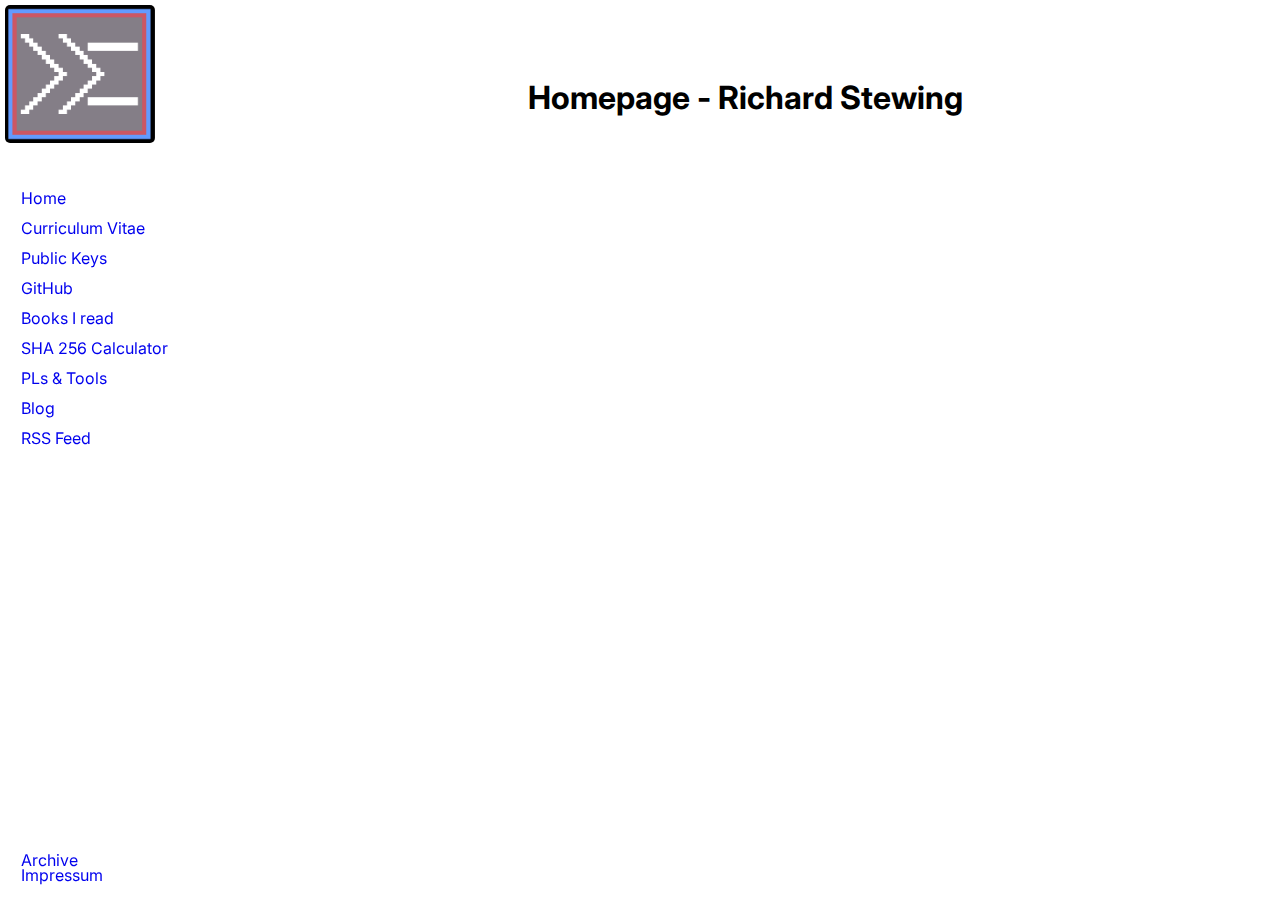
<file: html/index.html>
<?xml version="1.0" encoding="utf-8"?>
<!DOCTYPE html PUBLIC "-//W3C//DTD XHTML 1.0 Strict//EN"
"http://www.w3.org/TR/xhtml1/DTD/xhtml1-strict.dtd">
<html xmlns="http://www.w3.org/1999/xhtml" lang="en" xml:lang="en">
<head>
<!-- 2021-04-02 Fri 22:35 -->
<meta http-equiv="Content-Type" content="text/html;charset=utf-8" />
<meta name="viewport" content="width=device-width, initial-scale=1" />
<title>Homepage - Richard Stewing</title>
<meta name="generator" content="Org mode" />
<meta name="author" content="Richard Stewing Richard Stewing" />
<style type="text/css">
 <!--/*--><![CDATA[/*><!--*/
  .title  { text-align: center;
             margin-bottom: .2em; }
  .subtitle { text-align: center;
              font-size: medium;
              font-weight: bold;
              margin-top:0; }
  .todo   { font-family: monospace; color: red; }
  .done   { font-family: monospace; color: green; }
  .priority { font-family: monospace; color: orange; }
  .tag    { background-color: #eee; font-family: monospace;
            padding: 2px; font-size: 80%; font-weight: normal; }
  .timestamp { color: #bebebe; }
  .timestamp-kwd { color: #5f9ea0; }
  .org-right  { margin-left: auto; margin-right: 0px;  text-align: right; }
  .org-left   { margin-left: 0px;  margin-right: auto; text-align: left; }
  .org-center { margin-left: auto; margin-right: auto; text-align: center; }
  .underline { text-decoration: underline; }
  #postamble p, #preamble p { font-size: 90%; margin: .2em; }
  p.verse { margin-left: 3%; }
  pre {
    border: 1px solid #ccc;
    box-shadow: 3px 3px 3px #eee;
    padding: 8pt;
    font-family: monospace;
    overflow: auto;
    margin: 1.2em;
  }
  pre.src {
    position: relative;
    overflow: visible;
    padding-top: 1.2em;
  }
  pre.src:before {
    display: none;
    position: absolute;
    background-color: white;
    top: -10px;
    right: 10px;
    padding: 3px;
    border: 1px solid black;
  }
  pre.src:hover:before { display: inline;}
  /* Languages per Org manual */
  pre.src-asymptote:before { content: 'Asymptote'; }
  pre.src-awk:before { content: 'Awk'; }
  pre.src-C:before { content: 'C'; }
  /* pre.src-C++ doesn't work in CSS */
  pre.src-clojure:before { content: 'Clojure'; }
  pre.src-css:before { content: 'CSS'; }
  pre.src-D:before { content: 'D'; }
  pre.src-ditaa:before { content: 'ditaa'; }
  pre.src-dot:before { content: 'Graphviz'; }
  pre.src-calc:before { content: 'Emacs Calc'; }
  pre.src-emacs-lisp:before { content: 'Emacs Lisp'; }
  pre.src-fortran:before { content: 'Fortran'; }
  pre.src-gnuplot:before { content: 'gnuplot'; }
  pre.src-haskell:before { content: 'Haskell'; }
  pre.src-hledger:before { content: 'hledger'; }
  pre.src-java:before { content: 'Java'; }
  pre.src-js:before { content: 'Javascript'; }
  pre.src-latex:before { content: 'LaTeX'; }
  pre.src-ledger:before { content: 'Ledger'; }
  pre.src-lisp:before { content: 'Lisp'; }
  pre.src-lilypond:before { content: 'Lilypond'; }
  pre.src-lua:before { content: 'Lua'; }
  pre.src-matlab:before { content: 'MATLAB'; }
  pre.src-mscgen:before { content: 'Mscgen'; }
  pre.src-ocaml:before { content: 'Objective Caml'; }
  pre.src-octave:before { content: 'Octave'; }
  pre.src-org:before { content: 'Org mode'; }
  pre.src-oz:before { content: 'OZ'; }
  pre.src-plantuml:before { content: 'Plantuml'; }
  pre.src-processing:before { content: 'Processing.js'; }
  pre.src-python:before { content: 'Python'; }
  pre.src-R:before { content: 'R'; }
  pre.src-ruby:before { content: 'Ruby'; }
  pre.src-sass:before { content: 'Sass'; }
  pre.src-scheme:before { content: 'Scheme'; }
  pre.src-screen:before { content: 'Gnu Screen'; }
  pre.src-sed:before { content: 'Sed'; }
  pre.src-sh:before { content: 'shell'; }
  pre.src-sql:before { content: 'SQL'; }
  pre.src-sqlite:before { content: 'SQLite'; }
  /* additional languages in org.el's org-babel-load-languages alist */
  pre.src-forth:before { content: 'Forth'; }
  pre.src-io:before { content: 'IO'; }
  pre.src-J:before { content: 'J'; }
  pre.src-makefile:before { content: 'Makefile'; }
  pre.src-maxima:before { content: 'Maxima'; }
  pre.src-perl:before { content: 'Perl'; }
  pre.src-picolisp:before { content: 'Pico Lisp'; }
  pre.src-scala:before { content: 'Scala'; }
  pre.src-shell:before { content: 'Shell Script'; }
  pre.src-ebnf2ps:before { content: 'ebfn2ps'; }
  /* additional language identifiers per "defun org-babel-execute"
       in ob-*.el */
  pre.src-cpp:before  { content: 'C++'; }
  pre.src-abc:before  { content: 'ABC'; }
  pre.src-coq:before  { content: 'Coq'; }
  pre.src-groovy:before  { content: 'Groovy'; }
  /* additional language identifiers from org-babel-shell-names in
     ob-shell.el: ob-shell is the only babel language using a lambda to put
     the execution function name together. */
  pre.src-bash:before  { content: 'bash'; }
  pre.src-csh:before  { content: 'csh'; }
  pre.src-ash:before  { content: 'ash'; }
  pre.src-dash:before  { content: 'dash'; }
  pre.src-ksh:before  { content: 'ksh'; }
  pre.src-mksh:before  { content: 'mksh'; }
  pre.src-posh:before  { content: 'posh'; }
  /* Additional Emacs modes also supported by the LaTeX listings package */
  pre.src-ada:before { content: 'Ada'; }
  pre.src-asm:before { content: 'Assembler'; }
  pre.src-caml:before { content: 'Caml'; }
  pre.src-delphi:before { content: 'Delphi'; }
  pre.src-html:before { content: 'HTML'; }
  pre.src-idl:before { content: 'IDL'; }
  pre.src-mercury:before { content: 'Mercury'; }
  pre.src-metapost:before { content: 'MetaPost'; }
  pre.src-modula-2:before { content: 'Modula-2'; }
  pre.src-pascal:before { content: 'Pascal'; }
  pre.src-ps:before { content: 'PostScript'; }
  pre.src-prolog:before { content: 'Prolog'; }
  pre.src-simula:before { content: 'Simula'; }
  pre.src-tcl:before { content: 'tcl'; }
  pre.src-tex:before { content: 'TeX'; }
  pre.src-plain-tex:before { content: 'Plain TeX'; }
  pre.src-verilog:before { content: 'Verilog'; }
  pre.src-vhdl:before { content: 'VHDL'; }
  pre.src-xml:before { content: 'XML'; }
  pre.src-nxml:before { content: 'XML'; }
  /* add a generic configuration mode; LaTeX export needs an additional
     (add-to-list 'org-latex-listings-langs '(conf " ")) in .emacs */
  pre.src-conf:before { content: 'Configuration File'; }

  table { border-collapse:collapse; }
  caption.t-above { caption-side: top; }
  caption.t-bottom { caption-side: bottom; }
  td, th { vertical-align:top;  }
  th.org-right  { text-align: center;  }
  th.org-left   { text-align: center;   }
  th.org-center { text-align: center; }
  td.org-right  { text-align: right;  }
  td.org-left   { text-align: left;   }
  td.org-center { text-align: center; }
  dt { font-weight: bold; }
  .footpara { display: inline; }
  .footdef  { margin-bottom: 1em; }
  .figure { padding: 1em; }
  .figure p { text-align: center; }
  .equation-container {
    display: table;
    text-align: center;
    width: 100%;
  }
  .equation {
    vertical-align: middle;
  }
  .equation-label {
    display: table-cell;
    text-align: right;
    vertical-align: middle;
  }
  .inlinetask {
    padding: 10px;
    border: 2px solid gray;
    margin: 10px;
    background: #ffffcc;
  }
  #org-div-home-and-up
   { text-align: right; font-size: 70%; white-space: nowrap; }
  textarea { overflow-x: auto; }
  .linenr { font-size: smaller }
  .code-highlighted { background-color: #ffff00; }
  .org-info-js_info-navigation { border-style: none; }
  #org-info-js_console-label
    { font-size: 10px; font-weight: bold; white-space: nowrap; }
  .org-info-js_search-highlight
    { background-color: #ffff00; color: #000000; font-weight: bold; }
  .org-svg { width: 90%; }
  /*]]>*/-->
</style>
<link rel="stylesheet" href="../css/main.css">
<link rel="icon" type="image/png" href="/img/logo-full-size.png">
<script type="text/javascript">
/*
@licstart  The following is the entire license notice for the
JavaScript code in this tag.

Copyright (C) 2012-2020 Free Software Foundation, Inc.

The JavaScript code in this tag is free software: you can
redistribute it and/or modify it under the terms of the GNU
General Public License (GNU GPL) as published by the Free Software
Foundation, either version 3 of the License, or (at your option)
any later version.  The code is distributed WITHOUT ANY WARRANTY;
without even the implied warranty of MERCHANTABILITY or FITNESS
FOR A PARTICULAR PURPOSE.  See the GNU GPL for more details.

As additional permission under GNU GPL version 3 section 7, you
may distribute non-source (e.g., minimized or compacted) forms of
that code without the copy of the GNU GPL normally required by
section 4, provided you include this license notice and a URL
through which recipients can access the Corresponding Source.


@licend  The above is the entire license notice
for the JavaScript code in this tag.
*/
<!--/*--><![CDATA[/*><!--*/
 function CodeHighlightOn(elem, id)
 {
   var target = document.getElementById(id);
   if(null != target) {
     elem.cacheClassElem = elem.className;
     elem.cacheClassTarget = target.className;
     target.className = "code-highlighted";
     elem.className   = "code-highlighted";
   }
 }
 function CodeHighlightOff(elem, id)
 {
   var target = document.getElementById(id);
   if(elem.cacheClassElem)
     elem.className = elem.cacheClassElem;
   if(elem.cacheClassTarget)
     target.className = elem.cacheClassTarget;
 }
/*]]>*///-->
</script>
</head>
<body>
<div id="org-div-home-and-up">
 <a accesskey="h" href=""> UP </a>
 |
 <a accesskey="H" href="https://stewing.dev"> HOME </a>
</div><div id="content">
<h1 class="title">Homepage - Richard Stewing</h1>

<span class="open-button" id="open-button" onclick="openNav()">&#9776;</span>
<div class="sidenav" id="sidenav">
<a href="javascript:void(0)" class="close-button" onclick="closeNav()" id="close-button">&times;</a>
<a href="index.html" style position: fixed; top: 5px; left: 5px;>
<img src="../img/logo-full-size.png" alt="logo-full-size.png" width="150px" style="position: fixed; top: 5px; left: 5px;">
</a>

<p style="position: fixed; top: 180px; left: 5px;">
<a href="../html/index.html" style="position: fixed; top: 180px; left: 5px;">Home</a>
</p>

<p style="position: fixed; top: 210px; left: 5px;">
<a href="../html/CV-en-richard-stewing.html" style="position: fixed; top: 210px; left: 5px;">Curriculum Vitae</a>
</p>

<p style="position: fixed; top: 240px; left: 5px;">
<a href="../html/Keys.html" style="position: fixed; top: 240px; left: 5px;">Public Keys</a>
</p>

<p style="position: fixed; top: 270px; left: 5px;">
<a href="https://github.com/haetze/" style="position: fixed; top: 270px; left: 5px;">GitHub</a>
</p>

<p style="position: fixed; top: 300px; left: 5px;">
<a href="../html/books.html" style="position: fixed; top: 300px; left: 5px;">Books I read</a>
</p>

<p style="position: fixed; top: 330px; left: 5px;">
<a href="../html/SHA-256.html" style="position: fixed; top: 330px; left: 5px;">SHA 256 Calculator</a>
</p>

<p style="position: fixed; top: 360px; left: 5px;">
<a href="../html/Programming-Languages.html" style="position: fixed; top: 360px; left: 5px;">PLs &amp; Tools</a>
</p>

<p style="position: fixed; top: 390px; left: 5px;">
<a href="../html/blog.html" style="position: fixed; top: 390px; left: 5px;">Blog</a>
</p>

<p style="position: fixed; top: 420px; left: 5px;">
<a href="../html/feed.xml" style="position: fixed; top: 420px; left: 5px;">RSS Feed</a>
</p>

<p style="position: fixed; bottom: 20px; left: 5px;">
<a href="../html/archive.html" style="position: fixed; bottom: 20px; left: 5px;">Archive</a>
</p>

<p style="position: fixed; bottom: 5px; left: 5px;">
<a href="../html/impressum.html" style="position: fixed; bottom: 5px; left: 5px;">Impressum</a>
</p>

</div>



<script type="text/javascript">
function openNav() {
  document.getElementById("sidenav").style.width = "200px";
  document.body.style.paddingLeft = "210px";

  document.getElementById("close-button").style.pointerEvents = "all";
  document.getElementById("sidenav").style.pointerEvents = "all";

  document.getElementById("close-button").style.visibility = "visible";
  document.getElementById("sidenav").style.visibility = "visible";
  document.getElementById("open-button").style.visibility = "hidden";
}

function closeNav() {
  document.getElementById("sidenav").style.width = "0px";
  document.body.style.paddingLeft = "10px";

  document.getElementById("sidenav").style.pointerEvents = "none";
  document.getElementById("close-button").style.pointerEvents = "none";

  document.getElementById("close-button").style.visibility = "hidden";
  document.getElementById("sidenav").style.visibility = "hidden";
  document.getElementById("open-button").style.visibility = "visible";
}

document.body.onscroll = function(e) { 
  var x = window.matchMedia("(max-width: 450px)")
  if(0<e.currentTarget.scrollX && x.matches) { 
    closeNav();
  } 
}

</script>
</div>
</body>
</html>
</file>
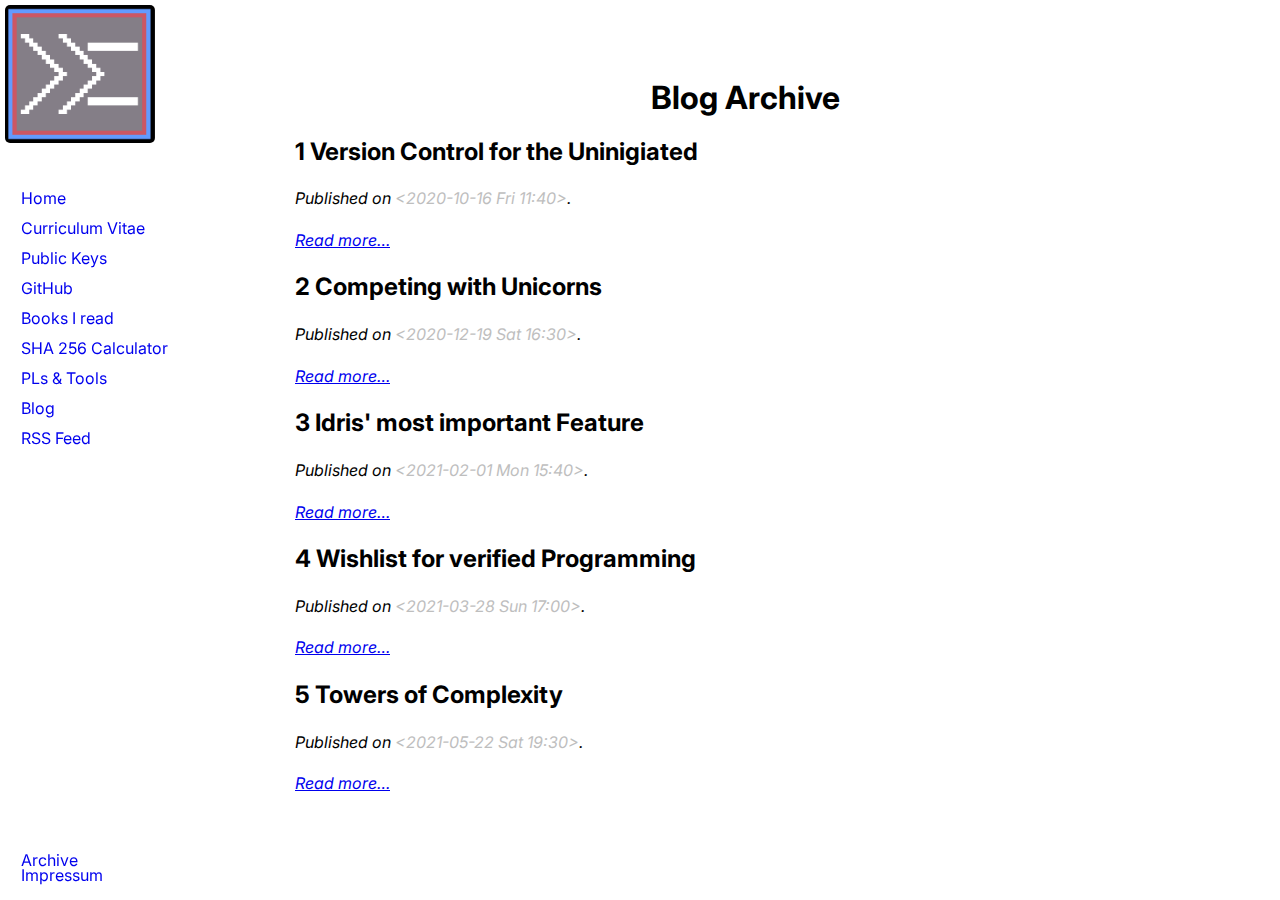
<file: html/archive.html>
<?xml version="1.0" encoding="utf-8"?>
<!DOCTYPE html PUBLIC "-//W3C//DTD XHTML 1.0 Strict//EN"
"http://www.w3.org/TR/xhtml1/DTD/xhtml1-strict.dtd">
<html xmlns="http://www.w3.org/1999/xhtml" lang="en" xml:lang="en">
<head>
<!-- 2021-05-22 Sat 19:29 -->
<meta http-equiv="Content-Type" content="text/html;charset=utf-8" />
<meta name="viewport" content="width=device-width, initial-scale=1" />
<title>Blog Archive</title>
<meta name="generator" content="Org mode" />
<meta name="author" content="Richard Stewing" />
<style type="text/css">
 <!--/*--><![CDATA[/*><!--*/
  .title  { text-align: center;
             margin-bottom: .2em; }
  .subtitle { text-align: center;
              font-size: medium;
              font-weight: bold;
              margin-top:0; }
  .todo   { font-family: monospace; color: red; }
  .done   { font-family: monospace; color: green; }
  .priority { font-family: monospace; color: orange; }
  .tag    { background-color: #eee; font-family: monospace;
            padding: 2px; font-size: 80%; font-weight: normal; }
  .timestamp { color: #bebebe; }
  .timestamp-kwd { color: #5f9ea0; }
  .org-right  { margin-left: auto; margin-right: 0px;  text-align: right; }
  .org-left   { margin-left: 0px;  margin-right: auto; text-align: left; }
  .org-center { margin-left: auto; margin-right: auto; text-align: center; }
  .underline { text-decoration: underline; }
  #postamble p, #preamble p { font-size: 90%; margin: .2em; }
  p.verse { margin-left: 3%; }
  pre {
    border: 1px solid #ccc;
    box-shadow: 3px 3px 3px #eee;
    padding: 8pt;
    font-family: monospace;
    overflow: auto;
    margin: 1.2em;
  }
  pre.src {
    position: relative;
    overflow: visible;
    padding-top: 1.2em;
  }
  pre.src:before {
    display: none;
    position: absolute;
    background-color: white;
    top: -10px;
    right: 10px;
    padding: 3px;
    border: 1px solid black;
  }
  pre.src:hover:before { display: inline;}
  /* Languages per Org manual */
  pre.src-asymptote:before { content: 'Asymptote'; }
  pre.src-awk:before { content: 'Awk'; }
  pre.src-C:before { content: 'C'; }
  /* pre.src-C++ doesn't work in CSS */
  pre.src-clojure:before { content: 'Clojure'; }
  pre.src-css:before { content: 'CSS'; }
  pre.src-D:before { content: 'D'; }
  pre.src-ditaa:before { content: 'ditaa'; }
  pre.src-dot:before { content: 'Graphviz'; }
  pre.src-calc:before { content: 'Emacs Calc'; }
  pre.src-emacs-lisp:before { content: 'Emacs Lisp'; }
  pre.src-fortran:before { content: 'Fortran'; }
  pre.src-gnuplot:before { content: 'gnuplot'; }
  pre.src-haskell:before { content: 'Haskell'; }
  pre.src-hledger:before { content: 'hledger'; }
  pre.src-java:before { content: 'Java'; }
  pre.src-js:before { content: 'Javascript'; }
  pre.src-latex:before { content: 'LaTeX'; }
  pre.src-ledger:before { content: 'Ledger'; }
  pre.src-lisp:before { content: 'Lisp'; }
  pre.src-lilypond:before { content: 'Lilypond'; }
  pre.src-lua:before { content: 'Lua'; }
  pre.src-matlab:before { content: 'MATLAB'; }
  pre.src-mscgen:before { content: 'Mscgen'; }
  pre.src-ocaml:before { content: 'Objective Caml'; }
  pre.src-octave:before { content: 'Octave'; }
  pre.src-org:before { content: 'Org mode'; }
  pre.src-oz:before { content: 'OZ'; }
  pre.src-plantuml:before { content: 'Plantuml'; }
  pre.src-processing:before { content: 'Processing.js'; }
  pre.src-python:before { content: 'Python'; }
  pre.src-R:before { content: 'R'; }
  pre.src-ruby:before { content: 'Ruby'; }
  pre.src-sass:before { content: 'Sass'; }
  pre.src-scheme:before { content: 'Scheme'; }
  pre.src-screen:before { content: 'Gnu Screen'; }
  pre.src-sed:before { content: 'Sed'; }
  pre.src-sh:before { content: 'shell'; }
  pre.src-sql:before { content: 'SQL'; }
  pre.src-sqlite:before { content: 'SQLite'; }
  /* additional languages in org.el's org-babel-load-languages alist */
  pre.src-forth:before { content: 'Forth'; }
  pre.src-io:before { content: 'IO'; }
  pre.src-J:before { content: 'J'; }
  pre.src-makefile:before { content: 'Makefile'; }
  pre.src-maxima:before { content: 'Maxima'; }
  pre.src-perl:before { content: 'Perl'; }
  pre.src-picolisp:before { content: 'Pico Lisp'; }
  pre.src-scala:before { content: 'Scala'; }
  pre.src-shell:before { content: 'Shell Script'; }
  pre.src-ebnf2ps:before { content: 'ebfn2ps'; }
  /* additional language identifiers per "defun org-babel-execute"
       in ob-*.el */
  pre.src-cpp:before  { content: 'C++'; }
  pre.src-abc:before  { content: 'ABC'; }
  pre.src-coq:before  { content: 'Coq'; }
  pre.src-groovy:before  { content: 'Groovy'; }
  /* additional language identifiers from org-babel-shell-names in
     ob-shell.el: ob-shell is the only babel language using a lambda to put
     the execution function name together. */
  pre.src-bash:before  { content: 'bash'; }
  pre.src-csh:before  { content: 'csh'; }
  pre.src-ash:before  { content: 'ash'; }
  pre.src-dash:before  { content: 'dash'; }
  pre.src-ksh:before  { content: 'ksh'; }
  pre.src-mksh:before  { content: 'mksh'; }
  pre.src-posh:before  { content: 'posh'; }
  /* Additional Emacs modes also supported by the LaTeX listings package */
  pre.src-ada:before { content: 'Ada'; }
  pre.src-asm:before { content: 'Assembler'; }
  pre.src-caml:before { content: 'Caml'; }
  pre.src-delphi:before { content: 'Delphi'; }
  pre.src-html:before { content: 'HTML'; }
  pre.src-idl:before { content: 'IDL'; }
  pre.src-mercury:before { content: 'Mercury'; }
  pre.src-metapost:before { content: 'MetaPost'; }
  pre.src-modula-2:before { content: 'Modula-2'; }
  pre.src-pascal:before { content: 'Pascal'; }
  pre.src-ps:before { content: 'PostScript'; }
  pre.src-prolog:before { content: 'Prolog'; }
  pre.src-simula:before { content: 'Simula'; }
  pre.src-tcl:before { content: 'tcl'; }
  pre.src-tex:before { content: 'TeX'; }
  pre.src-plain-tex:before { content: 'Plain TeX'; }
  pre.src-verilog:before { content: 'Verilog'; }
  pre.src-vhdl:before { content: 'VHDL'; }
  pre.src-xml:before { content: 'XML'; }
  pre.src-nxml:before { content: 'XML'; }
  /* add a generic configuration mode; LaTeX export needs an additional
     (add-to-list 'org-latex-listings-langs '(conf " ")) in .emacs */
  pre.src-conf:before { content: 'Configuration File'; }

  table { border-collapse:collapse; }
  caption.t-above { caption-side: top; }
  caption.t-bottom { caption-side: bottom; }
  td, th { vertical-align:top;  }
  th.org-right  { text-align: center;  }
  th.org-left   { text-align: center;   }
  th.org-center { text-align: center; }
  td.org-right  { text-align: right;  }
  td.org-left   { text-align: left;   }
  td.org-center { text-align: center; }
  dt { font-weight: bold; }
  .footpara { display: inline; }
  .footdef  { margin-bottom: 1em; }
  .figure { padding: 1em; }
  .figure p { text-align: center; }
  .equation-container {
    display: table;
    text-align: center;
    width: 100%;
  }
  .equation {
    vertical-align: middle;
  }
  .equation-label {
    display: table-cell;
    text-align: right;
    vertical-align: middle;
  }
  .inlinetask {
    padding: 10px;
    border: 2px solid gray;
    margin: 10px;
    background: #ffffcc;
  }
  #org-div-home-and-up
   { text-align: right; font-size: 70%; white-space: nowrap; }
  textarea { overflow-x: auto; }
  .linenr { font-size: smaller }
  .code-highlighted { background-color: #ffff00; }
  .org-info-js_info-navigation { border-style: none; }
  #org-info-js_console-label
    { font-size: 10px; font-weight: bold; white-space: nowrap; }
  .org-info-js_search-highlight
    { background-color: #ffff00; color: #000000; font-weight: bold; }
  .org-svg { width: 90%; }
  /*]]>*/-->
</style>
<link rel="stylesheet" href="../css/main.css">
<link rel="icon" type="image/png" href="/img/logo-full-size.png">
<script type="text/javascript">
/*
@licstart  The following is the entire license notice for the
JavaScript code in this tag.

Copyright (C) 2012-2020 Free Software Foundation, Inc.

The JavaScript code in this tag is free software: you can
redistribute it and/or modify it under the terms of the GNU
General Public License (GNU GPL) as published by the Free Software
Foundation, either version 3 of the License, or (at your option)
any later version.  The code is distributed WITHOUT ANY WARRANTY;
without even the implied warranty of MERCHANTABILITY or FITNESS
FOR A PARTICULAR PURPOSE.  See the GNU GPL for more details.

As additional permission under GNU GPL version 3 section 7, you
may distribute non-source (e.g., minimized or compacted) forms of
that code without the copy of the GNU GPL normally required by
section 4, provided you include this license notice and a URL
through which recipients can access the Corresponding Source.


@licend  The above is the entire license notice
for the JavaScript code in this tag.
*/
<!--/*--><![CDATA[/*><!--*/
 function CodeHighlightOn(elem, id)
 {
   var target = document.getElementById(id);
   if(null != target) {
     elem.cacheClassElem = elem.className;
     elem.cacheClassTarget = target.className;
     target.className = "code-highlighted";
     elem.className   = "code-highlighted";
   }
 }
 function CodeHighlightOff(elem, id)
 {
   var target = document.getElementById(id);
   if(elem.cacheClassElem)
     elem.className = elem.cacheClassElem;
   if(elem.cacheClassTarget)
     target.className = elem.cacheClassTarget;
 }
/*]]>*///-->
</script>
</head>
<body>
<div id="org-div-home-and-up">
 <a accesskey="h" href=""> UP </a>
 |
 <a accesskey="H" href="https://stewing.dev"> HOME </a>
</div><div id="content">
<h1 class="title">Blog Archive</h1>

<span class="open-button" id="open-button" onclick="openNav()">&#9776;</span>
<div class="sidenav" id="sidenav">
<a href="javascript:void(0)" class="close-button" onclick="closeNav()" id="close-button">&times;</a>
<a href="index.html" style position: fixed; top: 5px; left: 5px;>
<img src="../img/logo-full-size.png" alt="logo-full-size.png" width="150px" style="position: fixed; top: 5px; left: 5px;">
</a>

<p style="position: fixed; top: 180px; left: 5px;">
<a href="../html/index.html" style="position: fixed; top: 180px; left: 5px;">Home</a>
</p>

<p style="position: fixed; top: 210px; left: 5px;">
<a href="../html/CV-en-richard-stewing.html" style="position: fixed; top: 210px; left: 5px;">Curriculum Vitae</a>
</p>

<p style="position: fixed; top: 240px; left: 5px;">
<a href="../html/Keys.html" style="position: fixed; top: 240px; left: 5px;">Public Keys</a>
</p>

<p style="position: fixed; top: 270px; left: 5px;">
<a href="https://github.com/haetze/" style="position: fixed; top: 270px; left: 5px;">GitHub</a>
</p>

<p style="position: fixed; top: 300px; left: 5px;">
<a href="../html/books.html" style="position: fixed; top: 300px; left: 5px;">Books I read</a>
</p>

<p style="position: fixed; top: 330px; left: 5px;">
<a href="../html/SHA-256.html" style="position: fixed; top: 330px; left: 5px;">SHA 256 Calculator</a>
</p>

<p style="position: fixed; top: 360px; left: 5px;">
<a href="../html/Programming-Languages.html" style="position: fixed; top: 360px; left: 5px;">PLs &amp; Tools</a>
</p>

<p style="position: fixed; top: 390px; left: 5px;">
<a href="../html/blog.html" style="position: fixed; top: 390px; left: 5px;">Blog</a>
</p>

<p style="position: fixed; top: 420px; left: 5px;">
<a href="../html/feed.xml" style="position: fixed; top: 420px; left: 5px;">RSS Feed</a>
</p>

<p style="position: fixed; bottom: 20px; left: 5px;">
<a href="../html/archive.html" style="position: fixed; bottom: 20px; left: 5px;">Archive</a>
</p>

<p style="position: fixed; bottom: 5px; left: 5px;">
<a href="../html/impressum.html" style="position: fixed; bottom: 5px; left: 5px;">Impressum</a>
</p>

</div>



<script type="text/javascript">
function openNav() {
  document.getElementById("sidenav").style.width = "200px";
  document.body.style.paddingLeft = "210px";

  document.getElementById("close-button").style.pointerEvents = "all";
  document.getElementById("sidenav").style.pointerEvents = "all";

  document.getElementById("close-button").style.visibility = "visible";
  document.getElementById("sidenav").style.visibility = "visible";
  document.getElementById("open-button").style.visibility = "hidden";
}

function closeNav() {
  document.getElementById("sidenav").style.width = "0px";
  document.body.style.paddingLeft = "10px";

  document.getElementById("sidenav").style.pointerEvents = "none";
  document.getElementById("close-button").style.pointerEvents = "none";

  document.getElementById("close-button").style.visibility = "hidden";
  document.getElementById("sidenav").style.visibility = "hidden";
  document.getElementById("open-button").style.visibility = "visible";
}

document.body.onscroll = function(e) { 
  var x = window.matchMedia("(max-width: 450px)")
  if(0<e.currentTarget.scrollX && x.matches) { 
    closeNav();
  } 
}

</script>

<div id="outline-container-org7a673ad" class="outline-2">
<h2 id="org7a673ad"><span class="section-number-2">1</span> Version Control for the Uninigiated</h2>
<div class="outline-text-2" id="text-1">
<p>
<i>Published on <span class="timestamp-wrapper"><span class="timestamp">&lt;2020-10-16 Fri 11:40&gt;</span></span>.</i>
</p>
<p>
<i><a href="../html/git.html">Read more&#x2026;</a></i>
</p>
</div>
</div>

<div id="outline-container-orgf0c0d95" class="outline-2">
<h2 id="orgf0c0d95"><span class="section-number-2">2</span> Competing with Unicorns</h2>
<div class="outline-text-2" id="text-2">
<p>
<i>Published on <span class="timestamp-wrapper"><span class="timestamp">&lt;2020-12-19 Sat 16:30&gt;</span></span>.</i>
</p>
<p>
<i><a href="../html/competing_with_unicorns.html">Read more&#x2026;</a></i>
</p>
</div>
</div>

<div id="outline-container-orgde80c1b" class="outline-2">
<h2 id="orgde80c1b"><span class="section-number-2">3</span> Idris' most important Feature</h2>
<div class="outline-text-2" id="text-3">
<p>
<i>Published on <span class="timestamp-wrapper"><span class="timestamp">&lt;2021-02-01 Mon 15:40&gt;</span></span>.</i>
</p>
<p>
<i><a href="../html/holes.html">Read more&#x2026;</a></i>
</p>
</div>
</div>

<div id="outline-container-org145e812" class="outline-2">
<h2 id="org145e812"><span class="section-number-2">4</span> Wishlist for verified Programming</h2>
<div class="outline-text-2" id="text-4">
<p>
<i>Published on <span class="timestamp-wrapper"><span class="timestamp">&lt;2021-03-28 Sun 17:00&gt;</span></span>.</i>
</p>
<p>
<i><a href="../html/wishlist.html">Read more&#x2026;</a></i>
</p>
</div>
</div>

<div id="outline-container-orga4196d4" class="outline-2">
<h2 id="orga4196d4"><span class="section-number-2">5</span> Towers of Complexity</h2>
<div class="outline-text-2" id="text-5">
<p>
<i>Published on <span class="timestamp-wrapper"><span class="timestamp">&lt;2021-05-22 Sat 19:30&gt;</span></span>.</i>
</p>
<p>
<i><a href="../html/RS0005.html">Read more&#x2026;</a></i>
</p>
</div>
</div>
</div>
</body>
</html>
</file>
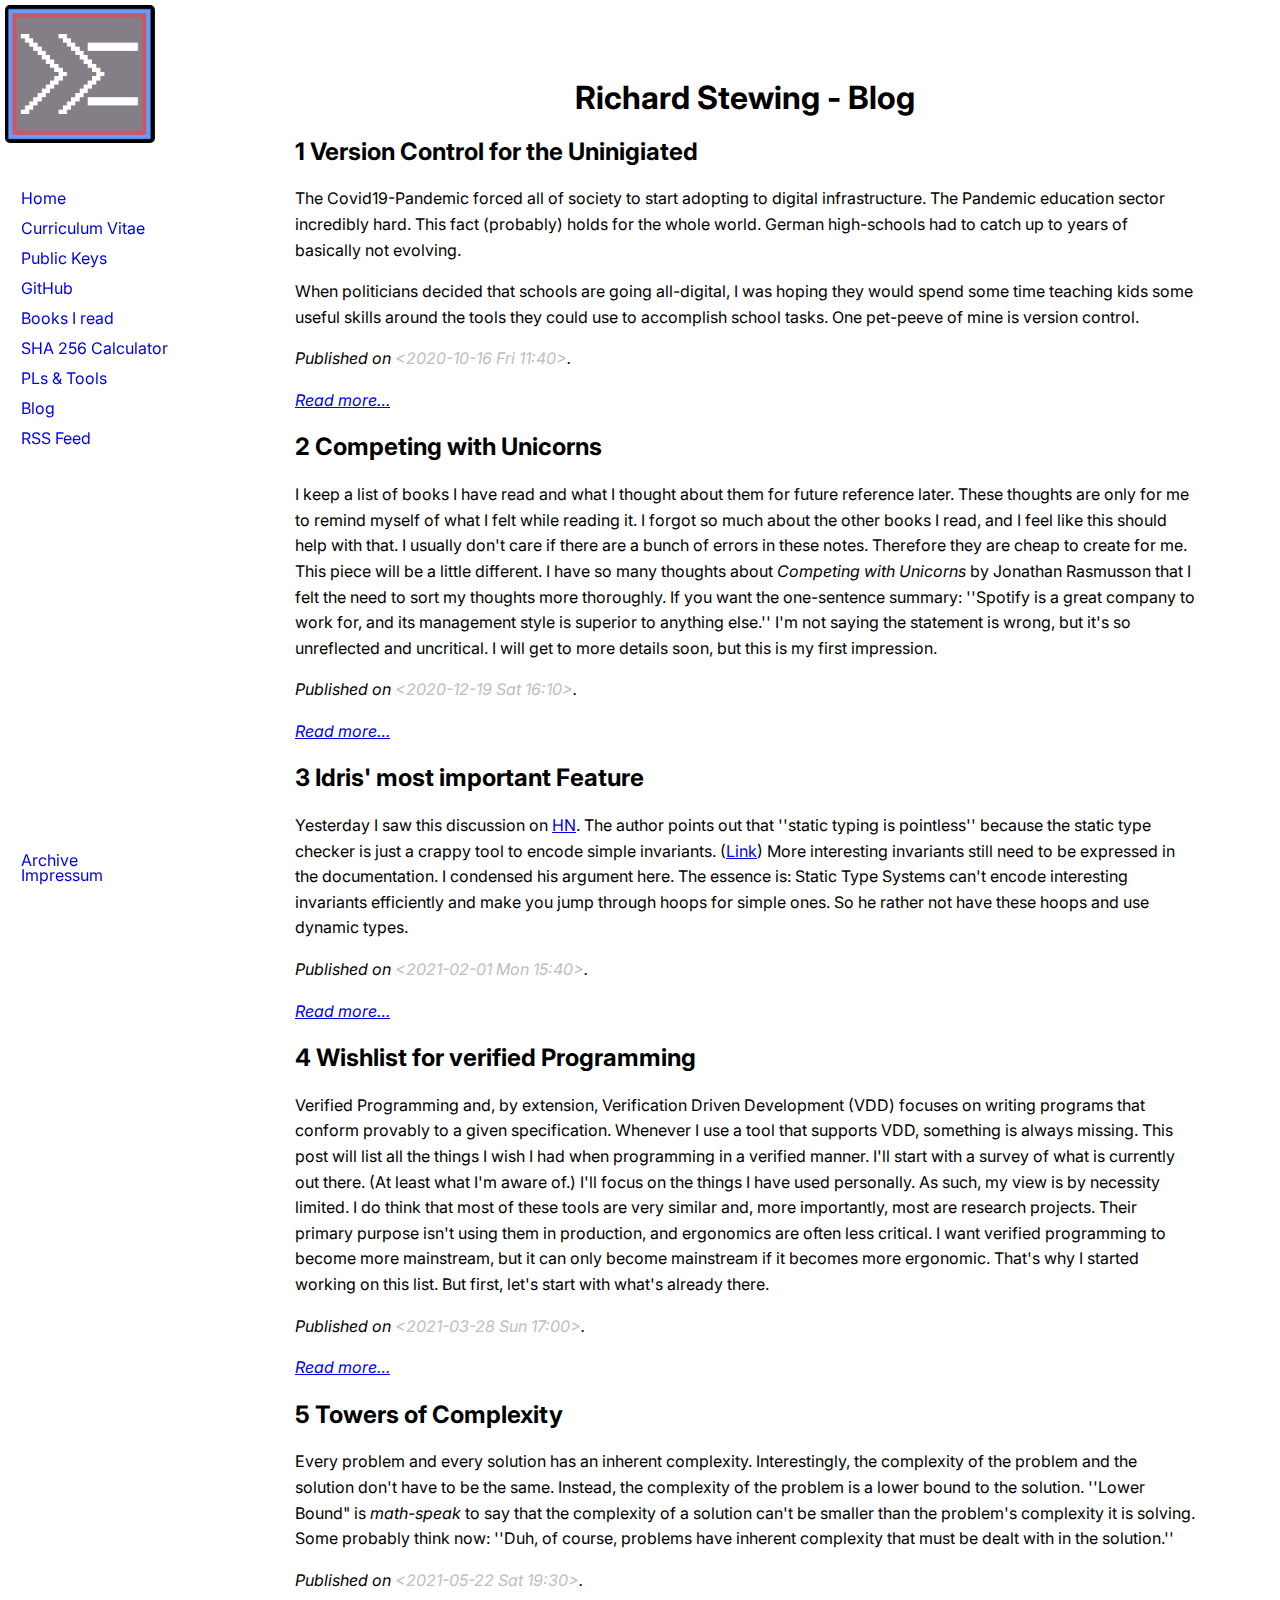
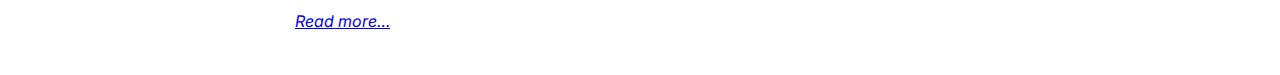
<file: html/blog.html>
<?xml version="1.0" encoding="utf-8"?>
<!DOCTYPE html PUBLIC "-//W3C//DTD XHTML 1.0 Strict//EN"
"http://www.w3.org/TR/xhtml1/DTD/xhtml1-strict.dtd">
<html xmlns="http://www.w3.org/1999/xhtml" lang="en" xml:lang="en">
<head>
<!-- 2021-05-22 Sat 19:29 -->
<meta http-equiv="Content-Type" content="text/html;charset=utf-8" />
<meta name="viewport" content="width=device-width, initial-scale=1" />
<title>Richard Stewing - Blog</title>
<meta name="generator" content="Org mode" />
<meta name="author" content="Richard Stewing" />
<style type="text/css">
 <!--/*--><![CDATA[/*><!--*/
  .title  { text-align: center;
             margin-bottom: .2em; }
  .subtitle { text-align: center;
              font-size: medium;
              font-weight: bold;
              margin-top:0; }
  .todo   { font-family: monospace; color: red; }
  .done   { font-family: monospace; color: green; }
  .priority { font-family: monospace; color: orange; }
  .tag    { background-color: #eee; font-family: monospace;
            padding: 2px; font-size: 80%; font-weight: normal; }
  .timestamp { color: #bebebe; }
  .timestamp-kwd { color: #5f9ea0; }
  .org-right  { margin-left: auto; margin-right: 0px;  text-align: right; }
  .org-left   { margin-left: 0px;  margin-right: auto; text-align: left; }
  .org-center { margin-left: auto; margin-right: auto; text-align: center; }
  .underline { text-decoration: underline; }
  #postamble p, #preamble p { font-size: 90%; margin: .2em; }
  p.verse { margin-left: 3%; }
  pre {
    border: 1px solid #ccc;
    box-shadow: 3px 3px 3px #eee;
    padding: 8pt;
    font-family: monospace;
    overflow: auto;
    margin: 1.2em;
  }
  pre.src {
    position: relative;
    overflow: visible;
    padding-top: 1.2em;
  }
  pre.src:before {
    display: none;
    position: absolute;
    background-color: white;
    top: -10px;
    right: 10px;
    padding: 3px;
    border: 1px solid black;
  }
  pre.src:hover:before { display: inline;}
  /* Languages per Org manual */
  pre.src-asymptote:before { content: 'Asymptote'; }
  pre.src-awk:before { content: 'Awk'; }
  pre.src-C:before { content: 'C'; }
  /* pre.src-C++ doesn't work in CSS */
  pre.src-clojure:before { content: 'Clojure'; }
  pre.src-css:before { content: 'CSS'; }
  pre.src-D:before { content: 'D'; }
  pre.src-ditaa:before { content: 'ditaa'; }
  pre.src-dot:before { content: 'Graphviz'; }
  pre.src-calc:before { content: 'Emacs Calc'; }
  pre.src-emacs-lisp:before { content: 'Emacs Lisp'; }
  pre.src-fortran:before { content: 'Fortran'; }
  pre.src-gnuplot:before { content: 'gnuplot'; }
  pre.src-haskell:before { content: 'Haskell'; }
  pre.src-hledger:before { content: 'hledger'; }
  pre.src-java:before { content: 'Java'; }
  pre.src-js:before { content: 'Javascript'; }
  pre.src-latex:before { content: 'LaTeX'; }
  pre.src-ledger:before { content: 'Ledger'; }
  pre.src-lisp:before { content: 'Lisp'; }
  pre.src-lilypond:before { content: 'Lilypond'; }
  pre.src-lua:before { content: 'Lua'; }
  pre.src-matlab:before { content: 'MATLAB'; }
  pre.src-mscgen:before { content: 'Mscgen'; }
  pre.src-ocaml:before { content: 'Objective Caml'; }
  pre.src-octave:before { content: 'Octave'; }
  pre.src-org:before { content: 'Org mode'; }
  pre.src-oz:before { content: 'OZ'; }
  pre.src-plantuml:before { content: 'Plantuml'; }
  pre.src-processing:before { content: 'Processing.js'; }
  pre.src-python:before { content: 'Python'; }
  pre.src-R:before { content: 'R'; }
  pre.src-ruby:before { content: 'Ruby'; }
  pre.src-sass:before { content: 'Sass'; }
  pre.src-scheme:before { content: 'Scheme'; }
  pre.src-screen:before { content: 'Gnu Screen'; }
  pre.src-sed:before { content: 'Sed'; }
  pre.src-sh:before { content: 'shell'; }
  pre.src-sql:before { content: 'SQL'; }
  pre.src-sqlite:before { content: 'SQLite'; }
  /* additional languages in org.el's org-babel-load-languages alist */
  pre.src-forth:before { content: 'Forth'; }
  pre.src-io:before { content: 'IO'; }
  pre.src-J:before { content: 'J'; }
  pre.src-makefile:before { content: 'Makefile'; }
  pre.src-maxima:before { content: 'Maxima'; }
  pre.src-perl:before { content: 'Perl'; }
  pre.src-picolisp:before { content: 'Pico Lisp'; }
  pre.src-scala:before { content: 'Scala'; }
  pre.src-shell:before { content: 'Shell Script'; }
  pre.src-ebnf2ps:before { content: 'ebfn2ps'; }
  /* additional language identifiers per "defun org-babel-execute"
       in ob-*.el */
  pre.src-cpp:before  { content: 'C++'; }
  pre.src-abc:before  { content: 'ABC'; }
  pre.src-coq:before  { content: 'Coq'; }
  pre.src-groovy:before  { content: 'Groovy'; }
  /* additional language identifiers from org-babel-shell-names in
     ob-shell.el: ob-shell is the only babel language using a lambda to put
     the execution function name together. */
  pre.src-bash:before  { content: 'bash'; }
  pre.src-csh:before  { content: 'csh'; }
  pre.src-ash:before  { content: 'ash'; }
  pre.src-dash:before  { content: 'dash'; }
  pre.src-ksh:before  { content: 'ksh'; }
  pre.src-mksh:before  { content: 'mksh'; }
  pre.src-posh:before  { content: 'posh'; }
  /* Additional Emacs modes also supported by the LaTeX listings package */
  pre.src-ada:before { content: 'Ada'; }
  pre.src-asm:before { content: 'Assembler'; }
  pre.src-caml:before { content: 'Caml'; }
  pre.src-delphi:before { content: 'Delphi'; }
  pre.src-html:before { content: 'HTML'; }
  pre.src-idl:before { content: 'IDL'; }
  pre.src-mercury:before { content: 'Mercury'; }
  pre.src-metapost:before { content: 'MetaPost'; }
  pre.src-modula-2:before { content: 'Modula-2'; }
  pre.src-pascal:before { content: 'Pascal'; }
  pre.src-ps:before { content: 'PostScript'; }
  pre.src-prolog:before { content: 'Prolog'; }
  pre.src-simula:before { content: 'Simula'; }
  pre.src-tcl:before { content: 'tcl'; }
  pre.src-tex:before { content: 'TeX'; }
  pre.src-plain-tex:before { content: 'Plain TeX'; }
  pre.src-verilog:before { content: 'Verilog'; }
  pre.src-vhdl:before { content: 'VHDL'; }
  pre.src-xml:before { content: 'XML'; }
  pre.src-nxml:before { content: 'XML'; }
  /* add a generic configuration mode; LaTeX export needs an additional
     (add-to-list 'org-latex-listings-langs '(conf " ")) in .emacs */
  pre.src-conf:before { content: 'Configuration File'; }

  table { border-collapse:collapse; }
  caption.t-above { caption-side: top; }
  caption.t-bottom { caption-side: bottom; }
  td, th { vertical-align:top;  }
  th.org-right  { text-align: center;  }
  th.org-left   { text-align: center;   }
  th.org-center { text-align: center; }
  td.org-right  { text-align: right;  }
  td.org-left   { text-align: left;   }
  td.org-center { text-align: center; }
  dt { font-weight: bold; }
  .footpara { display: inline; }
  .footdef  { margin-bottom: 1em; }
  .figure { padding: 1em; }
  .figure p { text-align: center; }
  .equation-container {
    display: table;
    text-align: center;
    width: 100%;
  }
  .equation {
    vertical-align: middle;
  }
  .equation-label {
    display: table-cell;
    text-align: right;
    vertical-align: middle;
  }
  .inlinetask {
    padding: 10px;
    border: 2px solid gray;
    margin: 10px;
    background: #ffffcc;
  }
  #org-div-home-and-up
   { text-align: right; font-size: 70%; white-space: nowrap; }
  textarea { overflow-x: auto; }
  .linenr { font-size: smaller }
  .code-highlighted { background-color: #ffff00; }
  .org-info-js_info-navigation { border-style: none; }
  #org-info-js_console-label
    { font-size: 10px; font-weight: bold; white-space: nowrap; }
  .org-info-js_search-highlight
    { background-color: #ffff00; color: #000000; font-weight: bold; }
  .org-svg { width: 90%; }
  /*]]>*/-->
</style>
<link rel="stylesheet" href="../css/main.css">
<link rel="icon" type="image/png" href="/img/logo-full-size.png">
<script type="text/javascript">
/*
@licstart  The following is the entire license notice for the
JavaScript code in this tag.

Copyright (C) 2012-2020 Free Software Foundation, Inc.

The JavaScript code in this tag is free software: you can
redistribute it and/or modify it under the terms of the GNU
General Public License (GNU GPL) as published by the Free Software
Foundation, either version 3 of the License, or (at your option)
any later version.  The code is distributed WITHOUT ANY WARRANTY;
without even the implied warranty of MERCHANTABILITY or FITNESS
FOR A PARTICULAR PURPOSE.  See the GNU GPL for more details.

As additional permission under GNU GPL version 3 section 7, you
may distribute non-source (e.g., minimized or compacted) forms of
that code without the copy of the GNU GPL normally required by
section 4, provided you include this license notice and a URL
through which recipients can access the Corresponding Source.


@licend  The above is the entire license notice
for the JavaScript code in this tag.
*/
<!--/*--><![CDATA[/*><!--*/
 function CodeHighlightOn(elem, id)
 {
   var target = document.getElementById(id);
   if(null != target) {
     elem.cacheClassElem = elem.className;
     elem.cacheClassTarget = target.className;
     target.className = "code-highlighted";
     elem.className   = "code-highlighted";
   }
 }
 function CodeHighlightOff(elem, id)
 {
   var target = document.getElementById(id);
   if(elem.cacheClassElem)
     elem.className = elem.cacheClassElem;
   if(elem.cacheClassTarget)
     target.className = elem.cacheClassTarget;
 }
/*]]>*///-->
</script>
</head>
<body>
<div id="org-div-home-and-up">
 <a accesskey="h" href=""> UP </a>
 |
 <a accesskey="H" href="https://stewing.dev"> HOME </a>
</div><div id="content">
<h1 class="title">Richard Stewing - Blog</h1>

<span class="open-button" id="open-button" onclick="openNav()">&#9776;</span>
<div class="sidenav" id="sidenav">
<a href="javascript:void(0)" class="close-button" onclick="closeNav()" id="close-button">&times;</a>
<a href="index.html" style position: fixed; top: 5px; left: 5px;>
<img src="../img/logo-full-size.png" alt="logo-full-size.png" width="150px" style="position: fixed; top: 5px; left: 5px;">
</a>

<p style="position: fixed; top: 180px; left: 5px;">
<a href="../html/index.html" style="position: fixed; top: 180px; left: 5px;">Home</a>
</p>

<p style="position: fixed; top: 210px; left: 5px;">
<a href="../html/CV-en-richard-stewing.html" style="position: fixed; top: 210px; left: 5px;">Curriculum Vitae</a>
</p>

<p style="position: fixed; top: 240px; left: 5px;">
<a href="../html/Keys.html" style="position: fixed; top: 240px; left: 5px;">Public Keys</a>
</p>

<p style="position: fixed; top: 270px; left: 5px;">
<a href="https://github.com/haetze/" style="position: fixed; top: 270px; left: 5px;">GitHub</a>
</p>

<p style="position: fixed; top: 300px; left: 5px;">
<a href="../html/books.html" style="position: fixed; top: 300px; left: 5px;">Books I read</a>
</p>

<p style="position: fixed; top: 330px; left: 5px;">
<a href="../html/SHA-256.html" style="position: fixed; top: 330px; left: 5px;">SHA 256 Calculator</a>
</p>

<p style="position: fixed; top: 360px; left: 5px;">
<a href="../html/Programming-Languages.html" style="position: fixed; top: 360px; left: 5px;">PLs &amp; Tools</a>
</p>

<p style="position: fixed; top: 390px; left: 5px;">
<a href="../html/blog.html" style="position: fixed; top: 390px; left: 5px;">Blog</a>
</p>

<p style="position: fixed; top: 420px; left: 5px;">
<a href="../html/feed.xml" style="position: fixed; top: 420px; left: 5px;">RSS Feed</a>
</p>

<p style="position: fixed; bottom: 20px; left: 5px;">
<a href="../html/archive.html" style="position: fixed; bottom: 20px; left: 5px;">Archive</a>
</p>

<p style="position: fixed; bottom: 5px; left: 5px;">
<a href="../html/impressum.html" style="position: fixed; bottom: 5px; left: 5px;">Impressum</a>
</p>

</div>



<script type="text/javascript">
function openNav() {
  document.getElementById("sidenav").style.width = "200px";
  document.body.style.paddingLeft = "210px";

  document.getElementById("close-button").style.pointerEvents = "all";
  document.getElementById("sidenav").style.pointerEvents = "all";

  document.getElementById("close-button").style.visibility = "visible";
  document.getElementById("sidenav").style.visibility = "visible";
  document.getElementById("open-button").style.visibility = "hidden";
}

function closeNav() {
  document.getElementById("sidenav").style.width = "0px";
  document.body.style.paddingLeft = "10px";

  document.getElementById("sidenav").style.pointerEvents = "none";
  document.getElementById("close-button").style.pointerEvents = "none";

  document.getElementById("close-button").style.visibility = "hidden";
  document.getElementById("sidenav").style.visibility = "hidden";
  document.getElementById("open-button").style.visibility = "visible";
}

document.body.onscroll = function(e) { 
  var x = window.matchMedia("(max-width: 450px)")
  if(0<e.currentTarget.scrollX && x.matches) { 
    closeNav();
  } 
}

</script>

<div id="outline-container-orgde4cc0b" class="outline-2">
<h2 id="orgde4cc0b"><span class="section-number-2">1</span> Version Control for the Uninigiated</h2>
<div class="outline-text-2" id="text-1">
<p>
The Covid19-Pandemic forced all of society to start adopting to digital infrastructure. 
The Pandemic education sector incredibly hard. 
This fact (probably) holds for the whole world. 
German high-schools had to catch up to years of basically not evolving.
</p>

<p>
When politicians decided that schools are going all-digital, I was hoping they would spend some time teaching kids some useful skills around the tools they could use to accomplish school tasks.
One pet-peeve of mine is version control. 
</p>
<p>
<i>Published on <span class="timestamp-wrapper"><span class="timestamp">&lt;2020-10-16 Fri 11:40&gt;</span></span>.</i>
</p>
<p>
<i><a href="../html/git.html">Read more&#x2026;</a></i>
</p>
</div>
</div>

<div id="outline-container-org20188d3" class="outline-2">
<h2 id="org20188d3"><span class="section-number-2">2</span> Competing with Unicorns</h2>
<div class="outline-text-2" id="text-2">
<p>
I keep a list of books I have read and what I thought about them for future reference later. 
These thoughts are only for me to remind myself of what I felt while reading it. 
I forgot so much about the other books I read, and I feel like this should help with that. 
I usually don't care if there are a bunch of errors in these notes. 
Therefore they are cheap to create for me. 
This piece will be a little different. 
I have so many thoughts about <i>Competing with Unicorns</i> by Jonathan Rasmusson that I felt the need to sort my thoughts more thoroughly. 
If you want the one-sentence summary: ''Spotify is a great company to work for, and its management style is superior to anything else.''
I'm not saying the statement is wrong, but it's so unreflected and uncritical. I will get to more details soon, but this is my first impression.
</p>
<p>
<i>Published on <span class="timestamp-wrapper"><span class="timestamp">&lt;2020-12-19 Sat 16:10&gt;</span></span>.</i>
</p>
<p>
<i><a href="../html/competing_with_unicorns.html">Read more&#x2026;</a></i>
</p>
</div>
</div>

<div id="outline-container-orgd4041c7" class="outline-2">
<h2 id="orgd4041c7"><span class="section-number-2">3</span> Idris' most important Feature</h2>
<div class="outline-text-2" id="text-3">
<p>
Yesterday I saw this discussion on <a href="https://news.ycombinator.com/item?id=25978190">HN</a>. 
The author points out that ''static typing is pointless'' because the static type checker is just a crappy tool to encode simple invariants. (<a href="https://medium.com/better-programming/why-i-still-lisp-and-you-should-too-18a2ae36bd8">Link</a>)
More interesting invariants still need to be expressed in the documentation. 
I condensed his argument here. 
The essence is: Static Type Systems can't encode interesting invariants efficiently and make you jump through hoops for simple ones. 
So he rather not have these hoops and use dynamic types.
</p>
<p>
<i>Published on <span class="timestamp-wrapper"><span class="timestamp">&lt;2021-02-01 Mon 15:40&gt;</span></span>.</i>
</p>
<p>
<i><a href="../html/holes.html">Read more&#x2026;</a></i>
</p>
</div>
</div>

<div id="outline-container-orgc40e873" class="outline-2">
<h2 id="orgc40e873"><span class="section-number-2">4</span> Wishlist for verified Programming</h2>
<div class="outline-text-2" id="text-4">
<p>
Verified Programming and, by extension, Verification Driven Development (VDD) focuses on writing programs that conform provably to a given specification. 
Whenever I use a tool that supports VDD, something is always missing. 
This post will list all the things I wish I had when programming in a verified manner. 
I'll start with a survey of what is currently out there. 
(At least what I'm aware of.) 
I'll focus on the things I have used personally. 
As such, my view is by necessity limited. 
I do think that most of these tools are very similar and, more importantly, most are research projects. 
Their primary purpose isn't using them in production, and ergonomics are often less critical. 
I want verified programming to become more mainstream, but it can only become mainstream if it becomes more ergonomic. 
That's why I started working on this list. 
But first, let's start with what's already there.
</p>
<p>
<i>Published on <span class="timestamp-wrapper"><span class="timestamp">&lt;2021-03-28 Sun 17:00&gt;</span></span>.</i>
</p>
<p>
<i><a href="../html/wishlist.html">Read more&#x2026;</a></i>
</p>
</div>
</div>

<div id="outline-container-org8dd479e" class="outline-2">
<h2 id="org8dd479e"><span class="section-number-2">5</span> Towers of Complexity</h2>
<div class="outline-text-2" id="text-5">
<p>
Every problem and every solution has an inherent complexity.
Interestingly, the complexity of the problem and the solution don't have to be the same. 
Instead, the complexity of the problem is a lower bound to the solution. 
''Lower Bound" is <i>math-speak</i> to say that the complexity of a solution can't be smaller than the problem's complexity it is solving. 
Some probably think now: ''Duh, of course, problems have inherent complexity that must be dealt with in the solution.''
</p>
<p>
<i>Published on <span class="timestamp-wrapper"><span class="timestamp">&lt;2021-05-22 Sat 19:30&gt;</span></span>.</i>
</p>
<p>
<i><a href="../html/RS0005.html">Read more&#x2026;</a></i>
</p>
</div>
</div>
</div>
</body>
</html>
</file>
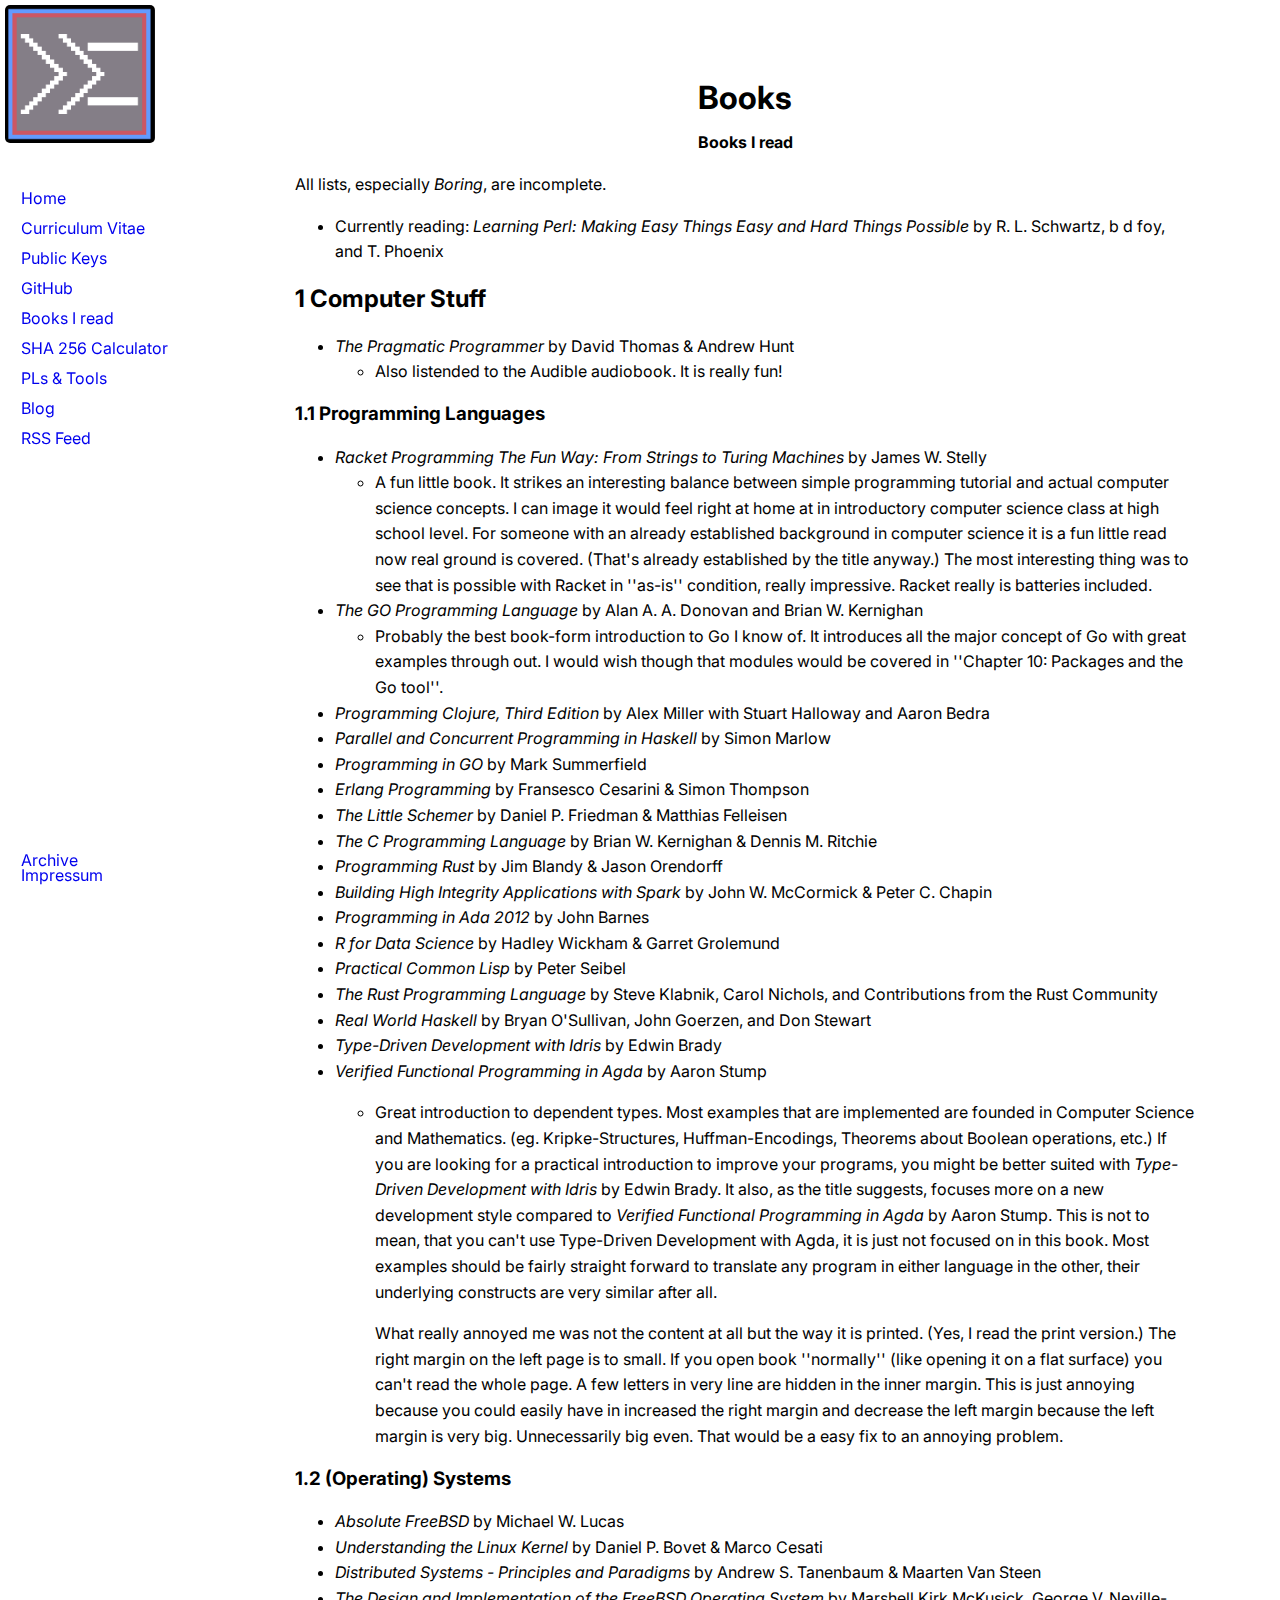
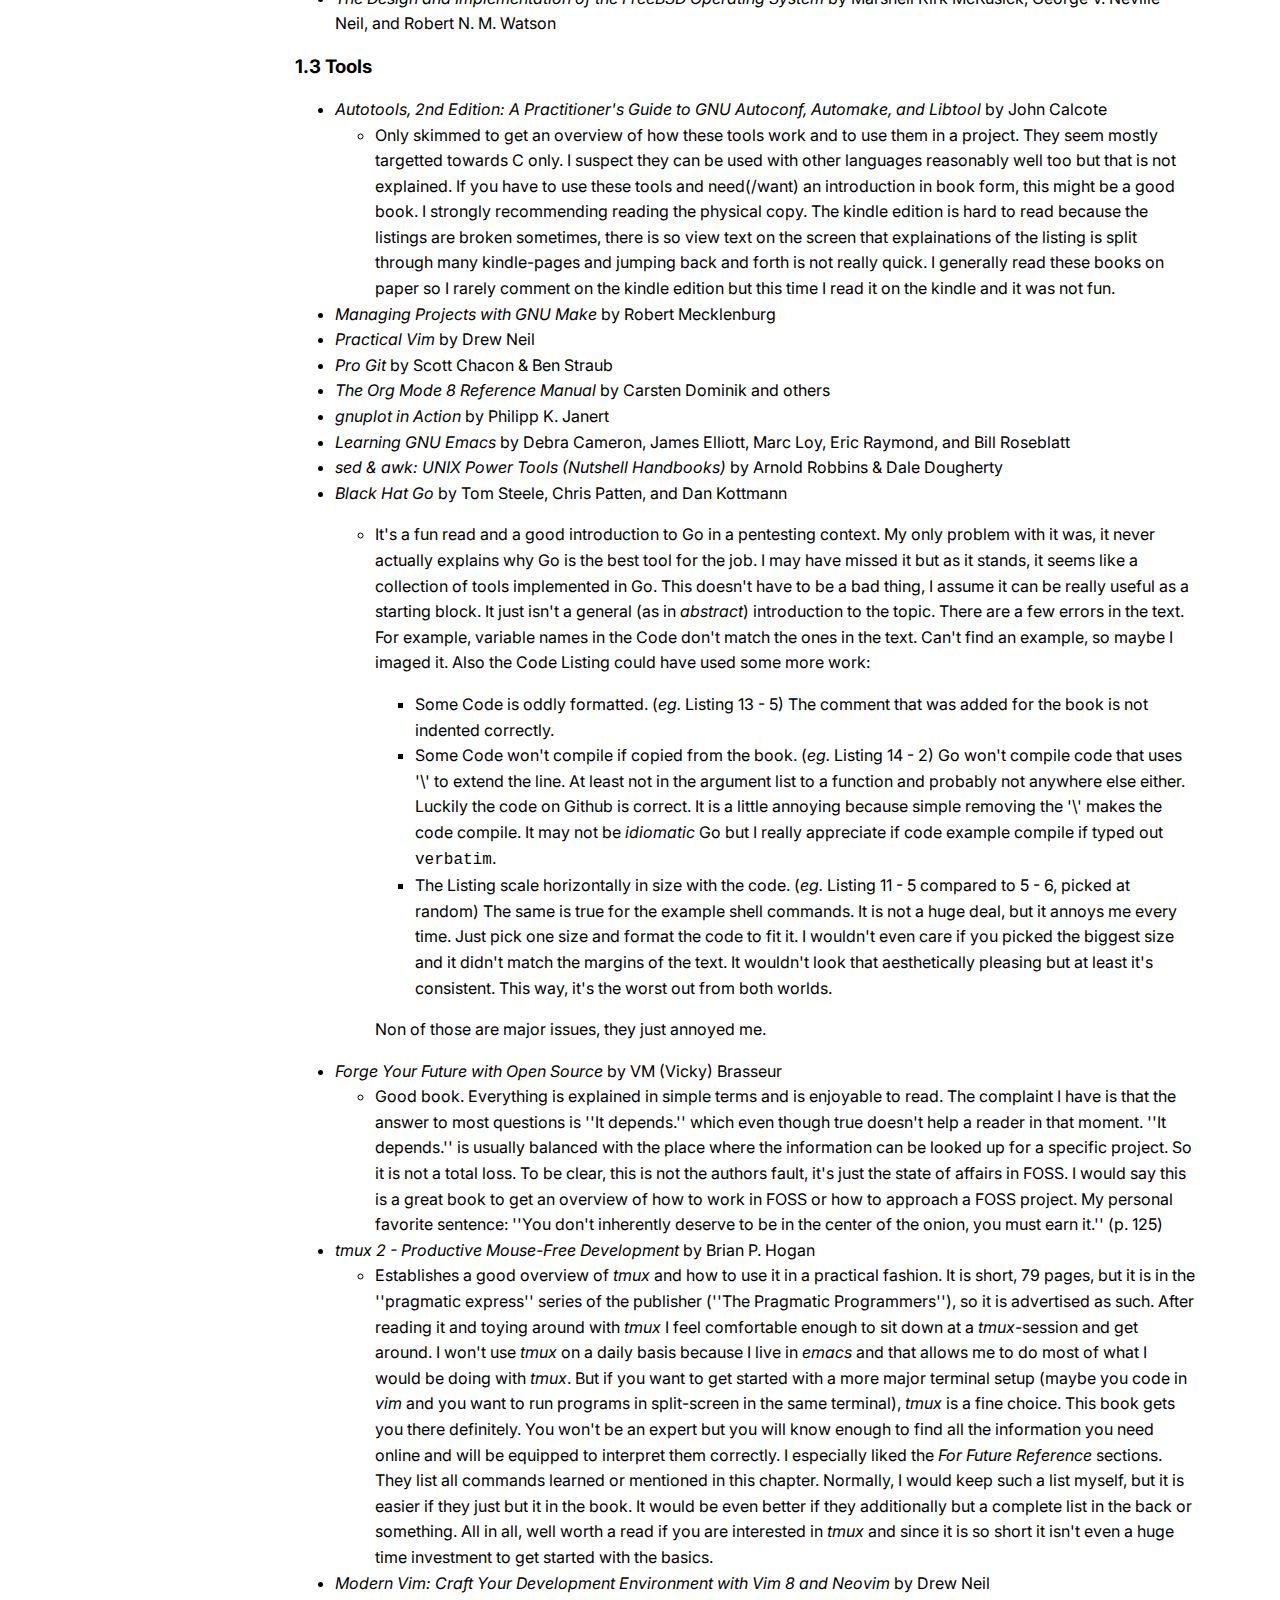
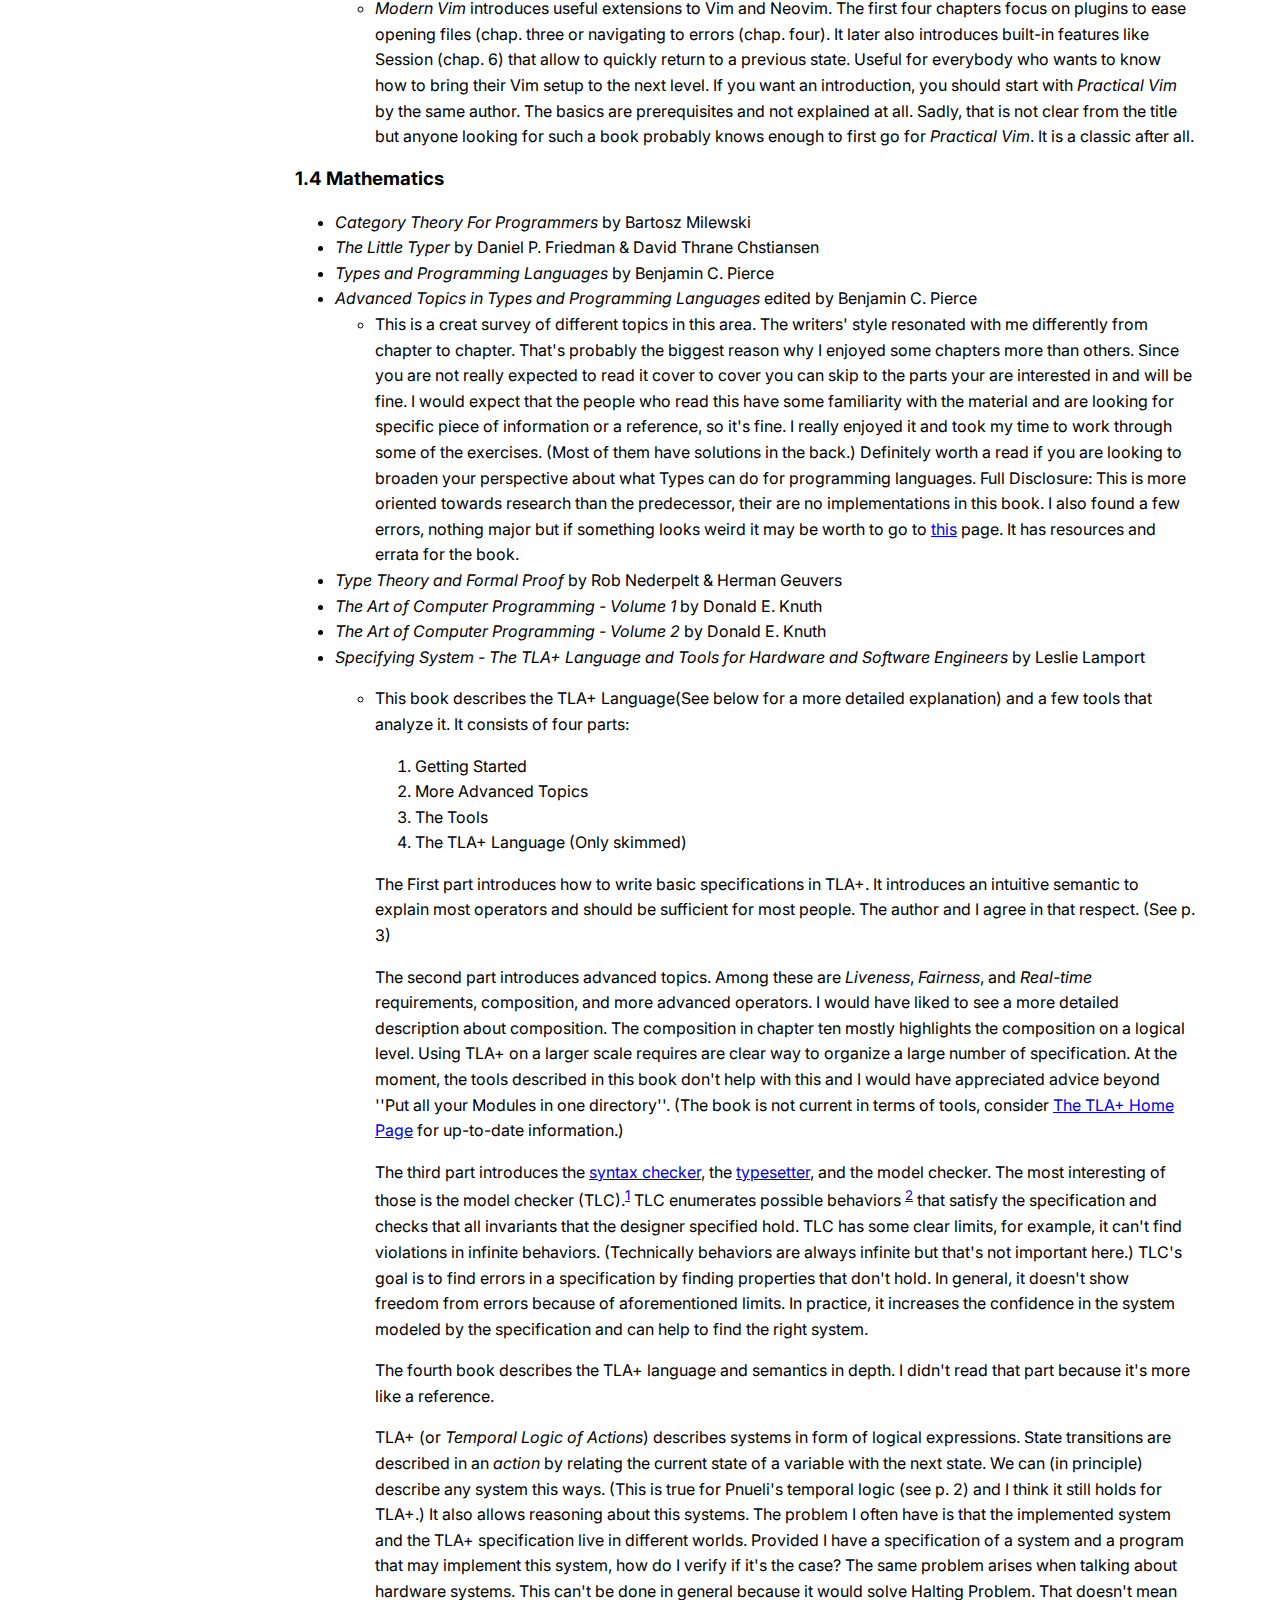
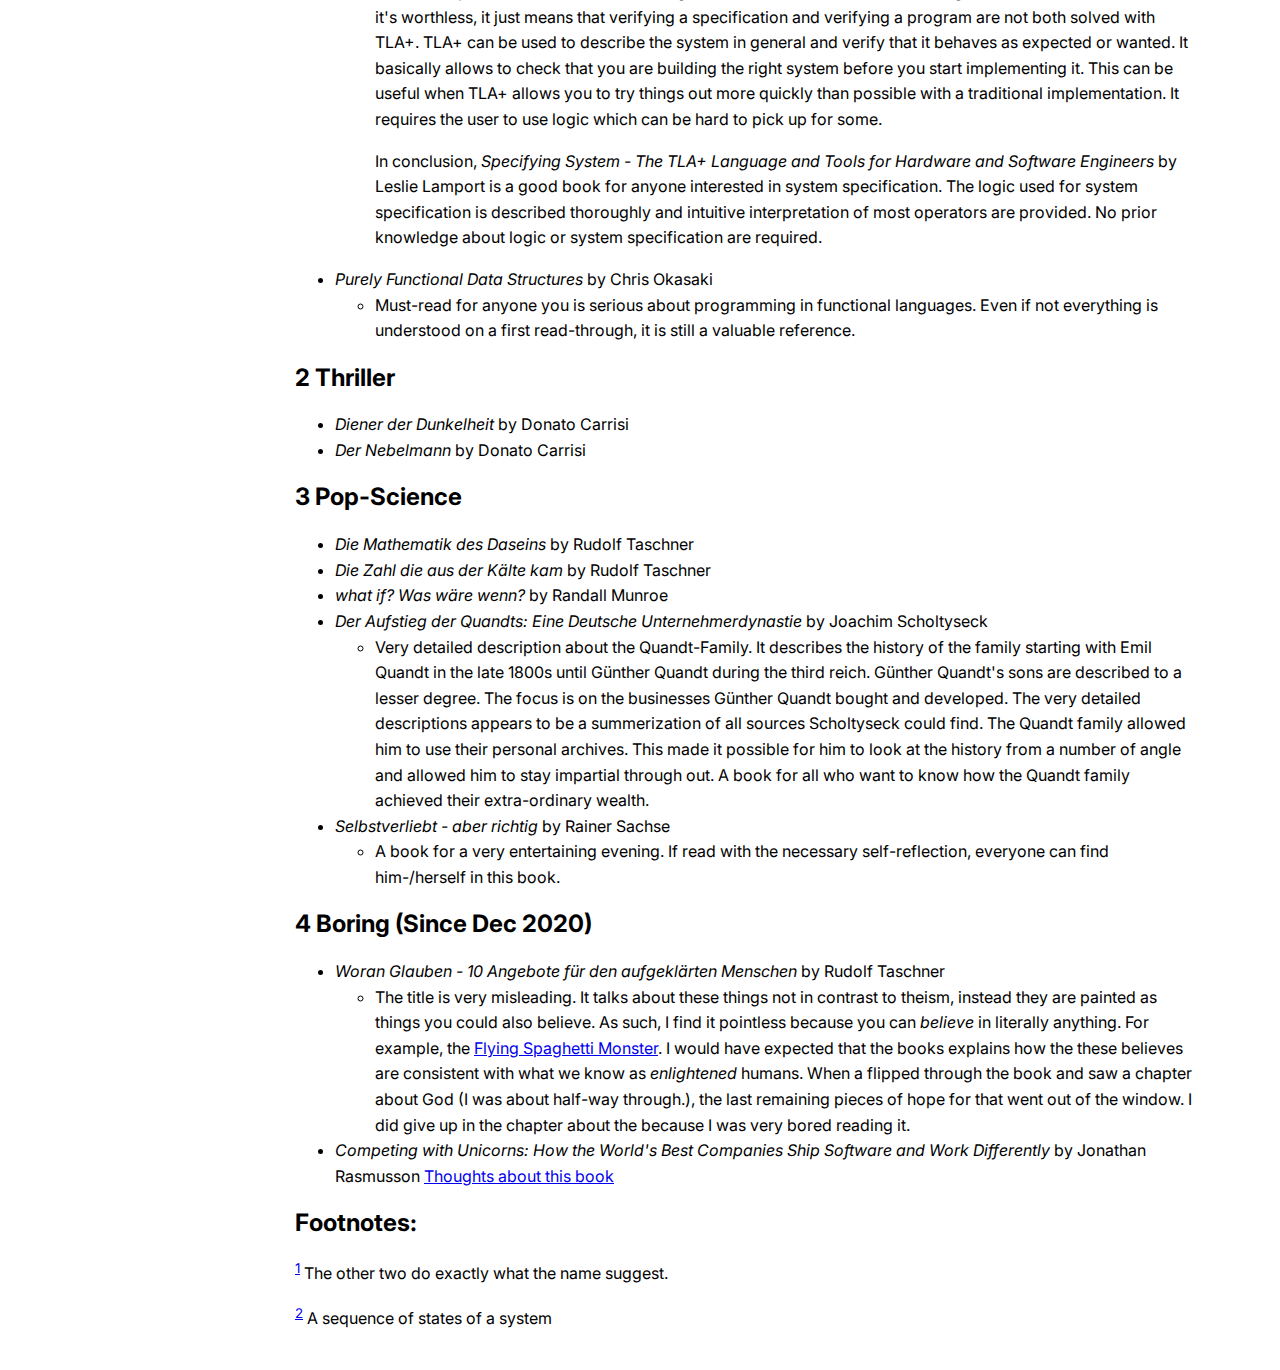
<file: html/books.html>
<?xml version="1.0" encoding="utf-8"?>
<!DOCTYPE html PUBLIC "-//W3C//DTD XHTML 1.0 Strict//EN"
"http://www.w3.org/TR/xhtml1/DTD/xhtml1-strict.dtd">
<html xmlns="http://www.w3.org/1999/xhtml" lang="en" xml:lang="en">
<head>
<!-- 2021-07-05 Mon 16:36 -->
<meta http-equiv="Content-Type" content="text/html;charset=utf-8" />
<meta name="viewport" content="width=device-width, initial-scale=1" />
<title>Books</title>
<meta name="generator" content="Org mode" />
<meta name="author" content="Richard Stewing Richard Stewing" />
<style type="text/css">
 <!--/*--><![CDATA[/*><!--*/
  .title  { text-align: center;
             margin-bottom: .2em; }
  .subtitle { text-align: center;
              font-size: medium;
              font-weight: bold;
              margin-top:0; }
  .todo   { font-family: monospace; color: red; }
  .done   { font-family: monospace; color: green; }
  .priority { font-family: monospace; color: orange; }
  .tag    { background-color: #eee; font-family: monospace;
            padding: 2px; font-size: 80%; font-weight: normal; }
  .timestamp { color: #bebebe; }
  .timestamp-kwd { color: #5f9ea0; }
  .org-right  { margin-left: auto; margin-right: 0px;  text-align: right; }
  .org-left   { margin-left: 0px;  margin-right: auto; text-align: left; }
  .org-center { margin-left: auto; margin-right: auto; text-align: center; }
  .underline { text-decoration: underline; }
  #postamble p, #preamble p { font-size: 90%; margin: .2em; }
  p.verse { margin-left: 3%; }
  pre {
    border: 1px solid #ccc;
    box-shadow: 3px 3px 3px #eee;
    padding: 8pt;
    font-family: monospace;
    overflow: auto;
    margin: 1.2em;
  }
  pre.src {
    position: relative;
    overflow: visible;
    padding-top: 1.2em;
  }
  pre.src:before {
    display: none;
    position: absolute;
    background-color: white;
    top: -10px;
    right: 10px;
    padding: 3px;
    border: 1px solid black;
  }
  pre.src:hover:before { display: inline;}
  /* Languages per Org manual */
  pre.src-asymptote:before { content: 'Asymptote'; }
  pre.src-awk:before { content: 'Awk'; }
  pre.src-C:before { content: 'C'; }
  /* pre.src-C++ doesn't work in CSS */
  pre.src-clojure:before { content: 'Clojure'; }
  pre.src-css:before { content: 'CSS'; }
  pre.src-D:before { content: 'D'; }
  pre.src-ditaa:before { content: 'ditaa'; }
  pre.src-dot:before { content: 'Graphviz'; }
  pre.src-calc:before { content: 'Emacs Calc'; }
  pre.src-emacs-lisp:before { content: 'Emacs Lisp'; }
  pre.src-fortran:before { content: 'Fortran'; }
  pre.src-gnuplot:before { content: 'gnuplot'; }
  pre.src-haskell:before { content: 'Haskell'; }
  pre.src-hledger:before { content: 'hledger'; }
  pre.src-java:before { content: 'Java'; }
  pre.src-js:before { content: 'Javascript'; }
  pre.src-latex:before { content: 'LaTeX'; }
  pre.src-ledger:before { content: 'Ledger'; }
  pre.src-lisp:before { content: 'Lisp'; }
  pre.src-lilypond:before { content: 'Lilypond'; }
  pre.src-lua:before { content: 'Lua'; }
  pre.src-matlab:before { content: 'MATLAB'; }
  pre.src-mscgen:before { content: 'Mscgen'; }
  pre.src-ocaml:before { content: 'Objective Caml'; }
  pre.src-octave:before { content: 'Octave'; }
  pre.src-org:before { content: 'Org mode'; }
  pre.src-oz:before { content: 'OZ'; }
  pre.src-plantuml:before { content: 'Plantuml'; }
  pre.src-processing:before { content: 'Processing.js'; }
  pre.src-python:before { content: 'Python'; }
  pre.src-R:before { content: 'R'; }
  pre.src-ruby:before { content: 'Ruby'; }
  pre.src-sass:before { content: 'Sass'; }
  pre.src-scheme:before { content: 'Scheme'; }
  pre.src-screen:before { content: 'Gnu Screen'; }
  pre.src-sed:before { content: 'Sed'; }
  pre.src-sh:before { content: 'shell'; }
  pre.src-sql:before { content: 'SQL'; }
  pre.src-sqlite:before { content: 'SQLite'; }
  /* additional languages in org.el's org-babel-load-languages alist */
  pre.src-forth:before { content: 'Forth'; }
  pre.src-io:before { content: 'IO'; }
  pre.src-J:before { content: 'J'; }
  pre.src-makefile:before { content: 'Makefile'; }
  pre.src-maxima:before { content: 'Maxima'; }
  pre.src-perl:before { content: 'Perl'; }
  pre.src-picolisp:before { content: 'Pico Lisp'; }
  pre.src-scala:before { content: 'Scala'; }
  pre.src-shell:before { content: 'Shell Script'; }
  pre.src-ebnf2ps:before { content: 'ebfn2ps'; }
  /* additional language identifiers per "defun org-babel-execute"
       in ob-*.el */
  pre.src-cpp:before  { content: 'C++'; }
  pre.src-abc:before  { content: 'ABC'; }
  pre.src-coq:before  { content: 'Coq'; }
  pre.src-groovy:before  { content: 'Groovy'; }
  /* additional language identifiers from org-babel-shell-names in
     ob-shell.el: ob-shell is the only babel language using a lambda to put
     the execution function name together. */
  pre.src-bash:before  { content: 'bash'; }
  pre.src-csh:before  { content: 'csh'; }
  pre.src-ash:before  { content: 'ash'; }
  pre.src-dash:before  { content: 'dash'; }
  pre.src-ksh:before  { content: 'ksh'; }
  pre.src-mksh:before  { content: 'mksh'; }
  pre.src-posh:before  { content: 'posh'; }
  /* Additional Emacs modes also supported by the LaTeX listings package */
  pre.src-ada:before { content: 'Ada'; }
  pre.src-asm:before { content: 'Assembler'; }
  pre.src-caml:before { content: 'Caml'; }
  pre.src-delphi:before { content: 'Delphi'; }
  pre.src-html:before { content: 'HTML'; }
  pre.src-idl:before { content: 'IDL'; }
  pre.src-mercury:before { content: 'Mercury'; }
  pre.src-metapost:before { content: 'MetaPost'; }
  pre.src-modula-2:before { content: 'Modula-2'; }
  pre.src-pascal:before { content: 'Pascal'; }
  pre.src-ps:before { content: 'PostScript'; }
  pre.src-prolog:before { content: 'Prolog'; }
  pre.src-simula:before { content: 'Simula'; }
  pre.src-tcl:before { content: 'tcl'; }
  pre.src-tex:before { content: 'TeX'; }
  pre.src-plain-tex:before { content: 'Plain TeX'; }
  pre.src-verilog:before { content: 'Verilog'; }
  pre.src-vhdl:before { content: 'VHDL'; }
  pre.src-xml:before { content: 'XML'; }
  pre.src-nxml:before { content: 'XML'; }
  /* add a generic configuration mode; LaTeX export needs an additional
     (add-to-list 'org-latex-listings-langs '(conf " ")) in .emacs */
  pre.src-conf:before { content: 'Configuration File'; }

  table { border-collapse:collapse; }
  caption.t-above { caption-side: top; }
  caption.t-bottom { caption-side: bottom; }
  td, th { vertical-align:top;  }
  th.org-right  { text-align: center;  }
  th.org-left   { text-align: center;   }
  th.org-center { text-align: center; }
  td.org-right  { text-align: right;  }
  td.org-left   { text-align: left;   }
  td.org-center { text-align: center; }
  dt { font-weight: bold; }
  .footpara { display: inline; }
  .footdef  { margin-bottom: 1em; }
  .figure { padding: 1em; }
  .figure p { text-align: center; }
  .equation-container {
    display: table;
    text-align: center;
    width: 100%;
  }
  .equation {
    vertical-align: middle;
  }
  .equation-label {
    display: table-cell;
    text-align: right;
    vertical-align: middle;
  }
  .inlinetask {
    padding: 10px;
    border: 2px solid gray;
    margin: 10px;
    background: #ffffcc;
  }
  #org-div-home-and-up
   { text-align: right; font-size: 70%; white-space: nowrap; }
  textarea { overflow-x: auto; }
  .linenr { font-size: smaller }
  .code-highlighted { background-color: #ffff00; }
  .org-info-js_info-navigation { border-style: none; }
  #org-info-js_console-label
    { font-size: 10px; font-weight: bold; white-space: nowrap; }
  .org-info-js_search-highlight
    { background-color: #ffff00; color: #000000; font-weight: bold; }
  .org-svg { width: 90%; }
  /*]]>*/-->
</style>
<link rel="stylesheet" href="../css/main.css">
<link rel="icon" type="image/png" href="/img/logo-full-size.png">
<script type="text/javascript">
/*
@licstart  The following is the entire license notice for the
JavaScript code in this tag.

Copyright (C) 2012-2020 Free Software Foundation, Inc.

The JavaScript code in this tag is free software: you can
redistribute it and/or modify it under the terms of the GNU
General Public License (GNU GPL) as published by the Free Software
Foundation, either version 3 of the License, or (at your option)
any later version.  The code is distributed WITHOUT ANY WARRANTY;
without even the implied warranty of MERCHANTABILITY or FITNESS
FOR A PARTICULAR PURPOSE.  See the GNU GPL for more details.

As additional permission under GNU GPL version 3 section 7, you
may distribute non-source (e.g., minimized or compacted) forms of
that code without the copy of the GNU GPL normally required by
section 4, provided you include this license notice and a URL
through which recipients can access the Corresponding Source.


@licend  The above is the entire license notice
for the JavaScript code in this tag.
*/
<!--/*--><![CDATA[/*><!--*/
 function CodeHighlightOn(elem, id)
 {
   var target = document.getElementById(id);
   if(null != target) {
     elem.cacheClassElem = elem.className;
     elem.cacheClassTarget = target.className;
     target.className = "code-highlighted";
     elem.className   = "code-highlighted";
   }
 }
 function CodeHighlightOff(elem, id)
 {
   var target = document.getElementById(id);
   if(elem.cacheClassElem)
     elem.className = elem.cacheClassElem;
   if(elem.cacheClassTarget)
     target.className = elem.cacheClassTarget;
 }
/*]]>*///-->
</script>
</head>
<body>
<div id="org-div-home-and-up">
 <a accesskey="h" href=""> UP </a>
 |
 <a accesskey="H" href="https://stewing.dev"> HOME </a>
</div><div id="content">
<h1 class="title">Books
<br />
<span class="subtitle">Books I read</span>
</h1>

<span class="open-button" id="open-button" onclick="openNav()">&#9776;</span>
<div class="sidenav" id="sidenav">
<a href="javascript:void(0)" class="close-button" onclick="closeNav()" id="close-button">&times;</a>
<a href="index.html" style position: fixed; top: 5px; left: 5px;>
<img src="../img/logo-full-size.png" alt="logo-full-size.png" width="150px" style="position: fixed; top: 5px; left: 5px;">
</a>

<p style="position: fixed; top: 180px; left: 5px;">
<a href="../html/index.html" style="position: fixed; top: 180px; left: 5px;">Home</a>
</p>

<p style="position: fixed; top: 210px; left: 5px;">
<a href="../html/CV-en-richard-stewing.html" style="position: fixed; top: 210px; left: 5px;">Curriculum Vitae</a>
</p>

<p style="position: fixed; top: 240px; left: 5px;">
<a href="../html/Keys.html" style="position: fixed; top: 240px; left: 5px;">Public Keys</a>
</p>

<p style="position: fixed; top: 270px; left: 5px;">
<a href="https://github.com/haetze/" style="position: fixed; top: 270px; left: 5px;">GitHub</a>
</p>

<p style="position: fixed; top: 300px; left: 5px;">
<a href="../html/books.html" style="position: fixed; top: 300px; left: 5px;">Books I read</a>
</p>

<p style="position: fixed; top: 330px; left: 5px;">
<a href="../html/SHA-256.html" style="position: fixed; top: 330px; left: 5px;">SHA 256 Calculator</a>
</p>

<p style="position: fixed; top: 360px; left: 5px;">
<a href="../html/Programming-Languages.html" style="position: fixed; top: 360px; left: 5px;">PLs &amp; Tools</a>
</p>

<p style="position: fixed; top: 390px; left: 5px;">
<a href="../html/blog.html" style="position: fixed; top: 390px; left: 5px;">Blog</a>
</p>

<p style="position: fixed; top: 420px; left: 5px;">
<a href="../html/feed.xml" style="position: fixed; top: 420px; left: 5px;">RSS Feed</a>
</p>

<p style="position: fixed; bottom: 20px; left: 5px;">
<a href="../html/archive.html" style="position: fixed; bottom: 20px; left: 5px;">Archive</a>
</p>

<p style="position: fixed; bottom: 5px; left: 5px;">
<a href="../html/impressum.html" style="position: fixed; bottom: 5px; left: 5px;">Impressum</a>
</p>

</div>



<script type="text/javascript">
function openNav() {
  document.getElementById("sidenav").style.width = "200px";
  document.body.style.paddingLeft = "210px";

  document.getElementById("close-button").style.pointerEvents = "all";
  document.getElementById("sidenav").style.pointerEvents = "all";

  document.getElementById("close-button").style.visibility = "visible";
  document.getElementById("sidenav").style.visibility = "visible";
  document.getElementById("open-button").style.visibility = "hidden";
}

function closeNav() {
  document.getElementById("sidenav").style.width = "0px";
  document.body.style.paddingLeft = "10px";

  document.getElementById("sidenav").style.pointerEvents = "none";
  document.getElementById("close-button").style.pointerEvents = "none";

  document.getElementById("close-button").style.visibility = "hidden";
  document.getElementById("sidenav").style.visibility = "hidden";
  document.getElementById("open-button").style.visibility = "visible";
}

document.body.onscroll = function(e) { 
  var x = window.matchMedia("(max-width: 450px)")
  if(0<e.currentTarget.scrollX && x.matches) { 
    closeNav();
  } 
}

</script>

<p>
All lists, especially <i>Boring</i>, are incomplete.
</p>

<ul class="org-ul">
<li>Currently reading: <i>Learning Perl: Making Easy Things Easy and Hard Things Possible</i> by R. L. Schwartz, b d foy, and T. Phoenix</li>
</ul>


<div id="outline-container-orgde5804a" class="outline-2">
<h2 id="orgde5804a"><span class="section-number-2">1</span> Computer Stuff</h2>
<div class="outline-text-2" id="text-1">
<ul class="org-ul">
<li><i>The Pragmatic Programmer</i> by David Thomas &amp; Andrew Hunt
<ul class="org-ul">
<li>Also listended to the Audible audiobook. It is really fun!</li>
</ul></li>
</ul>
</div>
<div id="outline-container-org3e53d85" class="outline-3">
<h3 id="org3e53d85"><span class="section-number-3">1.1</span> Programming Languages</h3>
<div class="outline-text-3" id="text-1-1">
<ul class="org-ul">
<li><i>Racket Programming The Fun Way: From Strings to Turing Machines</i> by James W. Stelly
<ul class="org-ul">
<li>A fun little book. 
It strikes an interesting balance between simple programming tutorial and actual computer science concepts.
I can image it would feel right at home at in introductory computer science class at high school level. 
For someone with an already established background in computer science it is a fun little read now real ground is covered.
(That's already established by the title anyway.)
The most interesting thing was to see that is possible with Racket in ''as-is'' condition, really impressive.
Racket really is batteries included.</li>
</ul></li>
<li><i>The GO Programming Language</i> by Alan A. A. Donovan and Brian W. Kernighan
<ul class="org-ul">
<li>Probably the best book-form introduction to Go I know of.
It introduces all the major concept of Go with great examples through out. 
I would wish though that modules would be covered in ''Chapter 10: Packages and the Go tool''.</li>
</ul></li>
<li><i>Programming Clojure, Third Edition</i> by Alex Miller with Stuart Halloway and Aaron Bedra</li>
<li><i>Parallel and Concurrent Programming in Haskell</i> by Simon Marlow</li>
<li><i>Programming in GO</i> by Mark Summerfield</li>
<li><i>Erlang Programming</i> by Fransesco Cesarini &amp; Simon Thompson</li>
<li><i>The Little Schemer</i> by Daniel P. Friedman &amp; Matthias Felleisen</li>
<li><i>The C Programming Language</i> by Brian W. Kernighan &amp; Dennis M. Ritchie</li>
<li><i>Programming Rust</i> by Jim Blandy &amp; Jason Orendorff</li>
<li><i>Building High Integrity Applications with Spark</i> by John W. McCormick &amp; Peter C. Chapin</li>
<li><i>Programming in Ada 2012</i> by John Barnes</li>
<li><i>R for Data Science</i> by Hadley Wickham &amp; Garret Grolemund</li>
<li><i>Practical Common Lisp</i> by Peter Seibel</li>
<li><i>The Rust Programming Language</i> by Steve Klabnik, Carol Nichols, and Contributions from the Rust Community</li>
<li><i>Real World Haskell</i> by Bryan O'Sullivan, John Goerzen, and Don Stewart</li>
<li><i>Type-Driven Development with Idris</i> by Edwin Brady</li>
<li><i>Verified Functional Programming in Agda</i> by Aaron Stump
<ul class="org-ul">
<li><p>
Great introduction to dependent types.
Most examples that are implemented are founded in Computer Science and Mathematics. (eg. Kripke-Structures, Huffman-Encodings, Theorems about Boolean operations, etc.) 
If you are looking for a practical introduction to improve your programs, you might be better suited with <i>Type-Driven Development with Idris</i> by Edwin Brady. 
It also, as the title suggests, focuses more on a new development style compared to <i>Verified Functional Programming in Agda</i> by Aaron Stump.
This is not to mean, that you can't use Type-Driven Development with Agda, it is just not focused on in this book. 
Most examples should be fairly straight forward to translate any program in either language in the other, their underlying constructs are very similar after all.
</p>

<p>
What really annoyed me was not the content at all but the way it is printed. (Yes, I read the print version.)
The right margin on the left page is to small. 
If you open book ''normally'' (like opening it on a flat surface) you can't read the whole page. 
A few letters in very line are hidden in the inner margin.
This is just annoying because you could easily have in increased the right margin and decrease the left margin because the left margin is very big.
Unnecessarily big even. 
That would be a easy fix to an annoying problem. 
</p></li>
</ul></li>
</ul>
</div>
</div>
<div id="outline-container-orgc278c74" class="outline-3">
<h3 id="orgc278c74"><span class="section-number-3">1.2</span> (Operating) Systems</h3>
<div class="outline-text-3" id="text-1-2">
<ul class="org-ul">
<li><i>Absolute FreeBSD</i> by Michael W. Lucas</li>
<li><i>Understanding the Linux Kernel</i> by Daniel P. Bovet &amp; Marco Cesati</li>
<li><i>Distributed Systems - Principles and Paradigms</i> by Andrew S. Tanenbaum &amp; Maarten Van Steen</li>
<li><i>The Design and Implementation of the FreeBSD Operating System</i> by Marshell Kirk McKusick, George V. Neville-Neil, and Robert N. M. Watson</li>
</ul>
</div>
</div>
<div id="outline-container-org5639517" class="outline-3">
<h3 id="org5639517"><span class="section-number-3">1.3</span> Tools</h3>
<div class="outline-text-3" id="text-1-3">
<ul class="org-ul">
<li><i>Autotools, 2nd Edition: A Practitioner's Guide to GNU Autoconf, Automake, and Libtool</i> by John Calcote
<ul class="org-ul">
<li>Only skimmed to get an overview of how these tools work and to use them in a project.
They seem mostly targetted towards C only.
I suspect they can be used with other languages reasonably well too but that is not explained.
If you have to use these tools and need(/want) an introduction in book form, this might be a good book.
I strongly recommending reading the physical copy. 
The kindle edition is hard to read because the listings are broken sometimes, there is so view text on the screen that 
explainations of the listing is split through many kindle-pages and jumping back and forth is not really quick.
I generally read these books on paper so I rarely comment on the kindle edition but this time I read it on the kindle and it was not fun.</li>
</ul></li>
<li><i>Managing Projects with GNU Make</i> by Robert Mecklenburg</li>
<li><i>Practical Vim</i> by Drew Neil</li>
<li><i>Pro Git</i> by Scott Chacon &amp; Ben Straub</li>
<li><i>The Org Mode 8 Reference Manual</i> by Carsten Dominik and others</li>
<li><i>gnuplot in Action</i> by Philipp K. Janert</li>
<li><i>Learning GNU Emacs</i> by Debra Cameron, James Elliott, Marc Loy, Eric Raymond, and Bill Roseblatt</li>
<li><i>sed &amp; awk: UNIX Power Tools (Nutshell Handbooks)</i> by Arnold Robbins &amp; Dale Dougherty</li>
<li><i>Black Hat Go</i> by Tom Steele, Chris Patten, and Dan Kottmann
<ul class="org-ul">
<li><p>
It's a fun read and a good introduction to Go in a pentesting context. 
My only problem with it was, it never actually explains why Go is the best tool for the job. 
I may have missed it but as it stands, it seems like a collection of tools implemented in Go.
This doesn't have to be a bad thing, I assume it can be really useful as a starting block.
It just isn't a general (as in <i>abstract</i>) introduction to the topic.
There are a few errors in the text.
For example, variable names in the Code don't match the ones in the text. 
Can't find an example, so maybe I imaged it.
Also the Code Listing could have used some more work:
</p>
<ul class="org-ul">
<li>Some Code is oddly formatted. (<i>eg.</i> Listing 13 - 5) 
The comment that was added for the book is not indented correctly.</li>
<li>Some Code won't compile if copied from the book. (<i>eg.</i> Listing 14 - 2)
Go won't compile code that uses '\' to extend the line. 
At least not in the argument list to a function and probably not anywhere else either.
Luckily the code on Github is correct.
It is a little annoying because simple removing the '\' makes the code compile.
It may not be <i>idiomatic</i> Go but I really appreciate if code example compile if typed out <code>verbatim</code>.</li>
<li>The Listing scale horizontally in size with the code. (<i>eg.</i> Listing 11 - 5 compared to 5 - 6, picked at random)
The same is true for the example shell commands. 
It is not a huge deal, but it annoys me every time.
Just pick one size and format the code to fit it.
I wouldn't even care if you picked the biggest size and it didn't match the margins of the text.
It wouldn't look that aesthetically pleasing but at least it's consistent.
This way, it's the worst out from both worlds.</li>
</ul>
<p>
Non of those are major issues, they just annoyed me.
</p></li>
</ul></li>
<li><i>Forge Your Future with Open Source</i> by VM (Vicky) Brasseur
<ul class="org-ul">
<li>Good book. 
Everything is explained in simple terms and is enjoyable to read.
The complaint I have is that the answer to most questions is ''It depends.'' which even though true doesn't help a reader in that moment.
''It depends.'' is usually balanced with the place where the information can be looked up for a specific project. 
So it is not a total loss.
To be clear, this is not the authors fault, it's just the state of affairs in FOSS.
I would say this is a great book to get an overview of how to work in FOSS or how to approach a FOSS project.
My personal favorite sentence: ''You don't inherently deserve to be in the center of the onion, you must earn it.'' (p. 125)</li>
</ul></li>
<li><i>tmux 2 - Productive Mouse-Free Development</i> by Brian P. Hogan 
<ul class="org-ul">
<li>Establishes a good overview of <i>tmux</i> and how to use it in a practical fashion. 
It is short, 79 pages, but it is in the ''pragmatic express'' series of the publisher (''The Pragmatic Programmers''), so it is advertised as such.
After reading it and toying around with <i>tmux</i> I feel comfortable enough to sit down at a <i>tmux</i>-session and get around. 
I won't use <i>tmux</i> on a daily basis because I live in <i>emacs</i> and that allows me to do most of what I would be doing with <i>tmux</i>. 
But if you want to get started with a more major terminal setup (maybe you code in <i>vim</i> and you want to run programs in split-screen in the same terminal), <i>tmux</i> is a fine choice.
This book gets you there definitely. 
You won't be an expert but you will know enough to find all the information you need online and will be equipped to interpret them correctly. 
I especially liked the <i>For Future Reference</i> sections. 
They list all commands learned or mentioned in this chapter.
Normally, I would keep such a list myself, but it is easier if they just but it in the book.
It would be even better if they additionally but a complete list in the back or something.
All in all, well worth a read if you are interested in <i>tmux</i> and since it is so short it isn't even a huge time investment to get started with the basics.</li>
</ul></li>
<li><i>Modern Vim: Craft Your Development Environment with Vim 8 and Neovim</i> by Drew Neil
<ul class="org-ul">
<li><i>Modern Vim</i> introduces useful extensions to Vim and Neovim. 
The first four chapters focus on plugins to ease opening files (chap. three or navigating to errors (chap. four).
It later also introduces built-in features like Session (chap. 6) that allow to quickly return to a previous state.
Useful for everybody who wants to know how to bring their Vim setup to the next level.
If you want an introduction, you should start with <i>Practical Vim</i> by the same author.
The basics are prerequisites and not explained at all. 
Sadly, that is not clear from the title but anyone looking for such a book probably knows enough to first go for <i>Practical Vim</i>.
It is a classic after all.</li>
</ul></li>
</ul>
</div>
</div>
<div id="outline-container-orgc839e89" class="outline-3">
<h3 id="orgc839e89"><span class="section-number-3">1.4</span> Mathematics</h3>
<div class="outline-text-3" id="text-1-4">
<ul class="org-ul">
<li><i>Category Theory For Programmers</i> by Bartosz Milewski</li>
<li><i>The Little Typer</i> by Daniel P. Friedman &amp; David Thrane Chstiansen</li>
<li><i>Types and Programming Languages</i> by Benjamin C. Pierce</li>
<li><i>Advanced Topics in Types and Programming Languages</i> edited by Benjamin C. Pierce
<ul class="org-ul">
<li>This is a creat survey of different topics in this area.
The writers' style resonated with me differently from chapter to chapter. 
That's probably the biggest reason why I enjoyed some chapters more than others.
Since you are not really expected to read it cover to cover you can skip to the parts your are interested in and will be fine.
I would expect that the people who read this have some familiarity with the material and are looking for specific piece of information or a reference, so it's fine.
I really enjoyed it and took my time to work through some of the exercises. (Most of them have solutions in the back.)
Definitely worth a read if you are looking to broaden your perspective about what Types can do for programming languages.
Full Disclosure: This is more oriented towards research than the predecessor, their are no implementations in this book. 
I also found a few errors, nothing major but if something looks weird it may be worth to go to <a href="https://www.cis.upenn.edu/~bcpierce/attapl/resources.html">this</a> page. It has resources and errata for the book.</li>
</ul></li>
<li><i>Type Theory and Formal Proof</i> by Rob Nederpelt &amp; Herman Geuvers</li>
<li><i>The Art of Computer Programming - Volume 1</i> by Donald E. Knuth</li>
<li><i>The Art of Computer Programming - Volume 2</i> by Donald E. Knuth</li>
<li><i>Specifying System - The TLA+ Language and Tools for Hardware and Software Engineers</i> by Leslie Lamport
<ul class="org-ul">
<li><p>
This book describes the TLA+ Language(See below for a more detailed explanation) and a few tools that analyze it.
It consists of four parts:
</p>
<ol class="org-ol">
<li>Getting Started</li>
<li>More Advanced Topics</li>
<li>The Tools</li>
<li>The TLA+ Language (Only skimmed)</li>
</ol>
<p>
The First part introduces how to write basic specifications in TLA+.
It introduces an intuitive semantic to explain most operators and should be sufficient for most people.
The author and I agree in that respect. (See p. 3)
</p>

<p>
The second part introduces advanced topics. 
Among these are <i>Liveness</i>, <i>Fairness</i>, and <i>Real-time</i>  requirements, composition, and more advanced operators.
I would have liked to see a more detailed description about composition. 
The composition in chapter ten mostly highlights the composition on a logical level. 
Using TLA+ on a larger scale requires are clear way to organize a large number of specification. 
At the moment, the tools described in this book don't help with this and I would have appreciated advice beyond ''Put all your Modules in one directory''.
(The book is not current in terms of tools, consider <a href="https://lamport.azurewebsites.net/tla/tla.html">The TLA+ Home Page</a> for up-to-date information.)
</p>

<p>
The third part introduces the <a href="https://en.wikipedia.org/wiki/Grammar_checker">syntax checker</a>, the <a href="https://en.wikipedia.org/wiki/Typesetting">typesetter</a>, and the model checker.
The most interesting of those is the model checker (TLC).<sup><a id="fnr.1" class="footref" href="#fn.1">1</a></sup>
TLC enumerates possible behaviors <sup><a id="fnr.2" class="footref" href="#fn.2">2</a></sup> that satisfy the specification and checks that all invariants that the designer specified hold.
TLC has some clear limits, for example, it can't find violations in infinite behaviors.
(Technically behaviors are always infinite but that's not important here.)
TLC's goal is to find errors in a specification by finding properties that don't hold.
In general, it doesn't show freedom from errors because of aforementioned limits.
In practice, it increases the confidence in the system modeled by the specification and can help to find the right system.
</p>

<p>
The fourth book describes the TLA+ language and semantics in depth. 
I didn't read that part because it's more like a reference.
</p>

<p>
TLA+ (or <i>Temporal Logic of Actions</i>) describes systems in form of logical expressions.
State transitions are described in an <i>action</i> by relating the current state of a variable with the next state. 
We can (in principle) describe any system this ways. 
(This is true for Pnueli's temporal logic (see p. 2) and I think it still holds for TLA+.)
It also allows reasoning about this systems.
The problem I often have is that the implemented system and the TLA+ specification live in different worlds.
Provided I have a specification of a system and a program that may implement this system, how do I verify if it's the case?
The same problem arises when talking about hardware systems.
This can't be done in general because it would solve Halting Problem.
That doesn't mean it's worthless, it just means that verifying a specification and verifying a program are not both solved with TLA+.
TLA+ can be used to describe the system in general and verify that it behaves as expected or wanted.
It basically allows to check that you are building the right system before you start implementing it.
This can be useful when TLA+ allows you to try things out more quickly than possible with a traditional implementation.
It requires the user to use logic which can be hard to pick up for some.
</p>

<p>
In conclusion, <i>Specifying System - The TLA+ Language and Tools for Hardware and Software Engineers</i> by Leslie Lamport is a good book for anyone interested in system specification.
The logic used for system specification is described thoroughly and intuitive interpretation of most operators are provided. 
No prior knowledge about logic or system specification are required. 
</p></li>
</ul></li>
<li><i>Purely Functional Data Structures</i> by Chris Okasaki
<ul class="org-ul">
<li>Must-read for anyone you is serious about programming in functional languages.
Even if not everything is understood on a first read-through, it is still a valuable reference.</li>
</ul></li>
</ul>
</div>
</div>
</div>
<div id="outline-container-org548f56a" class="outline-2">
<h2 id="org548f56a"><span class="section-number-2">2</span> Thriller</h2>
<div class="outline-text-2" id="text-2">
<ul class="org-ul">
<li><i>Diener der Dunkelheit</i> by Donato Carrisi</li>
<li><i>Der Nebelmann</i> by Donato Carrisi</li>
</ul>
</div>
</div>

<div id="outline-container-org4f5732a" class="outline-2">
<h2 id="org4f5732a"><span class="section-number-2">3</span> Pop-Science</h2>
<div class="outline-text-2" id="text-3">
<ul class="org-ul">
<li><i>Die Mathematik des Daseins</i> by Rudolf Taschner</li>
<li><i>Die Zahl die aus der Kälte kam</i> by Rudolf Taschner</li>
<li><i>what if? Was wäre wenn?</i> by Randall Munroe</li>
<li><i>Der Aufstieg der Quandts: Eine Deutsche Unternehmerdynastie</i> by Joachim Scholtyseck
<ul class="org-ul">
<li>Very detailed description about the Quandt-Family. 
It describes the history of the family starting with Emil Quandt in the late 1800s until Günther Quandt during the third reich.
Günther Quandt's sons are described to a lesser degree. 
The focus is on the businesses Günther Quandt bought and developed.
The very detailed descriptions appears to be a summerization of all sources Scholtyseck could find.
The Quandt family allowed him to use their personal archives. 
This made it possible for him to look at the history from a number of angle and allowed him to stay impartial through out.
A book for all who want to know how the Quandt family achieved their extra-ordinary wealth.</li>
</ul></li>
<li><i>Selbstverliebt - aber richtig</i> by Rainer Sachse
<ul class="org-ul">
<li>A book for a very entertaining evening. 
If read with the necessary self-reflection, everyone can find him-/herself in this book.</li>
</ul></li>
</ul>
</div>
</div>
<div id="outline-container-orgae52e02" class="outline-2">
<h2 id="orgae52e02"><span class="section-number-2">4</span> Boring (Since Dec 2020)</h2>
<div class="outline-text-2" id="text-4">
<ul class="org-ul">
<li><i>Woran Glauben - 10 Angebote für den aufgeklärten Menschen</i> by Rudolf Taschner
<ul class="org-ul">
<li>The title is very misleading. 
It talks about these things not in contrast to theism, instead they are painted as things you could also believe.
As such, I find it pointless because you can <i>believe</i> in literally anything. 
For example, the <a href="https://en.wikipedia.org/wiki/Flying_Spaghetti_Monster">Flying Spaghetti Monster</a>.
I would have expected that the books explains how the these believes are consistent with what we know as <i>enlightened</i> humans.
When a flipped through the book and saw a chapter about God (I was about half-way through.), the last remaining pieces of hope for that went out of the window.
I did give up in the chapter about the because I was very bored reading it.</li>
</ul></li>
<li><i>Competing with Unicorns: How the World's Best Companies Ship Software and Work Differently</i> by Jonathan Rasmusson <a href="../html/competing_with_unicorns.html">Thoughts about this book</a></li>
</ul>
</div>
</div>
<div id="footnotes">
<h2 class="footnotes">Footnotes: </h2>
<div id="text-footnotes">

<div class="footdef"><sup><a id="fn.1" class="footnum" href="#fnr.1">1</a></sup> <div class="footpara"><p class="footpara">The other two do exactly what the name suggest.</p></div></div>

<div class="footdef"><sup><a id="fn.2" class="footnum" href="#fnr.2">2</a></sup> <div class="footpara"><p class="footpara">A sequence of states of a system</p></div></div>


</div>
</div></div>
</body>
</html>
</file>
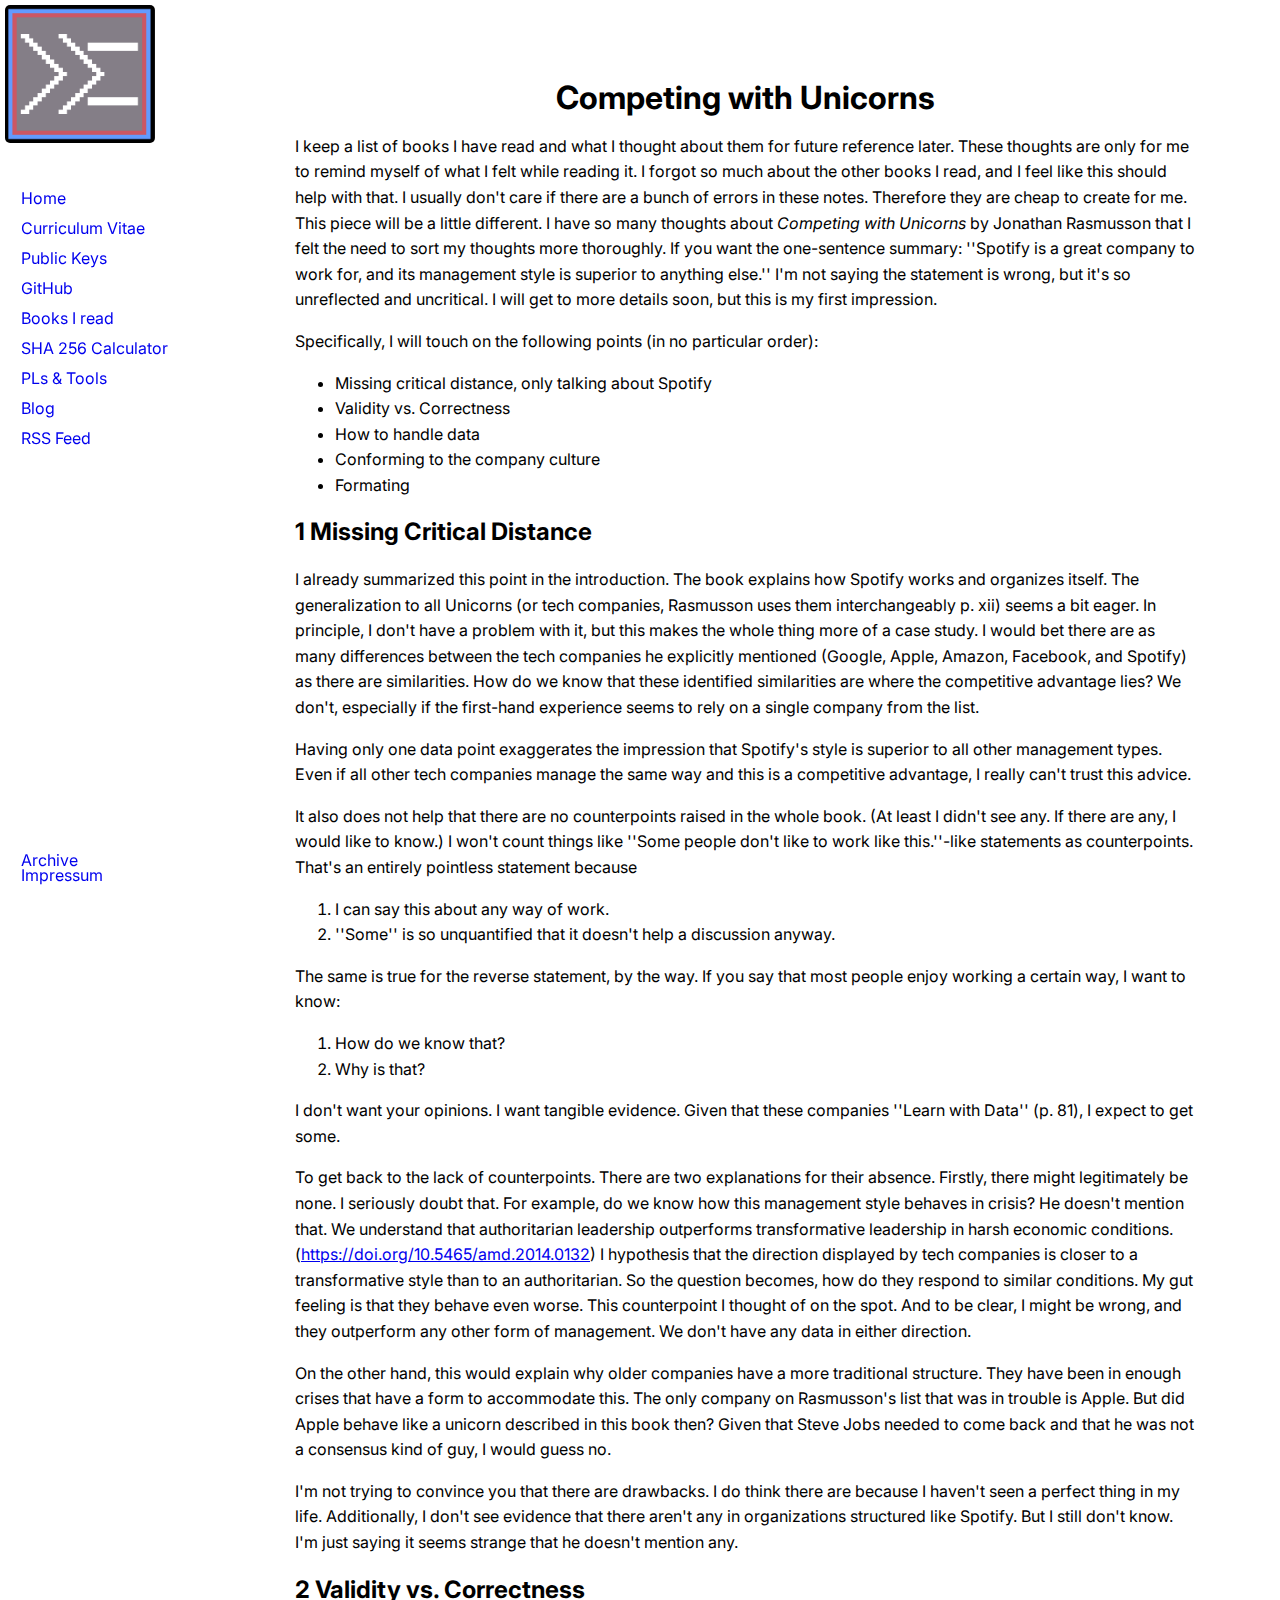
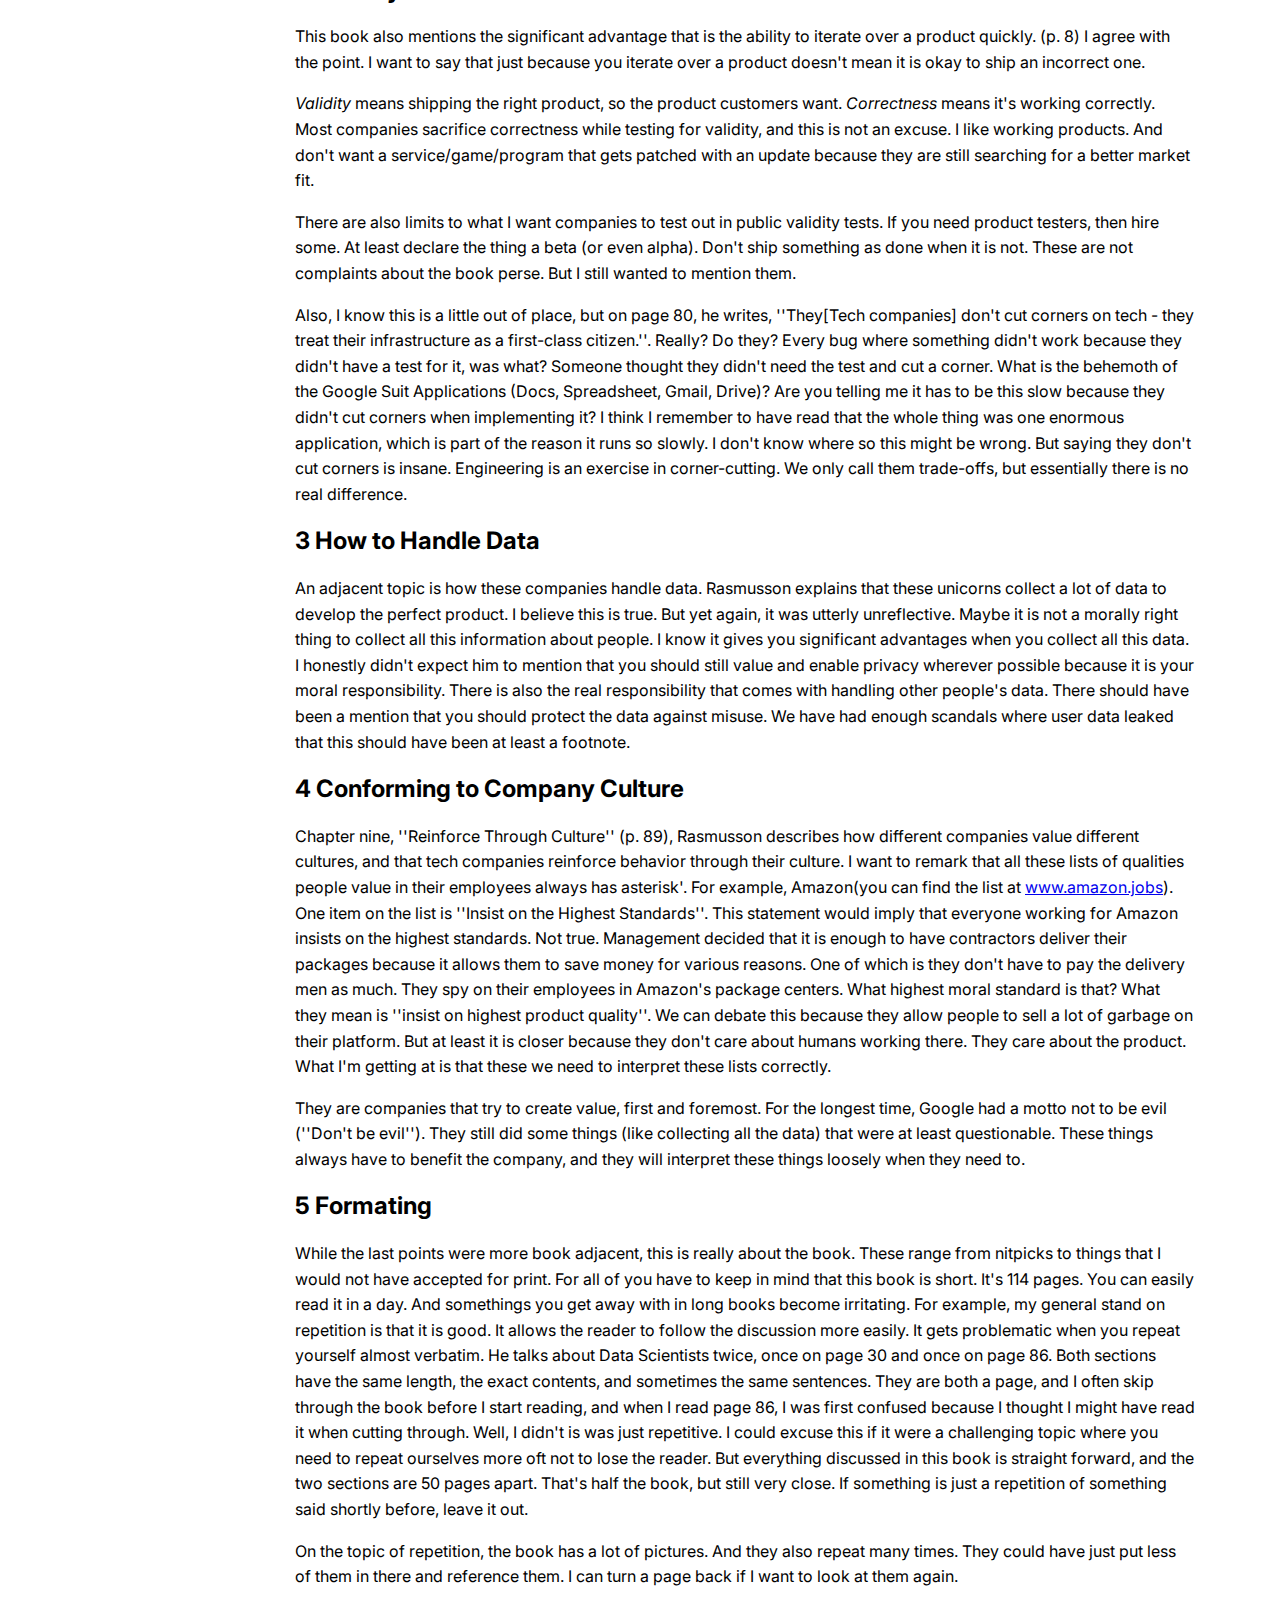
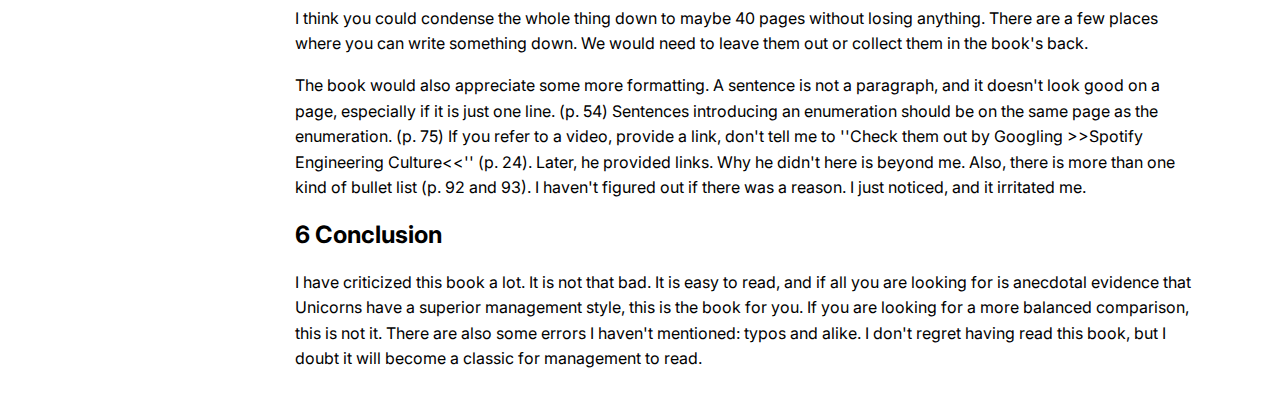
<file: html/competing_with_unicorns.html>
<?xml version="1.0" encoding="utf-8"?>
<!DOCTYPE html PUBLIC "-//W3C//DTD XHTML 1.0 Strict//EN"
"http://www.w3.org/TR/xhtml1/DTD/xhtml1-strict.dtd">
<html xmlns="http://www.w3.org/1999/xhtml" lang="en" xml:lang="en">
<head>
<!-- 2021-04-02 Fri 22:35 -->
<meta http-equiv="Content-Type" content="text/html;charset=utf-8" />
<meta name="viewport" content="width=device-width, initial-scale=1" />
<title>Competing with Unicorns</title>
<meta name="generator" content="Org mode" />
<meta name="author" content="Richard Stewing Richard Stewing" />
<style type="text/css">
 <!--/*--><![CDATA[/*><!--*/
  .title  { text-align: center;
             margin-bottom: .2em; }
  .subtitle { text-align: center;
              font-size: medium;
              font-weight: bold;
              margin-top:0; }
  .todo   { font-family: monospace; color: red; }
  .done   { font-family: monospace; color: green; }
  .priority { font-family: monospace; color: orange; }
  .tag    { background-color: #eee; font-family: monospace;
            padding: 2px; font-size: 80%; font-weight: normal; }
  .timestamp { color: #bebebe; }
  .timestamp-kwd { color: #5f9ea0; }
  .org-right  { margin-left: auto; margin-right: 0px;  text-align: right; }
  .org-left   { margin-left: 0px;  margin-right: auto; text-align: left; }
  .org-center { margin-left: auto; margin-right: auto; text-align: center; }
  .underline { text-decoration: underline; }
  #postamble p, #preamble p { font-size: 90%; margin: .2em; }
  p.verse { margin-left: 3%; }
  pre {
    border: 1px solid #ccc;
    box-shadow: 3px 3px 3px #eee;
    padding: 8pt;
    font-family: monospace;
    overflow: auto;
    margin: 1.2em;
  }
  pre.src {
    position: relative;
    overflow: visible;
    padding-top: 1.2em;
  }
  pre.src:before {
    display: none;
    position: absolute;
    background-color: white;
    top: -10px;
    right: 10px;
    padding: 3px;
    border: 1px solid black;
  }
  pre.src:hover:before { display: inline;}
  /* Languages per Org manual */
  pre.src-asymptote:before { content: 'Asymptote'; }
  pre.src-awk:before { content: 'Awk'; }
  pre.src-C:before { content: 'C'; }
  /* pre.src-C++ doesn't work in CSS */
  pre.src-clojure:before { content: 'Clojure'; }
  pre.src-css:before { content: 'CSS'; }
  pre.src-D:before { content: 'D'; }
  pre.src-ditaa:before { content: 'ditaa'; }
  pre.src-dot:before { content: 'Graphviz'; }
  pre.src-calc:before { content: 'Emacs Calc'; }
  pre.src-emacs-lisp:before { content: 'Emacs Lisp'; }
  pre.src-fortran:before { content: 'Fortran'; }
  pre.src-gnuplot:before { content: 'gnuplot'; }
  pre.src-haskell:before { content: 'Haskell'; }
  pre.src-hledger:before { content: 'hledger'; }
  pre.src-java:before { content: 'Java'; }
  pre.src-js:before { content: 'Javascript'; }
  pre.src-latex:before { content: 'LaTeX'; }
  pre.src-ledger:before { content: 'Ledger'; }
  pre.src-lisp:before { content: 'Lisp'; }
  pre.src-lilypond:before { content: 'Lilypond'; }
  pre.src-lua:before { content: 'Lua'; }
  pre.src-matlab:before { content: 'MATLAB'; }
  pre.src-mscgen:before { content: 'Mscgen'; }
  pre.src-ocaml:before { content: 'Objective Caml'; }
  pre.src-octave:before { content: 'Octave'; }
  pre.src-org:before { content: 'Org mode'; }
  pre.src-oz:before { content: 'OZ'; }
  pre.src-plantuml:before { content: 'Plantuml'; }
  pre.src-processing:before { content: 'Processing.js'; }
  pre.src-python:before { content: 'Python'; }
  pre.src-R:before { content: 'R'; }
  pre.src-ruby:before { content: 'Ruby'; }
  pre.src-sass:before { content: 'Sass'; }
  pre.src-scheme:before { content: 'Scheme'; }
  pre.src-screen:before { content: 'Gnu Screen'; }
  pre.src-sed:before { content: 'Sed'; }
  pre.src-sh:before { content: 'shell'; }
  pre.src-sql:before { content: 'SQL'; }
  pre.src-sqlite:before { content: 'SQLite'; }
  /* additional languages in org.el's org-babel-load-languages alist */
  pre.src-forth:before { content: 'Forth'; }
  pre.src-io:before { content: 'IO'; }
  pre.src-J:before { content: 'J'; }
  pre.src-makefile:before { content: 'Makefile'; }
  pre.src-maxima:before { content: 'Maxima'; }
  pre.src-perl:before { content: 'Perl'; }
  pre.src-picolisp:before { content: 'Pico Lisp'; }
  pre.src-scala:before { content: 'Scala'; }
  pre.src-shell:before { content: 'Shell Script'; }
  pre.src-ebnf2ps:before { content: 'ebfn2ps'; }
  /* additional language identifiers per "defun org-babel-execute"
       in ob-*.el */
  pre.src-cpp:before  { content: 'C++'; }
  pre.src-abc:before  { content: 'ABC'; }
  pre.src-coq:before  { content: 'Coq'; }
  pre.src-groovy:before  { content: 'Groovy'; }
  /* additional language identifiers from org-babel-shell-names in
     ob-shell.el: ob-shell is the only babel language using a lambda to put
     the execution function name together. */
  pre.src-bash:before  { content: 'bash'; }
  pre.src-csh:before  { content: 'csh'; }
  pre.src-ash:before  { content: 'ash'; }
  pre.src-dash:before  { content: 'dash'; }
  pre.src-ksh:before  { content: 'ksh'; }
  pre.src-mksh:before  { content: 'mksh'; }
  pre.src-posh:before  { content: 'posh'; }
  /* Additional Emacs modes also supported by the LaTeX listings package */
  pre.src-ada:before { content: 'Ada'; }
  pre.src-asm:before { content: 'Assembler'; }
  pre.src-caml:before { content: 'Caml'; }
  pre.src-delphi:before { content: 'Delphi'; }
  pre.src-html:before { content: 'HTML'; }
  pre.src-idl:before { content: 'IDL'; }
  pre.src-mercury:before { content: 'Mercury'; }
  pre.src-metapost:before { content: 'MetaPost'; }
  pre.src-modula-2:before { content: 'Modula-2'; }
  pre.src-pascal:before { content: 'Pascal'; }
  pre.src-ps:before { content: 'PostScript'; }
  pre.src-prolog:before { content: 'Prolog'; }
  pre.src-simula:before { content: 'Simula'; }
  pre.src-tcl:before { content: 'tcl'; }
  pre.src-tex:before { content: 'TeX'; }
  pre.src-plain-tex:before { content: 'Plain TeX'; }
  pre.src-verilog:before { content: 'Verilog'; }
  pre.src-vhdl:before { content: 'VHDL'; }
  pre.src-xml:before { content: 'XML'; }
  pre.src-nxml:before { content: 'XML'; }
  /* add a generic configuration mode; LaTeX export needs an additional
     (add-to-list 'org-latex-listings-langs '(conf " ")) in .emacs */
  pre.src-conf:before { content: 'Configuration File'; }

  table { border-collapse:collapse; }
  caption.t-above { caption-side: top; }
  caption.t-bottom { caption-side: bottom; }
  td, th { vertical-align:top;  }
  th.org-right  { text-align: center;  }
  th.org-left   { text-align: center;   }
  th.org-center { text-align: center; }
  td.org-right  { text-align: right;  }
  td.org-left   { text-align: left;   }
  td.org-center { text-align: center; }
  dt { font-weight: bold; }
  .footpara { display: inline; }
  .footdef  { margin-bottom: 1em; }
  .figure { padding: 1em; }
  .figure p { text-align: center; }
  .equation-container {
    display: table;
    text-align: center;
    width: 100%;
  }
  .equation {
    vertical-align: middle;
  }
  .equation-label {
    display: table-cell;
    text-align: right;
    vertical-align: middle;
  }
  .inlinetask {
    padding: 10px;
    border: 2px solid gray;
    margin: 10px;
    background: #ffffcc;
  }
  #org-div-home-and-up
   { text-align: right; font-size: 70%; white-space: nowrap; }
  textarea { overflow-x: auto; }
  .linenr { font-size: smaller }
  .code-highlighted { background-color: #ffff00; }
  .org-info-js_info-navigation { border-style: none; }
  #org-info-js_console-label
    { font-size: 10px; font-weight: bold; white-space: nowrap; }
  .org-info-js_search-highlight
    { background-color: #ffff00; color: #000000; font-weight: bold; }
  .org-svg { width: 90%; }
  /*]]>*/-->
</style>
<link rel="stylesheet" href="../css/main.css">
<link rel="icon" type="image/png" href="/img/logo-full-size.png">
<script type="text/javascript">
/*
@licstart  The following is the entire license notice for the
JavaScript code in this tag.

Copyright (C) 2012-2020 Free Software Foundation, Inc.

The JavaScript code in this tag is free software: you can
redistribute it and/or modify it under the terms of the GNU
General Public License (GNU GPL) as published by the Free Software
Foundation, either version 3 of the License, or (at your option)
any later version.  The code is distributed WITHOUT ANY WARRANTY;
without even the implied warranty of MERCHANTABILITY or FITNESS
FOR A PARTICULAR PURPOSE.  See the GNU GPL for more details.

As additional permission under GNU GPL version 3 section 7, you
may distribute non-source (e.g., minimized or compacted) forms of
that code without the copy of the GNU GPL normally required by
section 4, provided you include this license notice and a URL
through which recipients can access the Corresponding Source.


@licend  The above is the entire license notice
for the JavaScript code in this tag.
*/
<!--/*--><![CDATA[/*><!--*/
 function CodeHighlightOn(elem, id)
 {
   var target = document.getElementById(id);
   if(null != target) {
     elem.cacheClassElem = elem.className;
     elem.cacheClassTarget = target.className;
     target.className = "code-highlighted";
     elem.className   = "code-highlighted";
   }
 }
 function CodeHighlightOff(elem, id)
 {
   var target = document.getElementById(id);
   if(elem.cacheClassElem)
     elem.className = elem.cacheClassElem;
   if(elem.cacheClassTarget)
     target.className = elem.cacheClassTarget;
 }
/*]]>*///-->
</script>
</head>
<body>
<div id="org-div-home-and-up">
 <a accesskey="h" href=""> UP </a>
 |
 <a accesskey="H" href="https://stewing.dev"> HOME </a>
</div><div id="content">
<h1 class="title">Competing with Unicorns</h1>

<span class="open-button" id="open-button" onclick="openNav()">&#9776;</span>
<div class="sidenav" id="sidenav">
<a href="javascript:void(0)" class="close-button" onclick="closeNav()" id="close-button">&times;</a>
<a href="index.html" style position: fixed; top: 5px; left: 5px;>
<img src="../img/logo-full-size.png" alt="logo-full-size.png" width="150px" style="position: fixed; top: 5px; left: 5px;">
</a>

<p style="position: fixed; top: 180px; left: 5px;">
<a href="../html/index.html" style="position: fixed; top: 180px; left: 5px;">Home</a>
</p>

<p style="position: fixed; top: 210px; left: 5px;">
<a href="../html/CV-en-richard-stewing.html" style="position: fixed; top: 210px; left: 5px;">Curriculum Vitae</a>
</p>

<p style="position: fixed; top: 240px; left: 5px;">
<a href="../html/Keys.html" style="position: fixed; top: 240px; left: 5px;">Public Keys</a>
</p>

<p style="position: fixed; top: 270px; left: 5px;">
<a href="https://github.com/haetze/" style="position: fixed; top: 270px; left: 5px;">GitHub</a>
</p>

<p style="position: fixed; top: 300px; left: 5px;">
<a href="../html/books.html" style="position: fixed; top: 300px; left: 5px;">Books I read</a>
</p>

<p style="position: fixed; top: 330px; left: 5px;">
<a href="../html/SHA-256.html" style="position: fixed; top: 330px; left: 5px;">SHA 256 Calculator</a>
</p>

<p style="position: fixed; top: 360px; left: 5px;">
<a href="../html/Programming-Languages.html" style="position: fixed; top: 360px; left: 5px;">PLs &amp; Tools</a>
</p>

<p style="position: fixed; top: 390px; left: 5px;">
<a href="../html/blog.html" style="position: fixed; top: 390px; left: 5px;">Blog</a>
</p>

<p style="position: fixed; top: 420px; left: 5px;">
<a href="../html/feed.xml" style="position: fixed; top: 420px; left: 5px;">RSS Feed</a>
</p>

<p style="position: fixed; bottom: 20px; left: 5px;">
<a href="../html/archive.html" style="position: fixed; bottom: 20px; left: 5px;">Archive</a>
</p>

<p style="position: fixed; bottom: 5px; left: 5px;">
<a href="../html/impressum.html" style="position: fixed; bottom: 5px; left: 5px;">Impressum</a>
</p>

</div>



<script type="text/javascript">
function openNav() {
  document.getElementById("sidenav").style.width = "200px";
  document.body.style.paddingLeft = "210px";

  document.getElementById("close-button").style.pointerEvents = "all";
  document.getElementById("sidenav").style.pointerEvents = "all";

  document.getElementById("close-button").style.visibility = "visible";
  document.getElementById("sidenav").style.visibility = "visible";
  document.getElementById("open-button").style.visibility = "hidden";
}

function closeNav() {
  document.getElementById("sidenav").style.width = "0px";
  document.body.style.paddingLeft = "10px";

  document.getElementById("sidenav").style.pointerEvents = "none";
  document.getElementById("close-button").style.pointerEvents = "none";

  document.getElementById("close-button").style.visibility = "hidden";
  document.getElementById("sidenav").style.visibility = "hidden";
  document.getElementById("open-button").style.visibility = "visible";
}

document.body.onscroll = function(e) { 
  var x = window.matchMedia("(max-width: 450px)")
  if(0<e.currentTarget.scrollX && x.matches) { 
    closeNav();
  } 
}

</script>

<p>
I keep a list of books I have read and what I thought about them for future reference later. 
These thoughts are only for me to remind myself of what I felt while reading it. 
I forgot so much about the other books I read, and I feel like this should help with that. 
I usually don't care if there are a bunch of errors in these notes. 
Therefore they are cheap to create for me. 
This piece will be a little different. 
I have so many thoughts about <i>Competing with Unicorns</i> by Jonathan Rasmusson that I felt the need to sort my thoughts more thoroughly. 
If you want the one-sentence summary: ''Spotify is a great company to work for, and its management style is superior to anything else.''
I'm not saying the statement is wrong, but it's so unreflected and uncritical. I will get to more details soon, but this is my first impression.
</p>

<p>
Specifically, I will touch on the following points (in no particular order):
</p>
<ul class="org-ul">
<li>Missing critical distance, only talking about Spotify</li>
<li>Validity vs. Correctness</li>
<li>How to handle data</li>
<li>Conforming to the company culture</li>
<li>Formating</li>
</ul>

<div id="outline-container-orgc270d0b" class="outline-2">
<h2 id="orgc270d0b"><span class="section-number-2">1</span> Missing Critical Distance</h2>
<div class="outline-text-2" id="text-1">
<p>
I already summarized this point in the introduction. 
The book explains how Spotify works and organizes itself. 
The generalization to all Unicorns (or tech companies, Rasmusson uses them interchangeably p. xii) seems a bit eager. 
In principle, I don't have a problem with it, but this makes the whole thing more of a case study. 
I would bet there are as many differences between the tech companies he explicitly mentioned (Google, Apple, Amazon, Facebook, and Spotify) as there are similarities. 
How do we know that these identified similarities are where the competitive advantage lies? 
We don't, especially if the first-hand experience seems to rely on a single company from the list. 
</p>

<p>
Having only one data point exaggerates the impression that Spotify's style is superior to all other management types. 
Even if all other tech companies manage the same way and this is a competitive advantage, I really can't trust this advice.
</p>

<p>
It also does not help that there are no counterpoints raised in the whole book. 
(At least I didn't see any. If there are any, I would like to know.) I won't count things like ''Some people don't like to work like this.''-like statements as counterpoints. 
That's an entirely pointless statement because 
</p>

<ol class="org-ol">
<li>I can say this about any way of work.</li>
<li>''Some'' is so unquantified that it doesn't help a discussion anyway.</li>
</ol>
<p>
The same is true for the reverse statement, by the way. 
If you say that most people enjoy working a certain way, I want to know:
</p>
<ol class="org-ol">
<li>How do we know that?</li>
<li>Why is that?</li>
</ol>

<p>
I don't want your opinions. 
I want tangible evidence. 
Given that these companies ''Learn with Data'' (p. 81), I expect to get some. 
</p>

<p>
To get back to the lack of counterpoints. 
There are two explanations for their absence. 
Firstly, there might legitimately be none. 
I seriously doubt that. 
For example, do we know how this management style behaves in crisis? He doesn't mention that. 
We understand that authoritarian leadership outperforms transformative leadership in harsh economic conditions. (<a href="https://doi.org/10.5465/amd.2014.0132">https://doi.org/10.5465/amd.2014.0132</a>) 
I hypothesis that the direction displayed by tech companies is closer to a transformative style than to an authoritarian. 
So the question becomes, how do they respond to similar conditions. 
My gut feeling is that they behave even worse. 
This counterpoint I thought of on the spot. 
And to be clear, I might be wrong, and they outperform any other form of management. 
We don't have any data in either direction.
</p>

<p>
On the other hand, this would explain why older companies have a more traditional structure. 
They have been in enough crises that have a form to accommodate this. 
The only company on Rasmusson's list that was in trouble is Apple. 
But did Apple behave like a unicorn described in this book then? 
Given that Steve Jobs needed to come back and that he was not a consensus kind of guy, I would guess no. 
</p>

<p>
I'm not trying to convince you that there are drawbacks. 
I do think there are because I haven't seen a perfect thing in my life. 
Additionally, I don't see evidence that there aren't any in organizations structured like Spotify. 
But I still don't know. I'm just saying it seems strange that he doesn't mention any.
</p>
</div>
</div>

<div id="outline-container-orgeb8b637" class="outline-2">
<h2 id="orgeb8b637"><span class="section-number-2">2</span> Validity vs. Correctness</h2>
<div class="outline-text-2" id="text-2">
<p>
This book also mentions the significant advantage that is the ability to iterate over a product quickly. (p. 8) 
I agree with the point. 
I want to say that just because you iterate over a product doesn't mean it is okay to ship an incorrect one. 
</p>

<p>
<i>Validity</i> means shipping the right product, so the product customers want. 
<i>Correctness</i> means it's working correctly. 
Most companies sacrifice correctness while testing for validity, and this is not an excuse. 
I like working products. 
And don't want a service/game/program that gets patched with an update because they are still searching for a better market fit.
</p>

<p>
There are also limits to what I want companies to test out in public validity tests. 
If you need product testers, then hire some. 
At least declare the thing a beta (or even alpha). 
Don't ship something as done when it is not. 
These are not complaints about the book perse. 
But I still wanted to mention them. 
</p>

<p>
Also, I know this is a little out of place, but on page 80, he writes, ''They[Tech companies] don't cut corners on tech - they treat their infrastructure as a first-class citizen.''. 
Really? 
Do they? 
Every bug where something didn't work because they didn't have a test for it, was what? 
Someone thought they didn't need the test and cut a corner. 
What is the behemoth of the Google Suit Applications (Docs, Spreadsheet, Gmail, Drive)? 
Are you telling me it has to be this slow because they didn't cut corners when implementing it? 
I think I remember to have read that the whole thing was one enormous application, which is part of the reason it runs so slowly. 
I don't know where so this might be wrong. 
But saying they don't cut corners is insane. 
Engineering is an exercise in corner-cutting. 
We only call them trade-offs, but essentially there is no real difference. 
</p>
</div>
</div>

<div id="outline-container-orgaa6f535" class="outline-2">
<h2 id="orgaa6f535"><span class="section-number-2">3</span> How to Handle Data</h2>
<div class="outline-text-2" id="text-3">
<p>
An adjacent topic is how these companies handle data. 
Rasmusson explains that these unicorns collect a lot of data to develop the perfect product. 
I believe this is true. 
But yet again, it was utterly unreflective. 
Maybe it is not a morally right thing to collect all this information about people. 
I know it gives you significant advantages when you collect all this data. 
I honestly didn't expect him to mention that you should still value and enable privacy wherever possible because it is your moral responsibility. 
There is also the real responsibility that comes with handling other people's data. 
There should have been a mention that you should protect the data against misuse. 
We have had enough scandals where user data leaked that this should have been at least a footnote. 
</p>
</div>
</div>

<div id="outline-container-org03000c6" class="outline-2">
<h2 id="org03000c6"><span class="section-number-2">4</span> Conforming to Company Culture</h2>
<div class="outline-text-2" id="text-4">
<p>
Chapter nine, ''Reinforce Through Culture'' (p. 89), Rasmusson describes how different companies value different cultures, and that tech companies reinforce behavior through their culture. 
I want to remark that all these lists of qualities people value in their employees always has asterisk'.
For example, Amazon(you can find the list at <a href="http://www.amazon.jobs/en/principles">www.amazon.jobs</a>). 
One item on the list is ''Insist on the Highest Standards''. 
This statement would imply that everyone working for Amazon insists on the highest standards. 
Not true. 
Management decided that it is enough to have contractors deliver their packages because it allows them to save money for various reasons. 
One of which is they don't have to pay the delivery men as much. 
They spy on their employees in Amazon's package centers. 
What highest moral standard is that? What they mean is ''insist on highest product quality''. 
We can debate this because they allow people to sell a lot of garbage on their platform. 
But at least it is closer because they don't care about humans working there. 
They care about the product. 
What I'm getting at is that these we need to interpret these lists correctly.  
</p>

<p>
They are companies that try to create value, first and foremost. 
For the longest time, Google had a motto not to be evil (''Don't be evil''). 
They still did some things (like collecting all the data) that were at least questionable. 
These things always have to benefit the company, and they will interpret these things loosely when they need to.
</p>
</div>
</div>

<div id="outline-container-orgc3616da" class="outline-2">
<h2 id="orgc3616da"><span class="section-number-2">5</span> Formating</h2>
<div class="outline-text-2" id="text-5">
<p>
While the last points were more book adjacent, this is really about the book. 
These range from nitpicks to things that I would not have accepted for print. 
For all of you have to keep in mind that this book is short. 
It's 114 pages. 
You can easily read it in a day. 
And somethings you get away with in long books become irritating. 
For example, my general stand on repetition is that it is good. 
It allows the reader to follow the discussion more easily. 
It gets problematic when you repeat yourself almost verbatim.
 He talks about Data Scientists twice, once on page 30 and once on page 86. 
Both sections have the same length, the exact contents, and sometimes the same sentences. 
They are both a page, and I often skip through the book before I start reading, and when I read page 86, I was first confused because I thought I might have read it when cutting through. 
Well, I didn't is was just repetitive. 
I could excuse this if it were a challenging topic where you need to repeat ourselves more oft not to lose the reader. 
But everything discussed in this book is straight forward, and the two sections are 50 pages apart. 
That's half the book, but still very close. 
If something is just a repetition of something said shortly before, leave it out. 
</p>

<p>
On the topic of repetition, the book has a lot of pictures. 
And they also repeat many times. 
They could have just put less of them in there and reference them. 
I can turn a page back if I want to look at them again.
</p>

<p>
I think you could condense the whole thing down to maybe 40 pages without losing anything. 
There are a few places where you can write something down. 
We would need to leave them out or collect them in the book's back.
</p>

<p>
The book would also appreciate some more formatting. 
A sentence is not a paragraph, and it doesn't look good on a page, especially if it is just one line. (p. 54) 
Sentences introducing an enumeration should be on the same page as the enumeration. (p. 75) 
If you refer to a video, provide a link, don't tell me to ''Check them out by Googling &gt;&gt;Spotify Engineering Culture&lt;&lt;'' (p. 24). 
Later, he provided links. 
Why he didn't here is beyond me. 
Also, there is more than one kind of bullet list (p. 92 and 93). 
I haven't figured out if there was a reason. 
I just noticed, and it irritated me.
</p>
</div>
</div>

<div id="outline-container-org77cac0a" class="outline-2">
<h2 id="org77cac0a"><span class="section-number-2">6</span> Conclusion</h2>
<div class="outline-text-2" id="text-6">
<p>
I have criticized this book a lot. 
It is not that bad. 
It is easy to read, and if all you are looking for is anecdotal evidence that Unicorns have a superior management style, this is the book for you. 
If you are looking for a more balanced comparison, this is not it. 
There are also some errors I haven't mentioned: typos and alike. 
I don't regret having read this book, but I doubt it will become a classic for management to read.
</p>
</div>
</div>
</div>
</body>
</html>
</file>
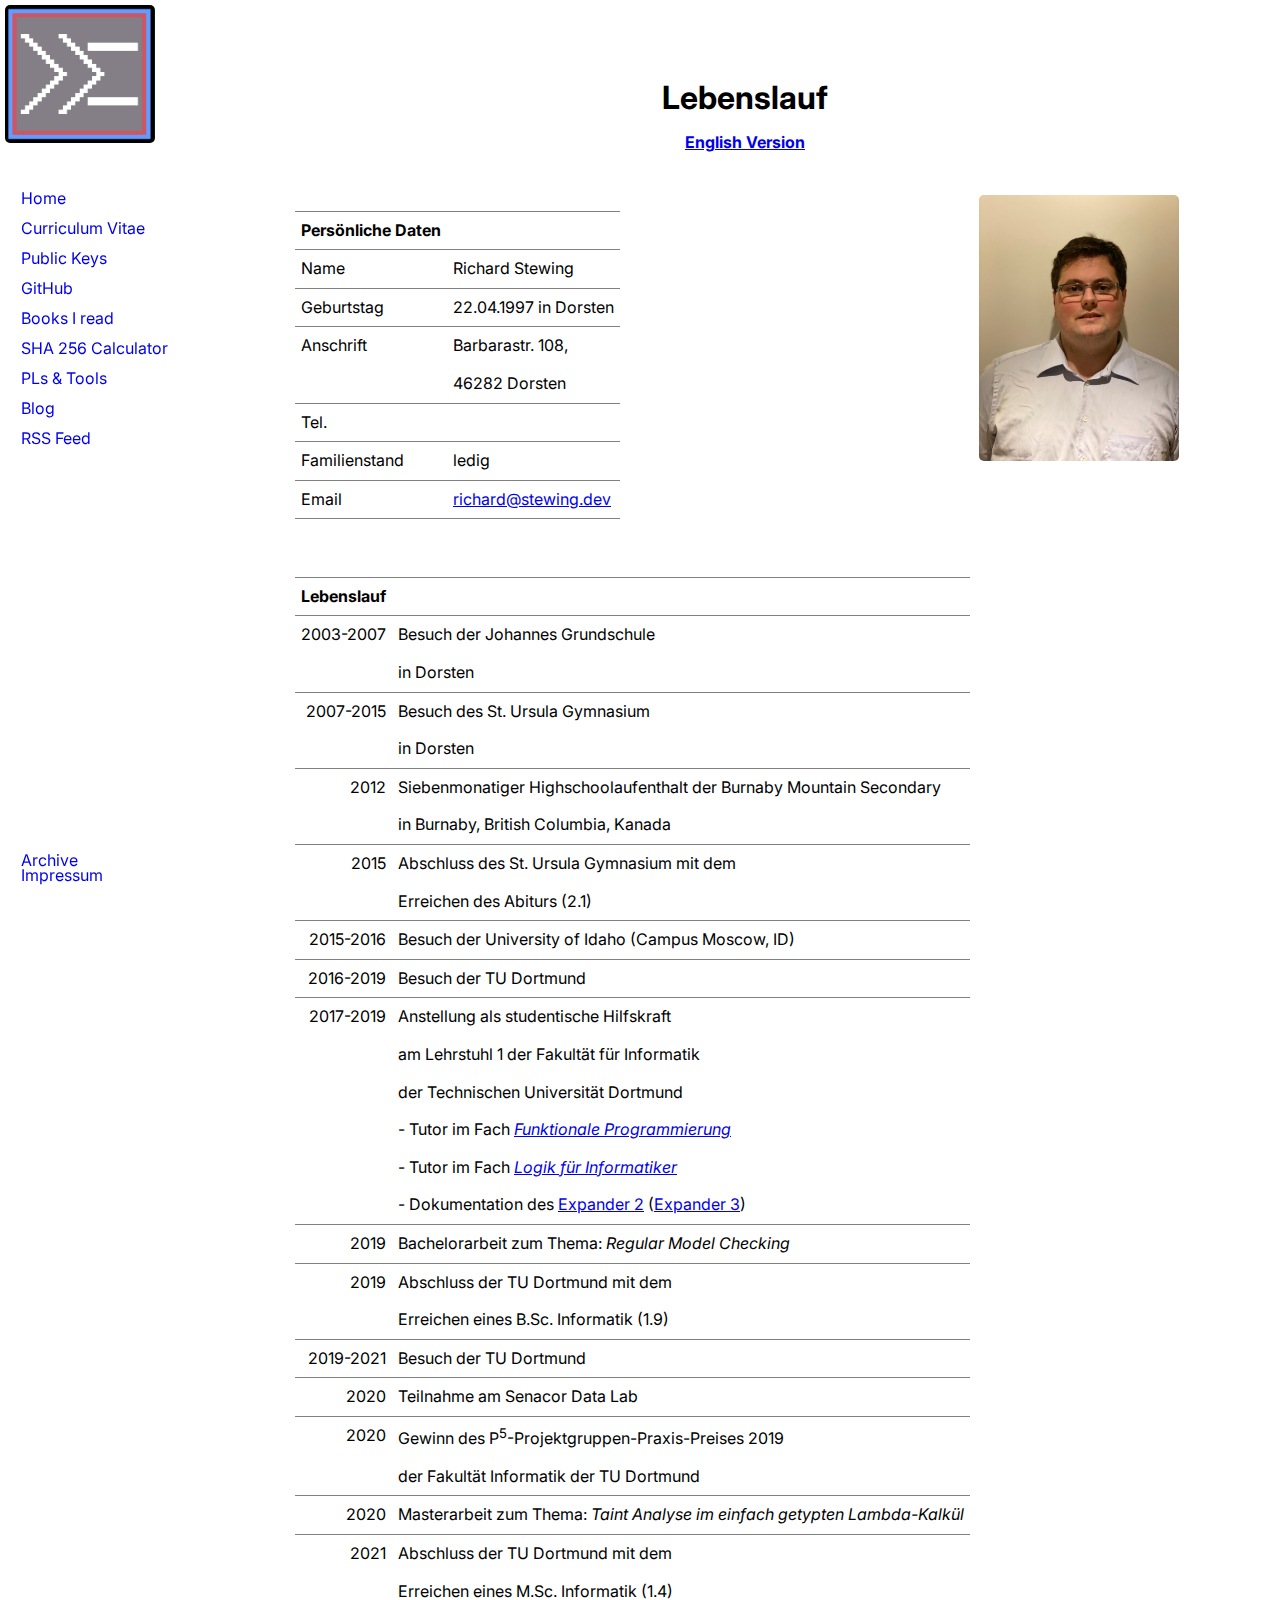
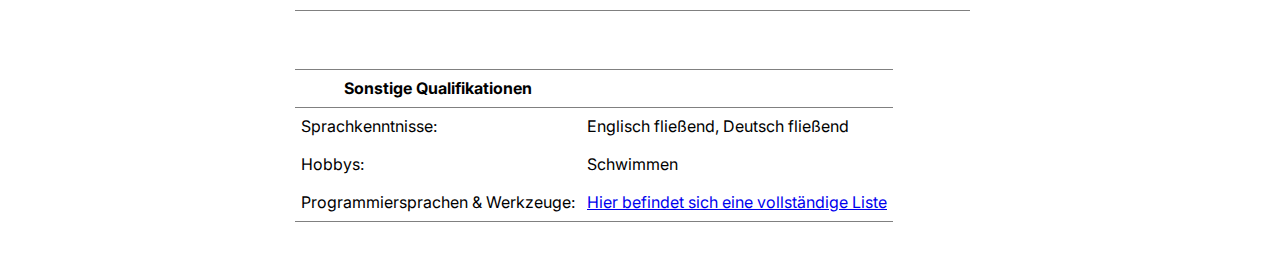
<file: html/CV-de-richard-stewing.html>
<?xml version="1.0" encoding="utf-8"?>
<!DOCTYPE html PUBLIC "-//W3C//DTD XHTML 1.0 Strict//EN"
"http://www.w3.org/TR/xhtml1/DTD/xhtml1-strict.dtd">
<html xmlns="http://www.w3.org/1999/xhtml" lang="de" xml:lang="de">
<head>
<!-- 2021-04-02 Fri 22:35 -->
<meta http-equiv="Content-Type" content="text/html;charset=utf-8" />
<meta name="viewport" content="width=device-width, initial-scale=1" />
<title>Lebenslauf</title>
<meta name="generator" content="Org mode" />
<meta name="author" content="Richard Stewing" />
<style type="text/css">
 <!--/*--><![CDATA[/*><!--*/
  .title  { text-align: center;
             margin-bottom: .2em; }
  .subtitle { text-align: center;
              font-size: medium;
              font-weight: bold;
              margin-top:0; }
  .todo   { font-family: monospace; color: red; }
  .done   { font-family: monospace; color: green; }
  .priority { font-family: monospace; color: orange; }
  .tag    { background-color: #eee; font-family: monospace;
            padding: 2px; font-size: 80%; font-weight: normal; }
  .timestamp { color: #bebebe; }
  .timestamp-kwd { color: #5f9ea0; }
  .org-right  { margin-left: auto; margin-right: 0px;  text-align: right; }
  .org-left   { margin-left: 0px;  margin-right: auto; text-align: left; }
  .org-center { margin-left: auto; margin-right: auto; text-align: center; }
  .underline { text-decoration: underline; }
  #postamble p, #preamble p { font-size: 90%; margin: .2em; }
  p.verse { margin-left: 3%; }
  pre {
    border: 1px solid #ccc;
    box-shadow: 3px 3px 3px #eee;
    padding: 8pt;
    font-family: monospace;
    overflow: auto;
    margin: 1.2em;
  }
  pre.src {
    position: relative;
    overflow: visible;
    padding-top: 1.2em;
  }
  pre.src:before {
    display: none;
    position: absolute;
    background-color: white;
    top: -10px;
    right: 10px;
    padding: 3px;
    border: 1px solid black;
  }
  pre.src:hover:before { display: inline;}
  /* Languages per Org manual */
  pre.src-asymptote:before { content: 'Asymptote'; }
  pre.src-awk:before { content: 'Awk'; }
  pre.src-C:before { content: 'C'; }
  /* pre.src-C++ doesn't work in CSS */
  pre.src-clojure:before { content: 'Clojure'; }
  pre.src-css:before { content: 'CSS'; }
  pre.src-D:before { content: 'D'; }
  pre.src-ditaa:before { content: 'ditaa'; }
  pre.src-dot:before { content: 'Graphviz'; }
  pre.src-calc:before { content: 'Emacs Calc'; }
  pre.src-emacs-lisp:before { content: 'Emacs Lisp'; }
  pre.src-fortran:before { content: 'Fortran'; }
  pre.src-gnuplot:before { content: 'gnuplot'; }
  pre.src-haskell:before { content: 'Haskell'; }
  pre.src-hledger:before { content: 'hledger'; }
  pre.src-java:before { content: 'Java'; }
  pre.src-js:before { content: 'Javascript'; }
  pre.src-latex:before { content: 'LaTeX'; }
  pre.src-ledger:before { content: 'Ledger'; }
  pre.src-lisp:before { content: 'Lisp'; }
  pre.src-lilypond:before { content: 'Lilypond'; }
  pre.src-lua:before { content: 'Lua'; }
  pre.src-matlab:before { content: 'MATLAB'; }
  pre.src-mscgen:before { content: 'Mscgen'; }
  pre.src-ocaml:before { content: 'Objective Caml'; }
  pre.src-octave:before { content: 'Octave'; }
  pre.src-org:before { content: 'Org mode'; }
  pre.src-oz:before { content: 'OZ'; }
  pre.src-plantuml:before { content: 'Plantuml'; }
  pre.src-processing:before { content: 'Processing.js'; }
  pre.src-python:before { content: 'Python'; }
  pre.src-R:before { content: 'R'; }
  pre.src-ruby:before { content: 'Ruby'; }
  pre.src-sass:before { content: 'Sass'; }
  pre.src-scheme:before { content: 'Scheme'; }
  pre.src-screen:before { content: 'Gnu Screen'; }
  pre.src-sed:before { content: 'Sed'; }
  pre.src-sh:before { content: 'shell'; }
  pre.src-sql:before { content: 'SQL'; }
  pre.src-sqlite:before { content: 'SQLite'; }
  /* additional languages in org.el's org-babel-load-languages alist */
  pre.src-forth:before { content: 'Forth'; }
  pre.src-io:before { content: 'IO'; }
  pre.src-J:before { content: 'J'; }
  pre.src-makefile:before { content: 'Makefile'; }
  pre.src-maxima:before { content: 'Maxima'; }
  pre.src-perl:before { content: 'Perl'; }
  pre.src-picolisp:before { content: 'Pico Lisp'; }
  pre.src-scala:before { content: 'Scala'; }
  pre.src-shell:before { content: 'Shell Script'; }
  pre.src-ebnf2ps:before { content: 'ebfn2ps'; }
  /* additional language identifiers per "defun org-babel-execute"
       in ob-*.el */
  pre.src-cpp:before  { content: 'C++'; }
  pre.src-abc:before  { content: 'ABC'; }
  pre.src-coq:before  { content: 'Coq'; }
  pre.src-groovy:before  { content: 'Groovy'; }
  /* additional language identifiers from org-babel-shell-names in
     ob-shell.el: ob-shell is the only babel language using a lambda to put
     the execution function name together. */
  pre.src-bash:before  { content: 'bash'; }
  pre.src-csh:before  { content: 'csh'; }
  pre.src-ash:before  { content: 'ash'; }
  pre.src-dash:before  { content: 'dash'; }
  pre.src-ksh:before  { content: 'ksh'; }
  pre.src-mksh:before  { content: 'mksh'; }
  pre.src-posh:before  { content: 'posh'; }
  /* Additional Emacs modes also supported by the LaTeX listings package */
  pre.src-ada:before { content: 'Ada'; }
  pre.src-asm:before { content: 'Assembler'; }
  pre.src-caml:before { content: 'Caml'; }
  pre.src-delphi:before { content: 'Delphi'; }
  pre.src-html:before { content: 'HTML'; }
  pre.src-idl:before { content: 'IDL'; }
  pre.src-mercury:before { content: 'Mercury'; }
  pre.src-metapost:before { content: 'MetaPost'; }
  pre.src-modula-2:before { content: 'Modula-2'; }
  pre.src-pascal:before { content: 'Pascal'; }
  pre.src-ps:before { content: 'PostScript'; }
  pre.src-prolog:before { content: 'Prolog'; }
  pre.src-simula:before { content: 'Simula'; }
  pre.src-tcl:before { content: 'tcl'; }
  pre.src-tex:before { content: 'TeX'; }
  pre.src-plain-tex:before { content: 'Plain TeX'; }
  pre.src-verilog:before { content: 'Verilog'; }
  pre.src-vhdl:before { content: 'VHDL'; }
  pre.src-xml:before { content: 'XML'; }
  pre.src-nxml:before { content: 'XML'; }
  /* add a generic configuration mode; LaTeX export needs an additional
     (add-to-list 'org-latex-listings-langs '(conf " ")) in .emacs */
  pre.src-conf:before { content: 'Configuration File'; }

  table { border-collapse:collapse; }
  caption.t-above { caption-side: top; }
  caption.t-bottom { caption-side: bottom; }
  td, th { vertical-align:top;  }
  th.org-right  { text-align: center;  }
  th.org-left   { text-align: center;   }
  th.org-center { text-align: center; }
  td.org-right  { text-align: right;  }
  td.org-left   { text-align: left;   }
  td.org-center { text-align: center; }
  dt { font-weight: bold; }
  .footpara { display: inline; }
  .footdef  { margin-bottom: 1em; }
  .figure { padding: 1em; }
  .figure p { text-align: center; }
  .equation-container {
    display: table;
    text-align: center;
    width: 100%;
  }
  .equation {
    vertical-align: middle;
  }
  .equation-label {
    display: table-cell;
    text-align: right;
    vertical-align: middle;
  }
  .inlinetask {
    padding: 10px;
    border: 2px solid gray;
    margin: 10px;
    background: #ffffcc;
  }
  #org-div-home-and-up
   { text-align: right; font-size: 70%; white-space: nowrap; }
  textarea { overflow-x: auto; }
  .linenr { font-size: smaller }
  .code-highlighted { background-color: #ffff00; }
  .org-info-js_info-navigation { border-style: none; }
  #org-info-js_console-label
    { font-size: 10px; font-weight: bold; white-space: nowrap; }
  .org-info-js_search-highlight
    { background-color: #ffff00; color: #000000; font-weight: bold; }
  .org-svg { width: 90%; }
  /*]]>*/-->
</style>
<link rel="stylesheet" href="../css/main.css">
<link rel="icon" type="image/png" href="/img/logo-full-size.png">
<script type="text/javascript">
/*
@licstart  The following is the entire license notice for the
JavaScript code in this tag.

Copyright (C) 2012-2020 Free Software Foundation, Inc.

The JavaScript code in this tag is free software: you can
redistribute it and/or modify it under the terms of the GNU
General Public License (GNU GPL) as published by the Free Software
Foundation, either version 3 of the License, or (at your option)
any later version.  The code is distributed WITHOUT ANY WARRANTY;
without even the implied warranty of MERCHANTABILITY or FITNESS
FOR A PARTICULAR PURPOSE.  See the GNU GPL for more details.

As additional permission under GNU GPL version 3 section 7, you
may distribute non-source (e.g., minimized or compacted) forms of
that code without the copy of the GNU GPL normally required by
section 4, provided you include this license notice and a URL
through which recipients can access the Corresponding Source.


@licend  The above is the entire license notice
for the JavaScript code in this tag.
*/
<!--/*--><![CDATA[/*><!--*/
 function CodeHighlightOn(elem, id)
 {
   var target = document.getElementById(id);
   if(null != target) {
     elem.cacheClassElem = elem.className;
     elem.cacheClassTarget = target.className;
     target.className = "code-highlighted";
     elem.className   = "code-highlighted";
   }
 }
 function CodeHighlightOff(elem, id)
 {
   var target = document.getElementById(id);
   if(elem.cacheClassElem)
     elem.className = elem.cacheClassElem;
   if(elem.cacheClassTarget)
     target.className = elem.cacheClassTarget;
 }
/*]]>*///-->
</script>
</head>
<body>
<div id="org-div-home-and-up">
 <a accesskey="h" href=""> UP </a>
 |
 <a accesskey="H" href="https://stewing.dev"> HOME </a>
</div><div id="content">
<h1 class="title">Lebenslauf
<br />
<span class="subtitle"><a href="./CV-en-richard-stewing.html">English Version</a></span>
</h1>

<span class="open-button" id="open-button" onclick="openNav()">&#9776;</span>
<div class="sidenav" id="sidenav">
<a href="javascript:void(0)" class="close-button" onclick="closeNav()" id="close-button">&times;</a>
<a href="index.html" style position: fixed; top: 5px; left: 5px;>
<img src="../img/logo-full-size.png" alt="logo-full-size.png" width="150px" style="position: fixed; top: 5px; left: 5px;">
</a>

<p style="position: fixed; top: 180px; left: 5px;">
<a href="../html/index.html" style="position: fixed; top: 180px; left: 5px;">Home</a>
</p>

<p style="position: fixed; top: 210px; left: 5px;">
<a href="../html/CV-en-richard-stewing.html" style="position: fixed; top: 210px; left: 5px;">Curriculum Vitae</a>
</p>

<p style="position: fixed; top: 240px; left: 5px;">
<a href="../html/Keys.html" style="position: fixed; top: 240px; left: 5px;">Public Keys</a>
</p>

<p style="position: fixed; top: 270px; left: 5px;">
<a href="https://github.com/haetze/" style="position: fixed; top: 270px; left: 5px;">GitHub</a>
</p>

<p style="position: fixed; top: 300px; left: 5px;">
<a href="../html/books.html" style="position: fixed; top: 300px; left: 5px;">Books I read</a>
</p>

<p style="position: fixed; top: 330px; left: 5px;">
<a href="../html/SHA-256.html" style="position: fixed; top: 330px; left: 5px;">SHA 256 Calculator</a>
</p>

<p style="position: fixed; top: 360px; left: 5px;">
<a href="../html/Programming-Languages.html" style="position: fixed; top: 360px; left: 5px;">PLs &amp; Tools</a>
</p>

<p style="position: fixed; top: 390px; left: 5px;">
<a href="../html/blog.html" style="position: fixed; top: 390px; left: 5px;">Blog</a>
</p>

<p style="position: fixed; top: 420px; left: 5px;">
<a href="../html/feed.xml" style="position: fixed; top: 420px; left: 5px;">RSS Feed</a>
</p>

<p style="position: fixed; bottom: 20px; left: 5px;">
<a href="../html/archive.html" style="position: fixed; bottom: 20px; left: 5px;">Archive</a>
</p>

<p style="position: fixed; bottom: 5px; left: 5px;">
<a href="../html/impressum.html" style="position: fixed; bottom: 5px; left: 5px;">Impressum</a>
</p>

</div>



<script type="text/javascript">
function openNav() {
  document.getElementById("sidenav").style.width = "200px";
  document.body.style.paddingLeft = "210px";

  document.getElementById("close-button").style.pointerEvents = "all";
  document.getElementById("sidenav").style.pointerEvents = "all";

  document.getElementById("close-button").style.visibility = "visible";
  document.getElementById("sidenav").style.visibility = "visible";
  document.getElementById("open-button").style.visibility = "hidden";
}

function closeNav() {
  document.getElementById("sidenav").style.width = "0px";
  document.body.style.paddingLeft = "10px";

  document.getElementById("sidenav").style.pointerEvents = "none";
  document.getElementById("close-button").style.pointerEvents = "none";

  document.getElementById("close-button").style.visibility = "hidden";
  document.getElementById("sidenav").style.visibility = "hidden";
  document.getElementById("open-button").style.visibility = "visible";
}

document.body.onscroll = function(e) { 
  var x = window.matchMedia("(max-width: 450px)")
  if(0<e.currentTarget.scrollX && x.matches) { 
    closeNav();
  } 
}

</script>

<div class="cvimg">

<div class="figure">
<p><img src="../img/richard-stewing.jpeg" alt="richard-stewing.jpeg" width="200px" style="float:right;" />
</p>
</div>

</div>

<table border="2" cellspacing="0" cellpadding="6" rules="groups" frame="hsides">


<colgroup>
<col  class="org-left" />

<col  class="org-left" />
</colgroup>
<thead>
<tr>
<th scope="col" class="org-left">Persönliche Daten</th>
<th scope="col" class="org-left">&#xa0;</th>
</tr>
</thead>
<tbody>
<tr>
<td class="org-left">Name</td>
<td class="org-left">Richard Stewing</td>
</tr>
</tbody>
<tbody>
<tr>
<td class="org-left">Geburtstag</td>
<td class="org-left">22.04.1997 in Dorsten</td>
</tr>
</tbody>
<tbody>
<tr>
<td class="org-left">Anschrift</td>
<td class="org-left">Barbarastr. 108,</td>
</tr>

<tr>
<td class="org-left">&#xa0;</td>
<td class="org-left">46282 Dorsten</td>
</tr>
</tbody>
<tbody>
<tr>
<td class="org-left">Tel.</td>
<td class="org-left">&#xa0;</td>
</tr>
</tbody>
<tbody>
<tr>
<td class="org-left">Familienstand</td>
<td class="org-left">ledig</td>
</tr>
</tbody>
<tbody>
<tr>
<td class="org-left">Email</td>
<td class="org-left"><a href="mailto:richard@stewing.dev">richard@stewing.dev</a></td>
</tr>
</tbody>
</table>

<p>
 <br> 
</p>

<table border="2" cellspacing="0" cellpadding="6" rules="groups" frame="hsides">


<colgroup>
<col  class="org-right" />

<col  class="org-left" />
</colgroup>
<thead>
<tr>
<th scope="col" class="org-right">Lebenslauf</th>
<th scope="col" class="org-left">&#xa0;</th>
</tr>
</thead>
<tbody>
<tr>
<td class="org-right">2003-2007</td>
<td class="org-left">Besuch der Johannes Grundschule</td>
</tr>

<tr>
<td class="org-right">&#xa0;</td>
<td class="org-left">in Dorsten</td>
</tr>
</tbody>
<tbody>
<tr>
<td class="org-right">2007-2015</td>
<td class="org-left">Besuch des St. Ursula Gymnasium</td>
</tr>

<tr>
<td class="org-right">&#xa0;</td>
<td class="org-left">in Dorsten</td>
</tr>
</tbody>
<tbody>
<tr>
<td class="org-right">2012</td>
<td class="org-left">Siebenmonatiger Highschoolaufenthalt der Burnaby Mountain Secondary</td>
</tr>

<tr>
<td class="org-right">&#xa0;</td>
<td class="org-left">in Burnaby, British Columbia,  Kanada</td>
</tr>
</tbody>
<tbody>
<tr>
<td class="org-right">2015</td>
<td class="org-left">Abschluss des St. Ursula Gymnasium mit dem</td>
</tr>

<tr>
<td class="org-right">&#xa0;</td>
<td class="org-left">Erreichen des Abiturs (2.1)</td>
</tr>
</tbody>
<tbody>
<tr>
<td class="org-right">2015-2016</td>
<td class="org-left">Besuch der University of Idaho (Campus Moscow, ID)</td>
</tr>
</tbody>
<tbody>
<tr>
<td class="org-right">2016-2019</td>
<td class="org-left">Besuch der TU Dortmund</td>
</tr>
</tbody>
<tbody>
<tr>
<td class="org-right">2017-2019</td>
<td class="org-left">Anstellung als studentische Hilfskraft</td>
</tr>

<tr>
<td class="org-right">&#xa0;</td>
<td class="org-left">am Lehrstuhl 1 der Fakultät für Informatik</td>
</tr>

<tr>
<td class="org-right">&#xa0;</td>
<td class="org-left">der Technischen Universität Dortmund</td>
</tr>

<tr>
<td class="org-right">&#xa0;</td>
<td class="org-left">- Tutor im Fach <a href="https://www.cs.tu-dortmund.de/nps/de/Studium/Studienplaene/Bachelor_Inf_WS/_/WP_Softw/Katalog_Konzepte_fuer_Software/INF-BSc-213.pdf"><i>Funktionale Programmierung</i></a></td>
</tr>

<tr>
<td class="org-right">&#xa0;</td>
<td class="org-left">- Tutor im Fach <a href="https://www.cs.tu-dortmund.de/nps/de/Studium/Ordnungen_Handbuecher_Beschluesse/Modulhandbuecher/Bachelor_Inf/INF/INF-P/INF-BSc-106.pdf"><i>Logik für Informatiker</i></a></td>
</tr>

<tr>
<td class="org-right">&#xa0;</td>
<td class="org-left">- Dokumentation des <a href="https://fldit-www.cs.uni-dortmund.de/~peter/ExpNeu/Welcome.html">Expander 2</a> (<a href="https://github.com/jokusi/expander">Expander 3</a>)</td>
</tr>
</tbody>
<tbody>
<tr>
<td class="org-right">2019</td>
<td class="org-left">Bachelorarbeit zum Thema: <i>Regular Model Checking</i></td>
</tr>
</tbody>
<tbody>
<tr>
<td class="org-right">2019</td>
<td class="org-left">Abschluss der TU Dortmund mit dem</td>
</tr>

<tr>
<td class="org-right">&#xa0;</td>
<td class="org-left">Erreichen eines B.Sc. Informatik (1.9)</td>
</tr>
</tbody>
<tbody>
<tr>
<td class="org-right">2019-2021</td>
<td class="org-left">Besuch der TU Dortmund</td>
</tr>
</tbody>
<tbody>
<tr>
<td class="org-right">2020</td>
<td class="org-left">Teilnahme am Senacor Data Lab</td>
</tr>
</tbody>
<tbody>
<tr>
<td class="org-right">2020</td>
<td class="org-left">Gewinn des P<sup>5</sup>-Projektgruppen-Praxis-Preises 2019</td>
</tr>

<tr>
<td class="org-right">&#xa0;</td>
<td class="org-left">der Fakultät Informatik der TU Dortmund</td>
</tr>
</tbody>
<tbody>
<tr>
<td class="org-right">2020</td>
<td class="org-left">Masterarbeit zum Thema: <i>Taint Analyse im einfach getypten Lambda-Kalkül</i></td>
</tr>
</tbody>
<tbody>
<tr>
<td class="org-right">2021</td>
<td class="org-left">Abschluss der TU Dortmund mit dem</td>
</tr>

<tr>
<td class="org-right">&#xa0;</td>
<td class="org-left">Erreichen eines M.Sc. Informatik (1.4)</td>
</tr>
</tbody>
</table>


<p>
 <br> 
</p>

<table border="2" cellspacing="0" cellpadding="6" rules="groups" frame="hsides">


<colgroup>
<col  class="org-left" />

<col  class="org-left" />
</colgroup>
<thead>
<tr>
<th scope="col" class="org-left">Sonstige Qualifikationen</th>
<th scope="col" class="org-left">&#xa0;</th>
</tr>
</thead>
<tbody>
<tr>
<td class="org-left">Sprachkenntnisse:</td>
<td class="org-left">Englisch fließend, Deutsch fließend</td>
</tr>

<tr>
<td class="org-left">Hobbys:</td>
<td class="org-left">Schwimmen</td>
</tr>

<tr>
<td class="org-left">Programmiersprachen &amp; Werkzeuge:</td>
<td class="org-left"><a href="../html/Programming-Languages.html">Hier befindet sich eine vollständige Liste</a></td>
</tr>
</tbody>
</table>
</div>
</body>
</html>
</file>
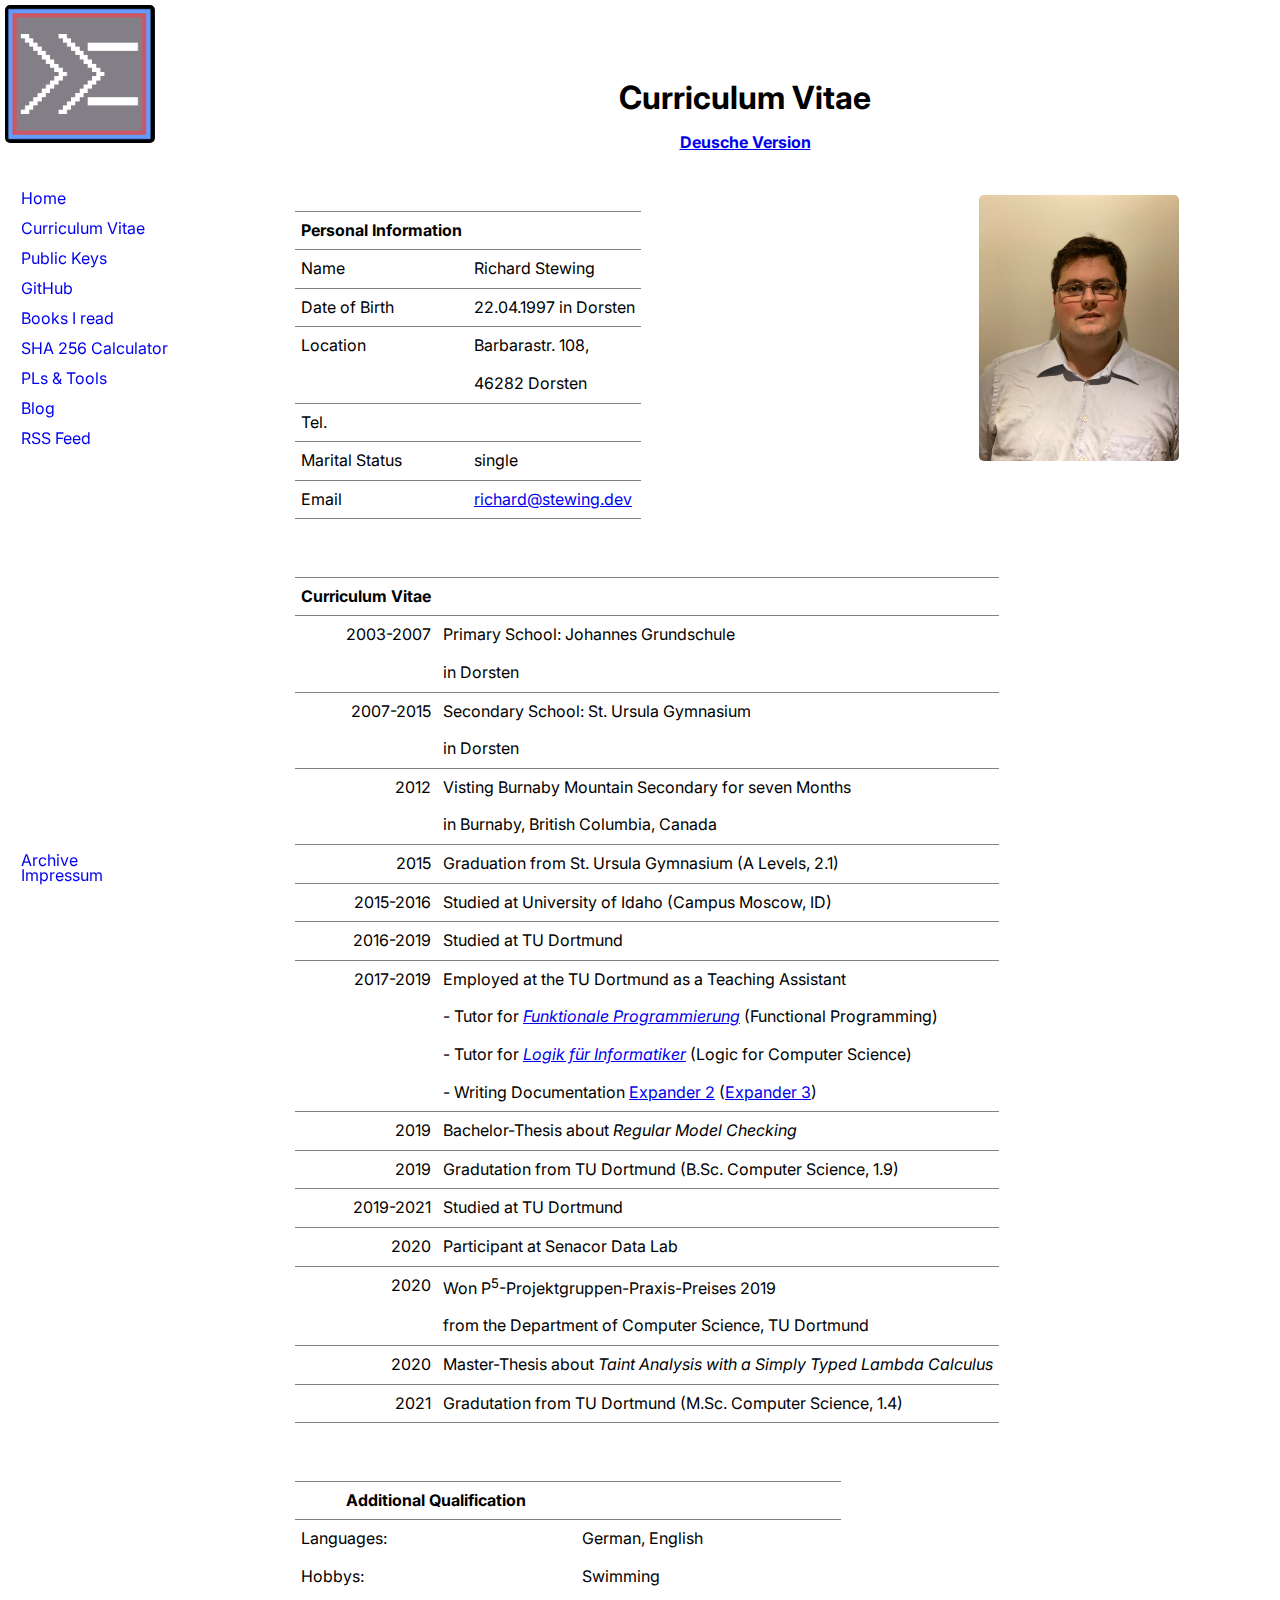
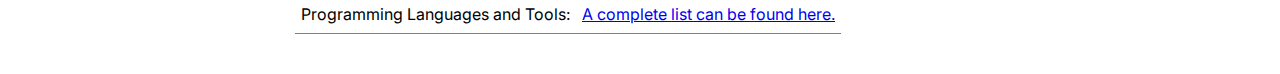
<file: html/CV-en-richard-stewing.html>
<?xml version="1.0" encoding="utf-8"?>
<!DOCTYPE html PUBLIC "-//W3C//DTD XHTML 1.0 Strict//EN"
"http://www.w3.org/TR/xhtml1/DTD/xhtml1-strict.dtd">
<html xmlns="http://www.w3.org/1999/xhtml" lang="en" xml:lang="en">
<head>
<!-- 2021-04-02 Fri 22:35 -->
<meta http-equiv="Content-Type" content="text/html;charset=utf-8" />
<meta name="viewport" content="width=device-width, initial-scale=1" />
<title>Curriculum Vitae</title>
<meta name="generator" content="Org mode" />
<meta name="author" content="Richard Stewing" />
<style type="text/css">
 <!--/*--><![CDATA[/*><!--*/
  .title  { text-align: center;
             margin-bottom: .2em; }
  .subtitle { text-align: center;
              font-size: medium;
              font-weight: bold;
              margin-top:0; }
  .todo   { font-family: monospace; color: red; }
  .done   { font-family: monospace; color: green; }
  .priority { font-family: monospace; color: orange; }
  .tag    { background-color: #eee; font-family: monospace;
            padding: 2px; font-size: 80%; font-weight: normal; }
  .timestamp { color: #bebebe; }
  .timestamp-kwd { color: #5f9ea0; }
  .org-right  { margin-left: auto; margin-right: 0px;  text-align: right; }
  .org-left   { margin-left: 0px;  margin-right: auto; text-align: left; }
  .org-center { margin-left: auto; margin-right: auto; text-align: center; }
  .underline { text-decoration: underline; }
  #postamble p, #preamble p { font-size: 90%; margin: .2em; }
  p.verse { margin-left: 3%; }
  pre {
    border: 1px solid #ccc;
    box-shadow: 3px 3px 3px #eee;
    padding: 8pt;
    font-family: monospace;
    overflow: auto;
    margin: 1.2em;
  }
  pre.src {
    position: relative;
    overflow: visible;
    padding-top: 1.2em;
  }
  pre.src:before {
    display: none;
    position: absolute;
    background-color: white;
    top: -10px;
    right: 10px;
    padding: 3px;
    border: 1px solid black;
  }
  pre.src:hover:before { display: inline;}
  /* Languages per Org manual */
  pre.src-asymptote:before { content: 'Asymptote'; }
  pre.src-awk:before { content: 'Awk'; }
  pre.src-C:before { content: 'C'; }
  /* pre.src-C++ doesn't work in CSS */
  pre.src-clojure:before { content: 'Clojure'; }
  pre.src-css:before { content: 'CSS'; }
  pre.src-D:before { content: 'D'; }
  pre.src-ditaa:before { content: 'ditaa'; }
  pre.src-dot:before { content: 'Graphviz'; }
  pre.src-calc:before { content: 'Emacs Calc'; }
  pre.src-emacs-lisp:before { content: 'Emacs Lisp'; }
  pre.src-fortran:before { content: 'Fortran'; }
  pre.src-gnuplot:before { content: 'gnuplot'; }
  pre.src-haskell:before { content: 'Haskell'; }
  pre.src-hledger:before { content: 'hledger'; }
  pre.src-java:before { content: 'Java'; }
  pre.src-js:before { content: 'Javascript'; }
  pre.src-latex:before { content: 'LaTeX'; }
  pre.src-ledger:before { content: 'Ledger'; }
  pre.src-lisp:before { content: 'Lisp'; }
  pre.src-lilypond:before { content: 'Lilypond'; }
  pre.src-lua:before { content: 'Lua'; }
  pre.src-matlab:before { content: 'MATLAB'; }
  pre.src-mscgen:before { content: 'Mscgen'; }
  pre.src-ocaml:before { content: 'Objective Caml'; }
  pre.src-octave:before { content: 'Octave'; }
  pre.src-org:before { content: 'Org mode'; }
  pre.src-oz:before { content: 'OZ'; }
  pre.src-plantuml:before { content: 'Plantuml'; }
  pre.src-processing:before { content: 'Processing.js'; }
  pre.src-python:before { content: 'Python'; }
  pre.src-R:before { content: 'R'; }
  pre.src-ruby:before { content: 'Ruby'; }
  pre.src-sass:before { content: 'Sass'; }
  pre.src-scheme:before { content: 'Scheme'; }
  pre.src-screen:before { content: 'Gnu Screen'; }
  pre.src-sed:before { content: 'Sed'; }
  pre.src-sh:before { content: 'shell'; }
  pre.src-sql:before { content: 'SQL'; }
  pre.src-sqlite:before { content: 'SQLite'; }
  /* additional languages in org.el's org-babel-load-languages alist */
  pre.src-forth:before { content: 'Forth'; }
  pre.src-io:before { content: 'IO'; }
  pre.src-J:before { content: 'J'; }
  pre.src-makefile:before { content: 'Makefile'; }
  pre.src-maxima:before { content: 'Maxima'; }
  pre.src-perl:before { content: 'Perl'; }
  pre.src-picolisp:before { content: 'Pico Lisp'; }
  pre.src-scala:before { content: 'Scala'; }
  pre.src-shell:before { content: 'Shell Script'; }
  pre.src-ebnf2ps:before { content: 'ebfn2ps'; }
  /* additional language identifiers per "defun org-babel-execute"
       in ob-*.el */
  pre.src-cpp:before  { content: 'C++'; }
  pre.src-abc:before  { content: 'ABC'; }
  pre.src-coq:before  { content: 'Coq'; }
  pre.src-groovy:before  { content: 'Groovy'; }
  /* additional language identifiers from org-babel-shell-names in
     ob-shell.el: ob-shell is the only babel language using a lambda to put
     the execution function name together. */
  pre.src-bash:before  { content: 'bash'; }
  pre.src-csh:before  { content: 'csh'; }
  pre.src-ash:before  { content: 'ash'; }
  pre.src-dash:before  { content: 'dash'; }
  pre.src-ksh:before  { content: 'ksh'; }
  pre.src-mksh:before  { content: 'mksh'; }
  pre.src-posh:before  { content: 'posh'; }
  /* Additional Emacs modes also supported by the LaTeX listings package */
  pre.src-ada:before { content: 'Ada'; }
  pre.src-asm:before { content: 'Assembler'; }
  pre.src-caml:before { content: 'Caml'; }
  pre.src-delphi:before { content: 'Delphi'; }
  pre.src-html:before { content: 'HTML'; }
  pre.src-idl:before { content: 'IDL'; }
  pre.src-mercury:before { content: 'Mercury'; }
  pre.src-metapost:before { content: 'MetaPost'; }
  pre.src-modula-2:before { content: 'Modula-2'; }
  pre.src-pascal:before { content: 'Pascal'; }
  pre.src-ps:before { content: 'PostScript'; }
  pre.src-prolog:before { content: 'Prolog'; }
  pre.src-simula:before { content: 'Simula'; }
  pre.src-tcl:before { content: 'tcl'; }
  pre.src-tex:before { content: 'TeX'; }
  pre.src-plain-tex:before { content: 'Plain TeX'; }
  pre.src-verilog:before { content: 'Verilog'; }
  pre.src-vhdl:before { content: 'VHDL'; }
  pre.src-xml:before { content: 'XML'; }
  pre.src-nxml:before { content: 'XML'; }
  /* add a generic configuration mode; LaTeX export needs an additional
     (add-to-list 'org-latex-listings-langs '(conf " ")) in .emacs */
  pre.src-conf:before { content: 'Configuration File'; }

  table { border-collapse:collapse; }
  caption.t-above { caption-side: top; }
  caption.t-bottom { caption-side: bottom; }
  td, th { vertical-align:top;  }
  th.org-right  { text-align: center;  }
  th.org-left   { text-align: center;   }
  th.org-center { text-align: center; }
  td.org-right  { text-align: right;  }
  td.org-left   { text-align: left;   }
  td.org-center { text-align: center; }
  dt { font-weight: bold; }
  .footpara { display: inline; }
  .footdef  { margin-bottom: 1em; }
  .figure { padding: 1em; }
  .figure p { text-align: center; }
  .equation-container {
    display: table;
    text-align: center;
    width: 100%;
  }
  .equation {
    vertical-align: middle;
  }
  .equation-label {
    display: table-cell;
    text-align: right;
    vertical-align: middle;
  }
  .inlinetask {
    padding: 10px;
    border: 2px solid gray;
    margin: 10px;
    background: #ffffcc;
  }
  #org-div-home-and-up
   { text-align: right; font-size: 70%; white-space: nowrap; }
  textarea { overflow-x: auto; }
  .linenr { font-size: smaller }
  .code-highlighted { background-color: #ffff00; }
  .org-info-js_info-navigation { border-style: none; }
  #org-info-js_console-label
    { font-size: 10px; font-weight: bold; white-space: nowrap; }
  .org-info-js_search-highlight
    { background-color: #ffff00; color: #000000; font-weight: bold; }
  .org-svg { width: 90%; }
  /*]]>*/-->
</style>
<link rel="stylesheet" href="../css/main.css">
<link rel="icon" type="image/png" href="/img/logo-full-size.png">
<script type="text/javascript">
/*
@licstart  The following is the entire license notice for the
JavaScript code in this tag.

Copyright (C) 2012-2020 Free Software Foundation, Inc.

The JavaScript code in this tag is free software: you can
redistribute it and/or modify it under the terms of the GNU
General Public License (GNU GPL) as published by the Free Software
Foundation, either version 3 of the License, or (at your option)
any later version.  The code is distributed WITHOUT ANY WARRANTY;
without even the implied warranty of MERCHANTABILITY or FITNESS
FOR A PARTICULAR PURPOSE.  See the GNU GPL for more details.

As additional permission under GNU GPL version 3 section 7, you
may distribute non-source (e.g., minimized or compacted) forms of
that code without the copy of the GNU GPL normally required by
section 4, provided you include this license notice and a URL
through which recipients can access the Corresponding Source.


@licend  The above is the entire license notice
for the JavaScript code in this tag.
*/
<!--/*--><![CDATA[/*><!--*/
 function CodeHighlightOn(elem, id)
 {
   var target = document.getElementById(id);
   if(null != target) {
     elem.cacheClassElem = elem.className;
     elem.cacheClassTarget = target.className;
     target.className = "code-highlighted";
     elem.className   = "code-highlighted";
   }
 }
 function CodeHighlightOff(elem, id)
 {
   var target = document.getElementById(id);
   if(elem.cacheClassElem)
     elem.className = elem.cacheClassElem;
   if(elem.cacheClassTarget)
     target.className = elem.cacheClassTarget;
 }
/*]]>*///-->
</script>
</head>
<body>
<div id="org-div-home-and-up">
 <a accesskey="h" href=""> UP </a>
 |
 <a accesskey="H" href="https://stewing.dev"> HOME </a>
</div><div id="content">
<h1 class="title">Curriculum Vitae
<br />
<span class="subtitle"><a href="./CV-de-richard-stewing.html">Deusche Version</a></span>
</h1>

<span class="open-button" id="open-button" onclick="openNav()">&#9776;</span>
<div class="sidenav" id="sidenav">
<a href="javascript:void(0)" class="close-button" onclick="closeNav()" id="close-button">&times;</a>
<a href="index.html" style position: fixed; top: 5px; left: 5px;>
<img src="../img/logo-full-size.png" alt="logo-full-size.png" width="150px" style="position: fixed; top: 5px; left: 5px;">
</a>

<p style="position: fixed; top: 180px; left: 5px;">
<a href="../html/index.html" style="position: fixed; top: 180px; left: 5px;">Home</a>
</p>

<p style="position: fixed; top: 210px; left: 5px;">
<a href="../html/CV-en-richard-stewing.html" style="position: fixed; top: 210px; left: 5px;">Curriculum Vitae</a>
</p>

<p style="position: fixed; top: 240px; left: 5px;">
<a href="../html/Keys.html" style="position: fixed; top: 240px; left: 5px;">Public Keys</a>
</p>

<p style="position: fixed; top: 270px; left: 5px;">
<a href="https://github.com/haetze/" style="position: fixed; top: 270px; left: 5px;">GitHub</a>
</p>

<p style="position: fixed; top: 300px; left: 5px;">
<a href="../html/books.html" style="position: fixed; top: 300px; left: 5px;">Books I read</a>
</p>

<p style="position: fixed; top: 330px; left: 5px;">
<a href="../html/SHA-256.html" style="position: fixed; top: 330px; left: 5px;">SHA 256 Calculator</a>
</p>

<p style="position: fixed; top: 360px; left: 5px;">
<a href="../html/Programming-Languages.html" style="position: fixed; top: 360px; left: 5px;">PLs &amp; Tools</a>
</p>

<p style="position: fixed; top: 390px; left: 5px;">
<a href="../html/blog.html" style="position: fixed; top: 390px; left: 5px;">Blog</a>
</p>

<p style="position: fixed; top: 420px; left: 5px;">
<a href="../html/feed.xml" style="position: fixed; top: 420px; left: 5px;">RSS Feed</a>
</p>

<p style="position: fixed; bottom: 20px; left: 5px;">
<a href="../html/archive.html" style="position: fixed; bottom: 20px; left: 5px;">Archive</a>
</p>

<p style="position: fixed; bottom: 5px; left: 5px;">
<a href="../html/impressum.html" style="position: fixed; bottom: 5px; left: 5px;">Impressum</a>
</p>

</div>



<script type="text/javascript">
function openNav() {
  document.getElementById("sidenav").style.width = "200px";
  document.body.style.paddingLeft = "210px";

  document.getElementById("close-button").style.pointerEvents = "all";
  document.getElementById("sidenav").style.pointerEvents = "all";

  document.getElementById("close-button").style.visibility = "visible";
  document.getElementById("sidenav").style.visibility = "visible";
  document.getElementById("open-button").style.visibility = "hidden";
}

function closeNav() {
  document.getElementById("sidenav").style.width = "0px";
  document.body.style.paddingLeft = "10px";

  document.getElementById("sidenav").style.pointerEvents = "none";
  document.getElementById("close-button").style.pointerEvents = "none";

  document.getElementById("close-button").style.visibility = "hidden";
  document.getElementById("sidenav").style.visibility = "hidden";
  document.getElementById("open-button").style.visibility = "visible";
}

document.body.onscroll = function(e) { 
  var x = window.matchMedia("(max-width: 450px)")
  if(0<e.currentTarget.scrollX && x.matches) { 
    closeNav();
  } 
}

</script>

<div class="cvimg">

<div class="figure">
<p><img src="../img/richard-stewing.jpeg" alt="richard-stewing.jpeg" width="200px" style="float:right;" />
</p>
</div>

</div>

<table border="2" cellspacing="0" cellpadding="6" rules="groups" frame="hsides">


<colgroup>
<col  class="org-left" />

<col  class="org-left" />
</colgroup>
<thead>
<tr>
<th scope="col" class="org-left">Personal Information</th>
<th scope="col" class="org-left">&#xa0;</th>
</tr>
</thead>
<tbody>
<tr>
<td class="org-left">Name</td>
<td class="org-left">Richard Stewing</td>
</tr>
</tbody>
<tbody>
<tr>
<td class="org-left">Date of Birth</td>
<td class="org-left">22.04.1997 in Dorsten</td>
</tr>
</tbody>
<tbody>
<tr>
<td class="org-left">Location</td>
<td class="org-left">Barbarastr. 108,</td>
</tr>

<tr>
<td class="org-left">&#xa0;</td>
<td class="org-left">46282 Dorsten</td>
</tr>
</tbody>
<tbody>
<tr>
<td class="org-left">Tel.</td>
<td class="org-left">&#xa0;</td>
</tr>
</tbody>
<tbody>
<tr>
<td class="org-left">Marital Status</td>
<td class="org-left">single</td>
</tr>
</tbody>
<tbody>
<tr>
<td class="org-left">Email</td>
<td class="org-left"><a href="mailto:richard@stewing.dev">richard@stewing.dev</a></td>
</tr>
</tbody>
</table>

<p>
 <br> 
</p>

<table border="2" cellspacing="0" cellpadding="6" rules="groups" frame="hsides">


<colgroup>
<col  class="org-right" />

<col  class="org-left" />
</colgroup>
<thead>
<tr>
<th scope="col" class="org-right">Curriculum Vitae</th>
<th scope="col" class="org-left">&#xa0;</th>
</tr>
</thead>
<tbody>
<tr>
<td class="org-right">2003-2007</td>
<td class="org-left">Primary School: Johannes Grundschule</td>
</tr>

<tr>
<td class="org-right">&#xa0;</td>
<td class="org-left">in Dorsten</td>
</tr>
</tbody>
<tbody>
<tr>
<td class="org-right">2007-2015</td>
<td class="org-left">Secondary School: St. Ursula Gymnasium</td>
</tr>

<tr>
<td class="org-right">&#xa0;</td>
<td class="org-left">in Dorsten</td>
</tr>
</tbody>
<tbody>
<tr>
<td class="org-right">2012</td>
<td class="org-left">Visting Burnaby Mountain Secondary for seven Months</td>
</tr>

<tr>
<td class="org-right">&#xa0;</td>
<td class="org-left">in Burnaby, British Columbia,  Canada</td>
</tr>
</tbody>
<tbody>
<tr>
<td class="org-right">2015</td>
<td class="org-left">Graduation from St. Ursula Gymnasium (A Levels, 2.1)</td>
</tr>
</tbody>
<tbody>
<tr>
<td class="org-right">2015-2016</td>
<td class="org-left">Studied at University of Idaho (Campus Moscow, ID)</td>
</tr>
</tbody>
<tbody>
<tr>
<td class="org-right">2016-2019</td>
<td class="org-left">Studied at TU Dortmund</td>
</tr>
</tbody>
<tbody>
<tr>
<td class="org-right">2017-2019</td>
<td class="org-left">Employed at the TU Dortmund as a Teaching Assistant</td>
</tr>

<tr>
<td class="org-right">&#xa0;</td>
<td class="org-left">- Tutor for <a href="https://www.cs.tu-dortmund.de/nps/de/Studium/Studienplaene/Bachelor_Inf_WS/_/WP_Softw/Katalog_Konzepte_fuer_Software/INF-BSc-213.pdf"><i>Funktionale Programmierung</i></a> (Functional Programming)</td>
</tr>

<tr>
<td class="org-right">&#xa0;</td>
<td class="org-left">- Tutor for <a href="https://www.cs.tu-dortmund.de/nps/de/Studium/Ordnungen_Handbuecher_Beschluesse/Modulhandbuecher/Bachelor_Inf/INF/INF-P/INF-BSc-106.pdf"><i>Logik für Informatiker</i></a> (Logic for Computer Science)</td>
</tr>

<tr>
<td class="org-right">&#xa0;</td>
<td class="org-left">- Writing Documentation <a href="https://fldit-www.cs.uni-dortmund.de/~peter/ExpNeu/Welcome.html">Expander 2</a> (<a href="https://github.com/jokusi/expander">Expander 3</a>)</td>
</tr>
</tbody>
<tbody>
<tr>
<td class="org-right">2019</td>
<td class="org-left">Bachelor-Thesis about <i>Regular Model Checking</i></td>
</tr>
</tbody>
<tbody>
<tr>
<td class="org-right">2019</td>
<td class="org-left">Gradutation from TU Dortmund (B.Sc. Computer Science, 1.9)</td>
</tr>
</tbody>
<tbody>
<tr>
<td class="org-right">2019-2021</td>
<td class="org-left">Studied at TU Dortmund</td>
</tr>
</tbody>
<tbody>
<tr>
<td class="org-right">2020</td>
<td class="org-left">Participant at Senacor Data Lab</td>
</tr>
</tbody>
<tbody>
<tr>
<td class="org-right">2020</td>
<td class="org-left">Won P<sup>5</sup>-Projektgruppen-Praxis-Preises 2019</td>
</tr>

<tr>
<td class="org-right">&#xa0;</td>
<td class="org-left">from the Department of Computer Science, TU Dortmund</td>
</tr>
</tbody>
<tbody>
<tr>
<td class="org-right">2020</td>
<td class="org-left">Master-Thesis about <i>Taint Analysis with a Simply Typed Lambda Calculus</i></td>
</tr>
</tbody>
<tbody>
<tr>
<td class="org-right">2021</td>
<td class="org-left">Gradutation from TU Dortmund (M.Sc. Computer Science, 1.4)</td>
</tr>
</tbody>
</table>



<p>
 <br> 
</p>

<table border="2" cellspacing="0" cellpadding="6" rules="groups" frame="hsides">


<colgroup>
<col  class="org-left" />

<col  class="org-left" />
</colgroup>
<thead>
<tr>
<th scope="col" class="org-left">Additional Qualification</th>
<th scope="col" class="org-left">&#xa0;</th>
</tr>
</thead>
<tbody>
<tr>
<td class="org-left">Languages:</td>
<td class="org-left">German, English</td>
</tr>

<tr>
<td class="org-left">Hobbys:</td>
<td class="org-left">Swimming</td>
</tr>

<tr>
<td class="org-left">Programming Languages and Tools:</td>
<td class="org-left"><a href="../html/Programming-Languages.html">A complete list can be found here.</a></td>
</tr>
</tbody>
</table>
</div>
</body>
</html>
</file>
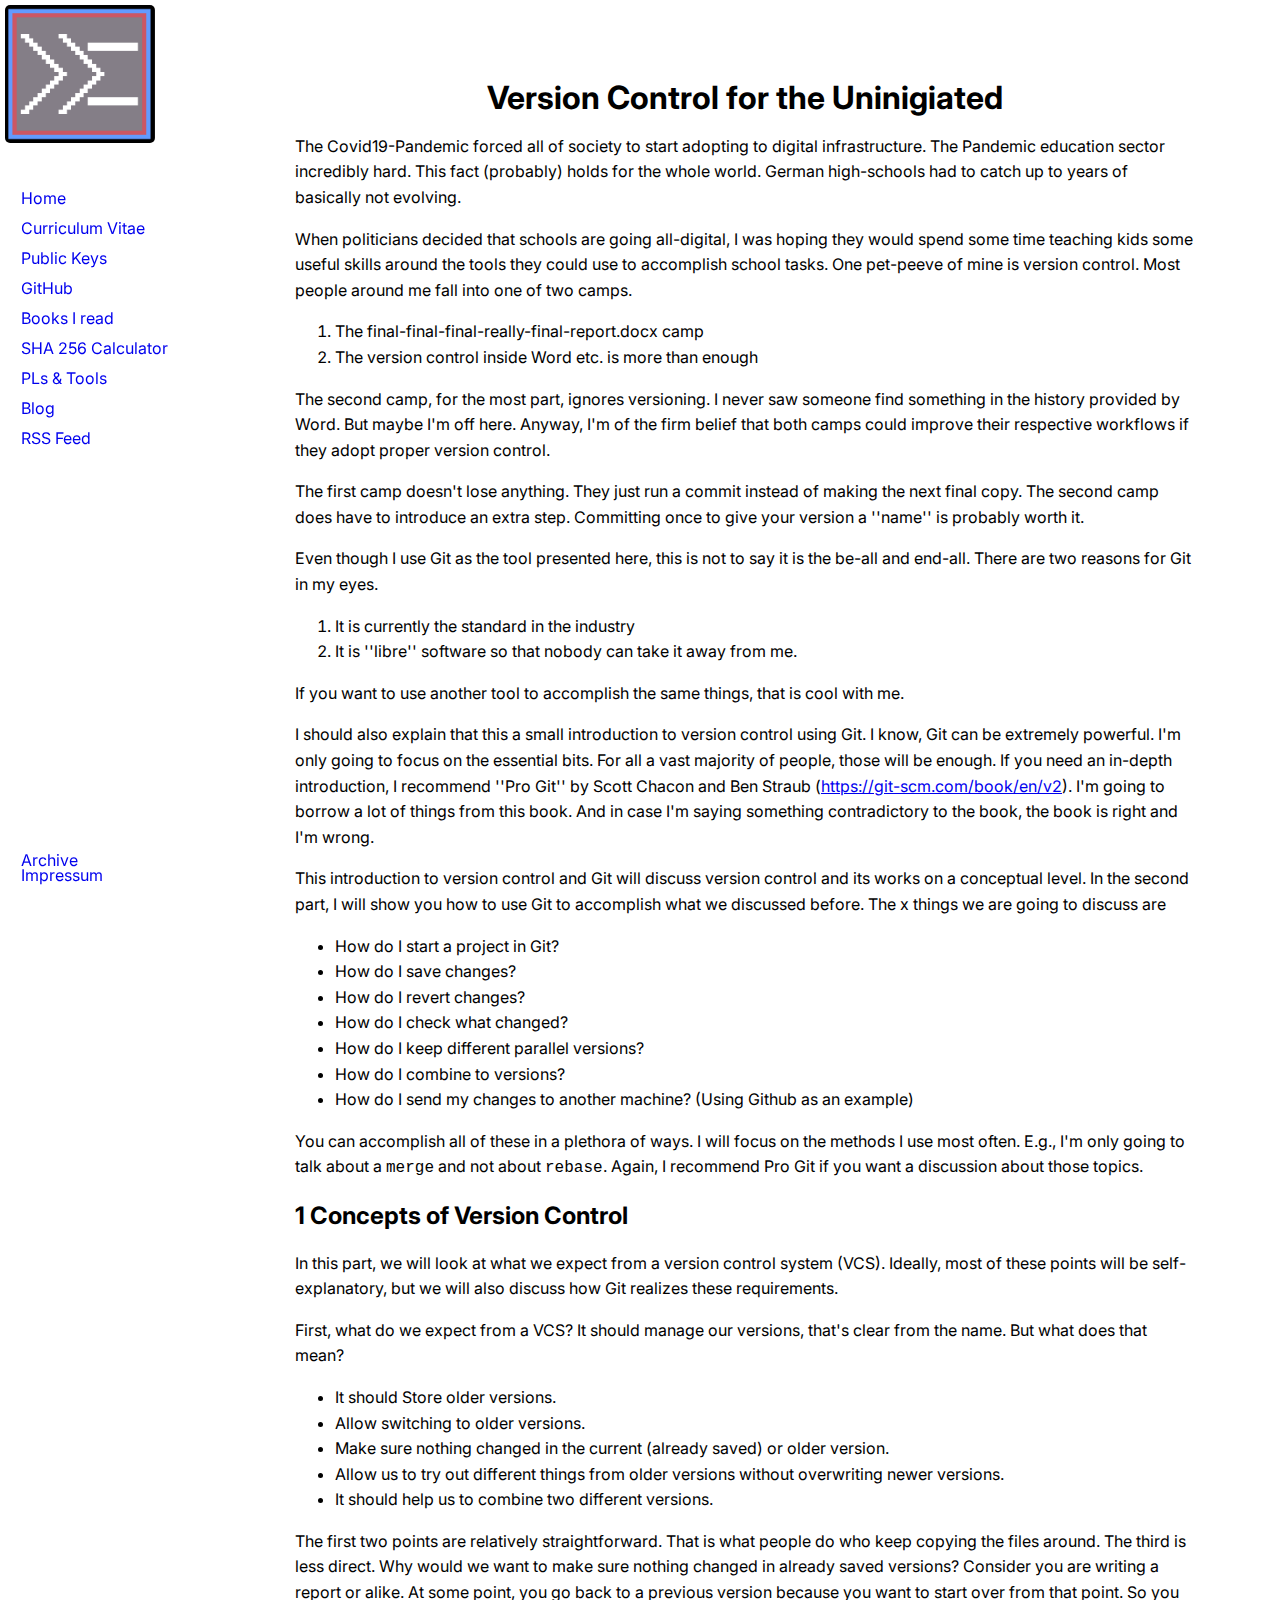
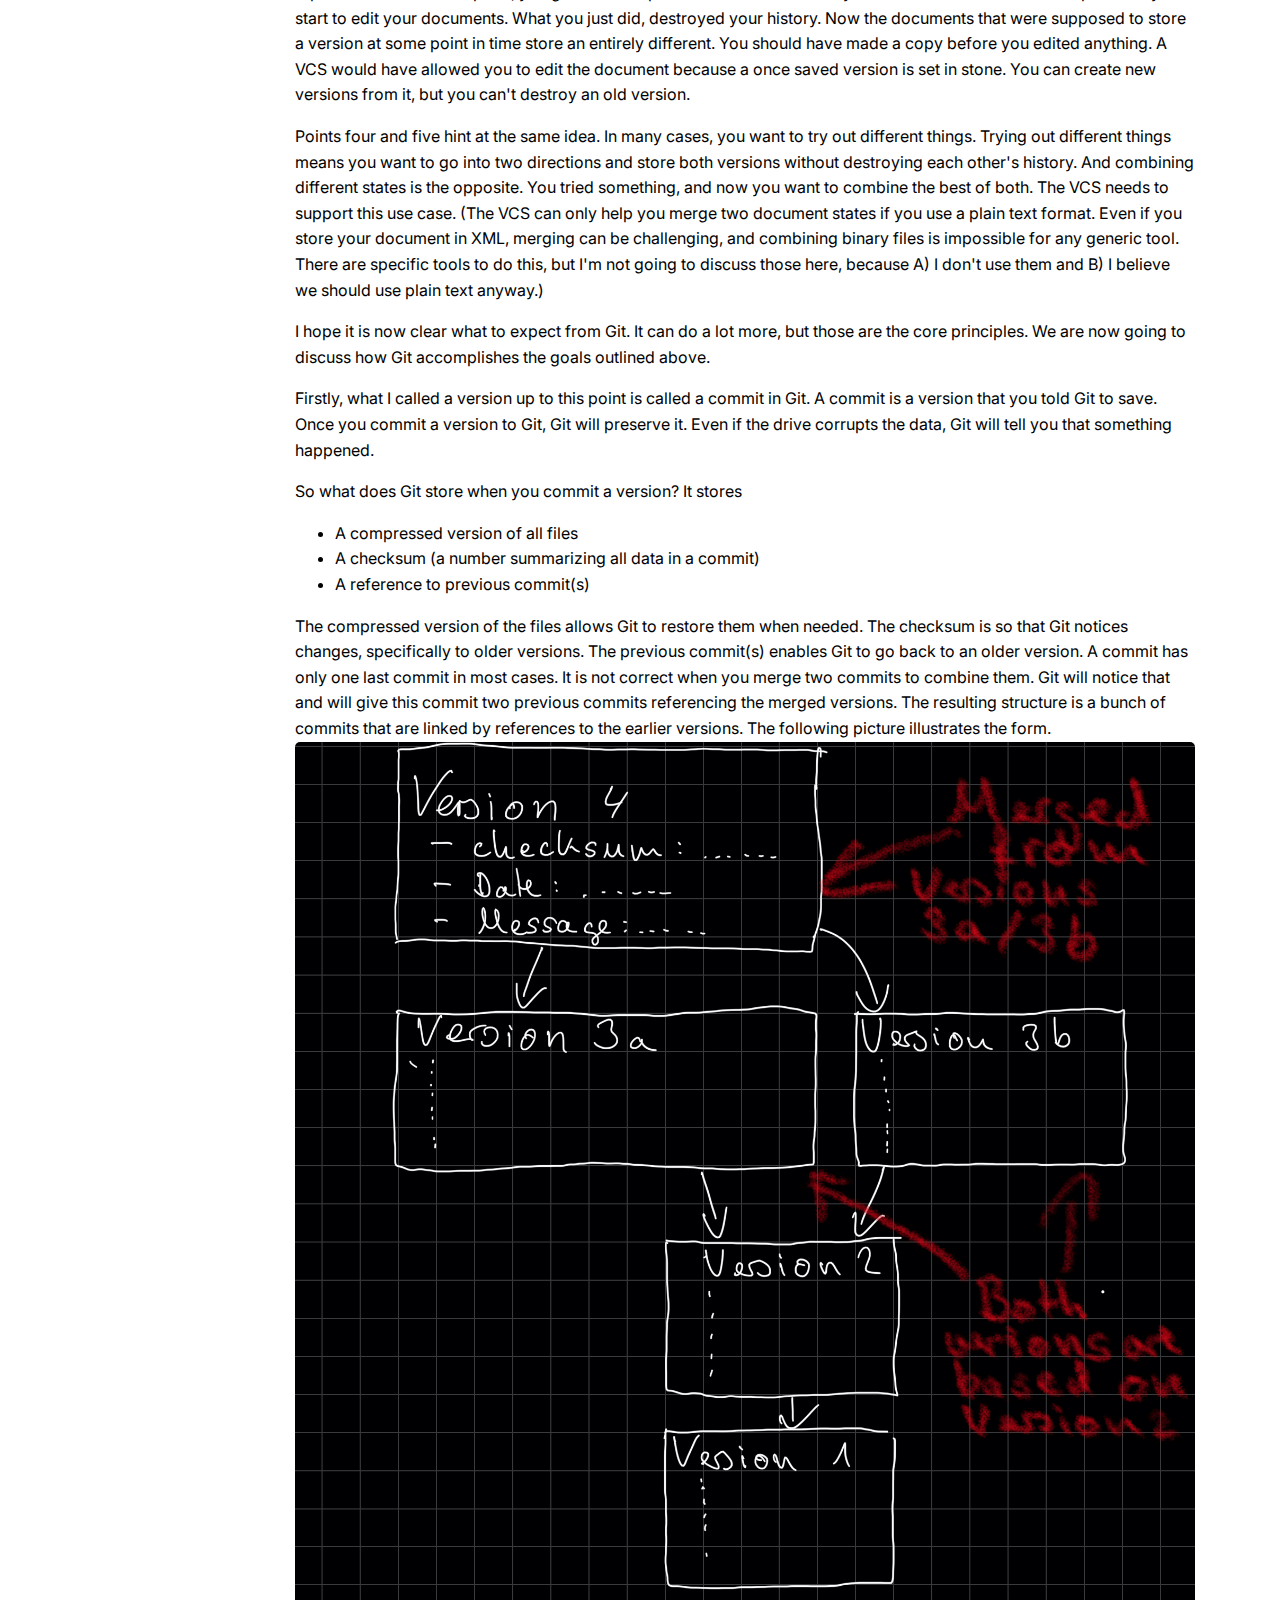
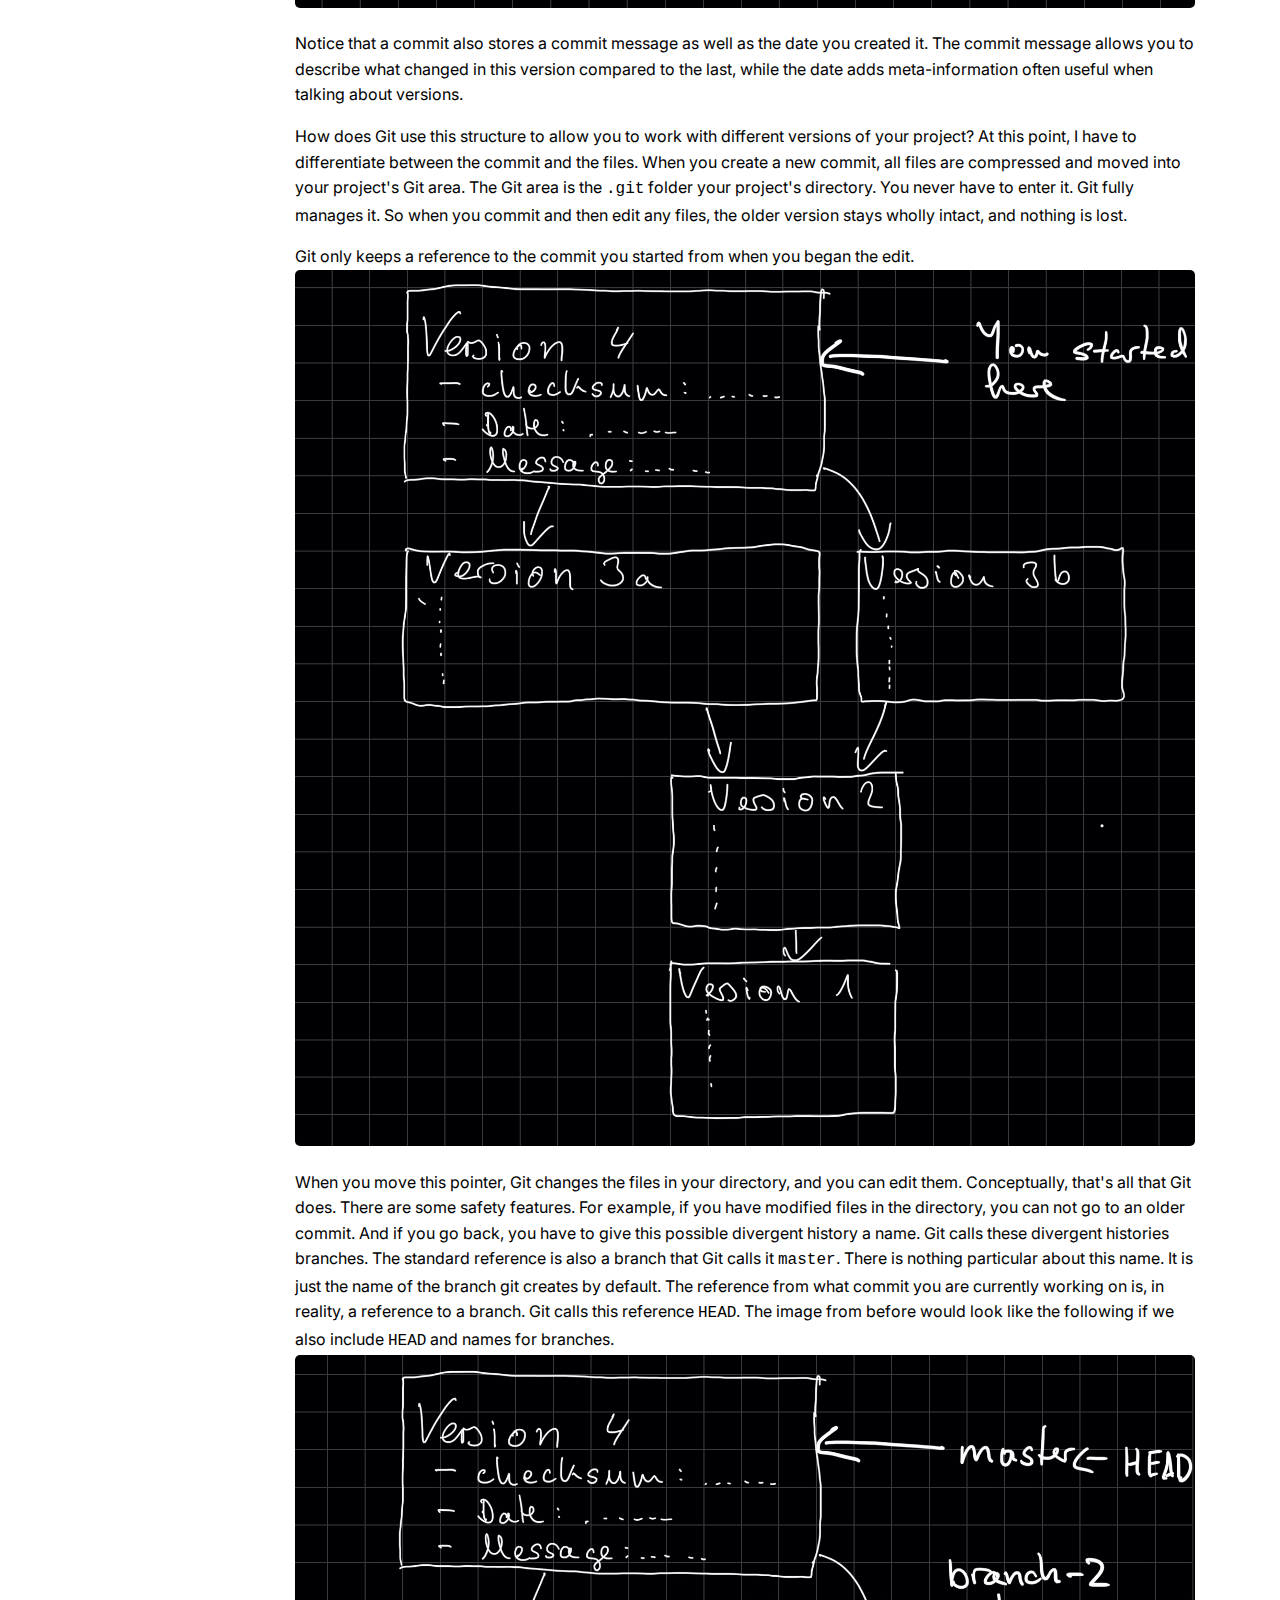
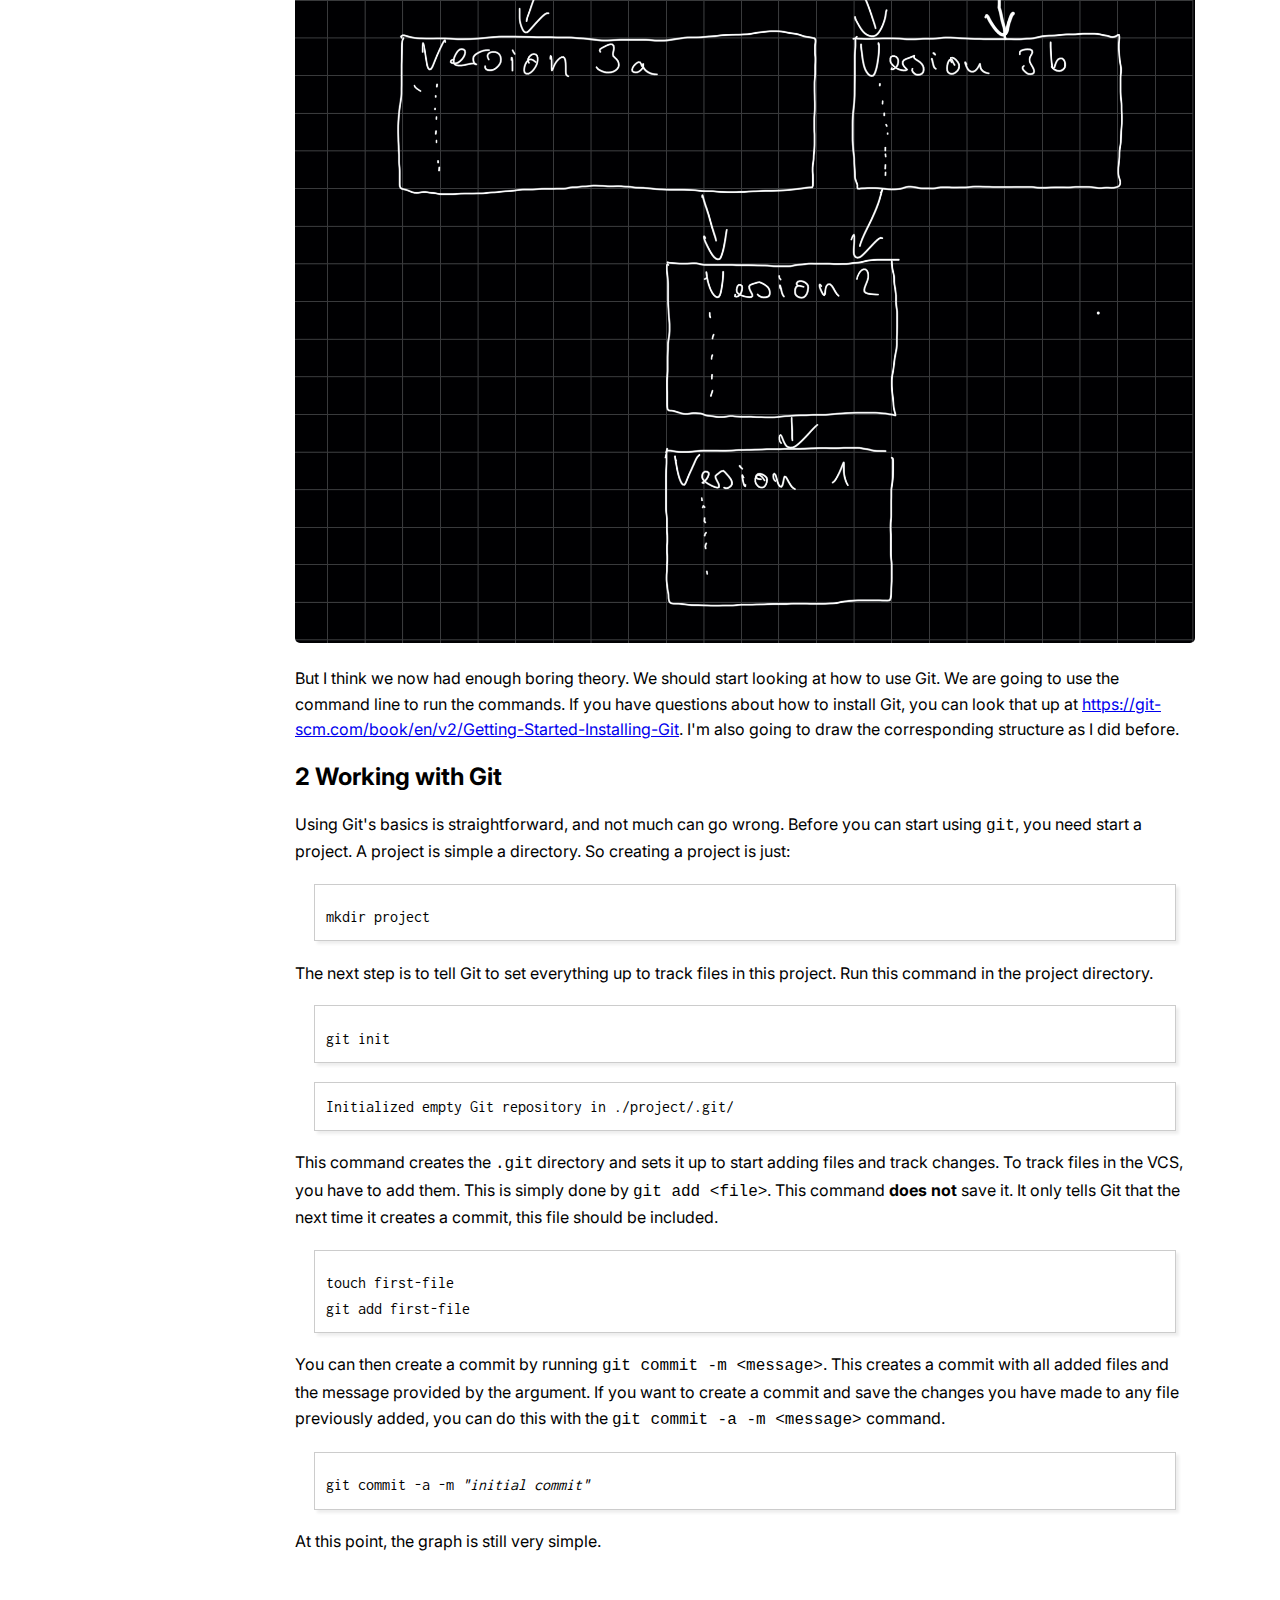
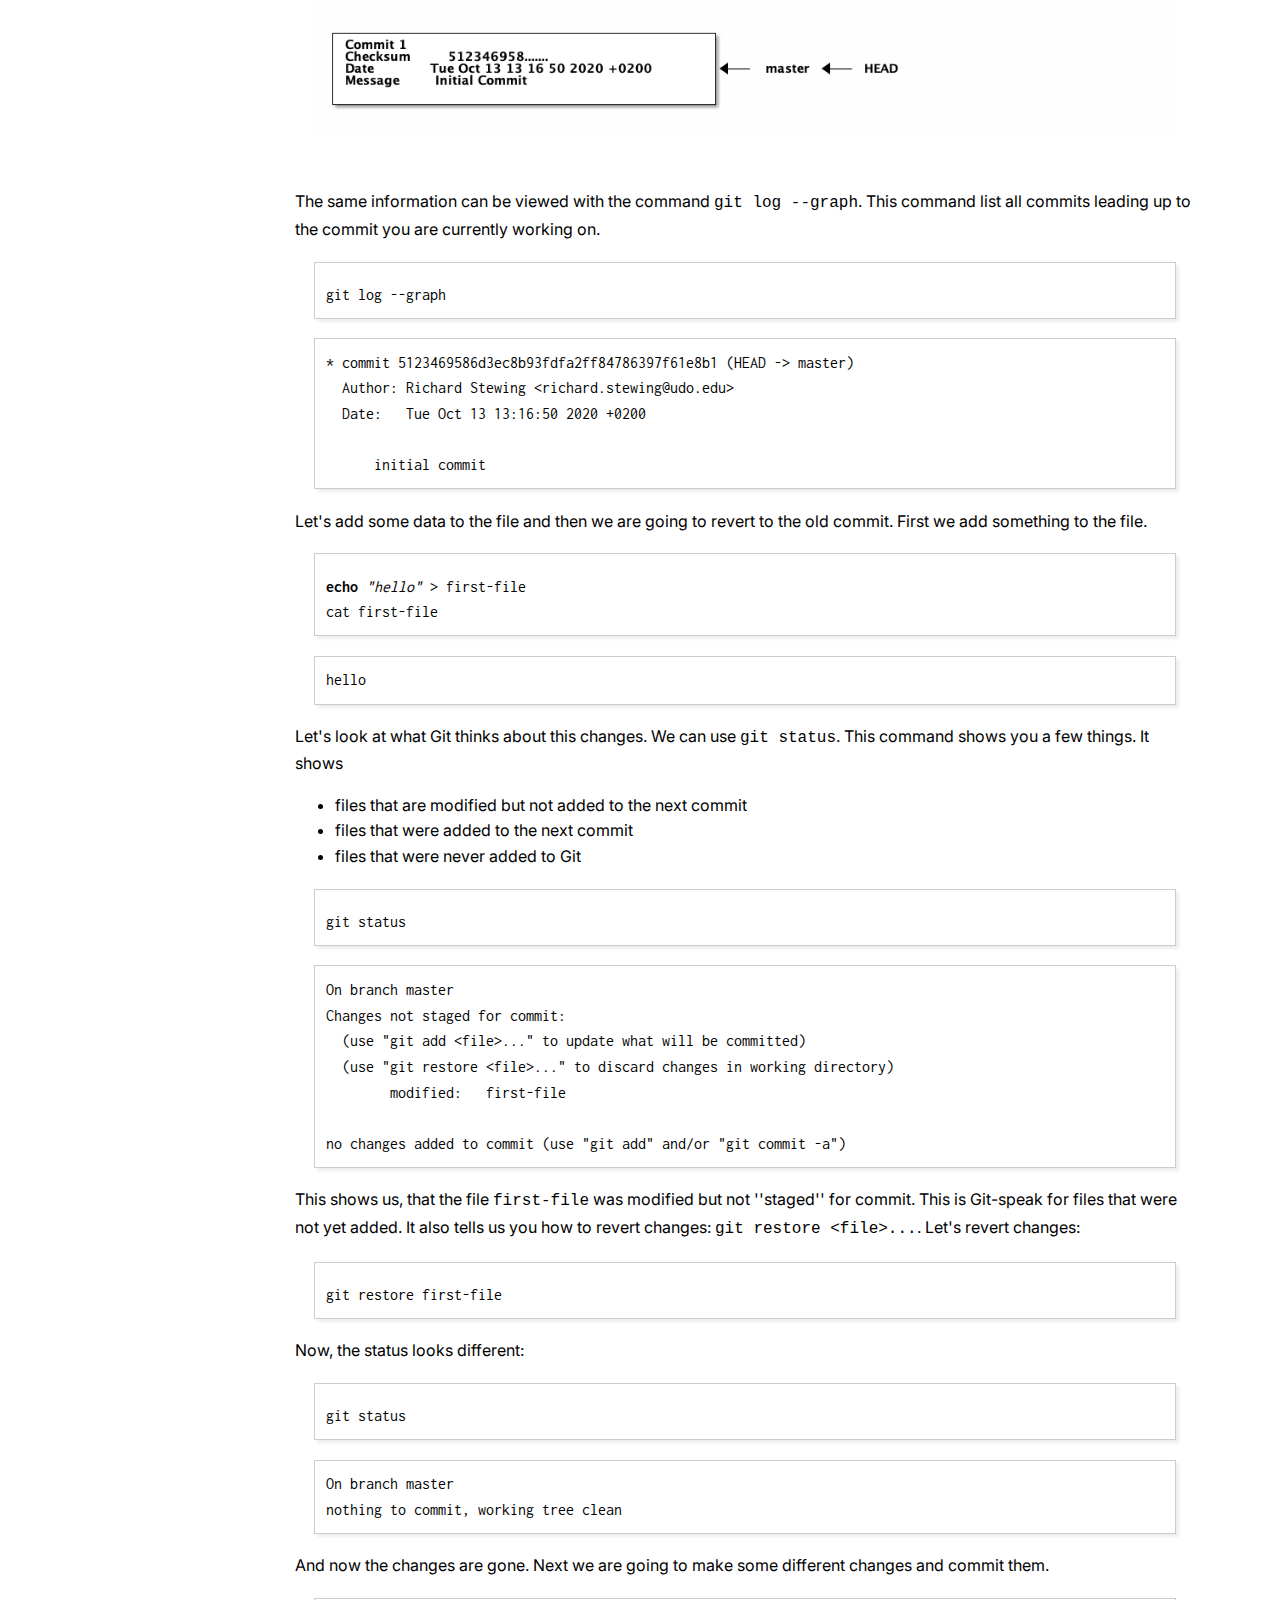
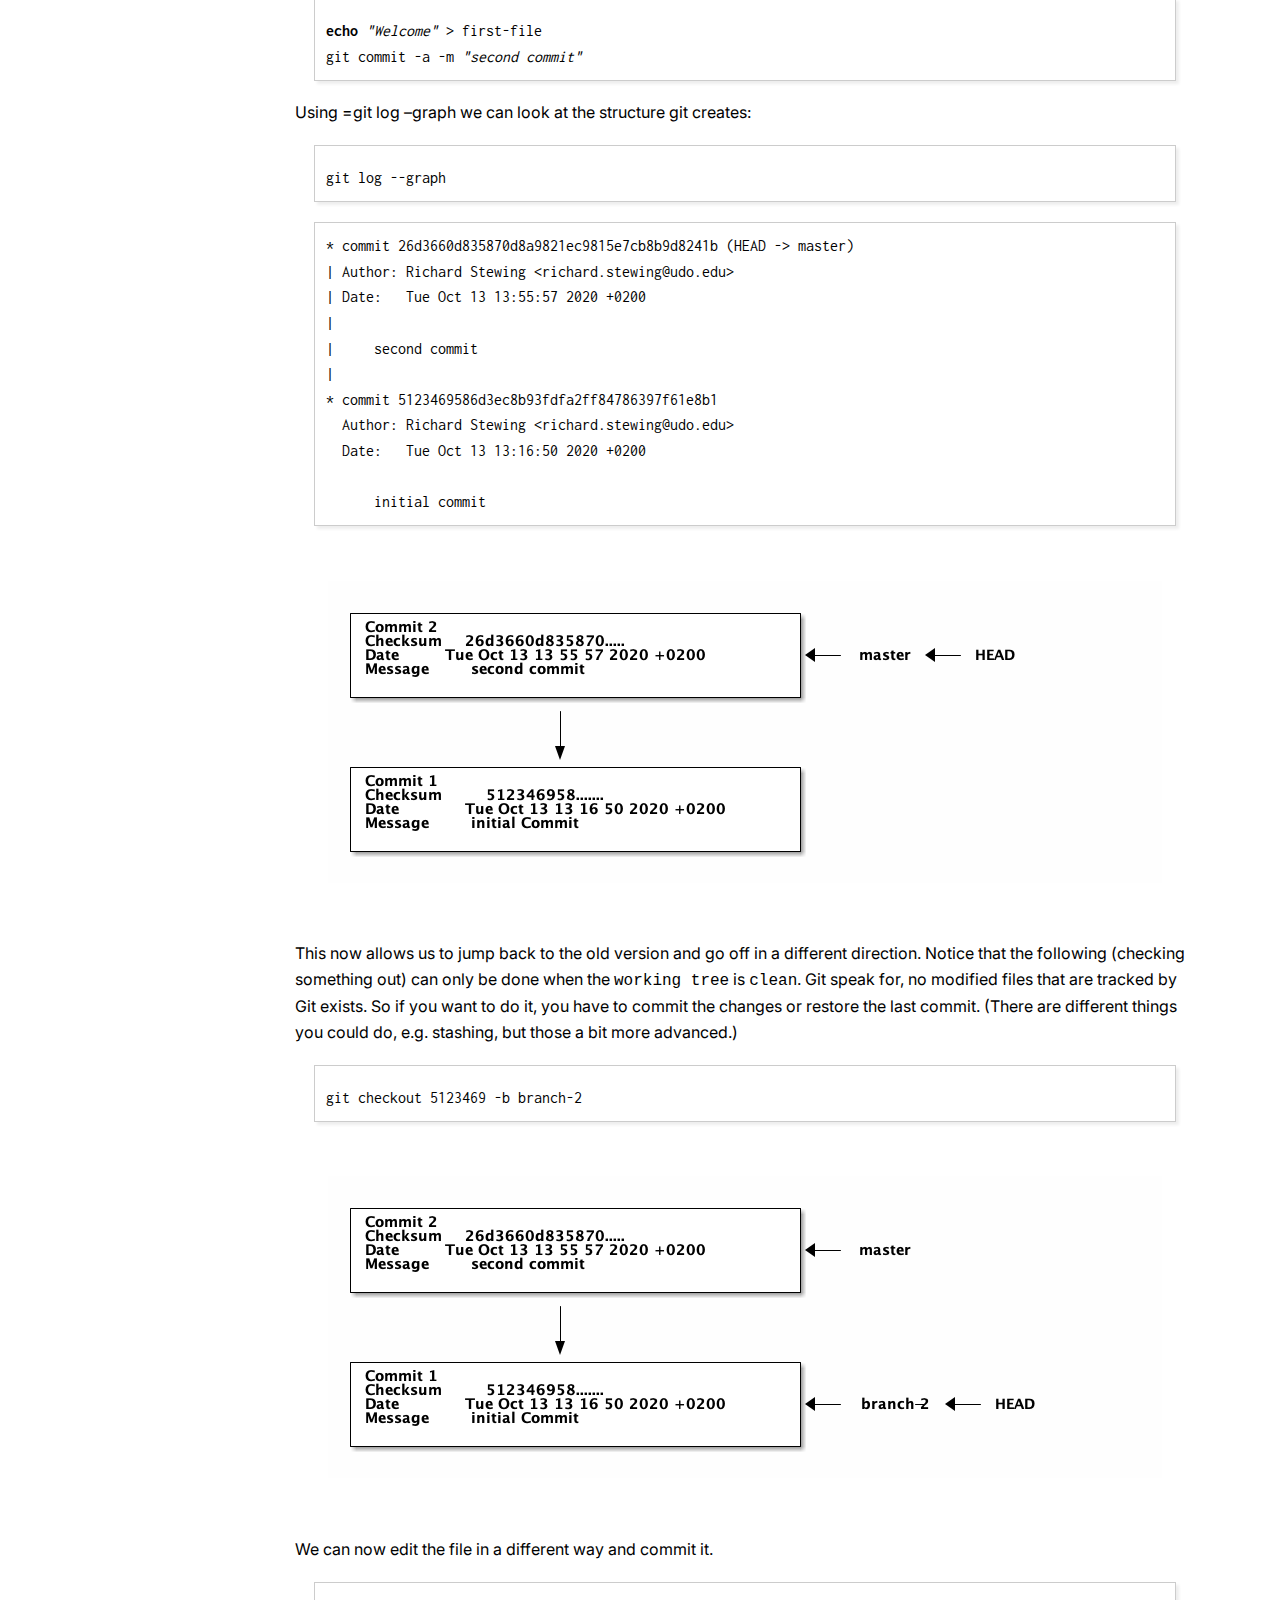
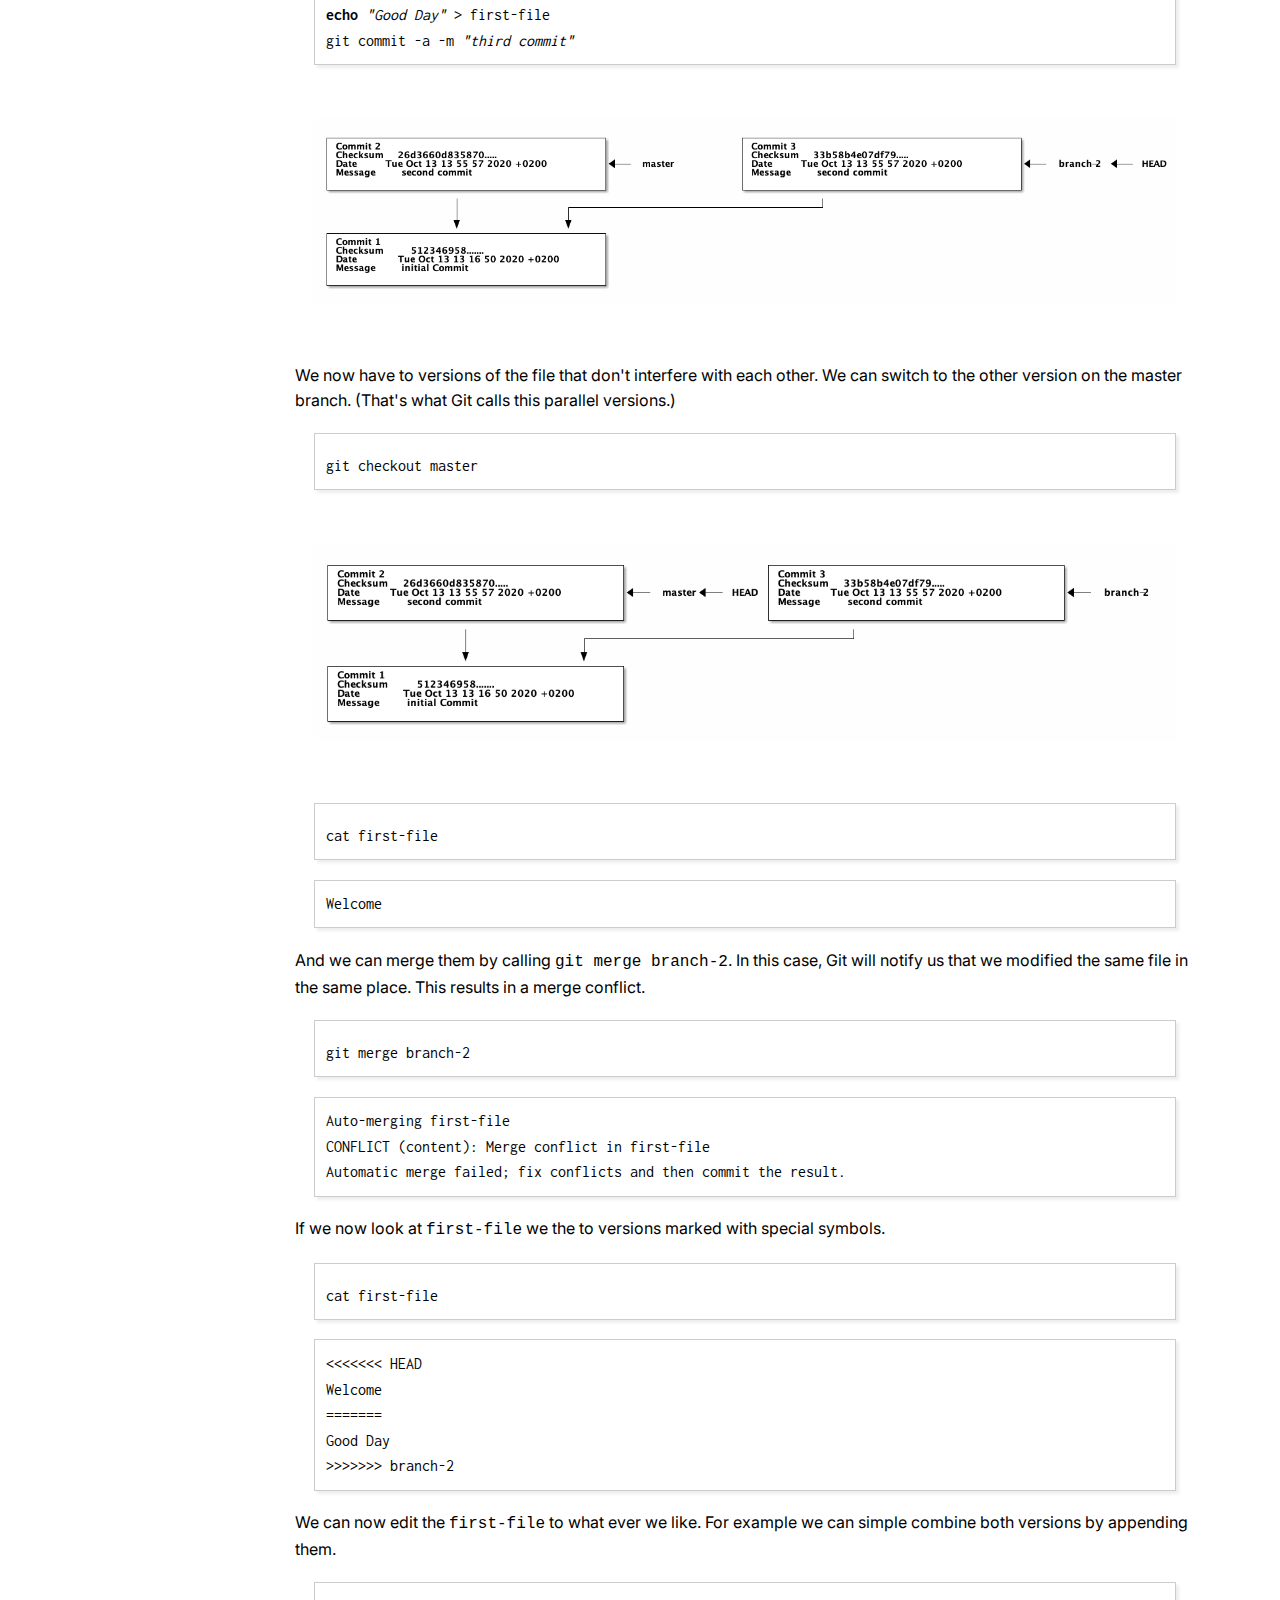
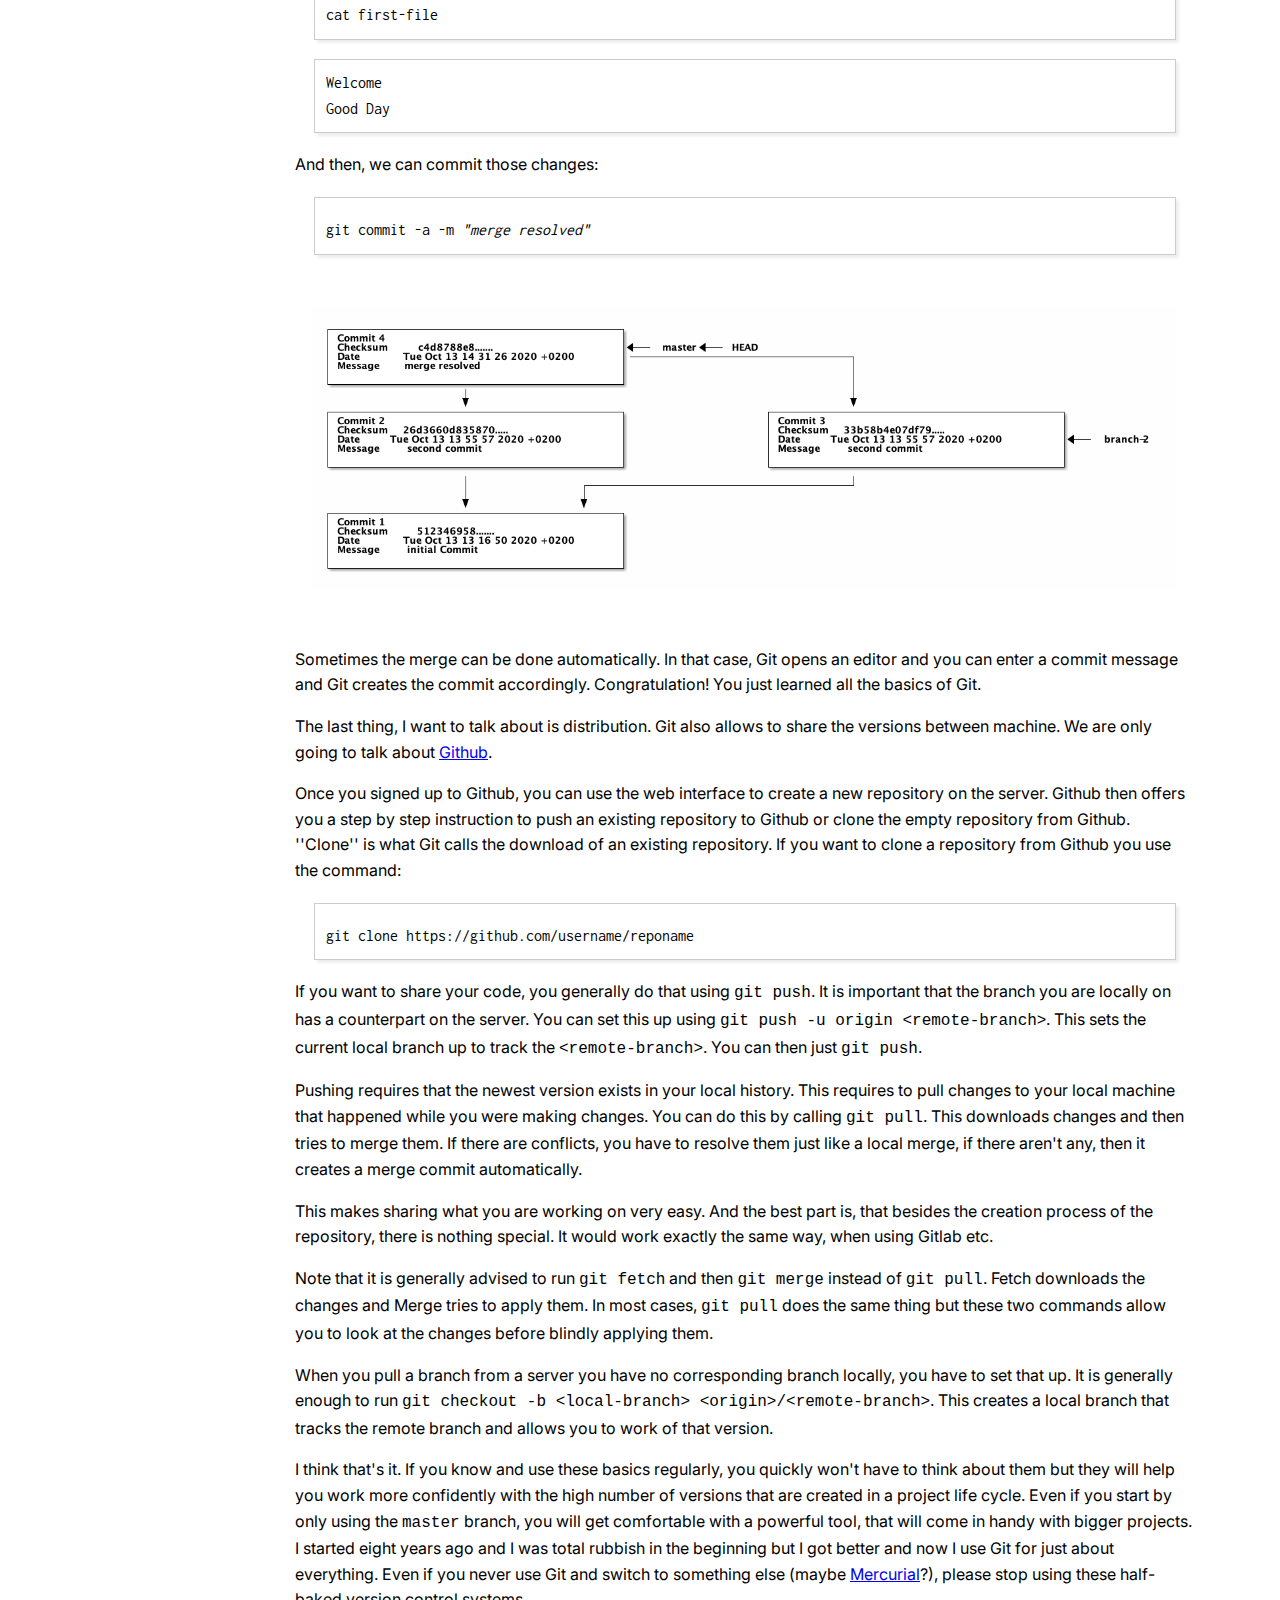
<file: html/git.html>
<?xml version="1.0" encoding="utf-8"?>
<!DOCTYPE html PUBLIC "-//W3C//DTD XHTML 1.0 Strict//EN"
"http://www.w3.org/TR/xhtml1/DTD/xhtml1-strict.dtd">
<html xmlns="http://www.w3.org/1999/xhtml" lang="en" xml:lang="en">
<head>
<!-- 2021-04-02 Fri 22:35 -->
<meta http-equiv="Content-Type" content="text/html;charset=utf-8" />
<meta name="viewport" content="width=device-width, initial-scale=1" />
<title>Version Control for the Uninigiated</title>
<meta name="generator" content="Org mode" />
<meta name="author" content="Richard Stewing Richard Stewing" />
<style type="text/css">
 <!--/*--><![CDATA[/*><!--*/
  .title  { text-align: center;
             margin-bottom: .2em; }
  .subtitle { text-align: center;
              font-size: medium;
              font-weight: bold;
              margin-top:0; }
  .todo   { font-family: monospace; color: red; }
  .done   { font-family: monospace; color: green; }
  .priority { font-family: monospace; color: orange; }
  .tag    { background-color: #eee; font-family: monospace;
            padding: 2px; font-size: 80%; font-weight: normal; }
  .timestamp { color: #bebebe; }
  .timestamp-kwd { color: #5f9ea0; }
  .org-right  { margin-left: auto; margin-right: 0px;  text-align: right; }
  .org-left   { margin-left: 0px;  margin-right: auto; text-align: left; }
  .org-center { margin-left: auto; margin-right: auto; text-align: center; }
  .underline { text-decoration: underline; }
  #postamble p, #preamble p { font-size: 90%; margin: .2em; }
  p.verse { margin-left: 3%; }
  pre {
    border: 1px solid #ccc;
    box-shadow: 3px 3px 3px #eee;
    padding: 8pt;
    font-family: monospace;
    overflow: auto;
    margin: 1.2em;
  }
  pre.src {
    position: relative;
    overflow: visible;
    padding-top: 1.2em;
  }
  pre.src:before {
    display: none;
    position: absolute;
    background-color: white;
    top: -10px;
    right: 10px;
    padding: 3px;
    border: 1px solid black;
  }
  pre.src:hover:before { display: inline;}
  /* Languages per Org manual */
  pre.src-asymptote:before { content: 'Asymptote'; }
  pre.src-awk:before { content: 'Awk'; }
  pre.src-C:before { content: 'C'; }
  /* pre.src-C++ doesn't work in CSS */
  pre.src-clojure:before { content: 'Clojure'; }
  pre.src-css:before { content: 'CSS'; }
  pre.src-D:before { content: 'D'; }
  pre.src-ditaa:before { content: 'ditaa'; }
  pre.src-dot:before { content: 'Graphviz'; }
  pre.src-calc:before { content: 'Emacs Calc'; }
  pre.src-emacs-lisp:before { content: 'Emacs Lisp'; }
  pre.src-fortran:before { content: 'Fortran'; }
  pre.src-gnuplot:before { content: 'gnuplot'; }
  pre.src-haskell:before { content: 'Haskell'; }
  pre.src-hledger:before { content: 'hledger'; }
  pre.src-java:before { content: 'Java'; }
  pre.src-js:before { content: 'Javascript'; }
  pre.src-latex:before { content: 'LaTeX'; }
  pre.src-ledger:before { content: 'Ledger'; }
  pre.src-lisp:before { content: 'Lisp'; }
  pre.src-lilypond:before { content: 'Lilypond'; }
  pre.src-lua:before { content: 'Lua'; }
  pre.src-matlab:before { content: 'MATLAB'; }
  pre.src-mscgen:before { content: 'Mscgen'; }
  pre.src-ocaml:before { content: 'Objective Caml'; }
  pre.src-octave:before { content: 'Octave'; }
  pre.src-org:before { content: 'Org mode'; }
  pre.src-oz:before { content: 'OZ'; }
  pre.src-plantuml:before { content: 'Plantuml'; }
  pre.src-processing:before { content: 'Processing.js'; }
  pre.src-python:before { content: 'Python'; }
  pre.src-R:before { content: 'R'; }
  pre.src-ruby:before { content: 'Ruby'; }
  pre.src-sass:before { content: 'Sass'; }
  pre.src-scheme:before { content: 'Scheme'; }
  pre.src-screen:before { content: 'Gnu Screen'; }
  pre.src-sed:before { content: 'Sed'; }
  pre.src-sh:before { content: 'shell'; }
  pre.src-sql:before { content: 'SQL'; }
  pre.src-sqlite:before { content: 'SQLite'; }
  /* additional languages in org.el's org-babel-load-languages alist */
  pre.src-forth:before { content: 'Forth'; }
  pre.src-io:before { content: 'IO'; }
  pre.src-J:before { content: 'J'; }
  pre.src-makefile:before { content: 'Makefile'; }
  pre.src-maxima:before { content: 'Maxima'; }
  pre.src-perl:before { content: 'Perl'; }
  pre.src-picolisp:before { content: 'Pico Lisp'; }
  pre.src-scala:before { content: 'Scala'; }
  pre.src-shell:before { content: 'Shell Script'; }
  pre.src-ebnf2ps:before { content: 'ebfn2ps'; }
  /* additional language identifiers per "defun org-babel-execute"
       in ob-*.el */
  pre.src-cpp:before  { content: 'C++'; }
  pre.src-abc:before  { content: 'ABC'; }
  pre.src-coq:before  { content: 'Coq'; }
  pre.src-groovy:before  { content: 'Groovy'; }
  /* additional language identifiers from org-babel-shell-names in
     ob-shell.el: ob-shell is the only babel language using a lambda to put
     the execution function name together. */
  pre.src-bash:before  { content: 'bash'; }
  pre.src-csh:before  { content: 'csh'; }
  pre.src-ash:before  { content: 'ash'; }
  pre.src-dash:before  { content: 'dash'; }
  pre.src-ksh:before  { content: 'ksh'; }
  pre.src-mksh:before  { content: 'mksh'; }
  pre.src-posh:before  { content: 'posh'; }
  /* Additional Emacs modes also supported by the LaTeX listings package */
  pre.src-ada:before { content: 'Ada'; }
  pre.src-asm:before { content: 'Assembler'; }
  pre.src-caml:before { content: 'Caml'; }
  pre.src-delphi:before { content: 'Delphi'; }
  pre.src-html:before { content: 'HTML'; }
  pre.src-idl:before { content: 'IDL'; }
  pre.src-mercury:before { content: 'Mercury'; }
  pre.src-metapost:before { content: 'MetaPost'; }
  pre.src-modula-2:before { content: 'Modula-2'; }
  pre.src-pascal:before { content: 'Pascal'; }
  pre.src-ps:before { content: 'PostScript'; }
  pre.src-prolog:before { content: 'Prolog'; }
  pre.src-simula:before { content: 'Simula'; }
  pre.src-tcl:before { content: 'tcl'; }
  pre.src-tex:before { content: 'TeX'; }
  pre.src-plain-tex:before { content: 'Plain TeX'; }
  pre.src-verilog:before { content: 'Verilog'; }
  pre.src-vhdl:before { content: 'VHDL'; }
  pre.src-xml:before { content: 'XML'; }
  pre.src-nxml:before { content: 'XML'; }
  /* add a generic configuration mode; LaTeX export needs an additional
     (add-to-list 'org-latex-listings-langs '(conf " ")) in .emacs */
  pre.src-conf:before { content: 'Configuration File'; }

  table { border-collapse:collapse; }
  caption.t-above { caption-side: top; }
  caption.t-bottom { caption-side: bottom; }
  td, th { vertical-align:top;  }
  th.org-right  { text-align: center;  }
  th.org-left   { text-align: center;   }
  th.org-center { text-align: center; }
  td.org-right  { text-align: right;  }
  td.org-left   { text-align: left;   }
  td.org-center { text-align: center; }
  dt { font-weight: bold; }
  .footpara { display: inline; }
  .footdef  { margin-bottom: 1em; }
  .figure { padding: 1em; }
  .figure p { text-align: center; }
  .equation-container {
    display: table;
    text-align: center;
    width: 100%;
  }
  .equation {
    vertical-align: middle;
  }
  .equation-label {
    display: table-cell;
    text-align: right;
    vertical-align: middle;
  }
  .inlinetask {
    padding: 10px;
    border: 2px solid gray;
    margin: 10px;
    background: #ffffcc;
  }
  #org-div-home-and-up
   { text-align: right; font-size: 70%; white-space: nowrap; }
  textarea { overflow-x: auto; }
  .linenr { font-size: smaller }
  .code-highlighted { background-color: #ffff00; }
  .org-info-js_info-navigation { border-style: none; }
  #org-info-js_console-label
    { font-size: 10px; font-weight: bold; white-space: nowrap; }
  .org-info-js_search-highlight
    { background-color: #ffff00; color: #000000; font-weight: bold; }
  .org-svg { width: 90%; }
  /*]]>*/-->
</style>
<link rel="stylesheet" href="../css/main.css">
<link rel="icon" type="image/png" href="/img/logo-full-size.png">
<script type="text/javascript">
/*
@licstart  The following is the entire license notice for the
JavaScript code in this tag.

Copyright (C) 2012-2020 Free Software Foundation, Inc.

The JavaScript code in this tag is free software: you can
redistribute it and/or modify it under the terms of the GNU
General Public License (GNU GPL) as published by the Free Software
Foundation, either version 3 of the License, or (at your option)
any later version.  The code is distributed WITHOUT ANY WARRANTY;
without even the implied warranty of MERCHANTABILITY or FITNESS
FOR A PARTICULAR PURPOSE.  See the GNU GPL for more details.

As additional permission under GNU GPL version 3 section 7, you
may distribute non-source (e.g., minimized or compacted) forms of
that code without the copy of the GNU GPL normally required by
section 4, provided you include this license notice and a URL
through which recipients can access the Corresponding Source.


@licend  The above is the entire license notice
for the JavaScript code in this tag.
*/
<!--/*--><![CDATA[/*><!--*/
 function CodeHighlightOn(elem, id)
 {
   var target = document.getElementById(id);
   if(null != target) {
     elem.cacheClassElem = elem.className;
     elem.cacheClassTarget = target.className;
     target.className = "code-highlighted";
     elem.className   = "code-highlighted";
   }
 }
 function CodeHighlightOff(elem, id)
 {
   var target = document.getElementById(id);
   if(elem.cacheClassElem)
     elem.className = elem.cacheClassElem;
   if(elem.cacheClassTarget)
     target.className = elem.cacheClassTarget;
 }
/*]]>*///-->
</script>
</head>
<body>
<div id="org-div-home-and-up">
 <a accesskey="h" href=""> UP </a>
 |
 <a accesskey="H" href="https://stewing.dev"> HOME </a>
</div><div id="content">
<h1 class="title">Version Control for the Uninigiated</h1>

<span class="open-button" id="open-button" onclick="openNav()">&#9776;</span>
<div class="sidenav" id="sidenav">
<a href="javascript:void(0)" class="close-button" onclick="closeNav()" id="close-button">&times;</a>
<a href="index.html" style position: fixed; top: 5px; left: 5px;>
<img src="../img/logo-full-size.png" alt="logo-full-size.png" width="150px" style="position: fixed; top: 5px; left: 5px;">
</a>

<p style="position: fixed; top: 180px; left: 5px;">
<a href="../html/index.html" style="position: fixed; top: 180px; left: 5px;">Home</a>
</p>

<p style="position: fixed; top: 210px; left: 5px;">
<a href="../html/CV-en-richard-stewing.html" style="position: fixed; top: 210px; left: 5px;">Curriculum Vitae</a>
</p>

<p style="position: fixed; top: 240px; left: 5px;">
<a href="../html/Keys.html" style="position: fixed; top: 240px; left: 5px;">Public Keys</a>
</p>

<p style="position: fixed; top: 270px; left: 5px;">
<a href="https://github.com/haetze/" style="position: fixed; top: 270px; left: 5px;">GitHub</a>
</p>

<p style="position: fixed; top: 300px; left: 5px;">
<a href="../html/books.html" style="position: fixed; top: 300px; left: 5px;">Books I read</a>
</p>

<p style="position: fixed; top: 330px; left: 5px;">
<a href="../html/SHA-256.html" style="position: fixed; top: 330px; left: 5px;">SHA 256 Calculator</a>
</p>

<p style="position: fixed; top: 360px; left: 5px;">
<a href="../html/Programming-Languages.html" style="position: fixed; top: 360px; left: 5px;">PLs &amp; Tools</a>
</p>

<p style="position: fixed; top: 390px; left: 5px;">
<a href="../html/blog.html" style="position: fixed; top: 390px; left: 5px;">Blog</a>
</p>

<p style="position: fixed; top: 420px; left: 5px;">
<a href="../html/feed.xml" style="position: fixed; top: 420px; left: 5px;">RSS Feed</a>
</p>

<p style="position: fixed; bottom: 20px; left: 5px;">
<a href="../html/archive.html" style="position: fixed; bottom: 20px; left: 5px;">Archive</a>
</p>

<p style="position: fixed; bottom: 5px; left: 5px;">
<a href="../html/impressum.html" style="position: fixed; bottom: 5px; left: 5px;">Impressum</a>
</p>

</div>



<script type="text/javascript">
function openNav() {
  document.getElementById("sidenav").style.width = "200px";
  document.body.style.paddingLeft = "210px";

  document.getElementById("close-button").style.pointerEvents = "all";
  document.getElementById("sidenav").style.pointerEvents = "all";

  document.getElementById("close-button").style.visibility = "visible";
  document.getElementById("sidenav").style.visibility = "visible";
  document.getElementById("open-button").style.visibility = "hidden";
}

function closeNav() {
  document.getElementById("sidenav").style.width = "0px";
  document.body.style.paddingLeft = "10px";

  document.getElementById("sidenav").style.pointerEvents = "none";
  document.getElementById("close-button").style.pointerEvents = "none";

  document.getElementById("close-button").style.visibility = "hidden";
  document.getElementById("sidenav").style.visibility = "hidden";
  document.getElementById("open-button").style.visibility = "visible";
}

document.body.onscroll = function(e) { 
  var x = window.matchMedia("(max-width: 450px)")
  if(0<e.currentTarget.scrollX && x.matches) { 
    closeNav();
  } 
}

</script>

<p>
The Covid19-Pandemic forced all of society to start adopting to digital infrastructure. 
The Pandemic education sector incredibly hard. 
This fact (probably) holds for the whole world. 
German high-schools had to catch up to years of basically not evolving.
</p>

<p>
When politicians decided that schools are going all-digital, I was hoping they would spend some time teaching kids some useful skills around the tools they could use to accomplish school tasks.
One pet-peeve of mine is version control. 
Most people around me fall into one of two camps.
</p>

<ol class="org-ol">
<li>The final-final-final-really-final-report.docx camp</li>
<li>The version control inside Word etc. is more than enough</li>
</ol>

<p>
The second camp, for the most part, ignores versioning. 
I never saw someone find something in the history provided by Word. 
But maybe I'm off here. 
Anyway, I'm of the firm belief that both camps could improve their respective workflows if they adopt proper version control.
</p>

<p>
The first camp doesn't lose anything. 
They just run a commit instead of making the next final copy. 
The second camp does have to introduce an extra step. 
Committing once to give your version a ''name'' is probably worth it.
</p>

<p>
Even though I use Git as the tool presented here, this is not to say it is the be-all and end-all. 
There are two reasons for Git in my eyes.
</p>
<ol class="org-ol">
<li>It is currently the standard in the industry</li>
<li>It is ''libre'' software so that nobody can take it away from me.</li>
</ol>
<p>
If you want to use another tool to accomplish the same things, that is cool with me.
</p>

<p>
I should also explain that this a small introduction to version control using Git. 
I know, Git can be extremely powerful. 
I'm only going to focus on the essential bits. 
For all a vast majority of people, those will be enough. 
If you need an in-depth introduction, I recommend ''Pro Git'' by Scott Chacon and Ben Straub (<a href="https://git-scm.com/book/en/v2">https://git-scm.com/book/en/v2</a>). 
I'm going to borrow a lot of things from this book. 
And in case I'm saying something contradictory to the book, the book is right and I'm wrong.
</p>

<p>
This introduction to version control and Git will discuss version control and its works on a conceptual level. 
In the second part, I will show you how to use Git to accomplish what we discussed before. 
The x things we are going to discuss are
</p>
<ul class="org-ul">
<li>How do I start a project in Git?</li>
<li>How do I save changes?</li>
<li>How do I revert changes?</li>
<li>How do I check what changed?</li>
<li>How do I keep different parallel versions?</li>
<li>How do I combine to versions?</li>
<li>How do I send my changes to another machine? (Using Github as an example)</li>
</ul>
<p>
You can accomplish all of these in a plethora of ways. 
I will focus on the methods I use most often. 
E.g., I'm only going to talk about a <code>merge</code> and not about <code>rebase</code>. 
Again, I recommend Pro Git if you want a discussion about those topics.
</p>

<div id="outline-container-orgac577ee" class="outline-2">
<h2 id="orgac577ee"><span class="section-number-2">1</span> Concepts of Version Control</h2>
<div class="outline-text-2" id="text-1">
<p>
In this part, we will look at what we expect from a version control system (VCS). 
Ideally, most of these points will be self-explanatory, but we will also discuss how Git realizes these requirements.
</p>

<p>
First, what do we expect from a VCS? It should manage our versions, that's clear from the name. 
But what does that mean? 
</p>
<ul class="org-ul">
<li>It should Store older versions.</li>
<li>Allow switching to older versions.</li>
<li>Make sure nothing changed in the current (already saved) or older version.</li>
<li>Allow us to try out different things from older versions without overwriting newer versions.</li>
<li>It should help us to combine two different versions.</li>
</ul>

<p>
The first two points are relatively straightforward. 
That is what people do who keep copying the files around. 
The third is less direct. 
Why would we want to make sure nothing changed in already saved versions? Consider you are writing a report or alike. 
At some point, you go back to a previous version because you want to start over from that point. 
So you start to edit your documents. 
What you just did, destroyed your history. 
Now the documents that were supposed to store a version at some point in time store an entirely different. 
You should have made a copy before you edited anything. 
A VCS would have allowed you to edit the document because a once saved version is set in stone. 
You can create new versions from it, but you can't destroy an old version.
</p>

<p>
Points four and five hint at the same idea. 
In many cases, you want to try out different things. 
Trying out different things means you want to go into two directions and store both versions without destroying each other's history. 
And combining different states is the opposite. 
You tried something, and now you want to combine the best of both. 
The VCS needs to support this use case. 
(The VCS can only help you merge two document states if you use a plain text format. 
Even if you store your document in XML, merging can be challenging, and combining binary files is impossible for any generic tool. 
There are specific tools to do this, but I'm not going to discuss those here, because A) I don't use them and B) I believe we should use plain text anyway.)
</p>

<p>
I hope it is now clear what to expect from Git. 
It can do a lot more, but those are the core principles. 
We are now going to discuss how Git accomplishes the goals outlined above.
</p>

<p>
Firstly, what I called a version up to this point is called a commit in Git. 
A commit is a version that you told Git to save. 
Once you commit a version to Git, Git will preserve it. 
Even if the drive corrupts the data, Git will tell you that something happened.
</p>

<p>
So what does Git store when you commit a version? 
It stores 
</p>
<ul class="org-ul">
<li>A compressed version of all files</li>
<li>A checksum (a number summarizing all data in a commit)</li>
<li>A reference to previous commit(s)</li>
</ul>
<p>
The compressed version of the files allows Git to restore them when needed. The checksum is so that Git notices changes, specifically to older versions. The previous commit(s) enables Git to go back to an older version. A commit has only one last commit in most cases. It is not correct when you merge two commits to combine them. Git will notice that and will give this commit two previous commits referencing the merged versions. The resulting structure is a bunch of commits that are linked by references to the earlier versions. The following picture illustrates the form.
<img src="../img/Git-1.jpg" alt="Git-1.jpg" />
</p>

<p>
Notice that a commit also stores a commit message as well as the date you created it. 
The commit message allows you to describe what changed in this version compared to the last, while the date adds meta-information often useful when talking about versions.
</p>

<p>
How does Git use this structure to allow you to work with different versions of your project? At this point, I have to differentiate between the commit and the files. 
When you create a new commit, all files are compressed and moved into your project's Git area. 
The Git area is the <code>.git</code> folder your project's directory. 
You never have to enter it. 
Git fully manages it. 
So when you commit and then edit any files, the older version stays wholly intact, and nothing is lost.
</p>

<p>
Git only keeps a reference to the commit you started from when you began the edit. 
<img src="../img/Git-2.jpg" alt="Git-2.jpg" />
</p>

<p>
When you move this pointer, Git changes the files in your directory, and you can edit them. 
Conceptually, that's all that Git does. 
There are some safety features. 
For example, if you have modified files in the directory, you can not go to an older commit. 
And if you go back, you have to give this possible divergent history a name. 
Git calls these divergent histories branches. 
The standard reference is also a branch that Git calls it <code>master</code>.  
There is nothing particular about this name. 
It is just the name of the branch git creates by default. 
The reference from what commit you are currently working on is, in reality, a reference to a branch. 
Git calls this reference <code>HEAD</code>. 
The image from before would look like the following if we also include <code>HEAD</code> and names for branches.
<img src="../img/Git-3.jpg" alt="Git-3.jpg" />
</p>

<p>
But I think we now had enough boring theory.
We should start looking at how to use Git. 
We are going to use the command line to run the commands. 
If you have questions about how to install Git, you can look that up at <a href="https://git-scm.com/book/en/v2/Getting-Started-Installing-Git">https://git-scm.com/book/en/v2/Getting-Started-Installing-Git</a>.
I'm also going to draw the corresponding structure as I did before. 
</p>
</div>
</div>
<div id="outline-container-org942b432" class="outline-2">
<h2 id="org942b432"><span class="section-number-2">2</span> Working with Git</h2>
<div class="outline-text-2" id="text-2">
<p>
Using Git's basics is straightforward, and not much can go wrong. 
Before you can start using <code>git</code>, you need start a project.
A project is simple a directory.
So creating a project is just:
</p>
<div class="org-src-container">
<pre class="src src-sh">mkdir project
</pre>
</div>

<p>
The next step is to tell Git to set everything up to track files in this project.
Run this command in the project directory.
</p>
<div class="org-src-container">
<pre class="src src-sh">git init
</pre>
</div>

<pre class="example">
Initialized empty Git repository in ./project/.git/
</pre>


<p>
This command creates the <code>.git</code> directory and sets it up to start adding files and track changes.
To track files in the VCS, you have to add them. This is simply done by <code>git add &lt;file&gt;</code>.
This command <b>does not</b> save it.
It only tells Git that the next time it creates a commit, this file should be included.
</p>
<div class="org-src-container">
<pre class="src src-sh">touch first-file
git add first-file
</pre>
</div>

<p>
You can then create a commit by running <code>git commit -m &lt;message&gt;</code>.
This creates a commit with all added files and the message provided by the argument.
If you want to create a commit and save the changes you have made to any file previously added, you can do this with the <code>git commit -a -m &lt;message&gt;</code> command.
</p>
<div class="org-src-container">
<pre class="src src-sh">git commit -a -m <span style="font-style: italic;">"initial commit"</span>
</pre>
</div>

<p>
At this point, the graph is still very simple.
</p>

<div class="figure">
<p><img src="../img/git-graph-1.png" alt="git-graph-1.png" />
</p>
</div>

<p>
The same information can be viewed with the command <code>git log --graph</code>. 
This command list all commits leading up to the commit you are currently working on.
</p>
<div class="org-src-container">
<pre class="src src-sh">git log --graph
</pre>
</div>

<pre class="example">
* commit 5123469586d3ec8b93fdfa2ff84786397f61e8b1 (HEAD -&gt; master)
  Author: Richard Stewing &lt;richard.stewing@udo.edu&gt;
  Date:   Tue Oct 13 13:16:50 2020 +0200
  
      initial commit
</pre>



<p>
Let's add some data to the file and then we are going to revert to the old commit.
First we add something to the file.
</p>
<div class="org-src-container">
<pre class="src src-sh"><span style="font-weight: bold;">echo</span> <span style="font-style: italic;">"hello"</span> &gt; first-file
cat first-file
</pre>
</div>

<pre class="example">
hello
</pre>


<p>
Let's look at what Git thinks about this changes. 
We can use <code>git status</code>.
This command shows you a few things.
It shows
</p>
<ul class="org-ul">
<li>files that are modified but not added to the next commit</li>
<li>files that were added to the next commit</li>
<li>files that were never added to Git</li>
</ul>
<div class="org-src-container">
<pre class="src src-sh">git status
</pre>
</div>

<pre class="example">
On branch master
Changes not staged for commit:
  (use "git add &lt;file&gt;..." to update what will be committed)
  (use "git restore &lt;file&gt;..." to discard changes in working directory)
	modified:   first-file

no changes added to commit (use "git add" and/or "git commit -a")
</pre>


<p>
This shows us, that the file <code>first-file</code> was modified but not ''staged'' for commit.
This is Git-speak for files that were not yet added.
It also tells us you how to revert changes: <code>git restore &lt;file&gt;...</code>.
Let's revert changes:
</p>
<div class="org-src-container">
<pre class="src src-sh">git restore first-file
</pre>
</div>
<p>
Now, the status looks different:
</p>
<div class="org-src-container">
<pre class="src src-sh">git status
</pre>
</div>

<pre class="example">
On branch master
nothing to commit, working tree clean
</pre>


<p>
And now the changes are gone.
Next we are going to make some different changes and commit them.
</p>
<div class="org-src-container">
<pre class="src src-sh"><span style="font-weight: bold;">echo</span> <span style="font-style: italic;">"Welcome"</span> &gt; first-file
git commit -a -m <span style="font-style: italic;">"second commit"</span>
</pre>
</div>

<p>
Using =git log &#x2013;graph we can look at the structure git creates:
</p>
<div class="org-src-container">
<pre class="src src-sh">git log --graph
</pre>
</div>

<pre class="example">
* commit 26d3660d835870d8a9821ec9815e7cb8b9d8241b (HEAD -&gt; master)
| Author: Richard Stewing &lt;richard.stewing@udo.edu&gt;
| Date:   Tue Oct 13 13:55:57 2020 +0200
| 
|     second commit
| 
* commit 5123469586d3ec8b93fdfa2ff84786397f61e8b1
  Author: Richard Stewing &lt;richard.stewing@udo.edu&gt;
  Date:   Tue Oct 13 13:16:50 2020 +0200
  
      initial commit
</pre>



<div class="figure">
<p><img src="../img/git-graph-2.png" alt="git-graph-2.png" />
</p>
</div>


<p>
This now allows us to jump back to the old version and go off in a different direction.
Notice that the following (checking something out) can only be done when the <code>working tree</code> is <code>clean</code>.
Git speak for, no modified files that are tracked by Git exists.
So if you want to do it, you have to commit the changes or restore the last commit. (There are different things you could do, e.g. stashing, but those a bit more advanced.)
</p>
<div class="org-src-container">
<pre class="src src-sh">git checkout 5123469 -b branch-2
</pre>
</div>


<div class="figure">
<p><img src="../img/git-graph-3.png" alt="git-graph-3.png" />
</p>
</div>

<p>
We can now edit the file in a different way and commit it.
</p>
<div class="org-src-container">
<pre class="src src-sh"><span style="font-weight: bold;">echo</span> <span style="font-style: italic;">"Good Day"</span> &gt; first-file
git commit -a -m <span style="font-style: italic;">"third commit"</span>
</pre>
</div>


<div class="figure">
<p><img src="../img/git-graph-4.png" alt="git-graph-4.png" />
</p>
</div>

<p>
We now have to versions of the file that don't interfere with each other.
We can switch to the other version on the master branch. (That's what Git calls this parallel versions.)
</p>
<div class="org-src-container">
<pre class="src src-sh">git checkout master
</pre>
</div>


<div class="figure">
<p><img src="../img/git-graph-5.png" alt="git-graph-5.png" />
</p>
</div>

<div class="org-src-container">
<pre class="src src-sh">cat first-file
</pre>
</div>

<pre class="example">
Welcome
</pre>


<p>
And we can merge them by calling <code>git merge branch-2</code>.
In this case, Git will notify us that we modified the same file in the same place.
This results in a merge conflict.
</p>

<div class="org-src-container">
<pre class="src src-sh">git merge branch-2
</pre>
</div>

<pre class="example">
Auto-merging first-file
CONFLICT (content): Merge conflict in first-file
Automatic merge failed; fix conflicts and then commit the result.
</pre>


<p>
If we now look at <code>first-file</code> we the to versions marked with special symbols.
</p>
<div class="org-src-container">
<pre class="src src-sh">cat first-file
</pre>
</div>

<pre class="example">
&lt;&lt;&lt;&lt;&lt;&lt;&lt; HEAD
Welcome
=======
Good Day
&gt;&gt;&gt;&gt;&gt;&gt;&gt; branch-2
</pre>


<p>
We can now edit the <code>first-file</code> to what ever we like.
For example we can simple combine both versions by appending them.
</p>
<div class="org-src-container">
<pre class="src src-sh">cat first-file
</pre>
</div>

<pre class="example">
Welcome
Good Day
</pre>


<p>
And then, we can commit those changes:
</p>
<div class="org-src-container">
<pre class="src src-sh">git commit -a -m <span style="font-style: italic;">"merge resolved"</span>
</pre>
</div>




<div class="figure">
<p><img src="../img/git-graph-6.png" alt="git-graph-6.png" />
</p>
</div>

<p>
Sometimes the merge can be done automatically. 
In that case, Git opens an editor and you can enter a commit message and Git creates the commit accordingly.
Congratulation! You just learned all the basics of Git.
</p>

<p>
The last thing, I want to talk about is distribution.
Git also allows to share the versions between machine.
We are only going to talk about <a href="https://github.com">Github</a>.
</p>

<p>
Once you signed up to Github, you can use the web interface to create a new repository on the server.
Github then offers you a step by step instruction to push an existing repository to Github or clone the empty repository from Github.
''Clone'' is what Git calls the download of an existing repository.
If you want to clone a repository from Github you use the command:
</p>

<div class="org-src-container">
<pre class="src src-shell">git clone https://github.com/username/reponame
</pre>
</div>

<p>
If you want to share your code, you generally do that using <code>git push</code>.
It is important that the branch you are locally on has a counterpart on the server. 
You can set this up using <code>git push -u origin &lt;remote-branch&gt;</code>.
This sets the current local branch up to track the <code>&lt;remote-branch&gt;</code>. 
You can then just <code>git push</code>. 
</p>

<p>
Pushing requires that the newest version exists in your local history.
This requires to pull changes to your local machine that happened while you were making changes.
You can do this by calling <code>git pull</code>.
This downloads changes and then tries to merge them. 
If there are conflicts, you have to resolve them just like a local merge, if there aren't any, then it creates a merge commit automatically.
</p>

<p>
This makes sharing what you are working on very easy. 
And the best part is, that besides the creation process of the repository, there is nothing special.
It would work exactly the same way, when using Gitlab etc.
</p>

<p>
Note that it is generally advised to run <code>git fetch</code> and then <code>git merge</code> instead of <code>git pull</code>. 
Fetch downloads the changes and Merge tries to apply them. 
In most cases, <code>git pull</code> does the same thing but these two commands allow you to look at the changes before blindly applying them.
</p>

<p>
When you pull a branch from a server you have no corresponding branch locally, you have to set that up.
It is generally enough to run <code>git checkout -b &lt;local-branch&gt; &lt;origin&gt;/&lt;remote-branch&gt;</code>.
This creates a local branch that tracks the remote branch and allows you to work of that version.
</p>

<p>
I think that's it.
If you know and use these basics regularly, 
you quickly won't have to think about them but they will help you work more confidently with the high number of versions that are created in a project life cycle.
Even if you start by only using the <code>master</code> branch, you will get comfortable with a powerful tool, that will come in handy with bigger projects.
I started eight years ago and I was total rubbish in the beginning but I got better and now I use Git for just about everything.
Even if you never use Git and switch to something else (maybe <a href="https://en.wikipedia.org/wiki/Mercurial">Mercurial</a>?), please stop using these half-baked version control systems. 
</p>
</div>
</div>
</div>
</body>
</html>
</file>
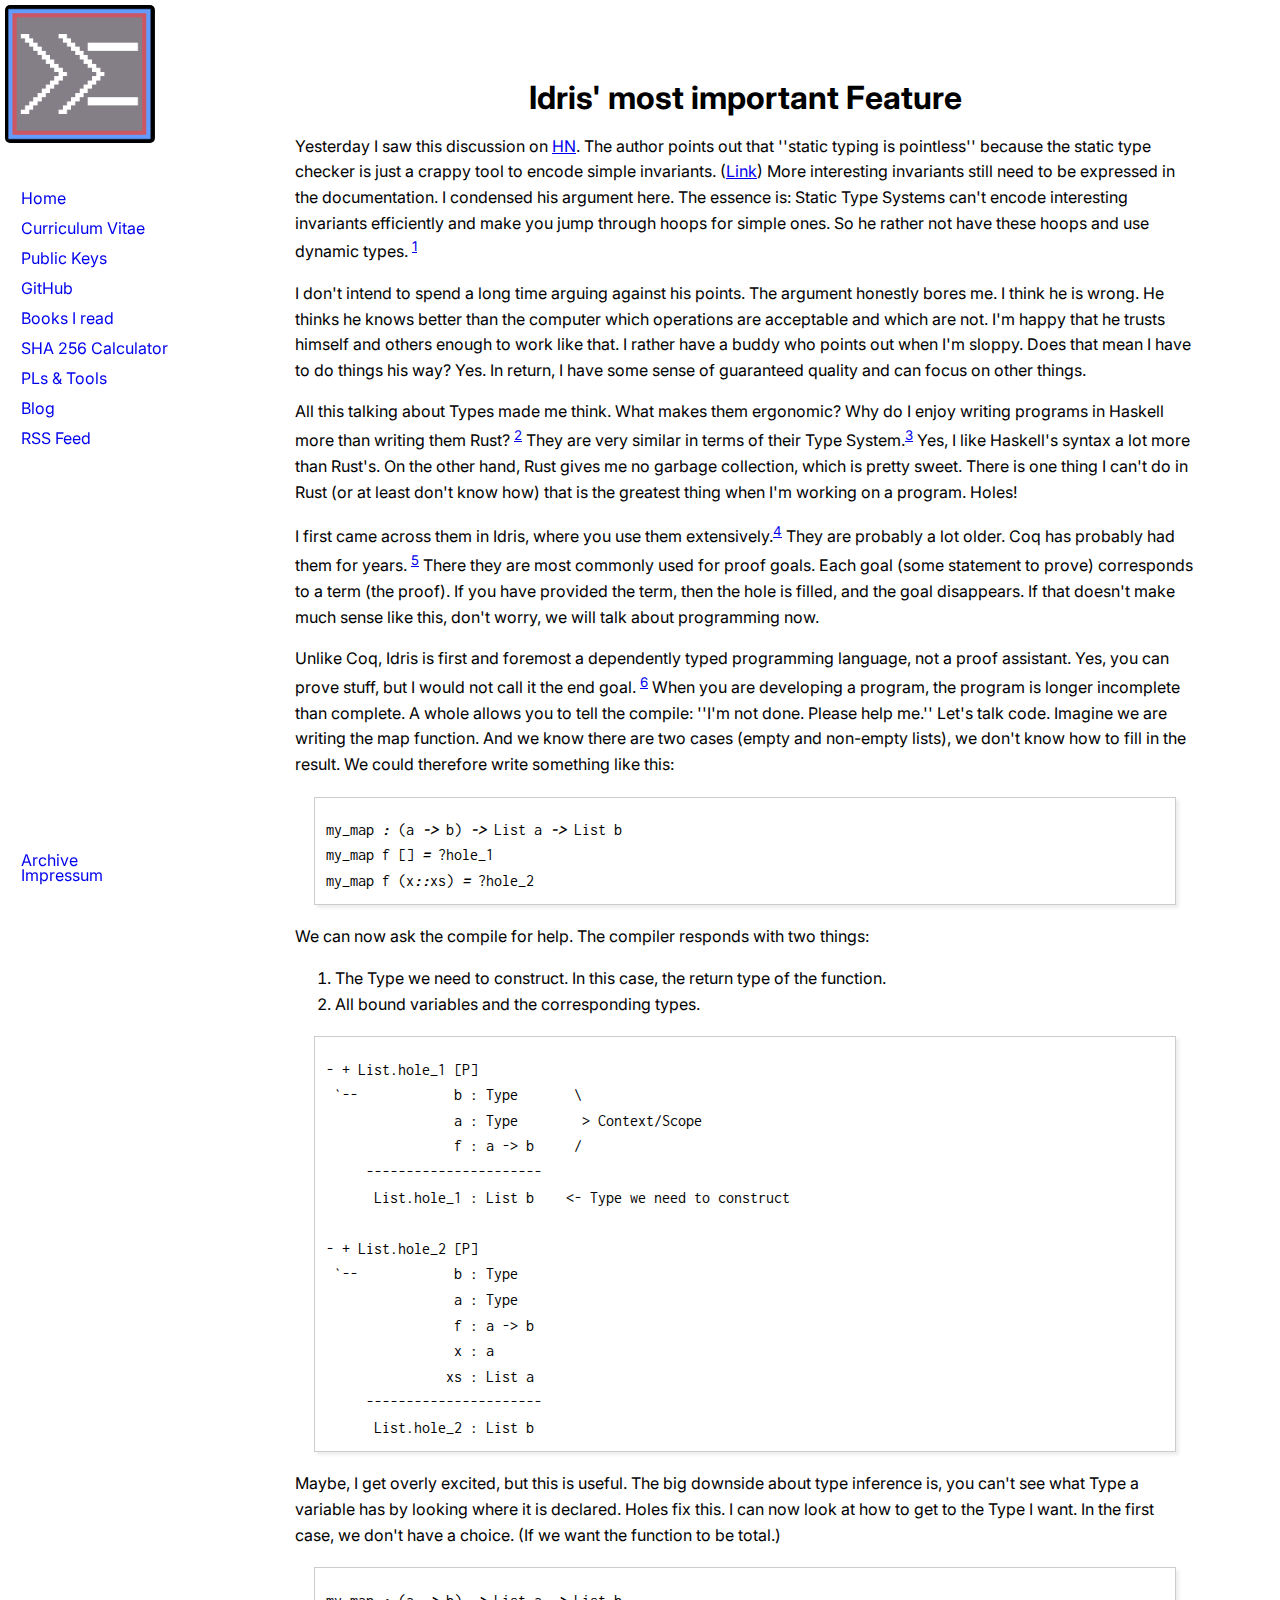
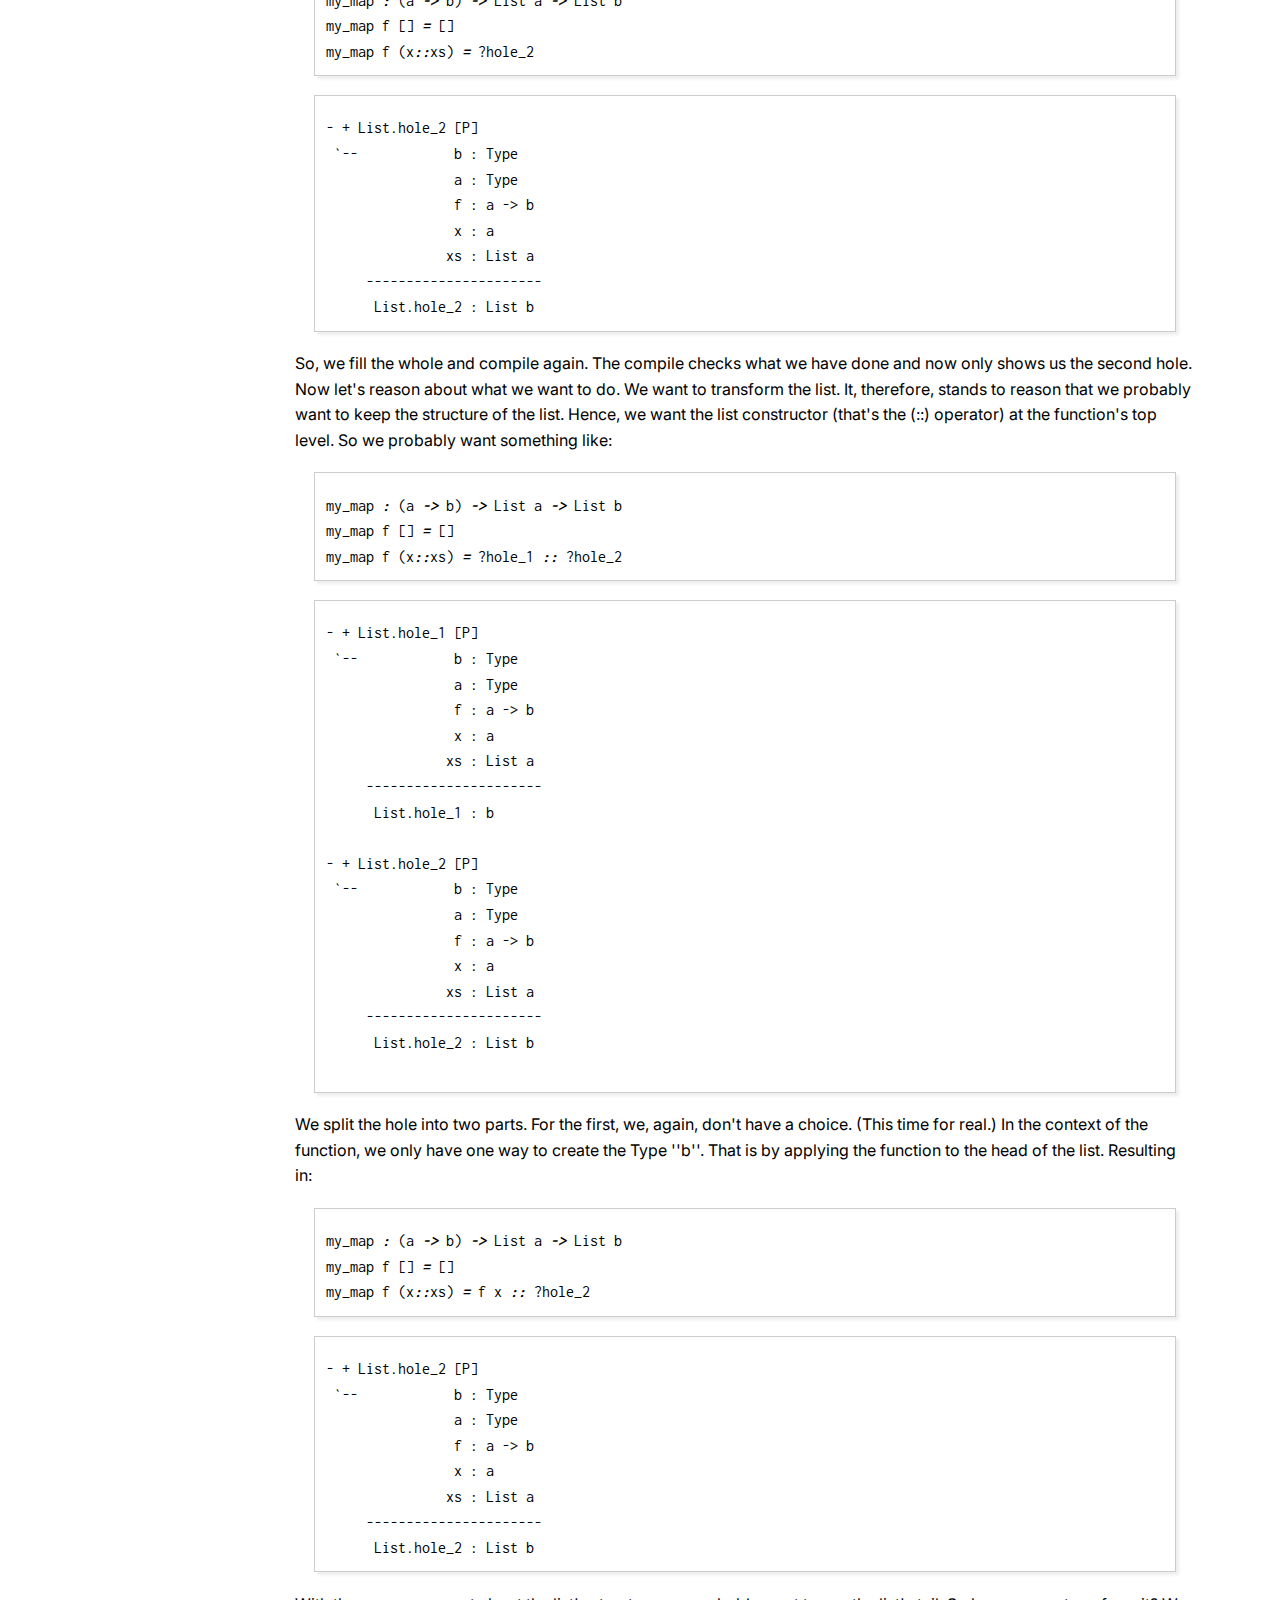
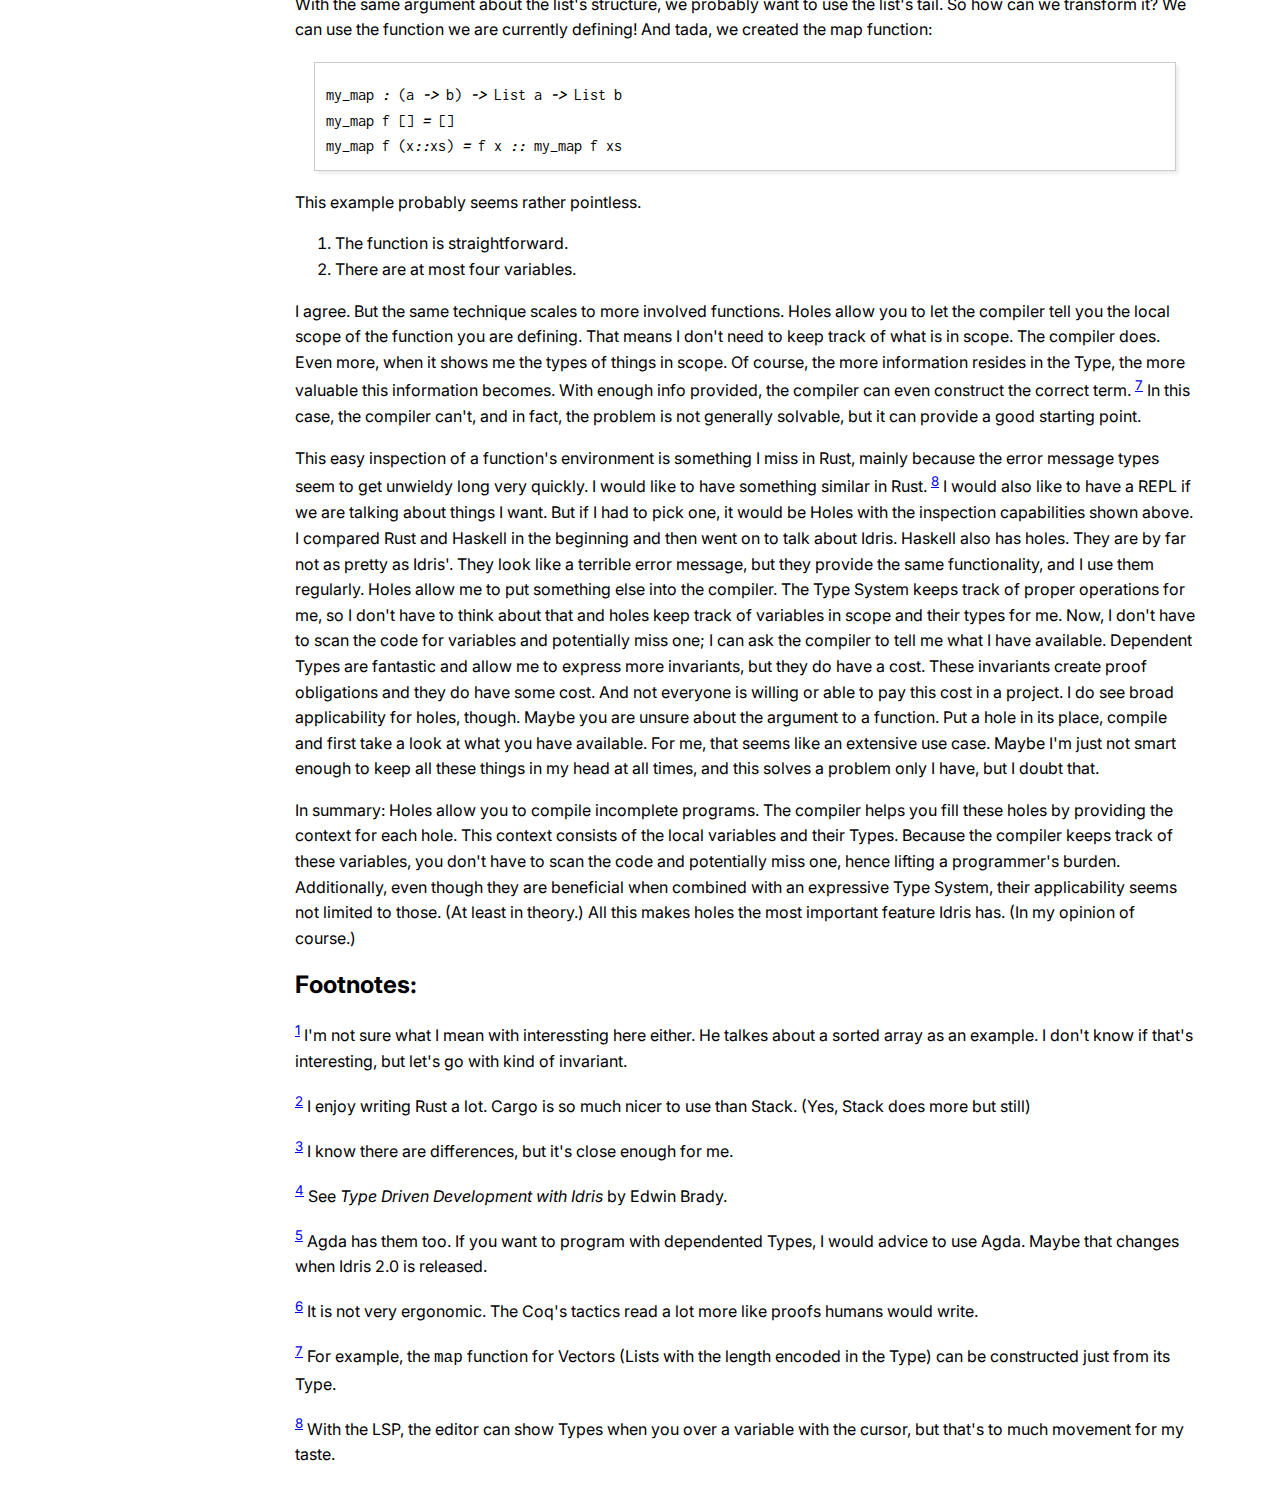
<file: html/holes.html>
<?xml version="1.0" encoding="utf-8"?>
<!DOCTYPE html PUBLIC "-//W3C//DTD XHTML 1.0 Strict//EN"
"http://www.w3.org/TR/xhtml1/DTD/xhtml1-strict.dtd">
<html xmlns="http://www.w3.org/1999/xhtml" lang="en" xml:lang="en">
<head>
<!-- 2021-04-02 Fri 22:35 -->
<meta http-equiv="Content-Type" content="text/html;charset=utf-8" />
<meta name="viewport" content="width=device-width, initial-scale=1" />
<title>Idris' most important Feature</title>
<meta name="generator" content="Org mode" />
<meta name="author" content="Richard Stewing Richard Stewing" />
<style type="text/css">
 <!--/*--><![CDATA[/*><!--*/
  .title  { text-align: center;
             margin-bottom: .2em; }
  .subtitle { text-align: center;
              font-size: medium;
              font-weight: bold;
              margin-top:0; }
  .todo   { font-family: monospace; color: red; }
  .done   { font-family: monospace; color: green; }
  .priority { font-family: monospace; color: orange; }
  .tag    { background-color: #eee; font-family: monospace;
            padding: 2px; font-size: 80%; font-weight: normal; }
  .timestamp { color: #bebebe; }
  .timestamp-kwd { color: #5f9ea0; }
  .org-right  { margin-left: auto; margin-right: 0px;  text-align: right; }
  .org-left   { margin-left: 0px;  margin-right: auto; text-align: left; }
  .org-center { margin-left: auto; margin-right: auto; text-align: center; }
  .underline { text-decoration: underline; }
  #postamble p, #preamble p { font-size: 90%; margin: .2em; }
  p.verse { margin-left: 3%; }
  pre {
    border: 1px solid #ccc;
    box-shadow: 3px 3px 3px #eee;
    padding: 8pt;
    font-family: monospace;
    overflow: auto;
    margin: 1.2em;
  }
  pre.src {
    position: relative;
    overflow: visible;
    padding-top: 1.2em;
  }
  pre.src:before {
    display: none;
    position: absolute;
    background-color: white;
    top: -10px;
    right: 10px;
    padding: 3px;
    border: 1px solid black;
  }
  pre.src:hover:before { display: inline;}
  /* Languages per Org manual */
  pre.src-asymptote:before { content: 'Asymptote'; }
  pre.src-awk:before { content: 'Awk'; }
  pre.src-C:before { content: 'C'; }
  /* pre.src-C++ doesn't work in CSS */
  pre.src-clojure:before { content: 'Clojure'; }
  pre.src-css:before { content: 'CSS'; }
  pre.src-D:before { content: 'D'; }
  pre.src-ditaa:before { content: 'ditaa'; }
  pre.src-dot:before { content: 'Graphviz'; }
  pre.src-calc:before { content: 'Emacs Calc'; }
  pre.src-emacs-lisp:before { content: 'Emacs Lisp'; }
  pre.src-fortran:before { content: 'Fortran'; }
  pre.src-gnuplot:before { content: 'gnuplot'; }
  pre.src-haskell:before { content: 'Haskell'; }
  pre.src-hledger:before { content: 'hledger'; }
  pre.src-java:before { content: 'Java'; }
  pre.src-js:before { content: 'Javascript'; }
  pre.src-latex:before { content: 'LaTeX'; }
  pre.src-ledger:before { content: 'Ledger'; }
  pre.src-lisp:before { content: 'Lisp'; }
  pre.src-lilypond:before { content: 'Lilypond'; }
  pre.src-lua:before { content: 'Lua'; }
  pre.src-matlab:before { content: 'MATLAB'; }
  pre.src-mscgen:before { content: 'Mscgen'; }
  pre.src-ocaml:before { content: 'Objective Caml'; }
  pre.src-octave:before { content: 'Octave'; }
  pre.src-org:before { content: 'Org mode'; }
  pre.src-oz:before { content: 'OZ'; }
  pre.src-plantuml:before { content: 'Plantuml'; }
  pre.src-processing:before { content: 'Processing.js'; }
  pre.src-python:before { content: 'Python'; }
  pre.src-R:before { content: 'R'; }
  pre.src-ruby:before { content: 'Ruby'; }
  pre.src-sass:before { content: 'Sass'; }
  pre.src-scheme:before { content: 'Scheme'; }
  pre.src-screen:before { content: 'Gnu Screen'; }
  pre.src-sed:before { content: 'Sed'; }
  pre.src-sh:before { content: 'shell'; }
  pre.src-sql:before { content: 'SQL'; }
  pre.src-sqlite:before { content: 'SQLite'; }
  /* additional languages in org.el's org-babel-load-languages alist */
  pre.src-forth:before { content: 'Forth'; }
  pre.src-io:before { content: 'IO'; }
  pre.src-J:before { content: 'J'; }
  pre.src-makefile:before { content: 'Makefile'; }
  pre.src-maxima:before { content: 'Maxima'; }
  pre.src-perl:before { content: 'Perl'; }
  pre.src-picolisp:before { content: 'Pico Lisp'; }
  pre.src-scala:before { content: 'Scala'; }
  pre.src-shell:before { content: 'Shell Script'; }
  pre.src-ebnf2ps:before { content: 'ebfn2ps'; }
  /* additional language identifiers per "defun org-babel-execute"
       in ob-*.el */
  pre.src-cpp:before  { content: 'C++'; }
  pre.src-abc:before  { content: 'ABC'; }
  pre.src-coq:before  { content: 'Coq'; }
  pre.src-groovy:before  { content: 'Groovy'; }
  /* additional language identifiers from org-babel-shell-names in
     ob-shell.el: ob-shell is the only babel language using a lambda to put
     the execution function name together. */
  pre.src-bash:before  { content: 'bash'; }
  pre.src-csh:before  { content: 'csh'; }
  pre.src-ash:before  { content: 'ash'; }
  pre.src-dash:before  { content: 'dash'; }
  pre.src-ksh:before  { content: 'ksh'; }
  pre.src-mksh:before  { content: 'mksh'; }
  pre.src-posh:before  { content: 'posh'; }
  /* Additional Emacs modes also supported by the LaTeX listings package */
  pre.src-ada:before { content: 'Ada'; }
  pre.src-asm:before { content: 'Assembler'; }
  pre.src-caml:before { content: 'Caml'; }
  pre.src-delphi:before { content: 'Delphi'; }
  pre.src-html:before { content: 'HTML'; }
  pre.src-idl:before { content: 'IDL'; }
  pre.src-mercury:before { content: 'Mercury'; }
  pre.src-metapost:before { content: 'MetaPost'; }
  pre.src-modula-2:before { content: 'Modula-2'; }
  pre.src-pascal:before { content: 'Pascal'; }
  pre.src-ps:before { content: 'PostScript'; }
  pre.src-prolog:before { content: 'Prolog'; }
  pre.src-simula:before { content: 'Simula'; }
  pre.src-tcl:before { content: 'tcl'; }
  pre.src-tex:before { content: 'TeX'; }
  pre.src-plain-tex:before { content: 'Plain TeX'; }
  pre.src-verilog:before { content: 'Verilog'; }
  pre.src-vhdl:before { content: 'VHDL'; }
  pre.src-xml:before { content: 'XML'; }
  pre.src-nxml:before { content: 'XML'; }
  /* add a generic configuration mode; LaTeX export needs an additional
     (add-to-list 'org-latex-listings-langs '(conf " ")) in .emacs */
  pre.src-conf:before { content: 'Configuration File'; }

  table { border-collapse:collapse; }
  caption.t-above { caption-side: top; }
  caption.t-bottom { caption-side: bottom; }
  td, th { vertical-align:top;  }
  th.org-right  { text-align: center;  }
  th.org-left   { text-align: center;   }
  th.org-center { text-align: center; }
  td.org-right  { text-align: right;  }
  td.org-left   { text-align: left;   }
  td.org-center { text-align: center; }
  dt { font-weight: bold; }
  .footpara { display: inline; }
  .footdef  { margin-bottom: 1em; }
  .figure { padding: 1em; }
  .figure p { text-align: center; }
  .equation-container {
    display: table;
    text-align: center;
    width: 100%;
  }
  .equation {
    vertical-align: middle;
  }
  .equation-label {
    display: table-cell;
    text-align: right;
    vertical-align: middle;
  }
  .inlinetask {
    padding: 10px;
    border: 2px solid gray;
    margin: 10px;
    background: #ffffcc;
  }
  #org-div-home-and-up
   { text-align: right; font-size: 70%; white-space: nowrap; }
  textarea { overflow-x: auto; }
  .linenr { font-size: smaller }
  .code-highlighted { background-color: #ffff00; }
  .org-info-js_info-navigation { border-style: none; }
  #org-info-js_console-label
    { font-size: 10px; font-weight: bold; white-space: nowrap; }
  .org-info-js_search-highlight
    { background-color: #ffff00; color: #000000; font-weight: bold; }
  .org-svg { width: 90%; }
  /*]]>*/-->
</style>
<link rel="stylesheet" href="../css/main.css">
<link rel="icon" type="image/png" href="/img/logo-full-size.png">
<script type="text/javascript">
/*
@licstart  The following is the entire license notice for the
JavaScript code in this tag.

Copyright (C) 2012-2020 Free Software Foundation, Inc.

The JavaScript code in this tag is free software: you can
redistribute it and/or modify it under the terms of the GNU
General Public License (GNU GPL) as published by the Free Software
Foundation, either version 3 of the License, or (at your option)
any later version.  The code is distributed WITHOUT ANY WARRANTY;
without even the implied warranty of MERCHANTABILITY or FITNESS
FOR A PARTICULAR PURPOSE.  See the GNU GPL for more details.

As additional permission under GNU GPL version 3 section 7, you
may distribute non-source (e.g., minimized or compacted) forms of
that code without the copy of the GNU GPL normally required by
section 4, provided you include this license notice and a URL
through which recipients can access the Corresponding Source.


@licend  The above is the entire license notice
for the JavaScript code in this tag.
*/
<!--/*--><![CDATA[/*><!--*/
 function CodeHighlightOn(elem, id)
 {
   var target = document.getElementById(id);
   if(null != target) {
     elem.cacheClassElem = elem.className;
     elem.cacheClassTarget = target.className;
     target.className = "code-highlighted";
     elem.className   = "code-highlighted";
   }
 }
 function CodeHighlightOff(elem, id)
 {
   var target = document.getElementById(id);
   if(elem.cacheClassElem)
     elem.className = elem.cacheClassElem;
   if(elem.cacheClassTarget)
     target.className = elem.cacheClassTarget;
 }
/*]]>*///-->
</script>
</head>
<body>
<div id="org-div-home-and-up">
 <a accesskey="h" href=""> UP </a>
 |
 <a accesskey="H" href="https://stewing.dev"> HOME </a>
</div><div id="content">
<h1 class="title">Idris' most important Feature</h1>

<span class="open-button" id="open-button" onclick="openNav()">&#9776;</span>
<div class="sidenav" id="sidenav">
<a href="javascript:void(0)" class="close-button" onclick="closeNav()" id="close-button">&times;</a>
<a href="index.html" style position: fixed; top: 5px; left: 5px;>
<img src="../img/logo-full-size.png" alt="logo-full-size.png" width="150px" style="position: fixed; top: 5px; left: 5px;">
</a>

<p style="position: fixed; top: 180px; left: 5px;">
<a href="../html/index.html" style="position: fixed; top: 180px; left: 5px;">Home</a>
</p>

<p style="position: fixed; top: 210px; left: 5px;">
<a href="../html/CV-en-richard-stewing.html" style="position: fixed; top: 210px; left: 5px;">Curriculum Vitae</a>
</p>

<p style="position: fixed; top: 240px; left: 5px;">
<a href="../html/Keys.html" style="position: fixed; top: 240px; left: 5px;">Public Keys</a>
</p>

<p style="position: fixed; top: 270px; left: 5px;">
<a href="https://github.com/haetze/" style="position: fixed; top: 270px; left: 5px;">GitHub</a>
</p>

<p style="position: fixed; top: 300px; left: 5px;">
<a href="../html/books.html" style="position: fixed; top: 300px; left: 5px;">Books I read</a>
</p>

<p style="position: fixed; top: 330px; left: 5px;">
<a href="../html/SHA-256.html" style="position: fixed; top: 330px; left: 5px;">SHA 256 Calculator</a>
</p>

<p style="position: fixed; top: 360px; left: 5px;">
<a href="../html/Programming-Languages.html" style="position: fixed; top: 360px; left: 5px;">PLs &amp; Tools</a>
</p>

<p style="position: fixed; top: 390px; left: 5px;">
<a href="../html/blog.html" style="position: fixed; top: 390px; left: 5px;">Blog</a>
</p>

<p style="position: fixed; top: 420px; left: 5px;">
<a href="../html/feed.xml" style="position: fixed; top: 420px; left: 5px;">RSS Feed</a>
</p>

<p style="position: fixed; bottom: 20px; left: 5px;">
<a href="../html/archive.html" style="position: fixed; bottom: 20px; left: 5px;">Archive</a>
</p>

<p style="position: fixed; bottom: 5px; left: 5px;">
<a href="../html/impressum.html" style="position: fixed; bottom: 5px; left: 5px;">Impressum</a>
</p>

</div>



<script type="text/javascript">
function openNav() {
  document.getElementById("sidenav").style.width = "200px";
  document.body.style.paddingLeft = "210px";

  document.getElementById("close-button").style.pointerEvents = "all";
  document.getElementById("sidenav").style.pointerEvents = "all";

  document.getElementById("close-button").style.visibility = "visible";
  document.getElementById("sidenav").style.visibility = "visible";
  document.getElementById("open-button").style.visibility = "hidden";
}

function closeNav() {
  document.getElementById("sidenav").style.width = "0px";
  document.body.style.paddingLeft = "10px";

  document.getElementById("sidenav").style.pointerEvents = "none";
  document.getElementById("close-button").style.pointerEvents = "none";

  document.getElementById("close-button").style.visibility = "hidden";
  document.getElementById("sidenav").style.visibility = "hidden";
  document.getElementById("open-button").style.visibility = "visible";
}

document.body.onscroll = function(e) { 
  var x = window.matchMedia("(max-width: 450px)")
  if(0<e.currentTarget.scrollX && x.matches) { 
    closeNav();
  } 
}

</script>

<p>
Yesterday I saw this discussion on <a href="https://news.ycombinator.com/item?id=25978190">HN</a>. 
The author points out that ''static typing is pointless'' because the static type checker is just a crappy tool to encode simple invariants. (<a href="https://medium.com/better-programming/why-i-still-lisp-and-you-should-too-18a2ae36bd8">Link</a>)
More interesting invariants still need to be expressed in the documentation. 
I condensed his argument here. 
The essence is: Static Type Systems can't encode interesting invariants efficiently and make you jump through hoops for simple ones. 
So he rather not have these hoops and use dynamic types. <sup><a id="fnr.1" class="footref" href="#fn.1">1</a></sup>
</p>

<p>
I don't intend to spend a long time arguing against his points. 
The argument honestly bores me. 
I think he is wrong. 
He thinks he knows better than the computer which operations are acceptable and which are not. 
I'm happy that he trusts himself and others enough to work like that. 
I rather have a buddy who points out when I'm sloppy. 
Does that mean I have to do things his way? Yes. 
In return, I have some sense of guaranteed quality and can focus on other things. 
</p>

<p>
All this talking about Types made me think.
What makes them ergonomic? Why do I enjoy writing programs in Haskell more than writing them Rust? <sup><a id="fnr.2" class="footref" href="#fn.2">2</a></sup>
They are very similar in terms of their Type System.<sup><a id="fnr.3" class="footref" href="#fn.3">3</a></sup> 
Yes, I like Haskell's syntax a lot more than Rust's. 
On the other hand, Rust gives me no garbage collection, which is pretty sweet. 
There is one thing I can't do in Rust (or at least don't know how) that is the greatest thing when I'm working on a program. 
Holes!
</p>

<p>
I first came across them in Idris, where you use them extensively.<sup><a id="fnr.4" class="footref" href="#fn.4">4</a></sup>
They are probably a lot older. 
Coq has probably had them for years. <sup><a id="fnr.5" class="footref" href="#fn.5">5</a></sup>
There they are most commonly used for proof goals. 
Each goal (some statement to prove) corresponds to a term (the proof). 
If you have provided the term, then the hole is filled, and the goal disappears. 
If that doesn't make much sense like this, don't worry, we will talk about programming now. 
</p>

<p>
Unlike Coq, Idris is first and foremost a dependently typed programming language, not a proof assistant. 
Yes, you can prove stuff, but I would not call it the end goal. <sup><a id="fnr.6" class="footref" href="#fn.6">6</a></sup>
When you are developing a program, the program is longer incomplete than complete. 
A whole allows you to tell the compile: 
''I'm not done. Please help me.''
Let's talk code.
Imagine we are writing the map function. 
And we know there are two cases (empty and non-empty lists), we don't know how to fill in the result. 
We could therefore write something like this:
</p>

<div class="org-src-container">
<pre class="src src-idris">my_map <span style="font-weight: bold; font-style: italic;">:</span> (a <span style="font-weight: bold; font-style: italic;">-&gt;</span> b) <span style="font-weight: bold; font-style: italic;">-&gt;</span> List a <span style="font-weight: bold; font-style: italic;">-&gt;</span> List b
my_map f [] <span style="font-weight: bold; font-style: italic;">=</span> ?hole_1
my_map f (x<span style="font-weight: bold; font-style: italic;">::</span>xs) <span style="font-weight: bold; font-style: italic;">=</span> ?hole_2
</pre>
</div>

<p>
We can now ask the compile for help. The compiler responds with two things:
</p>
<ol class="org-ol">
<li>The Type we need to construct. In this case, the return type of the function.</li>
<li>All bound variables and the corresponding types.</li>
</ol>

<div class="org-src-container">
<pre class="src src-verbatim">- + List.hole_1 [P]
 `--            b : Type       \
		a : Type        &gt; Context/Scope
		f : a -&gt; b     /
     ----------------------
      List.hole_1 : List b    &lt;- Type we need to construct

- + List.hole_2 [P]
 `--            b : Type
		a : Type
		f : a -&gt; b
		x : a
	       xs : List a
     ----------------------
      List.hole_2 : List b
</pre>
</div>

<p>
Maybe, I get overly excited, but this is useful. 
The big downside about type inference is, you can't see what Type a variable has by looking where it is declared. 
Holes fix this. 
I can now look at how to get to the Type I want. 
In the first case, we don't have a choice. 
(If we want the function to be total.)
</p>

<div class="org-src-container">
<pre class="src src-idris">my_map <span style="font-weight: bold; font-style: italic;">:</span> (a <span style="font-weight: bold; font-style: italic;">-&gt;</span> b) <span style="font-weight: bold; font-style: italic;">-&gt;</span> List a <span style="font-weight: bold; font-style: italic;">-&gt;</span> List b
my_map f [] <span style="font-weight: bold; font-style: italic;">=</span> []
my_map f (x<span style="font-weight: bold; font-style: italic;">::</span>xs) <span style="font-weight: bold; font-style: italic;">=</span> ?hole_2
</pre>
</div>

<div class="org-src-container">
<pre class="src src-verbatim">- + List.hole_2 [P]
 `--            b : Type
		a : Type
		f : a -&gt; b
		x : a
	       xs : List a
     ----------------------
      List.hole_2 : List b
</pre>
</div>

<p>
So, we fill the whole and compile again. 
The compile checks what we have done and now only shows us the second hole. 
Now let's reason about what we want to do. 
We want to transform the list. 
It, therefore, stands to reason that we probably want to keep the structure of the list. 
Hence, we want the list constructor (that's the (::) operator) at the function's top level. 
So we probably want something like:
</p>

<div class="org-src-container">
<pre class="src src-idris">my_map <span style="font-weight: bold; font-style: italic;">:</span> (a <span style="font-weight: bold; font-style: italic;">-&gt;</span> b) <span style="font-weight: bold; font-style: italic;">-&gt;</span> List a <span style="font-weight: bold; font-style: italic;">-&gt;</span> List b
my_map f [] <span style="font-weight: bold; font-style: italic;">=</span> []
my_map f (x<span style="font-weight: bold; font-style: italic;">::</span>xs) <span style="font-weight: bold; font-style: italic;">=</span> ?hole_1 <span style="font-weight: bold; font-style: italic;">::</span> ?hole_2
</pre>
</div>

<div class="org-src-container">
<pre class="src src-verbatim">- + List.hole_1 [P]
 `--            b : Type
		a : Type
		f : a -&gt; b
		x : a
	       xs : List a
     ----------------------
      List.hole_1 : b

- + List.hole_2 [P]
 `--            b : Type
		a : Type
		f : a -&gt; b
		x : a
	       xs : List a
     ----------------------
      List.hole_2 : List b

</pre>
</div>

<p>
We split the hole into two parts. 
For the first, we, again, don't have a choice. 
(This time for real.) 
In the context of the function, we only have one way to create the Type ''b''. 
That is by applying the function to the head of the list. 
Resulting in:
</p>

<div class="org-src-container">
<pre class="src src-idris">my_map <span style="font-weight: bold; font-style: italic;">:</span> (a <span style="font-weight: bold; font-style: italic;">-&gt;</span> b) <span style="font-weight: bold; font-style: italic;">-&gt;</span> List a <span style="font-weight: bold; font-style: italic;">-&gt;</span> List b
my_map f [] <span style="font-weight: bold; font-style: italic;">=</span> []
my_map f (x<span style="font-weight: bold; font-style: italic;">::</span>xs) <span style="font-weight: bold; font-style: italic;">=</span> f x <span style="font-weight: bold; font-style: italic;">::</span> ?hole_2
</pre>
</div>

<div class="org-src-container">
<pre class="src src-verbatim">- + List.hole_2 [P]
 `--            b : Type
		a : Type
		f : a -&gt; b
		x : a
	       xs : List a
     ----------------------
      List.hole_2 : List b
</pre>
</div>

<p>
With the same argument about the list's structure, we probably want to use the list's tail. 
So how can we transform it? 
We can use the function we are currently defining! 
And tada, we created the map function:
</p>

<div class="org-src-container">
<pre class="src src-idris">my_map <span style="font-weight: bold; font-style: italic;">:</span> (a <span style="font-weight: bold; font-style: italic;">-&gt;</span> b) <span style="font-weight: bold; font-style: italic;">-&gt;</span> List a <span style="font-weight: bold; font-style: italic;">-&gt;</span> List b
my_map f [] <span style="font-weight: bold; font-style: italic;">=</span> []
my_map f (x<span style="font-weight: bold; font-style: italic;">::</span>xs) <span style="font-weight: bold; font-style: italic;">=</span> f x <span style="font-weight: bold; font-style: italic;">::</span> my_map f xs
</pre>
</div>

<p>
This example probably seems rather pointless. 
</p>
<ol class="org-ol">
<li>The function is straightforward.</li>
<li>There are at most four variables.</li>
</ol>

<p>
I agree. 
But the same technique scales to more involved functions. 
Holes allow you to let the compiler tell you the local scope of the function you are defining. 
That means I don't need to keep track of what is in scope. 
The compiler does. 
Even more, when it shows me the types of things in scope. 
Of course, the more information resides in the Type, the more valuable this information becomes. 
With enough info provided, the compiler can even construct the correct term. <sup><a id="fnr.7" class="footref" href="#fn.7">7</a></sup> 
In this case, the compiler can't, and in fact, the problem is not generally solvable, but it can provide a good starting point.
</p>

<p>
This easy inspection of a function's environment is something I miss in Rust, mainly because the error message types seem to get unwieldy long very quickly. 
I would like to have something similar in Rust. <sup><a id="fnr.8" class="footref" href="#fn.8">8</a></sup>
I would also like to have a REPL if we are talking about things I want. 
But if I had to pick one, it would be Holes with the inspection capabilities shown above. 
I compared Rust and Haskell in the beginning and then went on to talk about Idris. 
Haskell also has holes. 
They are by far not as pretty as Idris'. 
They look like a terrible error message, but they provide the same functionality, and I use them regularly. 
Holes allow me to put something else into the compiler. 
The Type System keeps track of proper operations for me, so I don't have to think about that and holes keep track of variables in scope and their types for me. 
Now, I don't have to scan the code for variables and potentially miss one; I can ask the compiler to tell me what I have available. 
Dependent Types are fantastic and allow me to express more invariants, but they do have a cost. 
These invariants create proof obligations and they do have some cost. 
And not everyone is willing or able to pay this cost in a project. 
I do see broad applicability for holes, though. 
Maybe you are unsure about the argument to a function. 
Put a hole in its place, compile and first take a look at what you have available. 
For me, that seems like an extensive use case. 
Maybe I'm just not smart enough to keep all these things in my head at all times, and this solves a problem only I have, but I doubt that. 
</p>

<p>
In summary: Holes allow you to compile incomplete programs. 
The compiler helps you fill these holes by providing the context for each hole. 
This context consists of the local variables and their Types. 
Because the compiler keeps track of these variables, you don't have to scan the code and potentially miss one, hence lifting a programmer's burden. 
Additionally, even though they are beneficial when combined with an expressive Type System, their applicability seems not limited to those. 
(At least in theory.)
All this makes holes the most important feature Idris has. (In my opinion of course.)
</p>
<div id="footnotes">
<h2 class="footnotes">Footnotes: </h2>
<div id="text-footnotes">

<div class="footdef"><sup><a id="fn.1" class="footnum" href="#fnr.1">1</a></sup> <div class="footpara"><p class="footpara">I'm not sure what I mean with interessting here either.
 He talkes about a sorted array as an example. 
I don't know if that's interesting, but let's go with kind of invariant.</p></div></div>

<div class="footdef"><sup><a id="fn.2" class="footnum" href="#fnr.2">2</a></sup> <div class="footpara"><p class="footpara">I enjoy writing Rust a lot. Cargo is so much nicer to use than Stack. (Yes, Stack does more but still)</p></div></div>

<div class="footdef"><sup><a id="fn.3" class="footnum" href="#fnr.3">3</a></sup> <div class="footpara"><p class="footpara">I know there are differences, but it's close enough for me.</p></div></div>

<div class="footdef"><sup><a id="fn.4" class="footnum" href="#fnr.4">4</a></sup> <div class="footpara"><p class="footpara">See <i>Type Driven Development with Idris</i> by Edwin Brady.</p></div></div>

<div class="footdef"><sup><a id="fn.5" class="footnum" href="#fnr.5">5</a></sup> <div class="footpara"><p class="footpara">Agda has them too. If you want to program with dependented Types, I would advice to use Agda. Maybe that changes when Idris 2.0 is released.</p></div></div>

<div class="footdef"><sup><a id="fn.6" class="footnum" href="#fnr.6">6</a></sup> <div class="footpara"><p class="footpara">It is not very ergonomic. The Coq's tactics read a lot more like proofs humans would write.</p></div></div>

<div class="footdef"><sup><a id="fn.7" class="footnum" href="#fnr.7">7</a></sup> <div class="footpara"><p class="footpara">For example, the <code>map</code> function for Vectors (Lists with the length encoded in the Type) can be constructed just from its Type.</p></div></div>

<div class="footdef"><sup><a id="fn.8" class="footnum" href="#fnr.8">8</a></sup> <div class="footpara"><p class="footpara">With the LSP, the editor can show Types when you over a variable with the cursor, but that's to much movement for my taste.</p></div></div>


</div>
</div></div>
</body>
</html>
</file>
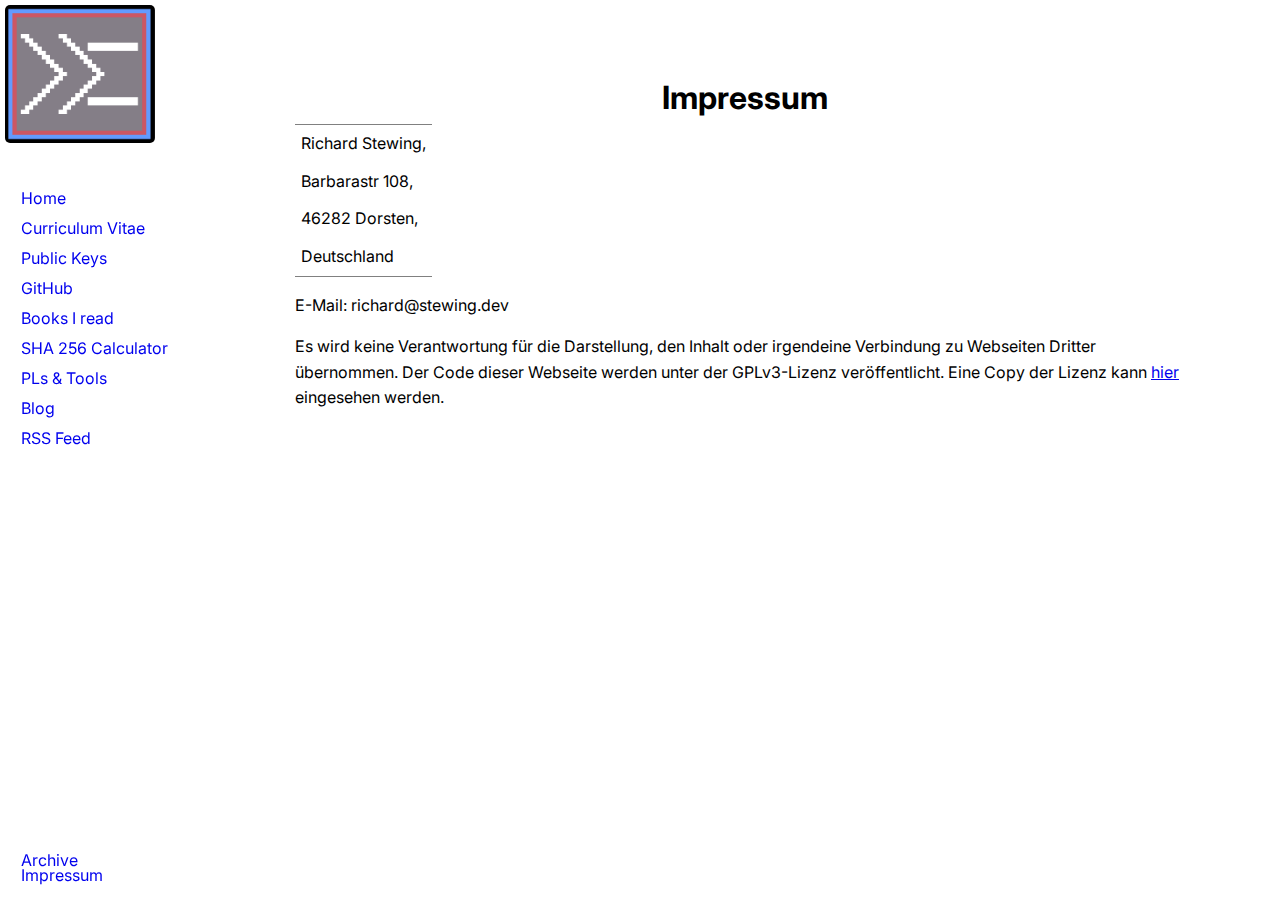
<file: html/impressum.html>
<?xml version="1.0" encoding="utf-8"?>
<!DOCTYPE html PUBLIC "-//W3C//DTD XHTML 1.0 Strict//EN"
"http://www.w3.org/TR/xhtml1/DTD/xhtml1-strict.dtd">
<html xmlns="http://www.w3.org/1999/xhtml" lang="en" xml:lang="en">
<head>
<!-- 2021-04-02 Fri 22:39 -->
<meta http-equiv="Content-Type" content="text/html;charset=utf-8" />
<meta name="viewport" content="width=device-width, initial-scale=1" />
<title>Impressum</title>
<meta name="generator" content="Org mode" />
<meta name="author" content="Richard Stewing Richard Stewing" />
<style type="text/css">
 <!--/*--><![CDATA[/*><!--*/
  .title  { text-align: center;
             margin-bottom: .2em; }
  .subtitle { text-align: center;
              font-size: medium;
              font-weight: bold;
              margin-top:0; }
  .todo   { font-family: monospace; color: red; }
  .done   { font-family: monospace; color: green; }
  .priority { font-family: monospace; color: orange; }
  .tag    { background-color: #eee; font-family: monospace;
            padding: 2px; font-size: 80%; font-weight: normal; }
  .timestamp { color: #bebebe; }
  .timestamp-kwd { color: #5f9ea0; }
  .org-right  { margin-left: auto; margin-right: 0px;  text-align: right; }
  .org-left   { margin-left: 0px;  margin-right: auto; text-align: left; }
  .org-center { margin-left: auto; margin-right: auto; text-align: center; }
  .underline { text-decoration: underline; }
  #postamble p, #preamble p { font-size: 90%; margin: .2em; }
  p.verse { margin-left: 3%; }
  pre {
    border: 1px solid #ccc;
    box-shadow: 3px 3px 3px #eee;
    padding: 8pt;
    font-family: monospace;
    overflow: auto;
    margin: 1.2em;
  }
  pre.src {
    position: relative;
    overflow: visible;
    padding-top: 1.2em;
  }
  pre.src:before {
    display: none;
    position: absolute;
    background-color: white;
    top: -10px;
    right: 10px;
    padding: 3px;
    border: 1px solid black;
  }
  pre.src:hover:before { display: inline;}
  /* Languages per Org manual */
  pre.src-asymptote:before { content: 'Asymptote'; }
  pre.src-awk:before { content: 'Awk'; }
  pre.src-C:before { content: 'C'; }
  /* pre.src-C++ doesn't work in CSS */
  pre.src-clojure:before { content: 'Clojure'; }
  pre.src-css:before { content: 'CSS'; }
  pre.src-D:before { content: 'D'; }
  pre.src-ditaa:before { content: 'ditaa'; }
  pre.src-dot:before { content: 'Graphviz'; }
  pre.src-calc:before { content: 'Emacs Calc'; }
  pre.src-emacs-lisp:before { content: 'Emacs Lisp'; }
  pre.src-fortran:before { content: 'Fortran'; }
  pre.src-gnuplot:before { content: 'gnuplot'; }
  pre.src-haskell:before { content: 'Haskell'; }
  pre.src-hledger:before { content: 'hledger'; }
  pre.src-java:before { content: 'Java'; }
  pre.src-js:before { content: 'Javascript'; }
  pre.src-latex:before { content: 'LaTeX'; }
  pre.src-ledger:before { content: 'Ledger'; }
  pre.src-lisp:before { content: 'Lisp'; }
  pre.src-lilypond:before { content: 'Lilypond'; }
  pre.src-lua:before { content: 'Lua'; }
  pre.src-matlab:before { content: 'MATLAB'; }
  pre.src-mscgen:before { content: 'Mscgen'; }
  pre.src-ocaml:before { content: 'Objective Caml'; }
  pre.src-octave:before { content: 'Octave'; }
  pre.src-org:before { content: 'Org mode'; }
  pre.src-oz:before { content: 'OZ'; }
  pre.src-plantuml:before { content: 'Plantuml'; }
  pre.src-processing:before { content: 'Processing.js'; }
  pre.src-python:before { content: 'Python'; }
  pre.src-R:before { content: 'R'; }
  pre.src-ruby:before { content: 'Ruby'; }
  pre.src-sass:before { content: 'Sass'; }
  pre.src-scheme:before { content: 'Scheme'; }
  pre.src-screen:before { content: 'Gnu Screen'; }
  pre.src-sed:before { content: 'Sed'; }
  pre.src-sh:before { content: 'shell'; }
  pre.src-sql:before { content: 'SQL'; }
  pre.src-sqlite:before { content: 'SQLite'; }
  /* additional languages in org.el's org-babel-load-languages alist */
  pre.src-forth:before { content: 'Forth'; }
  pre.src-io:before { content: 'IO'; }
  pre.src-J:before { content: 'J'; }
  pre.src-makefile:before { content: 'Makefile'; }
  pre.src-maxima:before { content: 'Maxima'; }
  pre.src-perl:before { content: 'Perl'; }
  pre.src-picolisp:before { content: 'Pico Lisp'; }
  pre.src-scala:before { content: 'Scala'; }
  pre.src-shell:before { content: 'Shell Script'; }
  pre.src-ebnf2ps:before { content: 'ebfn2ps'; }
  /* additional language identifiers per "defun org-babel-execute"
       in ob-*.el */
  pre.src-cpp:before  { content: 'C++'; }
  pre.src-abc:before  { content: 'ABC'; }
  pre.src-coq:before  { content: 'Coq'; }
  pre.src-groovy:before  { content: 'Groovy'; }
  /* additional language identifiers from org-babel-shell-names in
     ob-shell.el: ob-shell is the only babel language using a lambda to put
     the execution function name together. */
  pre.src-bash:before  { content: 'bash'; }
  pre.src-csh:before  { content: 'csh'; }
  pre.src-ash:before  { content: 'ash'; }
  pre.src-dash:before  { content: 'dash'; }
  pre.src-ksh:before  { content: 'ksh'; }
  pre.src-mksh:before  { content: 'mksh'; }
  pre.src-posh:before  { content: 'posh'; }
  /* Additional Emacs modes also supported by the LaTeX listings package */
  pre.src-ada:before { content: 'Ada'; }
  pre.src-asm:before { content: 'Assembler'; }
  pre.src-caml:before { content: 'Caml'; }
  pre.src-delphi:before { content: 'Delphi'; }
  pre.src-html:before { content: 'HTML'; }
  pre.src-idl:before { content: 'IDL'; }
  pre.src-mercury:before { content: 'Mercury'; }
  pre.src-metapost:before { content: 'MetaPost'; }
  pre.src-modula-2:before { content: 'Modula-2'; }
  pre.src-pascal:before { content: 'Pascal'; }
  pre.src-ps:before { content: 'PostScript'; }
  pre.src-prolog:before { content: 'Prolog'; }
  pre.src-simula:before { content: 'Simula'; }
  pre.src-tcl:before { content: 'tcl'; }
  pre.src-tex:before { content: 'TeX'; }
  pre.src-plain-tex:before { content: 'Plain TeX'; }
  pre.src-verilog:before { content: 'Verilog'; }
  pre.src-vhdl:before { content: 'VHDL'; }
  pre.src-xml:before { content: 'XML'; }
  pre.src-nxml:before { content: 'XML'; }
  /* add a generic configuration mode; LaTeX export needs an additional
     (add-to-list 'org-latex-listings-langs '(conf " ")) in .emacs */
  pre.src-conf:before { content: 'Configuration File'; }

  table { border-collapse:collapse; }
  caption.t-above { caption-side: top; }
  caption.t-bottom { caption-side: bottom; }
  td, th { vertical-align:top;  }
  th.org-right  { text-align: center;  }
  th.org-left   { text-align: center;   }
  th.org-center { text-align: center; }
  td.org-right  { text-align: right;  }
  td.org-left   { text-align: left;   }
  td.org-center { text-align: center; }
  dt { font-weight: bold; }
  .footpara { display: inline; }
  .footdef  { margin-bottom: 1em; }
  .figure { padding: 1em; }
  .figure p { text-align: center; }
  .equation-container {
    display: table;
    text-align: center;
    width: 100%;
  }
  .equation {
    vertical-align: middle;
  }
  .equation-label {
    display: table-cell;
    text-align: right;
    vertical-align: middle;
  }
  .inlinetask {
    padding: 10px;
    border: 2px solid gray;
    margin: 10px;
    background: #ffffcc;
  }
  #org-div-home-and-up
   { text-align: right; font-size: 70%; white-space: nowrap; }
  textarea { overflow-x: auto; }
  .linenr { font-size: smaller }
  .code-highlighted { background-color: #ffff00; }
  .org-info-js_info-navigation { border-style: none; }
  #org-info-js_console-label
    { font-size: 10px; font-weight: bold; white-space: nowrap; }
  .org-info-js_search-highlight
    { background-color: #ffff00; color: #000000; font-weight: bold; }
  .org-svg { width: 90%; }
  /*]]>*/-->
</style>
<link rel="stylesheet" href="../css/main.css">
<link rel="icon" type="image/png" href="/img/logo-full-size.png">
<script type="text/javascript">
/*
@licstart  The following is the entire license notice for the
JavaScript code in this tag.

Copyright (C) 2012-2020 Free Software Foundation, Inc.

The JavaScript code in this tag is free software: you can
redistribute it and/or modify it under the terms of the GNU
General Public License (GNU GPL) as published by the Free Software
Foundation, either version 3 of the License, or (at your option)
any later version.  The code is distributed WITHOUT ANY WARRANTY;
without even the implied warranty of MERCHANTABILITY or FITNESS
FOR A PARTICULAR PURPOSE.  See the GNU GPL for more details.

As additional permission under GNU GPL version 3 section 7, you
may distribute non-source (e.g., minimized or compacted) forms of
that code without the copy of the GNU GPL normally required by
section 4, provided you include this license notice and a URL
through which recipients can access the Corresponding Source.


@licend  The above is the entire license notice
for the JavaScript code in this tag.
*/
<!--/*--><![CDATA[/*><!--*/
 function CodeHighlightOn(elem, id)
 {
   var target = document.getElementById(id);
   if(null != target) {
     elem.cacheClassElem = elem.className;
     elem.cacheClassTarget = target.className;
     target.className = "code-highlighted";
     elem.className   = "code-highlighted";
   }
 }
 function CodeHighlightOff(elem, id)
 {
   var target = document.getElementById(id);
   if(elem.cacheClassElem)
     elem.className = elem.cacheClassElem;
   if(elem.cacheClassTarget)
     target.className = elem.cacheClassTarget;
 }
/*]]>*///-->
</script>
</head>
<body>
<div id="org-div-home-and-up">
 <a accesskey="h" href=""> UP </a>
 |
 <a accesskey="H" href="https://stewing.dev"> HOME </a>
</div><div id="content">
<h1 class="title">Impressum</h1>

<span class="open-button" id="open-button" onclick="openNav()">&#9776;</span>
<div class="sidenav" id="sidenav">
<a href="javascript:void(0)" class="close-button" onclick="closeNav()" id="close-button">&times;</a>
<a href="index.html" style position: fixed; top: 5px; left: 5px;>
<img src="../img/logo-full-size.png" alt="logo-full-size.png" width="150px" style="position: fixed; top: 5px; left: 5px;">
</a>

<p style="position: fixed; top: 180px; left: 5px;">
<a href="../html/index.html" style="position: fixed; top: 180px; left: 5px;">Home</a>
</p>

<p style="position: fixed; top: 210px; left: 5px;">
<a href="../html/CV-en-richard-stewing.html" style="position: fixed; top: 210px; left: 5px;">Curriculum Vitae</a>
</p>

<p style="position: fixed; top: 240px; left: 5px;">
<a href="../html/Keys.html" style="position: fixed; top: 240px; left: 5px;">Public Keys</a>
</p>

<p style="position: fixed; top: 270px; left: 5px;">
<a href="https://github.com/haetze/" style="position: fixed; top: 270px; left: 5px;">GitHub</a>
</p>

<p style="position: fixed; top: 300px; left: 5px;">
<a href="../html/books.html" style="position: fixed; top: 300px; left: 5px;">Books I read</a>
</p>

<p style="position: fixed; top: 330px; left: 5px;">
<a href="../html/SHA-256.html" style="position: fixed; top: 330px; left: 5px;">SHA 256 Calculator</a>
</p>

<p style="position: fixed; top: 360px; left: 5px;">
<a href="../html/Programming-Languages.html" style="position: fixed; top: 360px; left: 5px;">PLs &amp; Tools</a>
</p>

<p style="position: fixed; top: 390px; left: 5px;">
<a href="../html/blog.html" style="position: fixed; top: 390px; left: 5px;">Blog</a>
</p>

<p style="position: fixed; top: 420px; left: 5px;">
<a href="../html/feed.xml" style="position: fixed; top: 420px; left: 5px;">RSS Feed</a>
</p>

<p style="position: fixed; bottom: 20px; left: 5px;">
<a href="../html/archive.html" style="position: fixed; bottom: 20px; left: 5px;">Archive</a>
</p>

<p style="position: fixed; bottom: 5px; left: 5px;">
<a href="../html/impressum.html" style="position: fixed; bottom: 5px; left: 5px;">Impressum</a>
</p>

</div>



<script type="text/javascript">
function openNav() {
  document.getElementById("sidenav").style.width = "200px";
  document.body.style.paddingLeft = "210px";

  document.getElementById("close-button").style.pointerEvents = "all";
  document.getElementById("sidenav").style.pointerEvents = "all";

  document.getElementById("close-button").style.visibility = "visible";
  document.getElementById("sidenav").style.visibility = "visible";
  document.getElementById("open-button").style.visibility = "hidden";
}

function closeNav() {
  document.getElementById("sidenav").style.width = "0px";
  document.body.style.paddingLeft = "10px";

  document.getElementById("sidenav").style.pointerEvents = "none";
  document.getElementById("close-button").style.pointerEvents = "none";

  document.getElementById("close-button").style.visibility = "hidden";
  document.getElementById("sidenav").style.visibility = "hidden";
  document.getElementById("open-button").style.visibility = "visible";
}

document.body.onscroll = function(e) { 
  var x = window.matchMedia("(max-width: 450px)")
  if(0<e.currentTarget.scrollX && x.matches) { 
    closeNav();
  } 
}

</script>


<table border="2" cellspacing="0" cellpadding="6" rules="groups" frame="hsides">


<colgroup>
<col  class="org-left" />
</colgroup>
<tbody>
<tr>
<td class="org-left">Richard Stewing,</td>
</tr>

<tr>
<td class="org-left">Barbarastr 108,</td>
</tr>

<tr>
<td class="org-left">46282 Dorsten,</td>
</tr>

<tr>
<td class="org-left">Deutschland</td>
</tr>
</tbody>
</table>

<p>
E-Mail: richard@stewing.dev
</p>

<p>
Es wird keine Verantwortung für die Darstellung, den Inhalt oder irgendeine Verbindung zu Webseiten Dritter übernommen.
Der Code dieser Webseite werden unter der GPLv3-Lizenz veröffentlicht.
Eine Copy der Lizenz kann <a href="http://www.gnu.de/documents/gpl.de.html">hier</a> eingesehen werden.
</p>
</div>
</body>
</html>
</file>
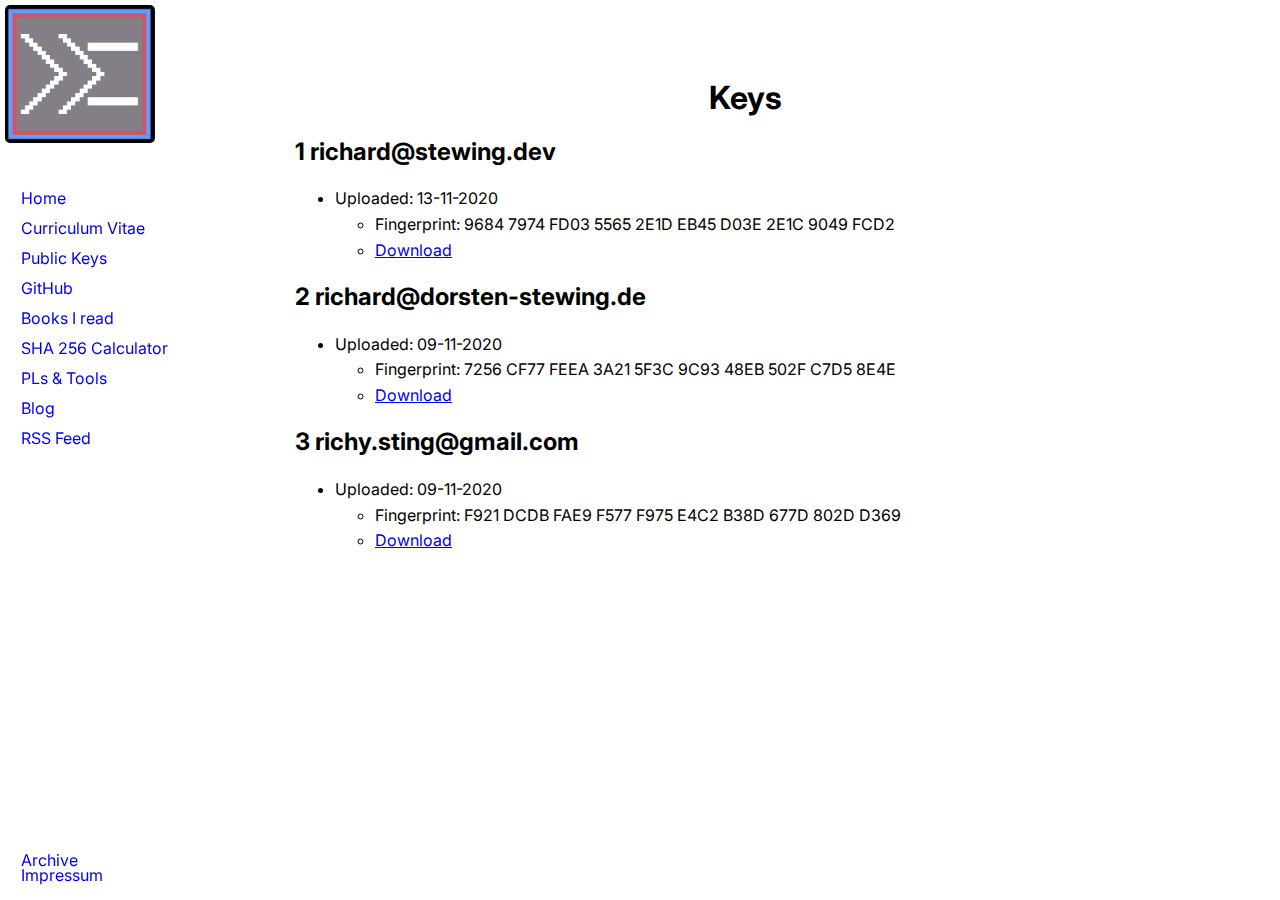
<file: html/Keys.html>
<?xml version="1.0" encoding="utf-8"?>
<!DOCTYPE html PUBLIC "-//W3C//DTD XHTML 1.0 Strict//EN"
"http://www.w3.org/TR/xhtml1/DTD/xhtml1-strict.dtd">
<html xmlns="http://www.w3.org/1999/xhtml" lang="en" xml:lang="en">
<head>
<!-- 2021-04-02 Fri 22:35 -->
<meta http-equiv="Content-Type" content="text/html;charset=utf-8" />
<meta name="viewport" content="width=device-width, initial-scale=1" />
<title>Keys</title>
<meta name="generator" content="Org mode" />
<meta name="author" content="Richard Stewing Richard Stewing" />
<style type="text/css">
 <!--/*--><![CDATA[/*><!--*/
  .title  { text-align: center;
             margin-bottom: .2em; }
  .subtitle { text-align: center;
              font-size: medium;
              font-weight: bold;
              margin-top:0; }
  .todo   { font-family: monospace; color: red; }
  .done   { font-family: monospace; color: green; }
  .priority { font-family: monospace; color: orange; }
  .tag    { background-color: #eee; font-family: monospace;
            padding: 2px; font-size: 80%; font-weight: normal; }
  .timestamp { color: #bebebe; }
  .timestamp-kwd { color: #5f9ea0; }
  .org-right  { margin-left: auto; margin-right: 0px;  text-align: right; }
  .org-left   { margin-left: 0px;  margin-right: auto; text-align: left; }
  .org-center { margin-left: auto; margin-right: auto; text-align: center; }
  .underline { text-decoration: underline; }
  #postamble p, #preamble p { font-size: 90%; margin: .2em; }
  p.verse { margin-left: 3%; }
  pre {
    border: 1px solid #ccc;
    box-shadow: 3px 3px 3px #eee;
    padding: 8pt;
    font-family: monospace;
    overflow: auto;
    margin: 1.2em;
  }
  pre.src {
    position: relative;
    overflow: visible;
    padding-top: 1.2em;
  }
  pre.src:before {
    display: none;
    position: absolute;
    background-color: white;
    top: -10px;
    right: 10px;
    padding: 3px;
    border: 1px solid black;
  }
  pre.src:hover:before { display: inline;}
  /* Languages per Org manual */
  pre.src-asymptote:before { content: 'Asymptote'; }
  pre.src-awk:before { content: 'Awk'; }
  pre.src-C:before { content: 'C'; }
  /* pre.src-C++ doesn't work in CSS */
  pre.src-clojure:before { content: 'Clojure'; }
  pre.src-css:before { content: 'CSS'; }
  pre.src-D:before { content: 'D'; }
  pre.src-ditaa:before { content: 'ditaa'; }
  pre.src-dot:before { content: 'Graphviz'; }
  pre.src-calc:before { content: 'Emacs Calc'; }
  pre.src-emacs-lisp:before { content: 'Emacs Lisp'; }
  pre.src-fortran:before { content: 'Fortran'; }
  pre.src-gnuplot:before { content: 'gnuplot'; }
  pre.src-haskell:before { content: 'Haskell'; }
  pre.src-hledger:before { content: 'hledger'; }
  pre.src-java:before { content: 'Java'; }
  pre.src-js:before { content: 'Javascript'; }
  pre.src-latex:before { content: 'LaTeX'; }
  pre.src-ledger:before { content: 'Ledger'; }
  pre.src-lisp:before { content: 'Lisp'; }
  pre.src-lilypond:before { content: 'Lilypond'; }
  pre.src-lua:before { content: 'Lua'; }
  pre.src-matlab:before { content: 'MATLAB'; }
  pre.src-mscgen:before { content: 'Mscgen'; }
  pre.src-ocaml:before { content: 'Objective Caml'; }
  pre.src-octave:before { content: 'Octave'; }
  pre.src-org:before { content: 'Org mode'; }
  pre.src-oz:before { content: 'OZ'; }
  pre.src-plantuml:before { content: 'Plantuml'; }
  pre.src-processing:before { content: 'Processing.js'; }
  pre.src-python:before { content: 'Python'; }
  pre.src-R:before { content: 'R'; }
  pre.src-ruby:before { content: 'Ruby'; }
  pre.src-sass:before { content: 'Sass'; }
  pre.src-scheme:before { content: 'Scheme'; }
  pre.src-screen:before { content: 'Gnu Screen'; }
  pre.src-sed:before { content: 'Sed'; }
  pre.src-sh:before { content: 'shell'; }
  pre.src-sql:before { content: 'SQL'; }
  pre.src-sqlite:before { content: 'SQLite'; }
  /* additional languages in org.el's org-babel-load-languages alist */
  pre.src-forth:before { content: 'Forth'; }
  pre.src-io:before { content: 'IO'; }
  pre.src-J:before { content: 'J'; }
  pre.src-makefile:before { content: 'Makefile'; }
  pre.src-maxima:before { content: 'Maxima'; }
  pre.src-perl:before { content: 'Perl'; }
  pre.src-picolisp:before { content: 'Pico Lisp'; }
  pre.src-scala:before { content: 'Scala'; }
  pre.src-shell:before { content: 'Shell Script'; }
  pre.src-ebnf2ps:before { content: 'ebfn2ps'; }
  /* additional language identifiers per "defun org-babel-execute"
       in ob-*.el */
  pre.src-cpp:before  { content: 'C++'; }
  pre.src-abc:before  { content: 'ABC'; }
  pre.src-coq:before  { content: 'Coq'; }
  pre.src-groovy:before  { content: 'Groovy'; }
  /* additional language identifiers from org-babel-shell-names in
     ob-shell.el: ob-shell is the only babel language using a lambda to put
     the execution function name together. */
  pre.src-bash:before  { content: 'bash'; }
  pre.src-csh:before  { content: 'csh'; }
  pre.src-ash:before  { content: 'ash'; }
  pre.src-dash:before  { content: 'dash'; }
  pre.src-ksh:before  { content: 'ksh'; }
  pre.src-mksh:before  { content: 'mksh'; }
  pre.src-posh:before  { content: 'posh'; }
  /* Additional Emacs modes also supported by the LaTeX listings package */
  pre.src-ada:before { content: 'Ada'; }
  pre.src-asm:before { content: 'Assembler'; }
  pre.src-caml:before { content: 'Caml'; }
  pre.src-delphi:before { content: 'Delphi'; }
  pre.src-html:before { content: 'HTML'; }
  pre.src-idl:before { content: 'IDL'; }
  pre.src-mercury:before { content: 'Mercury'; }
  pre.src-metapost:before { content: 'MetaPost'; }
  pre.src-modula-2:before { content: 'Modula-2'; }
  pre.src-pascal:before { content: 'Pascal'; }
  pre.src-ps:before { content: 'PostScript'; }
  pre.src-prolog:before { content: 'Prolog'; }
  pre.src-simula:before { content: 'Simula'; }
  pre.src-tcl:before { content: 'tcl'; }
  pre.src-tex:before { content: 'TeX'; }
  pre.src-plain-tex:before { content: 'Plain TeX'; }
  pre.src-verilog:before { content: 'Verilog'; }
  pre.src-vhdl:before { content: 'VHDL'; }
  pre.src-xml:before { content: 'XML'; }
  pre.src-nxml:before { content: 'XML'; }
  /* add a generic configuration mode; LaTeX export needs an additional
     (add-to-list 'org-latex-listings-langs '(conf " ")) in .emacs */
  pre.src-conf:before { content: 'Configuration File'; }

  table { border-collapse:collapse; }
  caption.t-above { caption-side: top; }
  caption.t-bottom { caption-side: bottom; }
  td, th { vertical-align:top;  }
  th.org-right  { text-align: center;  }
  th.org-left   { text-align: center;   }
  th.org-center { text-align: center; }
  td.org-right  { text-align: right;  }
  td.org-left   { text-align: left;   }
  td.org-center { text-align: center; }
  dt { font-weight: bold; }
  .footpara { display: inline; }
  .footdef  { margin-bottom: 1em; }
  .figure { padding: 1em; }
  .figure p { text-align: center; }
  .equation-container {
    display: table;
    text-align: center;
    width: 100%;
  }
  .equation {
    vertical-align: middle;
  }
  .equation-label {
    display: table-cell;
    text-align: right;
    vertical-align: middle;
  }
  .inlinetask {
    padding: 10px;
    border: 2px solid gray;
    margin: 10px;
    background: #ffffcc;
  }
  #org-div-home-and-up
   { text-align: right; font-size: 70%; white-space: nowrap; }
  textarea { overflow-x: auto; }
  .linenr { font-size: smaller }
  .code-highlighted { background-color: #ffff00; }
  .org-info-js_info-navigation { border-style: none; }
  #org-info-js_console-label
    { font-size: 10px; font-weight: bold; white-space: nowrap; }
  .org-info-js_search-highlight
    { background-color: #ffff00; color: #000000; font-weight: bold; }
  .org-svg { width: 90%; }
  /*]]>*/-->
</style>
<link rel="stylesheet" href="../css/main.css">
<link rel="icon" type="image/png" href="/img/logo-full-size.png">
<script type="text/javascript">
/*
@licstart  The following is the entire license notice for the
JavaScript code in this tag.

Copyright (C) 2012-2020 Free Software Foundation, Inc.

The JavaScript code in this tag is free software: you can
redistribute it and/or modify it under the terms of the GNU
General Public License (GNU GPL) as published by the Free Software
Foundation, either version 3 of the License, or (at your option)
any later version.  The code is distributed WITHOUT ANY WARRANTY;
without even the implied warranty of MERCHANTABILITY or FITNESS
FOR A PARTICULAR PURPOSE.  See the GNU GPL for more details.

As additional permission under GNU GPL version 3 section 7, you
may distribute non-source (e.g., minimized or compacted) forms of
that code without the copy of the GNU GPL normally required by
section 4, provided you include this license notice and a URL
through which recipients can access the Corresponding Source.


@licend  The above is the entire license notice
for the JavaScript code in this tag.
*/
<!--/*--><![CDATA[/*><!--*/
 function CodeHighlightOn(elem, id)
 {
   var target = document.getElementById(id);
   if(null != target) {
     elem.cacheClassElem = elem.className;
     elem.cacheClassTarget = target.className;
     target.className = "code-highlighted";
     elem.className   = "code-highlighted";
   }
 }
 function CodeHighlightOff(elem, id)
 {
   var target = document.getElementById(id);
   if(elem.cacheClassElem)
     elem.className = elem.cacheClassElem;
   if(elem.cacheClassTarget)
     target.className = elem.cacheClassTarget;
 }
/*]]>*///-->
</script>
</head>
<body>
<div id="org-div-home-and-up">
 <a accesskey="h" href=""> UP </a>
 |
 <a accesskey="H" href="https://stewing.dev"> HOME </a>
</div><div id="content">
<h1 class="title">Keys</h1>

<span class="open-button" id="open-button" onclick="openNav()">&#9776;</span>
<div class="sidenav" id="sidenav">
<a href="javascript:void(0)" class="close-button" onclick="closeNav()" id="close-button">&times;</a>
<a href="index.html" style position: fixed; top: 5px; left: 5px;>
<img src="../img/logo-full-size.png" alt="logo-full-size.png" width="150px" style="position: fixed; top: 5px; left: 5px;">
</a>

<p style="position: fixed; top: 180px; left: 5px;">
<a href="../html/index.html" style="position: fixed; top: 180px; left: 5px;">Home</a>
</p>

<p style="position: fixed; top: 210px; left: 5px;">
<a href="../html/CV-en-richard-stewing.html" style="position: fixed; top: 210px; left: 5px;">Curriculum Vitae</a>
</p>

<p style="position: fixed; top: 240px; left: 5px;">
<a href="../html/Keys.html" style="position: fixed; top: 240px; left: 5px;">Public Keys</a>
</p>

<p style="position: fixed; top: 270px; left: 5px;">
<a href="https://github.com/haetze/" style="position: fixed; top: 270px; left: 5px;">GitHub</a>
</p>

<p style="position: fixed; top: 300px; left: 5px;">
<a href="../html/books.html" style="position: fixed; top: 300px; left: 5px;">Books I read</a>
</p>

<p style="position: fixed; top: 330px; left: 5px;">
<a href="../html/SHA-256.html" style="position: fixed; top: 330px; left: 5px;">SHA 256 Calculator</a>
</p>

<p style="position: fixed; top: 360px; left: 5px;">
<a href="../html/Programming-Languages.html" style="position: fixed; top: 360px; left: 5px;">PLs &amp; Tools</a>
</p>

<p style="position: fixed; top: 390px; left: 5px;">
<a href="../html/blog.html" style="position: fixed; top: 390px; left: 5px;">Blog</a>
</p>

<p style="position: fixed; top: 420px; left: 5px;">
<a href="../html/feed.xml" style="position: fixed; top: 420px; left: 5px;">RSS Feed</a>
</p>

<p style="position: fixed; bottom: 20px; left: 5px;">
<a href="../html/archive.html" style="position: fixed; bottom: 20px; left: 5px;">Archive</a>
</p>

<p style="position: fixed; bottom: 5px; left: 5px;">
<a href="../html/impressum.html" style="position: fixed; bottom: 5px; left: 5px;">Impressum</a>
</p>

</div>



<script type="text/javascript">
function openNav() {
  document.getElementById("sidenav").style.width = "200px";
  document.body.style.paddingLeft = "210px";

  document.getElementById("close-button").style.pointerEvents = "all";
  document.getElementById("sidenav").style.pointerEvents = "all";

  document.getElementById("close-button").style.visibility = "visible";
  document.getElementById("sidenav").style.visibility = "visible";
  document.getElementById("open-button").style.visibility = "hidden";
}

function closeNav() {
  document.getElementById("sidenav").style.width = "0px";
  document.body.style.paddingLeft = "10px";

  document.getElementById("sidenav").style.pointerEvents = "none";
  document.getElementById("close-button").style.pointerEvents = "none";

  document.getElementById("close-button").style.visibility = "hidden";
  document.getElementById("sidenav").style.visibility = "hidden";
  document.getElementById("open-button").style.visibility = "visible";
}

document.body.onscroll = function(e) { 
  var x = window.matchMedia("(max-width: 450px)")
  if(0<e.currentTarget.scrollX && x.matches) { 
    closeNav();
  } 
}

</script>

<div id="outline-container-orgdce5454" class="outline-2">
<h2 id="orgdce5454"><span class="section-number-2">1</span> richard@stewing.dev</h2>
<div class="outline-text-2" id="text-1">
<ul class="org-ul">
<li>Uploaded: 13-11-2020
<ul class="org-ul">
<li>Fingerprint: 9684 7974 FD03 5565 2E1D EB45 D03E 2E1C 9049 FCD2</li>
<li><a href="../keys/richard-at-stewing.dev-pub.gpg">Download</a></li>
</ul></li>
</ul>
</div>
</div>
<div id="outline-container-org01c317d" class="outline-2">
<h2 id="org01c317d"><span class="section-number-2">2</span> richard@dorsten-stewing.de</h2>
<div class="outline-text-2" id="text-2">
<ul class="org-ul">
<li>Uploaded: 09-11-2020
<ul class="org-ul">
<li>Fingerprint: 7256 CF77 FEEA 3A21 5F3C 9C93 48EB 502F C7D5 8E4E</li>
<li><a href="../keys/richard-at-dorsten-stewing.de-pub.gpg">Download</a></li>
</ul></li>
</ul>
</div>
</div>
<div id="outline-container-orgb2d26da" class="outline-2">
<h2 id="orgb2d26da"><span class="section-number-2">3</span> richy.sting@gmail.com</h2>
<div class="outline-text-2" id="text-3">
<ul class="org-ul">
<li>Uploaded: 09-11-2020
<ul class="org-ul">
<li>Fingerprint: F921 DCDB FAE9 F577 F975 E4C2 B38D 677D 802D D369</li>
<li><a href="../keys/richy.sting-at-gmail.com-pub.gpg">Download</a></li>
</ul></li>
</ul>
</div>
</div>
</div>
</body>
</html>
</file>
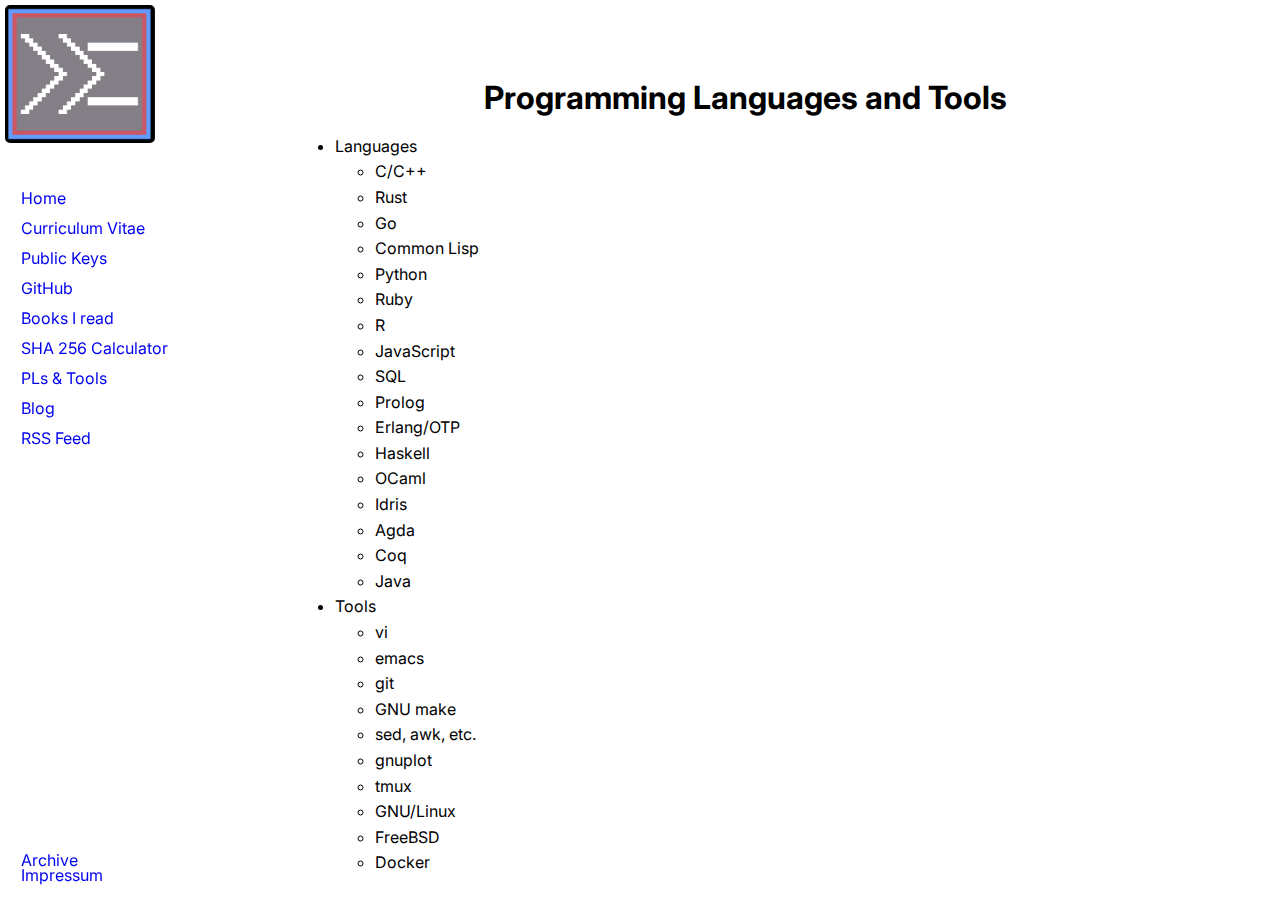
<file: html/Programming-Languages.html>
<?xml version="1.0" encoding="utf-8"?>
<!DOCTYPE html PUBLIC "-//W3C//DTD XHTML 1.0 Strict//EN"
"http://www.w3.org/TR/xhtml1/DTD/xhtml1-strict.dtd">
<html xmlns="http://www.w3.org/1999/xhtml" lang="en" xml:lang="en">
<head>
<!-- 2021-04-02 Fri 22:35 -->
<meta http-equiv="Content-Type" content="text/html;charset=utf-8" />
<meta name="viewport" content="width=device-width, initial-scale=1" />
<title>Programming Languages and Tools</title>
<meta name="generator" content="Org mode" />
<meta name="author" content="Richard Stewing" />
<style type="text/css">
 <!--/*--><![CDATA[/*><!--*/
  .title  { text-align: center;
             margin-bottom: .2em; }
  .subtitle { text-align: center;
              font-size: medium;
              font-weight: bold;
              margin-top:0; }
  .todo   { font-family: monospace; color: red; }
  .done   { font-family: monospace; color: green; }
  .priority { font-family: monospace; color: orange; }
  .tag    { background-color: #eee; font-family: monospace;
            padding: 2px; font-size: 80%; font-weight: normal; }
  .timestamp { color: #bebebe; }
  .timestamp-kwd { color: #5f9ea0; }
  .org-right  { margin-left: auto; margin-right: 0px;  text-align: right; }
  .org-left   { margin-left: 0px;  margin-right: auto; text-align: left; }
  .org-center { margin-left: auto; margin-right: auto; text-align: center; }
  .underline { text-decoration: underline; }
  #postamble p, #preamble p { font-size: 90%; margin: .2em; }
  p.verse { margin-left: 3%; }
  pre {
    border: 1px solid #ccc;
    box-shadow: 3px 3px 3px #eee;
    padding: 8pt;
    font-family: monospace;
    overflow: auto;
    margin: 1.2em;
  }
  pre.src {
    position: relative;
    overflow: visible;
    padding-top: 1.2em;
  }
  pre.src:before {
    display: none;
    position: absolute;
    background-color: white;
    top: -10px;
    right: 10px;
    padding: 3px;
    border: 1px solid black;
  }
  pre.src:hover:before { display: inline;}
  /* Languages per Org manual */
  pre.src-asymptote:before { content: 'Asymptote'; }
  pre.src-awk:before { content: 'Awk'; }
  pre.src-C:before { content: 'C'; }
  /* pre.src-C++ doesn't work in CSS */
  pre.src-clojure:before { content: 'Clojure'; }
  pre.src-css:before { content: 'CSS'; }
  pre.src-D:before { content: 'D'; }
  pre.src-ditaa:before { content: 'ditaa'; }
  pre.src-dot:before { content: 'Graphviz'; }
  pre.src-calc:before { content: 'Emacs Calc'; }
  pre.src-emacs-lisp:before { content: 'Emacs Lisp'; }
  pre.src-fortran:before { content: 'Fortran'; }
  pre.src-gnuplot:before { content: 'gnuplot'; }
  pre.src-haskell:before { content: 'Haskell'; }
  pre.src-hledger:before { content: 'hledger'; }
  pre.src-java:before { content: 'Java'; }
  pre.src-js:before { content: 'Javascript'; }
  pre.src-latex:before { content: 'LaTeX'; }
  pre.src-ledger:before { content: 'Ledger'; }
  pre.src-lisp:before { content: 'Lisp'; }
  pre.src-lilypond:before { content: 'Lilypond'; }
  pre.src-lua:before { content: 'Lua'; }
  pre.src-matlab:before { content: 'MATLAB'; }
  pre.src-mscgen:before { content: 'Mscgen'; }
  pre.src-ocaml:before { content: 'Objective Caml'; }
  pre.src-octave:before { content: 'Octave'; }
  pre.src-org:before { content: 'Org mode'; }
  pre.src-oz:before { content: 'OZ'; }
  pre.src-plantuml:before { content: 'Plantuml'; }
  pre.src-processing:before { content: 'Processing.js'; }
  pre.src-python:before { content: 'Python'; }
  pre.src-R:before { content: 'R'; }
  pre.src-ruby:before { content: 'Ruby'; }
  pre.src-sass:before { content: 'Sass'; }
  pre.src-scheme:before { content: 'Scheme'; }
  pre.src-screen:before { content: 'Gnu Screen'; }
  pre.src-sed:before { content: 'Sed'; }
  pre.src-sh:before { content: 'shell'; }
  pre.src-sql:before { content: 'SQL'; }
  pre.src-sqlite:before { content: 'SQLite'; }
  /* additional languages in org.el's org-babel-load-languages alist */
  pre.src-forth:before { content: 'Forth'; }
  pre.src-io:before { content: 'IO'; }
  pre.src-J:before { content: 'J'; }
  pre.src-makefile:before { content: 'Makefile'; }
  pre.src-maxima:before { content: 'Maxima'; }
  pre.src-perl:before { content: 'Perl'; }
  pre.src-picolisp:before { content: 'Pico Lisp'; }
  pre.src-scala:before { content: 'Scala'; }
  pre.src-shell:before { content: 'Shell Script'; }
  pre.src-ebnf2ps:before { content: 'ebfn2ps'; }
  /* additional language identifiers per "defun org-babel-execute"
       in ob-*.el */
  pre.src-cpp:before  { content: 'C++'; }
  pre.src-abc:before  { content: 'ABC'; }
  pre.src-coq:before  { content: 'Coq'; }
  pre.src-groovy:before  { content: 'Groovy'; }
  /* additional language identifiers from org-babel-shell-names in
     ob-shell.el: ob-shell is the only babel language using a lambda to put
     the execution function name together. */
  pre.src-bash:before  { content: 'bash'; }
  pre.src-csh:before  { content: 'csh'; }
  pre.src-ash:before  { content: 'ash'; }
  pre.src-dash:before  { content: 'dash'; }
  pre.src-ksh:before  { content: 'ksh'; }
  pre.src-mksh:before  { content: 'mksh'; }
  pre.src-posh:before  { content: 'posh'; }
  /* Additional Emacs modes also supported by the LaTeX listings package */
  pre.src-ada:before { content: 'Ada'; }
  pre.src-asm:before { content: 'Assembler'; }
  pre.src-caml:before { content: 'Caml'; }
  pre.src-delphi:before { content: 'Delphi'; }
  pre.src-html:before { content: 'HTML'; }
  pre.src-idl:before { content: 'IDL'; }
  pre.src-mercury:before { content: 'Mercury'; }
  pre.src-metapost:before { content: 'MetaPost'; }
  pre.src-modula-2:before { content: 'Modula-2'; }
  pre.src-pascal:before { content: 'Pascal'; }
  pre.src-ps:before { content: 'PostScript'; }
  pre.src-prolog:before { content: 'Prolog'; }
  pre.src-simula:before { content: 'Simula'; }
  pre.src-tcl:before { content: 'tcl'; }
  pre.src-tex:before { content: 'TeX'; }
  pre.src-plain-tex:before { content: 'Plain TeX'; }
  pre.src-verilog:before { content: 'Verilog'; }
  pre.src-vhdl:before { content: 'VHDL'; }
  pre.src-xml:before { content: 'XML'; }
  pre.src-nxml:before { content: 'XML'; }
  /* add a generic configuration mode; LaTeX export needs an additional
     (add-to-list 'org-latex-listings-langs '(conf " ")) in .emacs */
  pre.src-conf:before { content: 'Configuration File'; }

  table { border-collapse:collapse; }
  caption.t-above { caption-side: top; }
  caption.t-bottom { caption-side: bottom; }
  td, th { vertical-align:top;  }
  th.org-right  { text-align: center;  }
  th.org-left   { text-align: center;   }
  th.org-center { text-align: center; }
  td.org-right  { text-align: right;  }
  td.org-left   { text-align: left;   }
  td.org-center { text-align: center; }
  dt { font-weight: bold; }
  .footpara { display: inline; }
  .footdef  { margin-bottom: 1em; }
  .figure { padding: 1em; }
  .figure p { text-align: center; }
  .equation-container {
    display: table;
    text-align: center;
    width: 100%;
  }
  .equation {
    vertical-align: middle;
  }
  .equation-label {
    display: table-cell;
    text-align: right;
    vertical-align: middle;
  }
  .inlinetask {
    padding: 10px;
    border: 2px solid gray;
    margin: 10px;
    background: #ffffcc;
  }
  #org-div-home-and-up
   { text-align: right; font-size: 70%; white-space: nowrap; }
  textarea { overflow-x: auto; }
  .linenr { font-size: smaller }
  .code-highlighted { background-color: #ffff00; }
  .org-info-js_info-navigation { border-style: none; }
  #org-info-js_console-label
    { font-size: 10px; font-weight: bold; white-space: nowrap; }
  .org-info-js_search-highlight
    { background-color: #ffff00; color: #000000; font-weight: bold; }
  .org-svg { width: 90%; }
  /*]]>*/-->
</style>
<link rel="stylesheet" href="../css/main.css">
<link rel="icon" type="image/png" href="/img/logo-full-size.png">
<script type="text/javascript">
/*
@licstart  The following is the entire license notice for the
JavaScript code in this tag.

Copyright (C) 2012-2020 Free Software Foundation, Inc.

The JavaScript code in this tag is free software: you can
redistribute it and/or modify it under the terms of the GNU
General Public License (GNU GPL) as published by the Free Software
Foundation, either version 3 of the License, or (at your option)
any later version.  The code is distributed WITHOUT ANY WARRANTY;
without even the implied warranty of MERCHANTABILITY or FITNESS
FOR A PARTICULAR PURPOSE.  See the GNU GPL for more details.

As additional permission under GNU GPL version 3 section 7, you
may distribute non-source (e.g., minimized or compacted) forms of
that code without the copy of the GNU GPL normally required by
section 4, provided you include this license notice and a URL
through which recipients can access the Corresponding Source.


@licend  The above is the entire license notice
for the JavaScript code in this tag.
*/
<!--/*--><![CDATA[/*><!--*/
 function CodeHighlightOn(elem, id)
 {
   var target = document.getElementById(id);
   if(null != target) {
     elem.cacheClassElem = elem.className;
     elem.cacheClassTarget = target.className;
     target.className = "code-highlighted";
     elem.className   = "code-highlighted";
   }
 }
 function CodeHighlightOff(elem, id)
 {
   var target = document.getElementById(id);
   if(elem.cacheClassElem)
     elem.className = elem.cacheClassElem;
   if(elem.cacheClassTarget)
     target.className = elem.cacheClassTarget;
 }
/*]]>*///-->
</script>
</head>
<body>
<div id="org-div-home-and-up">
 <a accesskey="h" href=""> UP </a>
 |
 <a accesskey="H" href="https://stewing.dev"> HOME </a>
</div><div id="content">
<h1 class="title">Programming Languages and Tools</h1>

<span class="open-button" id="open-button" onclick="openNav()">&#9776;</span>
<div class="sidenav" id="sidenav">
<a href="javascript:void(0)" class="close-button" onclick="closeNav()" id="close-button">&times;</a>
<a href="index.html" style position: fixed; top: 5px; left: 5px;>
<img src="../img/logo-full-size.png" alt="logo-full-size.png" width="150px" style="position: fixed; top: 5px; left: 5px;">
</a>

<p style="position: fixed; top: 180px; left: 5px;">
<a href="../html/index.html" style="position: fixed; top: 180px; left: 5px;">Home</a>
</p>

<p style="position: fixed; top: 210px; left: 5px;">
<a href="../html/CV-en-richard-stewing.html" style="position: fixed; top: 210px; left: 5px;">Curriculum Vitae</a>
</p>

<p style="position: fixed; top: 240px; left: 5px;">
<a href="../html/Keys.html" style="position: fixed; top: 240px; left: 5px;">Public Keys</a>
</p>

<p style="position: fixed; top: 270px; left: 5px;">
<a href="https://github.com/haetze/" style="position: fixed; top: 270px; left: 5px;">GitHub</a>
</p>

<p style="position: fixed; top: 300px; left: 5px;">
<a href="../html/books.html" style="position: fixed; top: 300px; left: 5px;">Books I read</a>
</p>

<p style="position: fixed; top: 330px; left: 5px;">
<a href="../html/SHA-256.html" style="position: fixed; top: 330px; left: 5px;">SHA 256 Calculator</a>
</p>

<p style="position: fixed; top: 360px; left: 5px;">
<a href="../html/Programming-Languages.html" style="position: fixed; top: 360px; left: 5px;">PLs &amp; Tools</a>
</p>

<p style="position: fixed; top: 390px; left: 5px;">
<a href="../html/blog.html" style="position: fixed; top: 390px; left: 5px;">Blog</a>
</p>

<p style="position: fixed; top: 420px; left: 5px;">
<a href="../html/feed.xml" style="position: fixed; top: 420px; left: 5px;">RSS Feed</a>
</p>

<p style="position: fixed; bottom: 20px; left: 5px;">
<a href="../html/archive.html" style="position: fixed; bottom: 20px; left: 5px;">Archive</a>
</p>

<p style="position: fixed; bottom: 5px; left: 5px;">
<a href="../html/impressum.html" style="position: fixed; bottom: 5px; left: 5px;">Impressum</a>
</p>

</div>



<script type="text/javascript">
function openNav() {
  document.getElementById("sidenav").style.width = "200px";
  document.body.style.paddingLeft = "210px";

  document.getElementById("close-button").style.pointerEvents = "all";
  document.getElementById("sidenav").style.pointerEvents = "all";

  document.getElementById("close-button").style.visibility = "visible";
  document.getElementById("sidenav").style.visibility = "visible";
  document.getElementById("open-button").style.visibility = "hidden";
}

function closeNav() {
  document.getElementById("sidenav").style.width = "0px";
  document.body.style.paddingLeft = "10px";

  document.getElementById("sidenav").style.pointerEvents = "none";
  document.getElementById("close-button").style.pointerEvents = "none";

  document.getElementById("close-button").style.visibility = "hidden";
  document.getElementById("sidenav").style.visibility = "hidden";
  document.getElementById("open-button").style.visibility = "visible";
}

document.body.onscroll = function(e) { 
  var x = window.matchMedia("(max-width: 450px)")
  if(0<e.currentTarget.scrollX && x.matches) { 
    closeNav();
  } 
}

</script>

<ul class="org-ul">
<li>Languages
<ul class="org-ul">
<li>C/C++</li>
<li>Rust</li>
<li>Go</li>
<li>Common Lisp</li>
<li>Python</li>
<li>Ruby</li>
<li>R</li>
<li>JavaScript</li>
<li>SQL</li>
<li>Prolog</li>
<li>Erlang/OTP</li>
<li>Haskell</li>
<li>OCaml</li>
<li>Idris</li>
<li>Agda</li>
<li>Coq</li>
<li>Java</li>
</ul></li>
<li>Tools
<ul class="org-ul">
<li>vi</li>
<li>emacs</li>
<li>git</li>
<li>GNU make</li>
<li>sed, awk, etc.</li>
<li>gnuplot</li>
<li>tmux</li>
<li>GNU/Linux</li>
<li>FreeBSD</li>
<li>Docker</li>
</ul></li>
</ul>
</div>
</body>
</html>
</file>
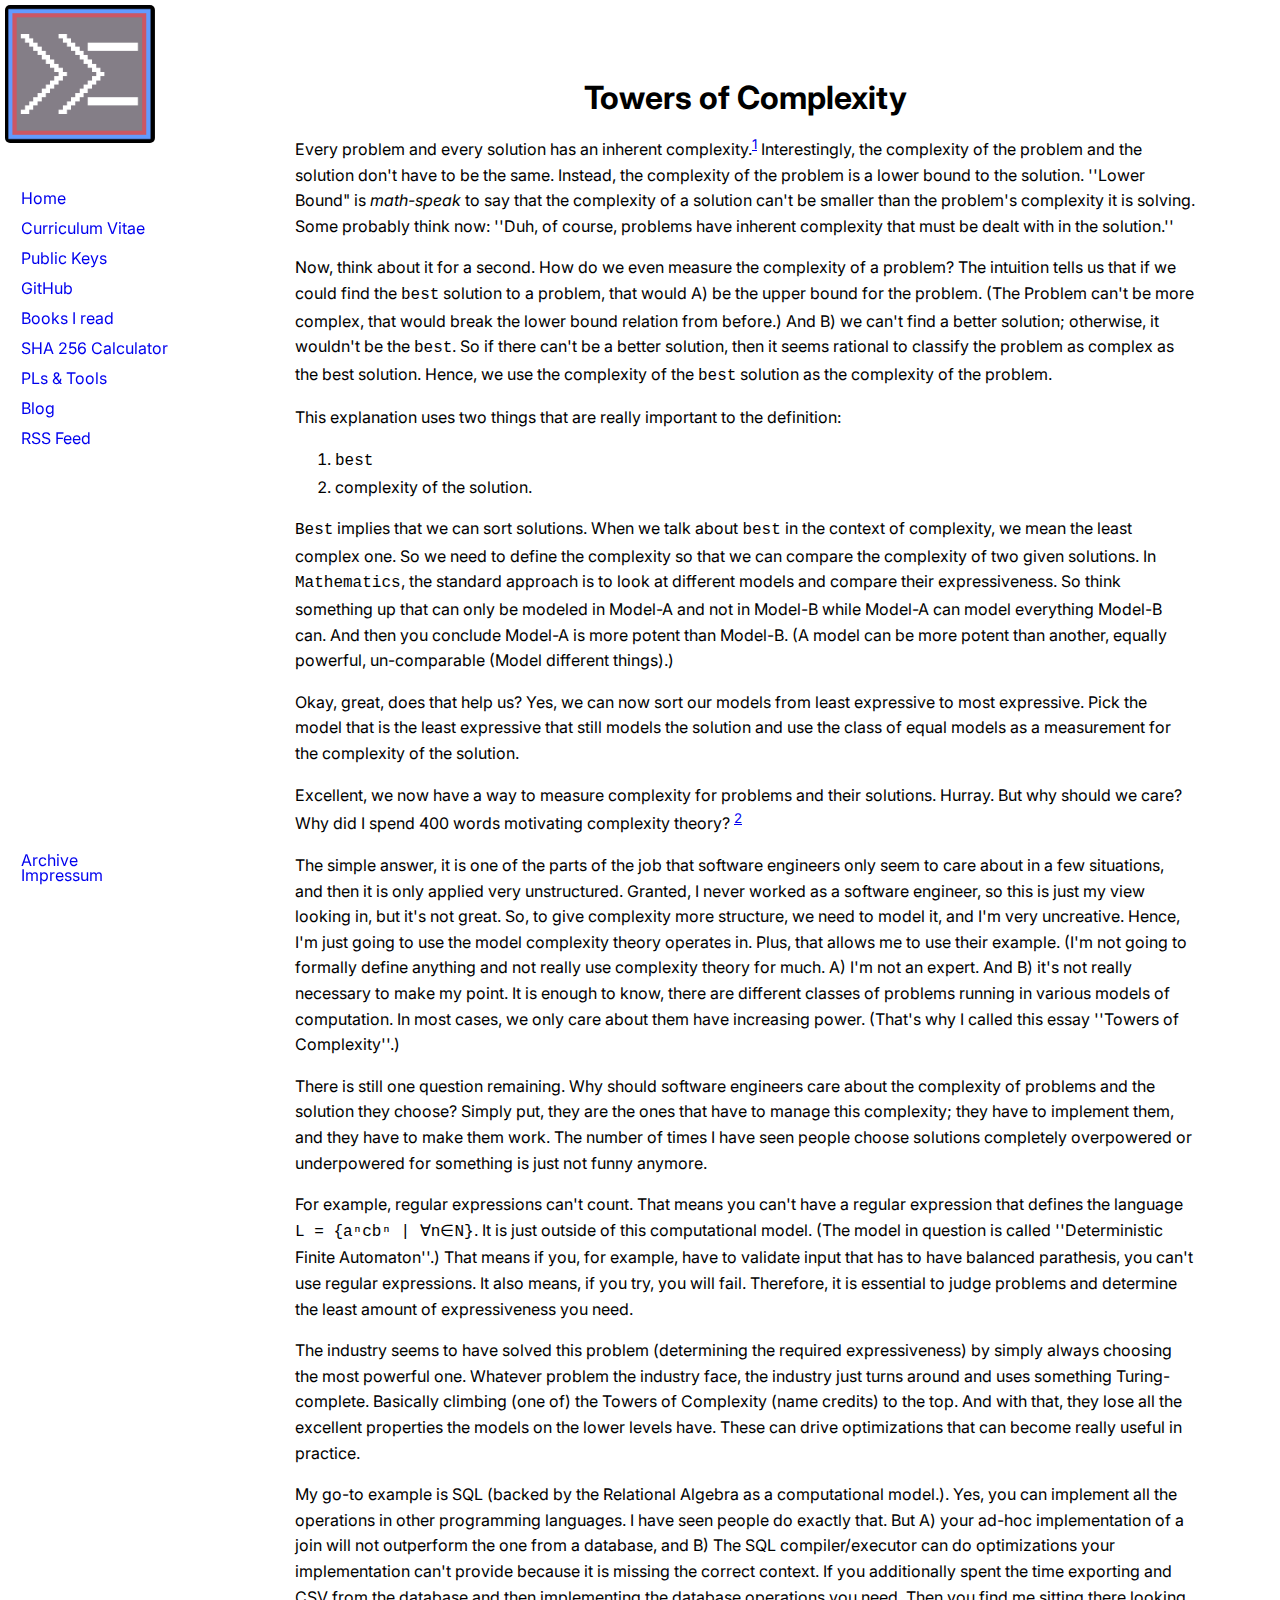
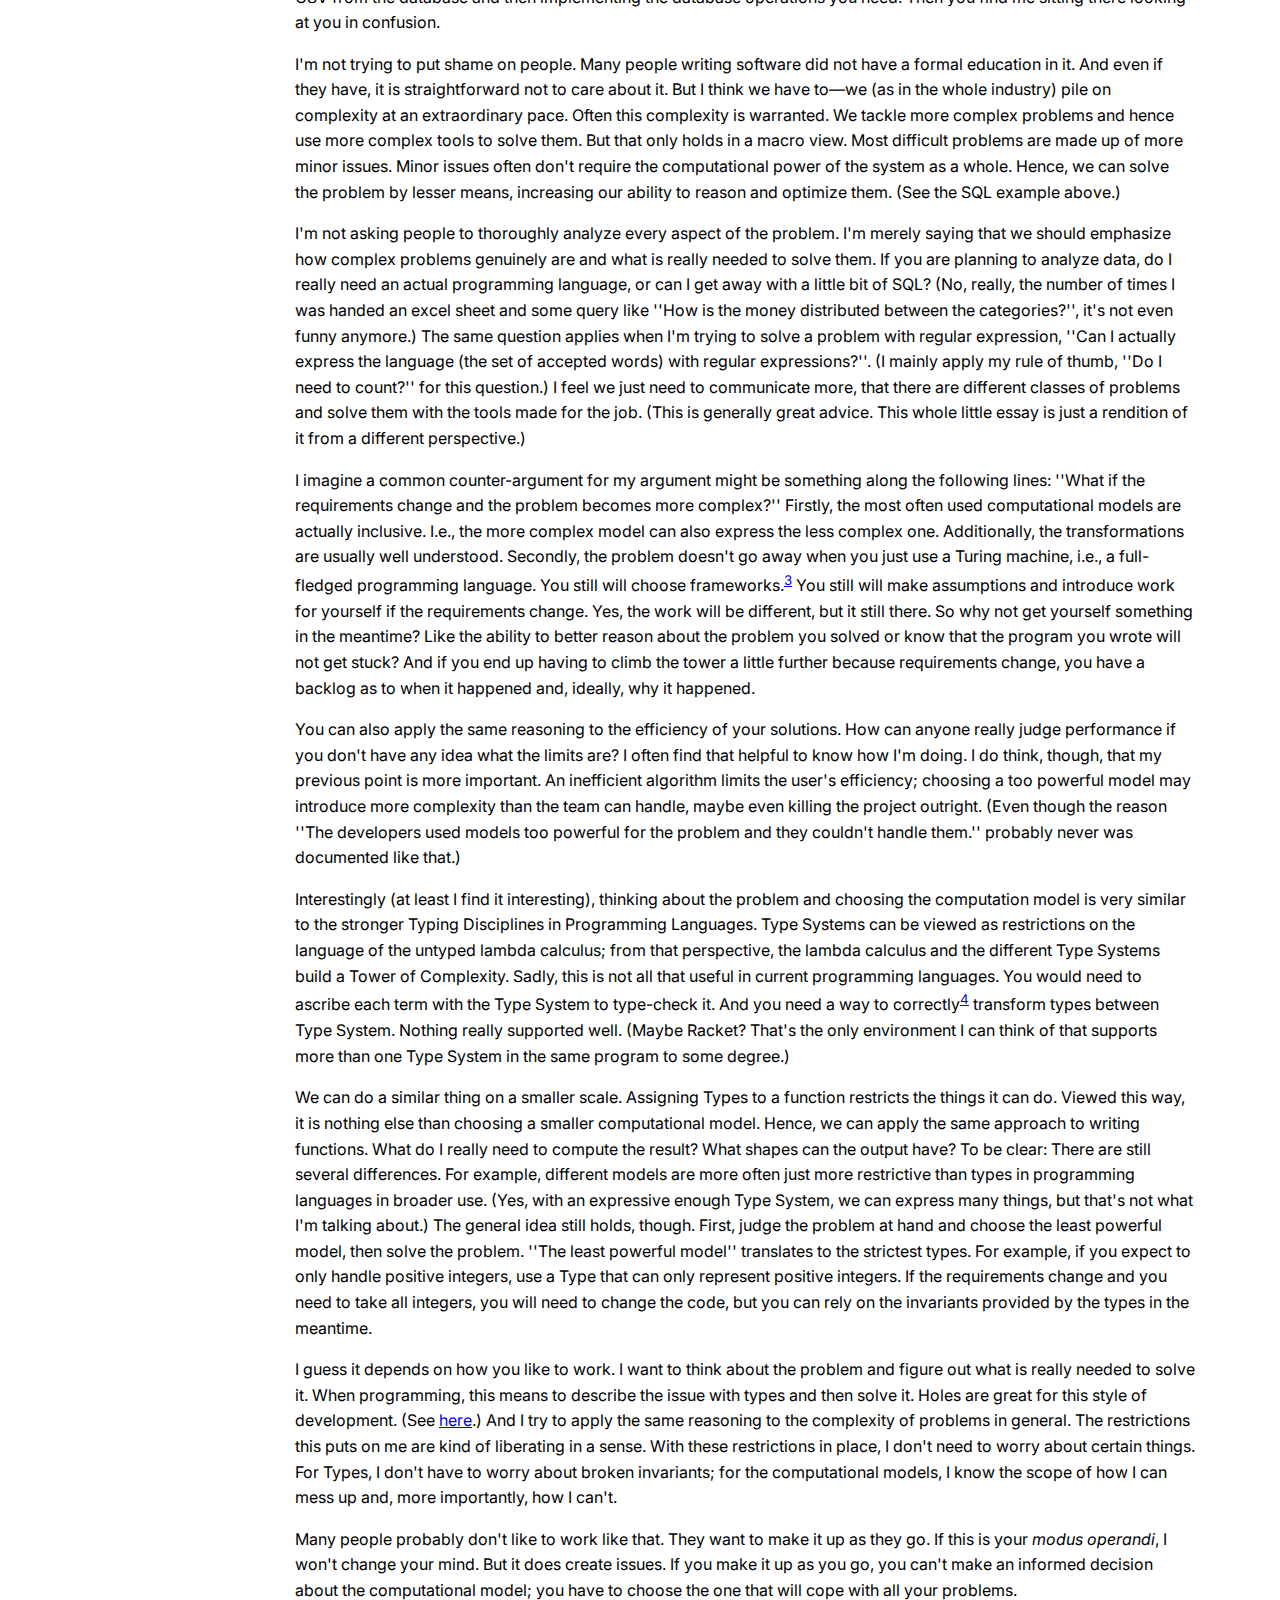
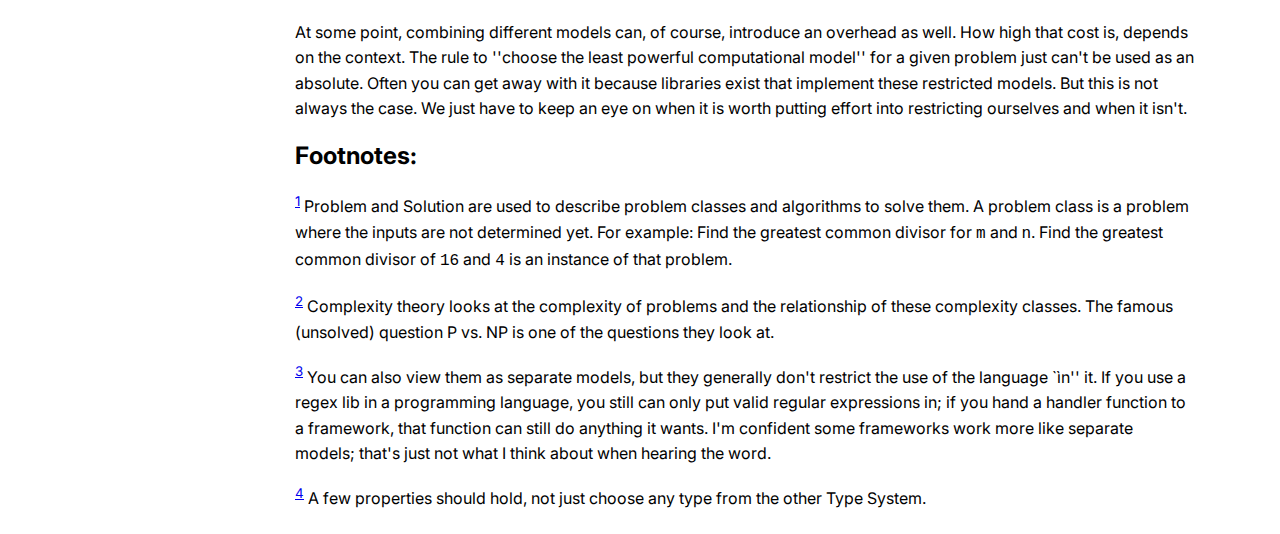
<file: html/RS0005.html>
<?xml version="1.0" encoding="utf-8"?>
<!DOCTYPE html PUBLIC "-//W3C//DTD XHTML 1.0 Strict//EN"
"http://www.w3.org/TR/xhtml1/DTD/xhtml1-strict.dtd">
<html xmlns="http://www.w3.org/1999/xhtml" lang="en" xml:lang="en">
<head>
<!-- 2021-05-22 Sat 19:25 -->
<meta http-equiv="Content-Type" content="text/html;charset=utf-8" />
<meta name="viewport" content="width=device-width, initial-scale=1" />
<title>Towers of Complexity</title>
<meta name="generator" content="Org mode" />
<meta name="author" content="Richard Stewing Richard Stewing" />
<style type="text/css">
 <!--/*--><![CDATA[/*><!--*/
  .title  { text-align: center;
             margin-bottom: .2em; }
  .subtitle { text-align: center;
              font-size: medium;
              font-weight: bold;
              margin-top:0; }
  .todo   { font-family: monospace; color: red; }
  .done   { font-family: monospace; color: green; }
  .priority { font-family: monospace; color: orange; }
  .tag    { background-color: #eee; font-family: monospace;
            padding: 2px; font-size: 80%; font-weight: normal; }
  .timestamp { color: #bebebe; }
  .timestamp-kwd { color: #5f9ea0; }
  .org-right  { margin-left: auto; margin-right: 0px;  text-align: right; }
  .org-left   { margin-left: 0px;  margin-right: auto; text-align: left; }
  .org-center { margin-left: auto; margin-right: auto; text-align: center; }
  .underline { text-decoration: underline; }
  #postamble p, #preamble p { font-size: 90%; margin: .2em; }
  p.verse { margin-left: 3%; }
  pre {
    border: 1px solid #ccc;
    box-shadow: 3px 3px 3px #eee;
    padding: 8pt;
    font-family: monospace;
    overflow: auto;
    margin: 1.2em;
  }
  pre.src {
    position: relative;
    overflow: visible;
    padding-top: 1.2em;
  }
  pre.src:before {
    display: none;
    position: absolute;
    background-color: white;
    top: -10px;
    right: 10px;
    padding: 3px;
    border: 1px solid black;
  }
  pre.src:hover:before { display: inline;}
  /* Languages per Org manual */
  pre.src-asymptote:before { content: 'Asymptote'; }
  pre.src-awk:before { content: 'Awk'; }
  pre.src-C:before { content: 'C'; }
  /* pre.src-C++ doesn't work in CSS */
  pre.src-clojure:before { content: 'Clojure'; }
  pre.src-css:before { content: 'CSS'; }
  pre.src-D:before { content: 'D'; }
  pre.src-ditaa:before { content: 'ditaa'; }
  pre.src-dot:before { content: 'Graphviz'; }
  pre.src-calc:before { content: 'Emacs Calc'; }
  pre.src-emacs-lisp:before { content: 'Emacs Lisp'; }
  pre.src-fortran:before { content: 'Fortran'; }
  pre.src-gnuplot:before { content: 'gnuplot'; }
  pre.src-haskell:before { content: 'Haskell'; }
  pre.src-hledger:before { content: 'hledger'; }
  pre.src-java:before { content: 'Java'; }
  pre.src-js:before { content: 'Javascript'; }
  pre.src-latex:before { content: 'LaTeX'; }
  pre.src-ledger:before { content: 'Ledger'; }
  pre.src-lisp:before { content: 'Lisp'; }
  pre.src-lilypond:before { content: 'Lilypond'; }
  pre.src-lua:before { content: 'Lua'; }
  pre.src-matlab:before { content: 'MATLAB'; }
  pre.src-mscgen:before { content: 'Mscgen'; }
  pre.src-ocaml:before { content: 'Objective Caml'; }
  pre.src-octave:before { content: 'Octave'; }
  pre.src-org:before { content: 'Org mode'; }
  pre.src-oz:before { content: 'OZ'; }
  pre.src-plantuml:before { content: 'Plantuml'; }
  pre.src-processing:before { content: 'Processing.js'; }
  pre.src-python:before { content: 'Python'; }
  pre.src-R:before { content: 'R'; }
  pre.src-ruby:before { content: 'Ruby'; }
  pre.src-sass:before { content: 'Sass'; }
  pre.src-scheme:before { content: 'Scheme'; }
  pre.src-screen:before { content: 'Gnu Screen'; }
  pre.src-sed:before { content: 'Sed'; }
  pre.src-sh:before { content: 'shell'; }
  pre.src-sql:before { content: 'SQL'; }
  pre.src-sqlite:before { content: 'SQLite'; }
  /* additional languages in org.el's org-babel-load-languages alist */
  pre.src-forth:before { content: 'Forth'; }
  pre.src-io:before { content: 'IO'; }
  pre.src-J:before { content: 'J'; }
  pre.src-makefile:before { content: 'Makefile'; }
  pre.src-maxima:before { content: 'Maxima'; }
  pre.src-perl:before { content: 'Perl'; }
  pre.src-picolisp:before { content: 'Pico Lisp'; }
  pre.src-scala:before { content: 'Scala'; }
  pre.src-shell:before { content: 'Shell Script'; }
  pre.src-ebnf2ps:before { content: 'ebfn2ps'; }
  /* additional language identifiers per "defun org-babel-execute"
       in ob-*.el */
  pre.src-cpp:before  { content: 'C++'; }
  pre.src-abc:before  { content: 'ABC'; }
  pre.src-coq:before  { content: 'Coq'; }
  pre.src-groovy:before  { content: 'Groovy'; }
  /* additional language identifiers from org-babel-shell-names in
     ob-shell.el: ob-shell is the only babel language using a lambda to put
     the execution function name together. */
  pre.src-bash:before  { content: 'bash'; }
  pre.src-csh:before  { content: 'csh'; }
  pre.src-ash:before  { content: 'ash'; }
  pre.src-dash:before  { content: 'dash'; }
  pre.src-ksh:before  { content: 'ksh'; }
  pre.src-mksh:before  { content: 'mksh'; }
  pre.src-posh:before  { content: 'posh'; }
  /* Additional Emacs modes also supported by the LaTeX listings package */
  pre.src-ada:before { content: 'Ada'; }
  pre.src-asm:before { content: 'Assembler'; }
  pre.src-caml:before { content: 'Caml'; }
  pre.src-delphi:before { content: 'Delphi'; }
  pre.src-html:before { content: 'HTML'; }
  pre.src-idl:before { content: 'IDL'; }
  pre.src-mercury:before { content: 'Mercury'; }
  pre.src-metapost:before { content: 'MetaPost'; }
  pre.src-modula-2:before { content: 'Modula-2'; }
  pre.src-pascal:before { content: 'Pascal'; }
  pre.src-ps:before { content: 'PostScript'; }
  pre.src-prolog:before { content: 'Prolog'; }
  pre.src-simula:before { content: 'Simula'; }
  pre.src-tcl:before { content: 'tcl'; }
  pre.src-tex:before { content: 'TeX'; }
  pre.src-plain-tex:before { content: 'Plain TeX'; }
  pre.src-verilog:before { content: 'Verilog'; }
  pre.src-vhdl:before { content: 'VHDL'; }
  pre.src-xml:before { content: 'XML'; }
  pre.src-nxml:before { content: 'XML'; }
  /* add a generic configuration mode; LaTeX export needs an additional
     (add-to-list 'org-latex-listings-langs '(conf " ")) in .emacs */
  pre.src-conf:before { content: 'Configuration File'; }

  table { border-collapse:collapse; }
  caption.t-above { caption-side: top; }
  caption.t-bottom { caption-side: bottom; }
  td, th { vertical-align:top;  }
  th.org-right  { text-align: center;  }
  th.org-left   { text-align: center;   }
  th.org-center { text-align: center; }
  td.org-right  { text-align: right;  }
  td.org-left   { text-align: left;   }
  td.org-center { text-align: center; }
  dt { font-weight: bold; }
  .footpara { display: inline; }
  .footdef  { margin-bottom: 1em; }
  .figure { padding: 1em; }
  .figure p { text-align: center; }
  .equation-container {
    display: table;
    text-align: center;
    width: 100%;
  }
  .equation {
    vertical-align: middle;
  }
  .equation-label {
    display: table-cell;
    text-align: right;
    vertical-align: middle;
  }
  .inlinetask {
    padding: 10px;
    border: 2px solid gray;
    margin: 10px;
    background: #ffffcc;
  }
  #org-div-home-and-up
   { text-align: right; font-size: 70%; white-space: nowrap; }
  textarea { overflow-x: auto; }
  .linenr { font-size: smaller }
  .code-highlighted { background-color: #ffff00; }
  .org-info-js_info-navigation { border-style: none; }
  #org-info-js_console-label
    { font-size: 10px; font-weight: bold; white-space: nowrap; }
  .org-info-js_search-highlight
    { background-color: #ffff00; color: #000000; font-weight: bold; }
  .org-svg { width: 90%; }
  /*]]>*/-->
</style>
<link rel="stylesheet" href="../css/main.css">
<link rel="icon" type="image/png" href="/img/logo-full-size.png">
<script type="text/javascript">
/*
@licstart  The following is the entire license notice for the
JavaScript code in this tag.

Copyright (C) 2012-2020 Free Software Foundation, Inc.

The JavaScript code in this tag is free software: you can
redistribute it and/or modify it under the terms of the GNU
General Public License (GNU GPL) as published by the Free Software
Foundation, either version 3 of the License, or (at your option)
any later version.  The code is distributed WITHOUT ANY WARRANTY;
without even the implied warranty of MERCHANTABILITY or FITNESS
FOR A PARTICULAR PURPOSE.  See the GNU GPL for more details.

As additional permission under GNU GPL version 3 section 7, you
may distribute non-source (e.g., minimized or compacted) forms of
that code without the copy of the GNU GPL normally required by
section 4, provided you include this license notice and a URL
through which recipients can access the Corresponding Source.


@licend  The above is the entire license notice
for the JavaScript code in this tag.
*/
<!--/*--><![CDATA[/*><!--*/
 function CodeHighlightOn(elem, id)
 {
   var target = document.getElementById(id);
   if(null != target) {
     elem.cacheClassElem = elem.className;
     elem.cacheClassTarget = target.className;
     target.className = "code-highlighted";
     elem.className   = "code-highlighted";
   }
 }
 function CodeHighlightOff(elem, id)
 {
   var target = document.getElementById(id);
   if(elem.cacheClassElem)
     elem.className = elem.cacheClassElem;
   if(elem.cacheClassTarget)
     target.className = elem.cacheClassTarget;
 }
/*]]>*///-->
</script>
</head>
<body>
<div id="org-div-home-and-up">
 <a accesskey="h" href=""> UP </a>
 |
 <a accesskey="H" href="https://stewing.dev"> HOME </a>
</div><div id="content">
<h1 class="title">Towers of Complexity</h1>

<span class="open-button" id="open-button" onclick="openNav()">&#9776;</span>
<div class="sidenav" id="sidenav">
<a href="javascript:void(0)" class="close-button" onclick="closeNav()" id="close-button">&times;</a>
<a href="index.html" style position: fixed; top: 5px; left: 5px;>
<img src="../img/logo-full-size.png" alt="logo-full-size.png" width="150px" style="position: fixed; top: 5px; left: 5px;">
</a>

<p style="position: fixed; top: 180px; left: 5px;">
<a href="../html/index.html" style="position: fixed; top: 180px; left: 5px;">Home</a>
</p>

<p style="position: fixed; top: 210px; left: 5px;">
<a href="../html/CV-en-richard-stewing.html" style="position: fixed; top: 210px; left: 5px;">Curriculum Vitae</a>
</p>

<p style="position: fixed; top: 240px; left: 5px;">
<a href="../html/Keys.html" style="position: fixed; top: 240px; left: 5px;">Public Keys</a>
</p>

<p style="position: fixed; top: 270px; left: 5px;">
<a href="https://github.com/haetze/" style="position: fixed; top: 270px; left: 5px;">GitHub</a>
</p>

<p style="position: fixed; top: 300px; left: 5px;">
<a href="../html/books.html" style="position: fixed; top: 300px; left: 5px;">Books I read</a>
</p>

<p style="position: fixed; top: 330px; left: 5px;">
<a href="../html/SHA-256.html" style="position: fixed; top: 330px; left: 5px;">SHA 256 Calculator</a>
</p>

<p style="position: fixed; top: 360px; left: 5px;">
<a href="../html/Programming-Languages.html" style="position: fixed; top: 360px; left: 5px;">PLs &amp; Tools</a>
</p>

<p style="position: fixed; top: 390px; left: 5px;">
<a href="../html/blog.html" style="position: fixed; top: 390px; left: 5px;">Blog</a>
</p>

<p style="position: fixed; top: 420px; left: 5px;">
<a href="../html/feed.xml" style="position: fixed; top: 420px; left: 5px;">RSS Feed</a>
</p>

<p style="position: fixed; bottom: 20px; left: 5px;">
<a href="../html/archive.html" style="position: fixed; bottom: 20px; left: 5px;">Archive</a>
</p>

<p style="position: fixed; bottom: 5px; left: 5px;">
<a href="../html/impressum.html" style="position: fixed; bottom: 5px; left: 5px;">Impressum</a>
</p>

</div>



<script type="text/javascript">
function openNav() {
  document.getElementById("sidenav").style.width = "200px";
  document.body.style.paddingLeft = "210px";

  document.getElementById("close-button").style.pointerEvents = "all";
  document.getElementById("sidenav").style.pointerEvents = "all";

  document.getElementById("close-button").style.visibility = "visible";
  document.getElementById("sidenav").style.visibility = "visible";
  document.getElementById("open-button").style.visibility = "hidden";
}

function closeNav() {
  document.getElementById("sidenav").style.width = "0px";
  document.body.style.paddingLeft = "10px";

  document.getElementById("sidenav").style.pointerEvents = "none";
  document.getElementById("close-button").style.pointerEvents = "none";

  document.getElementById("close-button").style.visibility = "hidden";
  document.getElementById("sidenav").style.visibility = "hidden";
  document.getElementById("open-button").style.visibility = "visible";
}

document.body.onscroll = function(e) { 
  var x = window.matchMedia("(max-width: 450px)")
  if(0<e.currentTarget.scrollX && x.matches) { 
    closeNav();
  } 
}

</script>

<p>
Every problem and every solution has an inherent complexity.<sup><a id="fnr.1" class="footref" href="#fn.1">1</a></sup> 
Interestingly, the complexity of the problem and the solution don't have to be the same. 
Instead, the complexity of the problem is a lower bound to the solution. 
''Lower Bound" is <i>math-speak</i> to say that the complexity of a solution can't be smaller than the problem's complexity it is solving. 
Some probably think now: ''Duh, of course, problems have inherent complexity that must be dealt with in the solution.''
</p>

<p>
Now, think about it for a second. 
How do we even measure the complexity of a problem? The intuition tells us that if we could find the <code>best</code> solution to a problem, that would A) be the upper bound for the problem. 
(The Problem can't be more complex, that would break the lower bound relation from before.) 
And B) we can't find a better solution; 
otherwise, it wouldn't be the <code>best</code>. 
So if there can't be a better solution, then it seems rational to classify the problem as complex as the best solution. 
Hence, we use the complexity of the <code>best</code> solution as the complexity of the problem.
</p>

<p>
This explanation uses two things that are really important to the definition:
</p>
<ol class="org-ol">
<li><code>best</code></li>
<li>complexity of the solution.</li>
</ol>
<p>
<code>Best</code> implies that we can sort solutions. 
When we talk about <code>best</code> in the context of complexity, we mean the least complex one. 
So we need to define the complexity so that we can compare the complexity of two given solutions. 
In <code>Mathematics</code>, the standard approach is to look at different models and compare their expressiveness. 
So think something up that can only be modeled in Model-A and not in Model-B while Model-A can model everything Model-B can. 
And then you conclude Model-A is more potent than Model-B. 
(A model can be more potent than another, equally powerful, un-comparable (Model different things).)  
</p>

<p>
Okay, great, does that help us? 
Yes, we can now sort our models from least expressive to most expressive. 
Pick the model that is the least expressive that still models the solution and use the class of equal models as a measurement for the complexity of the solution.
</p>

<p>
Excellent, we now have a way to measure complexity for problems and their solutions. 
Hurray. 
But why should we care? Why did I spend 400 words motivating complexity theory? <sup><a id="fnr.2" class="footref" href="#fn.2">2</a></sup>
</p>

<p>
The simple answer, it is one of the parts of the job that software engineers only seem to care about in a few situations, and then it is only applied very unstructured. 
Granted, I never worked as a software engineer, so this is just my view looking in, but it's not great. 
So, to give complexity more structure, we need to model it, and I'm very uncreative. 
Hence, I'm just going to use the model complexity theory operates in. 
Plus, that allows me to use their example. 
(I'm not going to formally define anything and not really use complexity theory for much. A) I'm not an expert. And B) it's not really necessary to make my point. 
It is enough to know, there are different classes of problems running in various models of computation. 
In most cases, we only care about them have increasing power. 
(That's why I called this essay ''Towers of Complexity''.)
</p>

<p>
There is still one question remaining. 
Why should software engineers care about the complexity of problems and the solution they choose? Simply put, they are the ones that have to manage this complexity; 
they have to implement them, and they have to make them work. 
The number of times I have seen people choose solutions completely overpowered or underpowered for something is just not funny anymore. 
</p>

<p>
For example, regular expressions can't count. 
That means you can't have a regular expression that defines the language <code>L = {aⁿcbⁿ | ∀n∈N}</code>. 
It is just outside of this computational model. 
(The model in question is called ''Deterministic Finite Automaton''.) 
That means if you, for example, have to validate input that has to have balanced parathesis, you can't use regular expressions. 
It also means, if you try, you will fail. 
Therefore, it is essential to judge problems and determine the least amount of expressiveness you need.
</p>

<p>
The industry seems to have solved this problem (determining the required expressiveness) by simply always choosing the most powerful one. 
Whatever problem the industry face, the industry just turns around and uses something Turing-complete. 
Basically climbing (one of) the Towers of Complexity (name credits) to the top. 
And with that, they lose all the excellent properties the models on the lower levels have. 
These can drive optimizations that can become really useful in practice.
</p>

<p>
My go-to example is SQL (backed by the Relational Algebra as a computational model.). 
Yes, you can implement all the operations in other programming languages. 
I have seen people do exactly that. 
But A) your ad-hoc implementation of a join will not outperform the one from a database, and B) The SQL compiler/executor can do optimizations your implementation can't provide because it is missing the correct context. 
If you additionally spent the time exporting and CSV from the database and then implementing the database operations you need. 
Then you find me sitting there looking at you in confusion. 
</p>

<p>
I'm not trying to put shame on people. 
Many people writing software did not have a formal education in it. 
And even if they have, it is straightforward not to care about it. 
But I think we have to—we (as in the whole industry) pile on complexity at an extraordinary pace. 
Often this complexity is warranted. 
We tackle more complex problems and hence use more complex tools to solve them. 
But that only holds in a macro view. 
Most difficult problems are made up of more minor issues. 
Minor issues often don't require the computational power of the system as a whole. 
Hence, we can solve the problem by lesser means, increasing our ability to reason and optimize them. 
(See the SQL example above.)
</p>

<p>
I'm not asking people to thoroughly analyze every aspect of the problem. 
I'm merely saying that we should emphasize how complex problems genuinely are and what is really needed to solve them. 
If you are planning to analyze data, do I really need an actual programming language, or can I get away with a little bit of SQL? 
(No, really, the number of times I was handed an excel sheet and some query like ''How is the money distributed between the categories?'', it's not even funny anymore.) 
The same question applies when I'm trying to solve a problem with regular expression, ''Can I actually express the language (the set of accepted words) with regular expressions?''. 
(I mainly apply my rule of thumb, ''Do I need to count?'' for this question.) 
I feel we just need to communicate more, that there are different classes of problems and solve them with the tools made for the job. 
(This is generally great advice. This whole little essay is just a rendition of it from a different perspective.)
</p>

<p>
I imagine a common counter-argument for my argument might be something along the following lines: ''What if the requirements change and the problem becomes more complex?'' Firstly, the most often used computational models are actually inclusive. 
I.e., the more complex model can also express the less complex one. 
Additionally, the transformations are usually well understood. 
Secondly, the problem doesn't go away when you just use a Turing machine, i.e., a full-fledged programming language. 
You still will choose frameworks.<sup><a id="fnr.3" class="footref" href="#fn.3">3</a></sup>  
You still will make assumptions and introduce work for yourself if the requirements change. 
Yes, the work will be different, but it still there. 
So why not get yourself something in the meantime? 
Like the ability to better reason about the problem you solved or know that the program you wrote will not get stuck? 
And if you end up having to climb the tower a little further because requirements change, you have a backlog as to when it happened and, ideally, why it happened. 
</p>

<p>
You can also apply the same reasoning to the efficiency of your solutions. 
How can anyone really judge performance if you don't have any idea what the limits are? 
I often find that helpful to know how I'm doing. 
I do think, though, that my previous point is more important. 
An inefficient algorithm limits the user's efficiency; 
choosing a too powerful model may introduce more complexity than the team can handle, maybe even killing the project outright. 
(Even though the reason 
''The developers used models too powerful for the problem and they couldn't handle them.'' 
probably never was documented like that.) 
</p>

<p>
Interestingly (at least I find it interesting), thinking about the problem and choosing the computation model is very similar to the stronger Typing Disciplines in Programming Languages. 
Type Systems can be viewed as restrictions on the language of the untyped lambda calculus; 
from that perspective, the lambda calculus and the different Type Systems build a Tower of Complexity. 
Sadly, this is not all that useful in current programming languages. 
You would need to ascribe each term with the Type System to type-check it. 
And you need a way to correctly<sup><a id="fnr.4" class="footref" href="#fn.4">4</a></sup> 
transform types between Type System. 
Nothing really supported well. 
(Maybe Racket? 
That's the only environment I can think of that supports more than one Type System in the same program to some degree.)
</p>

<p>
We can do a similar thing on a smaller scale. 
Assigning Types to a function restricts the things it can do. 
Viewed this way, it is nothing else than choosing a smaller computational model. 
Hence, we can apply the same approach to writing functions. 
What do I really need to compute the result? 
What shapes can the output have? To be clear: 
There are still several differences. 
For example, different models are more often just more restrictive than types in programming languages in broader use. 
(Yes, with an expressive enough Type System, we can express many things, but that's not what I'm talking about.) 
The general idea still holds, though. 
First, judge the problem at hand and choose the least powerful model, then solve the problem. 
''The least powerful model'' translates to the strictest types. 
For example, if you expect to only handle positive integers, use a Type that can only represent positive integers. 
If the requirements change and you need to take all integers, you will need to change the code, but you can rely on the invariants provided by the types in the meantime. 
</p>

<p>
I guess it depends on how you like to work. 
I want to think about the problem and figure out what is really needed to solve it. 
When programming, this means to describe the issue with types and then solve it. 
Holes are great for this style of development. 
(See <a href="../html/holes.html">here</a>.) 
And I try to apply the same reasoning to the complexity of problems in general. 
The restrictions this puts on me are kind of liberating in a sense. 
With these restrictions in place, I don't need to worry about certain things. 
For Types, I don't have to worry about broken invariants; 
for the computational models, I know the scope of how I can mess up and, more importantly, how I can't. 
</p>

<p>
Many people probably don't like to work like that. 
They want to make it up as they go. 
If this is your <i>modus operandi</i>, I won't change your mind. 
But it does create issues. 
If you make it up as you go, you can't make an informed decision about the computational model; 
you have to choose the one that will cope with all your problems. 
</p>

<p>
At some point, combining different models can, of course, introduce an overhead as well. 
How high that cost is, depends on the context. 
The rule to ''choose the least powerful computational model'' for a given problem just can't be used as an absolute. 
Often you can get away with it because libraries exist that implement these restricted models. 
But this is not always the case. 
We just have to keep an eye on when it is worth putting effort into restricting ourselves and when it isn't.
</p>
<div id="footnotes">
<h2 class="footnotes">Footnotes: </h2>
<div id="text-footnotes">

<div class="footdef"><sup><a id="fn.1" class="footnum" href="#fnr.1">1</a></sup> <div class="footpara"><p class="footpara">Problem and Solution are used to describe problem classes and algorithms to solve them. 
A problem class is a problem where the inputs are not determined yet. 
For example: Find the greatest common divisor for <code>m</code> and <code>n</code>. 
Find the greatest common divisor of <code>16</code> and <code>4</code> is an  instance of that problem.</p></div></div>

<div class="footdef"><sup><a id="fn.2" class="footnum" href="#fnr.2">2</a></sup> <div class="footpara"><p class="footpara">Complexity theory looks at the complexity of problems and the relationship of these complexity classes. 
The famous (unsolved) question P vs. NP is one of the questions they look at.</p></div></div>

<div class="footdef"><sup><a id="fn.3" class="footnum" href="#fnr.3">3</a></sup> <div class="footpara"><p class="footpara">You can also view them as separate models, but they generally don't restrict the use of the language `ìn'' it. 
If you use a regex lib in a programming language, you still can only put valid regular expressions in; 
if you hand a handler function to a framework, that function can still do anything it wants. 
I'm confident some frameworks work more like separate models; 
that's just not what I think about when hearing the word.</p></div></div>

<div class="footdef"><sup><a id="fn.4" class="footnum" href="#fnr.4">4</a></sup> <div class="footpara"><p class="footpara">A few properties should hold, not just choose any type from the other Type System.</p></div></div>


</div>
</div></div>
</body>
</html>
</file>
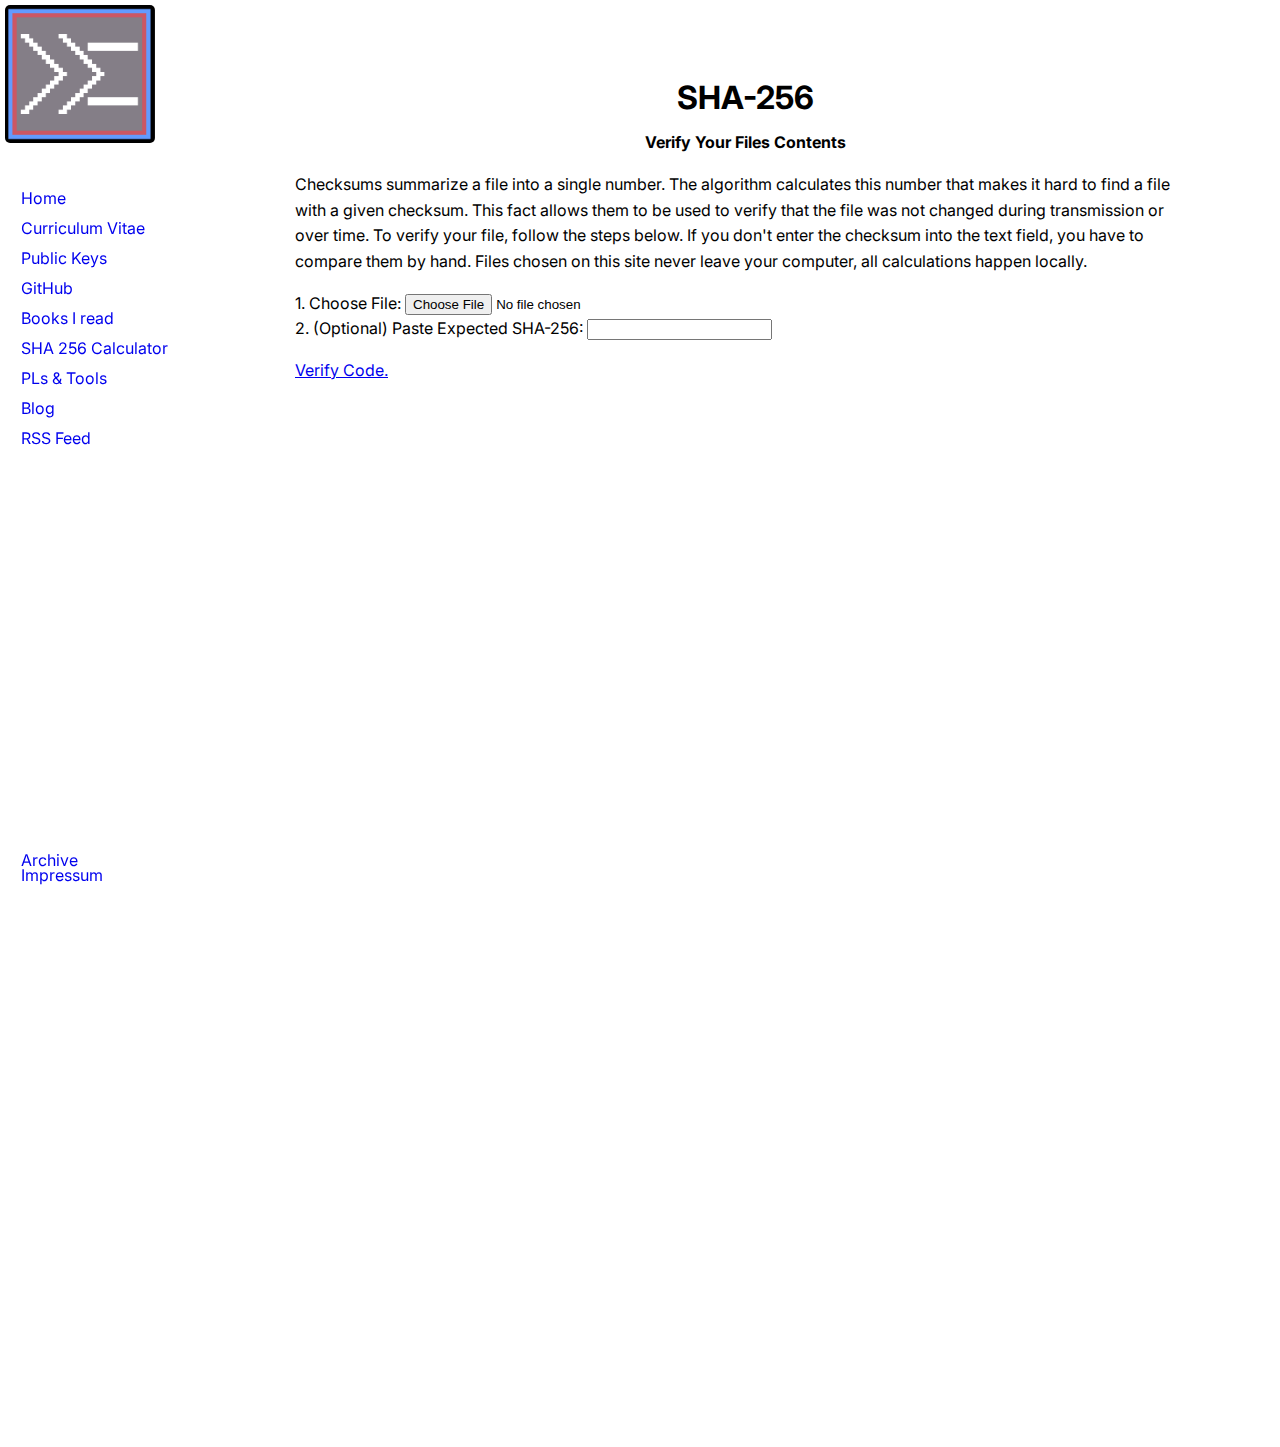
<file: html/SHA-256.html>
<?xml version="1.0" encoding="utf-8"?>
<!DOCTYPE html PUBLIC "-//W3C//DTD XHTML 1.0 Strict//EN"
"http://www.w3.org/TR/xhtml1/DTD/xhtml1-strict.dtd">
<html xmlns="http://www.w3.org/1999/xhtml" lang="en" xml:lang="en">
<head>
<!-- 2021-04-02 Fri 22:35 -->
<meta http-equiv="Content-Type" content="text/html;charset=utf-8" />
<meta name="viewport" content="width=device-width, initial-scale=1" />
<title>SHA-256</title>
<meta name="generator" content="Org mode" />
<meta name="author" content="Richard Stewing Richard Stewing" />
<style type="text/css">
 <!--/*--><![CDATA[/*><!--*/
  .title  { text-align: center;
             margin-bottom: .2em; }
  .subtitle { text-align: center;
              font-size: medium;
              font-weight: bold;
              margin-top:0; }
  .todo   { font-family: monospace; color: red; }
  .done   { font-family: monospace; color: green; }
  .priority { font-family: monospace; color: orange; }
  .tag    { background-color: #eee; font-family: monospace;
            padding: 2px; font-size: 80%; font-weight: normal; }
  .timestamp { color: #bebebe; }
  .timestamp-kwd { color: #5f9ea0; }
  .org-right  { margin-left: auto; margin-right: 0px;  text-align: right; }
  .org-left   { margin-left: 0px;  margin-right: auto; text-align: left; }
  .org-center { margin-left: auto; margin-right: auto; text-align: center; }
  .underline { text-decoration: underline; }
  #postamble p, #preamble p { font-size: 90%; margin: .2em; }
  p.verse { margin-left: 3%; }
  pre {
    border: 1px solid #ccc;
    box-shadow: 3px 3px 3px #eee;
    padding: 8pt;
    font-family: monospace;
    overflow: auto;
    margin: 1.2em;
  }
  pre.src {
    position: relative;
    overflow: visible;
    padding-top: 1.2em;
  }
  pre.src:before {
    display: none;
    position: absolute;
    background-color: white;
    top: -10px;
    right: 10px;
    padding: 3px;
    border: 1px solid black;
  }
  pre.src:hover:before { display: inline;}
  /* Languages per Org manual */
  pre.src-asymptote:before { content: 'Asymptote'; }
  pre.src-awk:before { content: 'Awk'; }
  pre.src-C:before { content: 'C'; }
  /* pre.src-C++ doesn't work in CSS */
  pre.src-clojure:before { content: 'Clojure'; }
  pre.src-css:before { content: 'CSS'; }
  pre.src-D:before { content: 'D'; }
  pre.src-ditaa:before { content: 'ditaa'; }
  pre.src-dot:before { content: 'Graphviz'; }
  pre.src-calc:before { content: 'Emacs Calc'; }
  pre.src-emacs-lisp:before { content: 'Emacs Lisp'; }
  pre.src-fortran:before { content: 'Fortran'; }
  pre.src-gnuplot:before { content: 'gnuplot'; }
  pre.src-haskell:before { content: 'Haskell'; }
  pre.src-hledger:before { content: 'hledger'; }
  pre.src-java:before { content: 'Java'; }
  pre.src-js:before { content: 'Javascript'; }
  pre.src-latex:before { content: 'LaTeX'; }
  pre.src-ledger:before { content: 'Ledger'; }
  pre.src-lisp:before { content: 'Lisp'; }
  pre.src-lilypond:before { content: 'Lilypond'; }
  pre.src-lua:before { content: 'Lua'; }
  pre.src-matlab:before { content: 'MATLAB'; }
  pre.src-mscgen:before { content: 'Mscgen'; }
  pre.src-ocaml:before { content: 'Objective Caml'; }
  pre.src-octave:before { content: 'Octave'; }
  pre.src-org:before { content: 'Org mode'; }
  pre.src-oz:before { content: 'OZ'; }
  pre.src-plantuml:before { content: 'Plantuml'; }
  pre.src-processing:before { content: 'Processing.js'; }
  pre.src-python:before { content: 'Python'; }
  pre.src-R:before { content: 'R'; }
  pre.src-ruby:before { content: 'Ruby'; }
  pre.src-sass:before { content: 'Sass'; }
  pre.src-scheme:before { content: 'Scheme'; }
  pre.src-screen:before { content: 'Gnu Screen'; }
  pre.src-sed:before { content: 'Sed'; }
  pre.src-sh:before { content: 'shell'; }
  pre.src-sql:before { content: 'SQL'; }
  pre.src-sqlite:before { content: 'SQLite'; }
  /* additional languages in org.el's org-babel-load-languages alist */
  pre.src-forth:before { content: 'Forth'; }
  pre.src-io:before { content: 'IO'; }
  pre.src-J:before { content: 'J'; }
  pre.src-makefile:before { content: 'Makefile'; }
  pre.src-maxima:before { content: 'Maxima'; }
  pre.src-perl:before { content: 'Perl'; }
  pre.src-picolisp:before { content: 'Pico Lisp'; }
  pre.src-scala:before { content: 'Scala'; }
  pre.src-shell:before { content: 'Shell Script'; }
  pre.src-ebnf2ps:before { content: 'ebfn2ps'; }
  /* additional language identifiers per "defun org-babel-execute"
       in ob-*.el */
  pre.src-cpp:before  { content: 'C++'; }
  pre.src-abc:before  { content: 'ABC'; }
  pre.src-coq:before  { content: 'Coq'; }
  pre.src-groovy:before  { content: 'Groovy'; }
  /* additional language identifiers from org-babel-shell-names in
     ob-shell.el: ob-shell is the only babel language using a lambda to put
     the execution function name together. */
  pre.src-bash:before  { content: 'bash'; }
  pre.src-csh:before  { content: 'csh'; }
  pre.src-ash:before  { content: 'ash'; }
  pre.src-dash:before  { content: 'dash'; }
  pre.src-ksh:before  { content: 'ksh'; }
  pre.src-mksh:before  { content: 'mksh'; }
  pre.src-posh:before  { content: 'posh'; }
  /* Additional Emacs modes also supported by the LaTeX listings package */
  pre.src-ada:before { content: 'Ada'; }
  pre.src-asm:before { content: 'Assembler'; }
  pre.src-caml:before { content: 'Caml'; }
  pre.src-delphi:before { content: 'Delphi'; }
  pre.src-html:before { content: 'HTML'; }
  pre.src-idl:before { content: 'IDL'; }
  pre.src-mercury:before { content: 'Mercury'; }
  pre.src-metapost:before { content: 'MetaPost'; }
  pre.src-modula-2:before { content: 'Modula-2'; }
  pre.src-pascal:before { content: 'Pascal'; }
  pre.src-ps:before { content: 'PostScript'; }
  pre.src-prolog:before { content: 'Prolog'; }
  pre.src-simula:before { content: 'Simula'; }
  pre.src-tcl:before { content: 'tcl'; }
  pre.src-tex:before { content: 'TeX'; }
  pre.src-plain-tex:before { content: 'Plain TeX'; }
  pre.src-verilog:before { content: 'Verilog'; }
  pre.src-vhdl:before { content: 'VHDL'; }
  pre.src-xml:before { content: 'XML'; }
  pre.src-nxml:before { content: 'XML'; }
  /* add a generic configuration mode; LaTeX export needs an additional
     (add-to-list 'org-latex-listings-langs '(conf " ")) in .emacs */
  pre.src-conf:before { content: 'Configuration File'; }

  table { border-collapse:collapse; }
  caption.t-above { caption-side: top; }
  caption.t-bottom { caption-side: bottom; }
  td, th { vertical-align:top;  }
  th.org-right  { text-align: center;  }
  th.org-left   { text-align: center;   }
  th.org-center { text-align: center; }
  td.org-right  { text-align: right;  }
  td.org-left   { text-align: left;   }
  td.org-center { text-align: center; }
  dt { font-weight: bold; }
  .footpara { display: inline; }
  .footdef  { margin-bottom: 1em; }
  .figure { padding: 1em; }
  .figure p { text-align: center; }
  .equation-container {
    display: table;
    text-align: center;
    width: 100%;
  }
  .equation {
    vertical-align: middle;
  }
  .equation-label {
    display: table-cell;
    text-align: right;
    vertical-align: middle;
  }
  .inlinetask {
    padding: 10px;
    border: 2px solid gray;
    margin: 10px;
    background: #ffffcc;
  }
  #org-div-home-and-up
   { text-align: right; font-size: 70%; white-space: nowrap; }
  textarea { overflow-x: auto; }
  .linenr { font-size: smaller }
  .code-highlighted { background-color: #ffff00; }
  .org-info-js_info-navigation { border-style: none; }
  #org-info-js_console-label
    { font-size: 10px; font-weight: bold; white-space: nowrap; }
  .org-info-js_search-highlight
    { background-color: #ffff00; color: #000000; font-weight: bold; }
  .org-svg { width: 90%; }
  /*]]>*/-->
</style>
<link rel="stylesheet" href="../css/main.css">
<link rel="icon" type="image/png" href="/img/logo-full-size.png">
<script type="text/javascript">
/*
@licstart  The following is the entire license notice for the
JavaScript code in this tag.

Copyright (C) 2012-2020 Free Software Foundation, Inc.

The JavaScript code in this tag is free software: you can
redistribute it and/or modify it under the terms of the GNU
General Public License (GNU GPL) as published by the Free Software
Foundation, either version 3 of the License, or (at your option)
any later version.  The code is distributed WITHOUT ANY WARRANTY;
without even the implied warranty of MERCHANTABILITY or FITNESS
FOR A PARTICULAR PURPOSE.  See the GNU GPL for more details.

As additional permission under GNU GPL version 3 section 7, you
may distribute non-source (e.g., minimized or compacted) forms of
that code without the copy of the GNU GPL normally required by
section 4, provided you include this license notice and a URL
through which recipients can access the Corresponding Source.


@licend  The above is the entire license notice
for the JavaScript code in this tag.
*/
<!--/*--><![CDATA[/*><!--*/
 function CodeHighlightOn(elem, id)
 {
   var target = document.getElementById(id);
   if(null != target) {
     elem.cacheClassElem = elem.className;
     elem.cacheClassTarget = target.className;
     target.className = "code-highlighted";
     elem.className   = "code-highlighted";
   }
 }
 function CodeHighlightOff(elem, id)
 {
   var target = document.getElementById(id);
   if(elem.cacheClassElem)
     elem.className = elem.cacheClassElem;
   if(elem.cacheClassTarget)
     target.className = elem.cacheClassTarget;
 }
/*]]>*///-->
</script>
</head>
<body>
<div id="org-div-home-and-up">
 <a accesskey="h" href=""> UP </a>
 |
 <a accesskey="H" href="https://stewing.dev"> HOME </a>
</div><div id="content">
<h1 class="title">SHA-256
<br />
<span class="subtitle">Verify Your Files Contents</span>
</h1>

<span class="open-button" id="open-button" onclick="openNav()">&#9776;</span>
<div class="sidenav" id="sidenav">
<a href="javascript:void(0)" class="close-button" onclick="closeNav()" id="close-button">&times;</a>
<a href="index.html" style position: fixed; top: 5px; left: 5px;>
<img src="../img/logo-full-size.png" alt="logo-full-size.png" width="150px" style="position: fixed; top: 5px; left: 5px;">
</a>

<p style="position: fixed; top: 180px; left: 5px;">
<a href="../html/index.html" style="position: fixed; top: 180px; left: 5px;">Home</a>
</p>

<p style="position: fixed; top: 210px; left: 5px;">
<a href="../html/CV-en-richard-stewing.html" style="position: fixed; top: 210px; left: 5px;">Curriculum Vitae</a>
</p>

<p style="position: fixed; top: 240px; left: 5px;">
<a href="../html/Keys.html" style="position: fixed; top: 240px; left: 5px;">Public Keys</a>
</p>

<p style="position: fixed; top: 270px; left: 5px;">
<a href="https://github.com/haetze/" style="position: fixed; top: 270px; left: 5px;">GitHub</a>
</p>

<p style="position: fixed; top: 300px; left: 5px;">
<a href="../html/books.html" style="position: fixed; top: 300px; left: 5px;">Books I read</a>
</p>

<p style="position: fixed; top: 330px; left: 5px;">
<a href="../html/SHA-256.html" style="position: fixed; top: 330px; left: 5px;">SHA 256 Calculator</a>
</p>

<p style="position: fixed; top: 360px; left: 5px;">
<a href="../html/Programming-Languages.html" style="position: fixed; top: 360px; left: 5px;">PLs &amp; Tools</a>
</p>

<p style="position: fixed; top: 390px; left: 5px;">
<a href="../html/blog.html" style="position: fixed; top: 390px; left: 5px;">Blog</a>
</p>

<p style="position: fixed; top: 420px; left: 5px;">
<a href="../html/feed.xml" style="position: fixed; top: 420px; left: 5px;">RSS Feed</a>
</p>

<p style="position: fixed; bottom: 20px; left: 5px;">
<a href="../html/archive.html" style="position: fixed; bottom: 20px; left: 5px;">Archive</a>
</p>

<p style="position: fixed; bottom: 5px; left: 5px;">
<a href="../html/impressum.html" style="position: fixed; bottom: 5px; left: 5px;">Impressum</a>
</p>

</div>



<script type="text/javascript">
function openNav() {
  document.getElementById("sidenav").style.width = "200px";
  document.body.style.paddingLeft = "210px";

  document.getElementById("close-button").style.pointerEvents = "all";
  document.getElementById("sidenav").style.pointerEvents = "all";

  document.getElementById("close-button").style.visibility = "visible";
  document.getElementById("sidenav").style.visibility = "visible";
  document.getElementById("open-button").style.visibility = "hidden";
}

function closeNav() {
  document.getElementById("sidenav").style.width = "0px";
  document.body.style.paddingLeft = "10px";

  document.getElementById("sidenav").style.pointerEvents = "none";
  document.getElementById("close-button").style.pointerEvents = "none";

  document.getElementById("close-button").style.visibility = "hidden";
  document.getElementById("sidenav").style.visibility = "hidden";
  document.getElementById("open-button").style.visibility = "visible";
}

document.body.onscroll = function(e) { 
  var x = window.matchMedia("(max-width: 450px)")
  if(0<e.currentTarget.scrollX && x.matches) { 
    closeNav();
  } 
}

</script>

<p>
Checksums summarize a file into a single number.
The algorithm calculates this number that makes it hard to find a file with a given checksum.
This fact allows them to be used to verify that the file was not changed during transmission or over time.
To verify your file, follow the steps below. 
If you don't enter the checksum into the text field, you have to compare them by hand. 
Files chosen on this site never leave your computer, all calculations happen locally.
</p>

1. Choose File: <input type="file" onchange="Main()"><br>
2. (Optional) Paste Expected SHA-256: <input type="text" oninput="Main()"><br>
<p id="output-hash"></p>
<p id="output-equal"></p>
<a href="javascript:void(0);" onclick="document.getElementsByClassName('src src-inline-js-with-code')[0].style.visibility = 'visible';">Verify Code.</a>

<div class="org-src-container">
<pre class="src src-inline-js-with-code">const binStringOfFile = file =&gt; new Promise((resolve, reject) =&gt; {
    const reader = new FileReader();
    reader.readAsBinaryString(file);
    reader.onload = () =&gt; resolve(reader.result);
    reader.onerror = error =&gt; reject(error);
});

async function Main() {
   const file = document.querySelector('input[type=file]').files[0];
   const fileString = await binStringOfFile(file);
   const sha = await digestMessage(fileString);
   document.getElementById("output-hash").innerHTML = "Calculated SHA-256:" + sha;
   const inputSHA = document.querySelector('input[type=text]').value;
   const outputEq = document.getElementById("output-equal");
   if(inputSHA != "") {
     if(inputSHA == sha){
       var str = "Both Sums are equal."
       str = str.concat(" You can expected that the content of the file was not changed.");
       outputEq.innerHTML = str;
     } else {
       var str = "Both Sums are different.";
       str = str.concat(" The content of the file was propably changed.");
       outputEq.innerHTML = str;
     }
   }
}

async function digestMessage(string) {
  // encode as (utf-8) Uint8Array
  const strUint8 = new TextEncoder().encode(string);                            
  // hash the message
  const hashBuffer = await crypto.subtle.digest('SHA-256', strUint8);
  // convert buffer to byte array
  const hashArray = Array.from(new Uint8Array(hashBuffer));
  // convert bytes to hex string                     
  const hashHex = hashArray.map(b =&gt; b.toString(16).padStart(2, '0')).join(''); 
  return hashHex;
}
</pre>
</div>

<script type="text/javascript">
const binStringOfFile = file => new Promise((resolve, reject) => {
    const reader = new FileReader();
    reader.readAsBinaryString(file);
    reader.onload = () => resolve(reader.result);
    reader.onerror = error => reject(error);
});

async function Main() {
   const file = document.querySelector('input[type=file]').files[0];
   const fileString = await binStringOfFile(file);
   const sha = await digestMessage(fileString);
   document.getElementById("output-hash").innerHTML = "Calculated SHA-256:" + sha;
   const inputSHA = document.querySelector('input[type=text]').value;
   const outputEq = document.getElementById("output-equal");
   if(inputSHA != "") {
     if(inputSHA == sha){
       var str = "Both Sums are equal."
       str = str.concat(" You can expected that the content of the file was not changed.");
       outputEq.innerHTML = str;
     } else {
       var str = "Both Sums are different.";
       str = str.concat(" The content of the file was propably changed.");
       outputEq.innerHTML = str;
     }
   }
}

async function digestMessage(string) {
  // encode as (utf-8) Uint8Array
  const strUint8 = new TextEncoder().encode(string);                            
  // hash the message
  const hashBuffer = await crypto.subtle.digest('SHA-256', strUint8);
  // convert buffer to byte array
  const hashArray = Array.from(new Uint8Array(hashBuffer));
  // convert bytes to hex string                     
  const hashHex = hashArray.map(b => b.toString(16).padStart(2, '0')).join(''); 
  return hashHex;
}
</script>
</div>
</body>
</html>
</file>
<file: css/main.css>
/*
  Author: Richard Stewing <richard@stewing.dev>
  LICENSE: GPLv3
*/

@import url(https://fonts.googleapis.com/css?family=Inconsolata|Inter&display=swap);

h1,h2,h3{
    line-height:1.2;
    font-family:Inter,sans-serif
}

body{
    margin:40px auto;
    max-width:900px;
    line-height:1.6;
    font-size:16px;
    color:#000;
    padding-left:210px;
    font-family:Inter,sans-serif;
    z-index: -1; /* Stay on top */
}


img {
    max-width: 100%;
    max-height: 100%;
    margin: auto;
    /*max-width:750px;*/
    border-radius:5px;
}

pre{
    font-family:Inconsolata,monospace
}

figure {
    display: inline-block;
}

::selection{
    color:#fff;background:#000
}

.sidenav {
  height: 100%; 
  width: 210px; 
  position: fixed; 
  z-index: 1; 
  top: 0; 
  left: 0;
  overflow-x: hidden; 
  padding-top: 20px;
  background-color: #00000;
}

.sidenav a {
  padding: 6px 8px 6px 16px;
  text-decoration: none;
  display: block;
}

.sidenav a:hover {
  color: #0066cc;
}


.cvimg {
    max-width:750px;
    border-radius:5px;
    padding-left: 200px;
}

.close-button {
    pointer-events: none;
    visibility: hidden;
    position:fixed;
    top: 5px;
    left: 155px;

}

.open-button {
    font-size:30px;
    cursor:pointer;
    position:absolute;
    top: 5px;
    left: 5px;
}


.rows {
  display: flex;
  flex-wrap: wrap;
  padding: 0 4px;
}

.row {
  flex: 50%;
  padding: 0 4px;
}

.row * img {
  margin-top: 8px;
  vertical-align: middle;
}

@media screen and (max-width: 450px) {
  .sidenav {
      width: 0;
      pointer-events: none;
      visibility: hidden;
  }
  body {
      padding-left: 10px;
  }
}

.src.src-inline-js-with-code {
    visibility: hidden;
}

#org-div-home-and-up {
    visibility: hidden;
    pointer-events: none;
}

pre.src-inline-js-with-code:before { content: 'Javascript'; }
</file>
